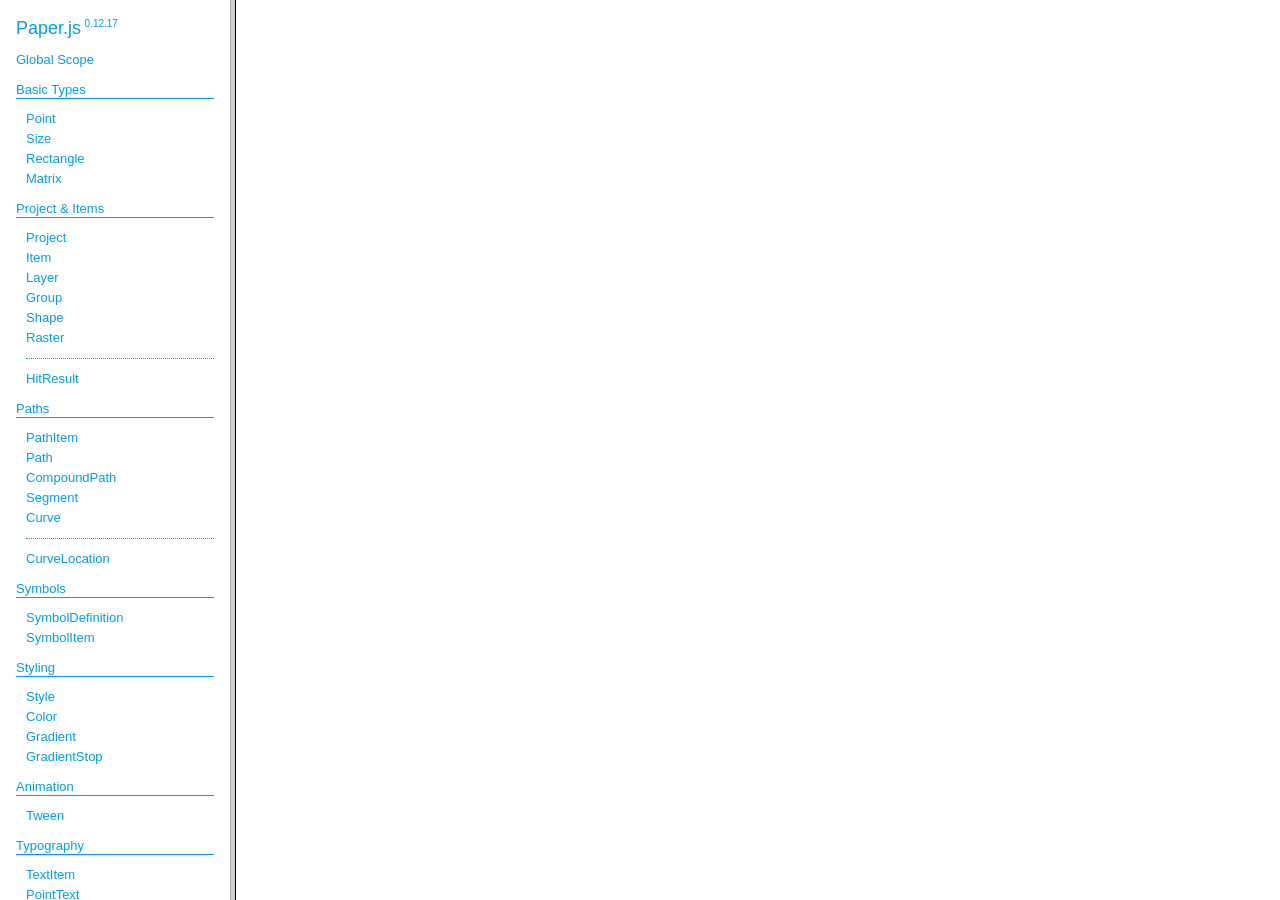
<file: code/docs/index.html>
<!DOCTYPE html>
<html>
<head>
<meta charset="UTF-8">
<title>Paper.js v0.12.17</title>
</head>
<frameset cols="230,*">
<frame src="classes/index.html" name="packageListFrame" title="All Packages">
<frame src="about:blank" name="class-frame" title="Class and interface descriptions">
</frameset>
</html>
</file>
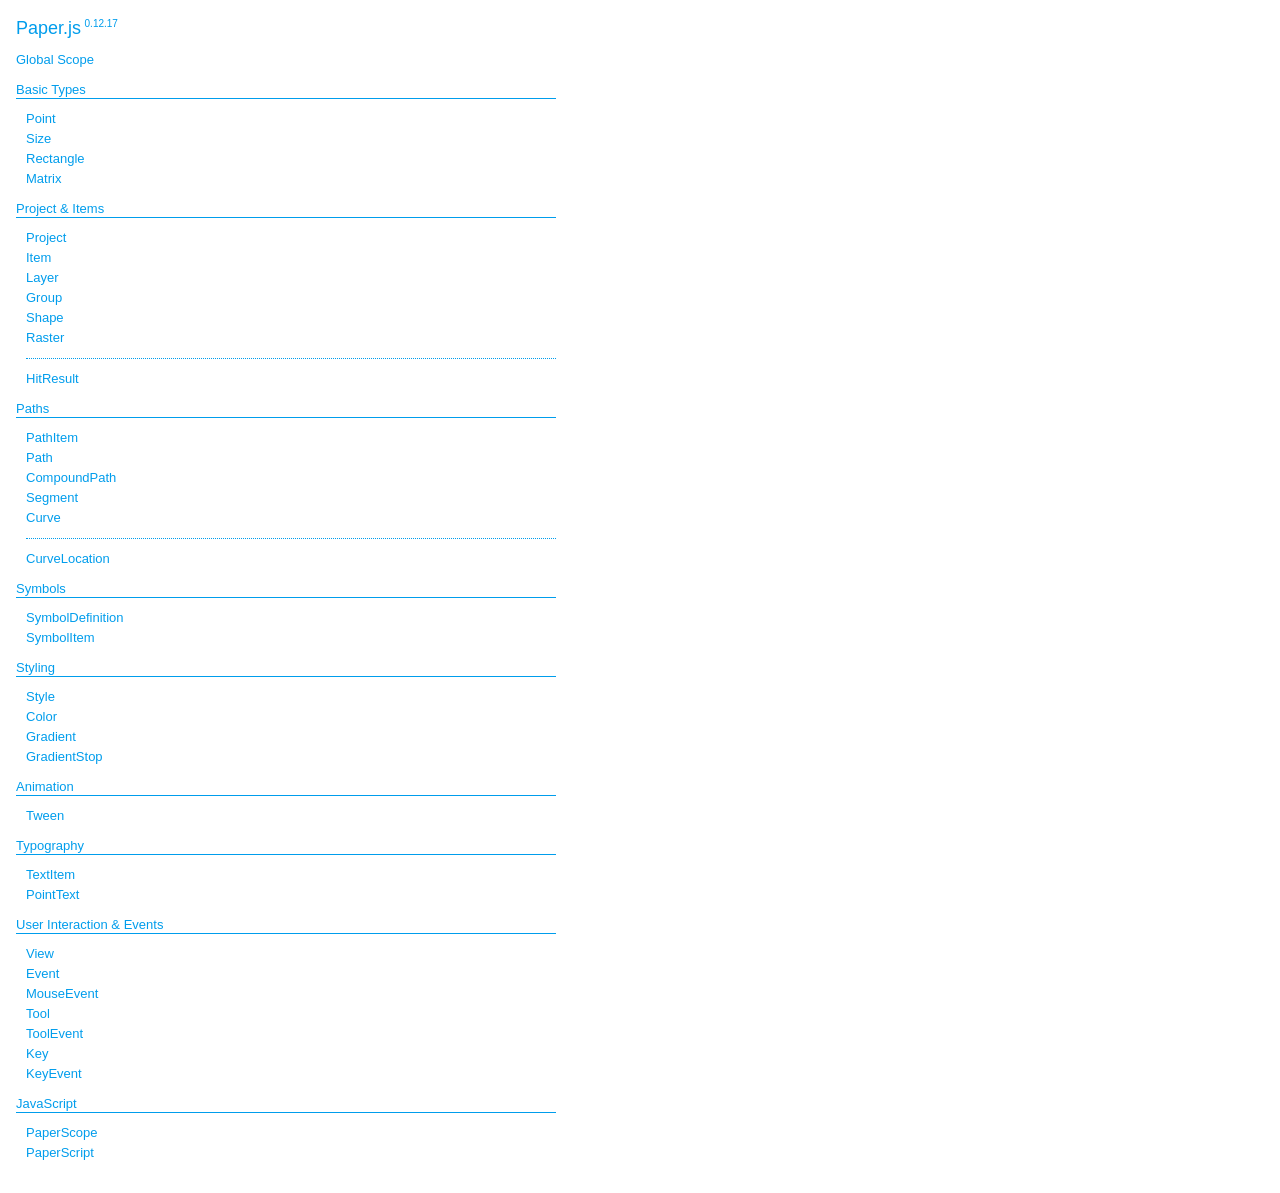
<file: code/docs/classes/index.html>
<!DOCTYPE html>
<html>
<head>
<meta charset="UTF-8">
<title>Paper.js v0.12.17</title>
<base target="class-frame">
<link href="../assets/css/docs.css" rel="stylesheet" type="text/css">
</head>
<body class="reference">
<div class="reference-index">
<h1>Paper.js<span class="version">0.12.17</span></h1>
<ul class="reference-classes"><li><a href="../classes/global.html">Global Scope</a></li>
<li>
<h2>Basic Types</h2>
<ul>
<li><a href="../classes/Point.html">Point</a></li>
<li><a href="../classes/Size.html">Size</a></li>
<li><a href="../classes/Rectangle.html">Rectangle</a></li>
<li><a href="../classes/Matrix.html">Matrix</a></li>
</ul>
<li>
<h2>Project & Items</h2>
<ul>
<li><a href="../classes/Project.html">Project</a></li>
<li><a href="../classes/Item.html">Item</a></li>
<li><a href="../classes/Layer.html">Layer</a></li>
<li><a href="../classes/Group.html">Group</a></li>
<li><a href="../classes/Shape.html">Shape</a></li>
<li><a href="../classes/Raster.html">Raster</a></li>
<li><hr /></li>
<li><a href="../classes/HitResult.html">HitResult</a></li>
</ul>
<li>
<h2>Paths</h2>
<ul>
<li><a href="../classes/PathItem.html">PathItem</a></li>
<li><a href="../classes/Path.html">Path</a></li>
<li><a href="../classes/CompoundPath.html">CompoundPath</a></li>
<li><a href="../classes/Segment.html">Segment</a></li>
<li><a href="../classes/Curve.html">Curve</a></li>
<li><hr /></li>
<li><a href="../classes/CurveLocation.html">CurveLocation</a></li>
</ul>
<li>
<h2>Symbols</h2>
<ul>
<li><a href="../classes/SymbolDefinition.html">SymbolDefinition</a></li>
<li><a href="../classes/SymbolItem.html">SymbolItem</a></li>
</ul>
<li>
<h2>Styling</h2>
<ul>
<li><a href="../classes/Style.html">Style</a></li>
<li><a href="../classes/Color.html">Color</a></li>
<li><a href="../classes/Gradient.html">Gradient</a></li>
<li><a href="../classes/GradientStop.html">GradientStop</a></li>
</ul>
<li>
<h2>Animation</h2>
<ul>
<li><a href="../classes/Tween.html">Tween</a></li>
</ul>
<li>
<h2>Typography</h2>
<ul>
<li><a href="../classes/TextItem.html">TextItem</a></li>
<li><a href="../classes/PointText.html">PointText</a></li>
</ul>
<li>
<h2>User Interaction & Events</h2>
<ul>
<li><a href="../classes/View.html">View</a></li>
<li><a href="../classes/Event.html">Event</a></li>
<li><a href="../classes/MouseEvent.html">MouseEvent</a></li>
<li><a href="../classes/Tool.html">Tool</a></li>
<li><a href="../classes/ToolEvent.html">ToolEvent</a></li>
<li><a href="../classes/Key.html">Key</a></li>
<li><a href="../classes/KeyEvent.html">KeyEvent</a></li>
</ul>
<li>
<h2>JavaScript</h2>
<ul>
<li><a href="../classes/PaperScope.html">PaperScope</a></li>
<li><a href="../classes/PaperScript.html">PaperScript</a></li>
</ul>
</ul>
</body>
</html>
</file>
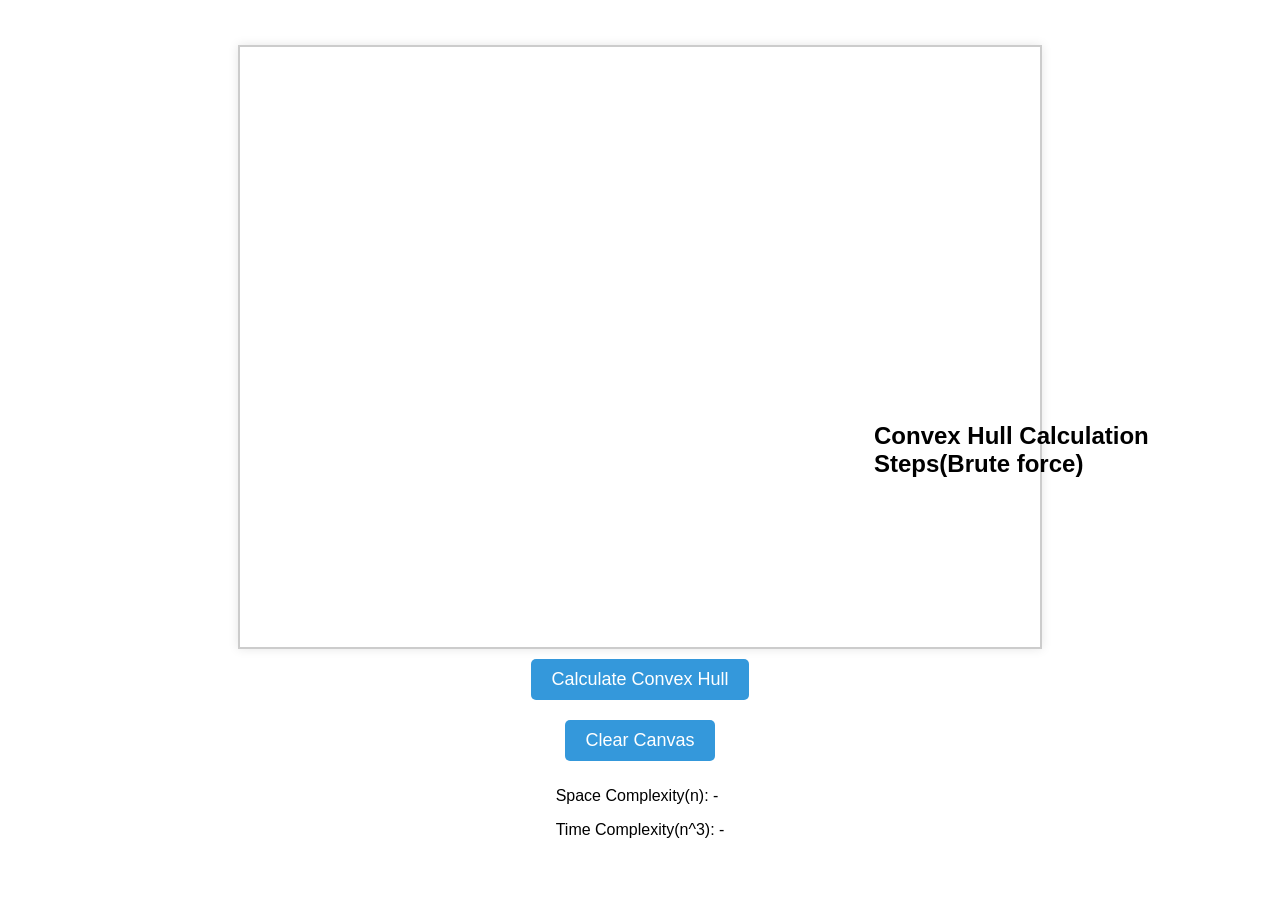
<file: code/bruteForce.html>
<!DOCTYPE html>
<html lang="en">

<head>
    <meta charset="UTF-8">
    <meta name="viewport" content="width=device-width, initial-scale=1.0">
    <title>Convex Hull Visualization</title>
    <style>
        body {
            font-family: 'Segoe UI', Tahoma, Geneva, Verdana, sans-serif;
            display: flex;
            flex-direction: column;
            align-items: center;
            justify-content: center;
            height: 100vh;
            margin: 0;
        }

        canvas {
            border: 2px solid #ccc;
            cursor: crosshair;
            box-shadow: 0 0 10px rgba(0, 0, 0, 0.1);
        }

        button {
            margin: 10px;
            padding: 10px 20px;
            font-size: 18px;
            cursor: pointer;
            border: none;
            background-color: #3498db;
            color: #fff;
            border-radius: 5px;
            transition: background-color 0.3s;
        }
        #steps {
            position: absolute;
        margin-left: 60%;
        text-align: left;
        max-width: 300px; /* Adjust the width as needed */
        padding: 10px;
    }

    ol {
        padding-left: 20px;
    }
        button:hover {
            background-color: #2980b9;
        }
    </style>
</head>

<body>
    <canvas id="myCanvas" width="800" height="600" onclick="addPoint(event)"></canvas>
    <button onclick="calculateConvexHull()">Calculate Convex Hull</button>
    <button onclick="clearCanvas()">Clear Canvas</button>
<div id="complexities">
    <p>Space Complexity(n): <span id="spaceComplexity">-</span></p>
    <p>Time Complexity(n^3): <span id="timeComplexity">-</span></p>
</div>
   <!-- Add this element inside the <body> tag, preferably below the complexities section -->
<div id="steps">
    <h2>Convex Hull Calculation Steps(Brute force)</h2>
    <ol id="stepList"></ol>
</div>

    <script>
        var canvas = document.getElementById('myCanvas');
        var ctx = canvas.getContext('2d');
        var userPoints = [];

        class Point {
            constructor(x, y) {
                this.x = x;
                this.y = y;
            }
        }

        function addPoint(event) {
            var x = event.clientX - canvas.getBoundingClientRect().left;
            var y = event.clientY - canvas.getBoundingClientRect().top;

            userPoints.push(new Point(x, y));
            visualize();
        }

        function visualize() {
            // Clear canvas
            ctx.clearRect(0, 0, canvas.width, canvas.height);

            // Draw user-input points
            ctx.fillStyle = '#3498db';
            for (var i = 0; i < userPoints.length; i++) {
                ctx.beginPath();
                ctx.arc(userPoints[i].x, userPoints[i].y, 5, 0, 2 * Math.PI);
                ctx.fill();
            }
        }

        function calculateConvexHull() {
    var startTime = performance.now();
    var convexHull = bruteForceConvexHull(userPoints);
    var endTime = performance.now();
    var spaceComplexity = convexHull.length;

    document.getElementById('spaceComplexity').innerText = spaceComplexity;
    document.getElementById('timeComplexity').innerText = (endTime - startTime).toFixed(2) + " ms";

    visualizeConvexHullWithDelay(convexHull, 1000);
}

        function visualizeConvexHullWithDelay(convexHull, delay) {
    // Clear previous steps
    document.getElementById('stepList').innerHTML = '';

    // Visualize Convex Hull on the canvas with a delay between steps
    ctx.strokeStyle = '#e74c3c'; // Red
    ctx.lineWidth = 2;

    for (var i = 0; i < convexHull.length; i++) {
        setTimeout(drawConvexHullStep, delay * i, convexHull, i);
        addStepToList(i, convexHull[i]); // Add step to the list
    }
}
function addStepToList(stepNumber, point) {
    var stepList = document.getElementById('stepList');
    var listItem = document.createElement('li');
    listItem.innerText = `Step ${stepNumber + 1}: (${point.x}, ${point.y})`;
    stepList.appendChild(listItem);
}
        function drawConvexHullStep(convexHull, step) {
            var nextIndex = (step + 1) % convexHull.length;

            // Draw the dotted line to the potential next point
            drawDottedLine(convexHull[step], convexHull[nextIndex]);

            // Draw the current point being considered
            ctx.fillStyle = '#e74c3c'; // Red
            ctx.beginPath();
            ctx.arc(convexHull[step].x, convexHull[step].y, 5, 0, 2 * Math.PI);
            ctx.fill();

            // Draw the final convex hull line
            ctx.beginPath();
            ctx.moveTo(convexHull[step].x, convexHull[step].y);
            ctx.lineTo(convexHull[nextIndex].x, convexHull[nextIndex].y);
            ctx.stroke();

            // Delay to make the visualization clear
            setTimeout(clearVisualization, 100000);
        }

        function clearVisualization() {
            visualize();
        }

        function drawDottedLine(p1, p2) {
            ctx.setLineDash([5, 5]);
            ctx.beginPath();
            ctx.moveTo(p1.x, p1.y);
            ctx.lineTo(p2.x, p2.y);
            ctx.stroke();
            ctx.setLineDash([]);
        }

        function bruteForceConvexHull(points) {
        
            var convexHull = [];

            if (points.length < 3) {
                // Convex hull is not possible with less than 3 points
                return convexHull;
            }

            // Find the leftmost point
            var startPoint = getLeftmostPoint(points);
            var currentPoint = startPoint;

            do {
                convexHull.push(currentPoint);
                var nextPoint = getNextPoint(points, currentPoint);
                currentPoint = nextPoint;
            } while (currentPoint !== startPoint);

            return convexHull;
        }

        function getLeftmostPoint(points) {
            var leftmost = points[0];

            for (var i = 1; i < points.length; i++) {
                if (points[i].x < leftmost.x) {
                    leftmost = points[i];
                }
            }

            return leftmost;
        }

        function getNextPoint(points, currentPoint) {
    var nextPoint = points[0];

    // Begin a new path outside of the loop
    ctx.beginPath();

    for (var i = 1; i < points.length; i++) {
        if (points[i] === currentPoint) {
            continue;
        }

        // Set the stroke style to the background color before drawing the dotted line
        ctx.strokeStyle = 'black';

        drawDottedLine(points[i], currentPoint);

        // Delay for visualization
        

        var orientation = getOrientation(currentPoint, nextPoint, points[i]);

        if (nextPoint === currentPoint ||
            orientation === 2 ||
            (orientation === 0 && distanceSquared(currentPoint, points[i]) > distanceSquared(currentPoint, nextPoint))) {
            nextPoint = points[i];
        }
        ctx.strokeStyle = 'white';

drawDottedLine(points[i], currentPoint);

    }

    // Close the path at the end
    ctx.closePath();
  
    return nextPoint;
}


        function getOrientation(p, q, r) {
            var val = (q.y - p.y) * (r.x - q.x) - (q.x - p.x) * (r.y - q.y);
            if (val === 0) return 0; // collinear
            return (val > 0) ? 1 : 2; // clockwise or counterclockwise
        }

        function distanceSquared(p1, p2) {
            return Math.pow(p2.x - p1.x, 2) + Math.pow(p2.y - p1.y, 2);
        }

        function clearCanvas() {
            userPoints = [];
            visualize();
        }
    </script>
</body>

</html>
</file>
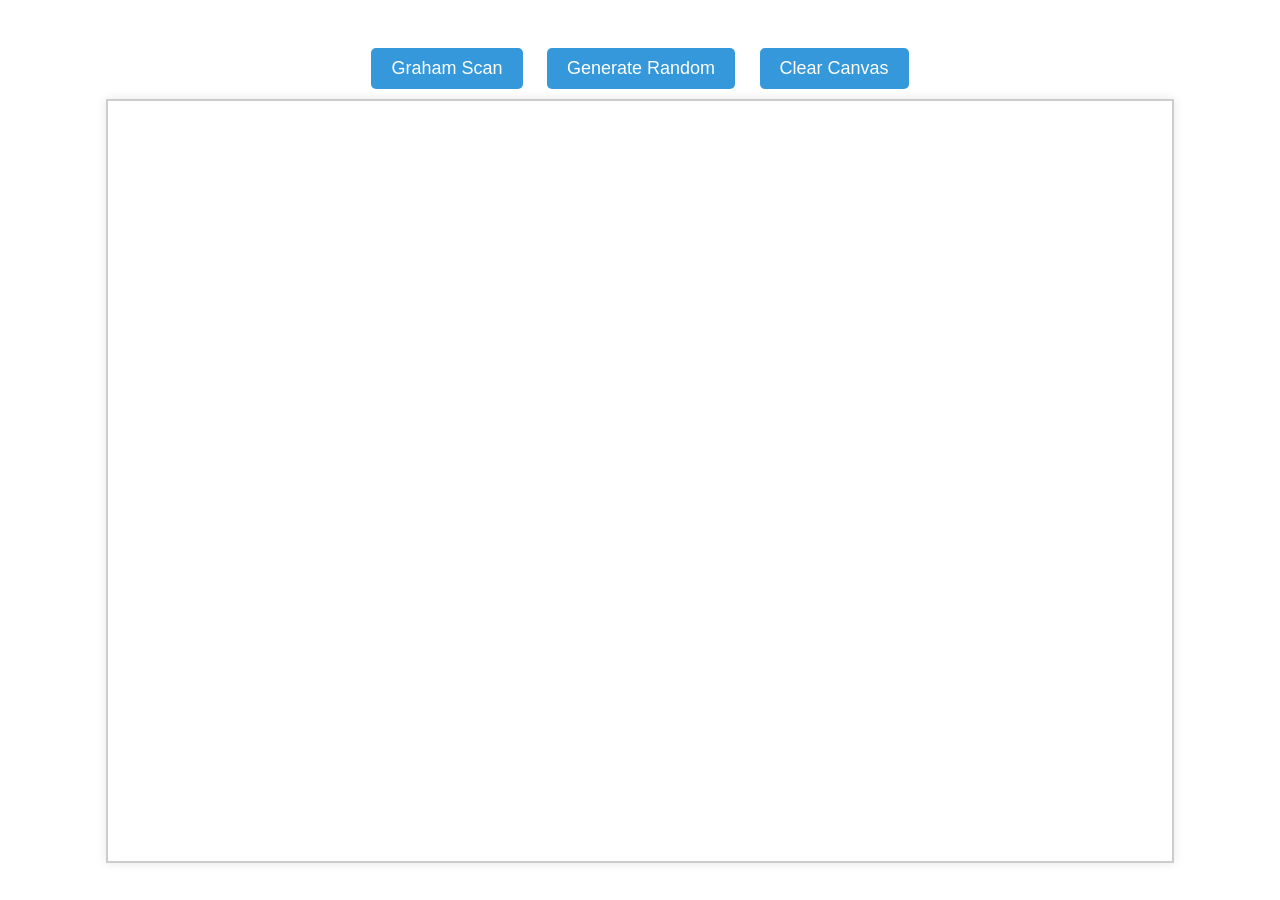
<file: code/grahamScan.html>
<!DOCTYPE html>
<html lang="en">
<head>
  <meta charset="UTF-8">
  <meta name="viewport" content="width=device-width, initial-scale=1.0">
    <title>Algorithms Project</title>
    <style type="text/css">
      body {
            font-family: 'Segoe UI', Tahoma, Geneva, Verdana, sans-serif;
            display: flex;
            flex-direction: column;
            align-items: center;
            justify-content: center;
            height: 100vh;
            margin: 0;
        }

        canvas {
            border: 2px solid #ccc;
            cursor: crosshair;
            box-shadow: 0 0 10px rgba(0, 0, 0, 0.1);
        }

        button {
            margin: 10px;
            padding: 10px 20px;
            font-size: 18px;
            cursor: pointer;
            border: none;
            background-color: #3498db;
            color: #fff;
            border-radius: 5px;
            transition: background-color 0.3s;
        }
    </style>
  <script type="text/javascript" src="./dist/paper-full.js"></script>
</head>
<body>
  <div id = "buttons">
    <button id="graham">Graham Scan</button>
    <button id="random">Generate Random</button>
    <button id="clear">Clear Canvas</button>
  </div>
    <canvas id="myCanvas" resize></canvas>
    <script src="grahamScan.js"></script>
</body>
</html>
</file>
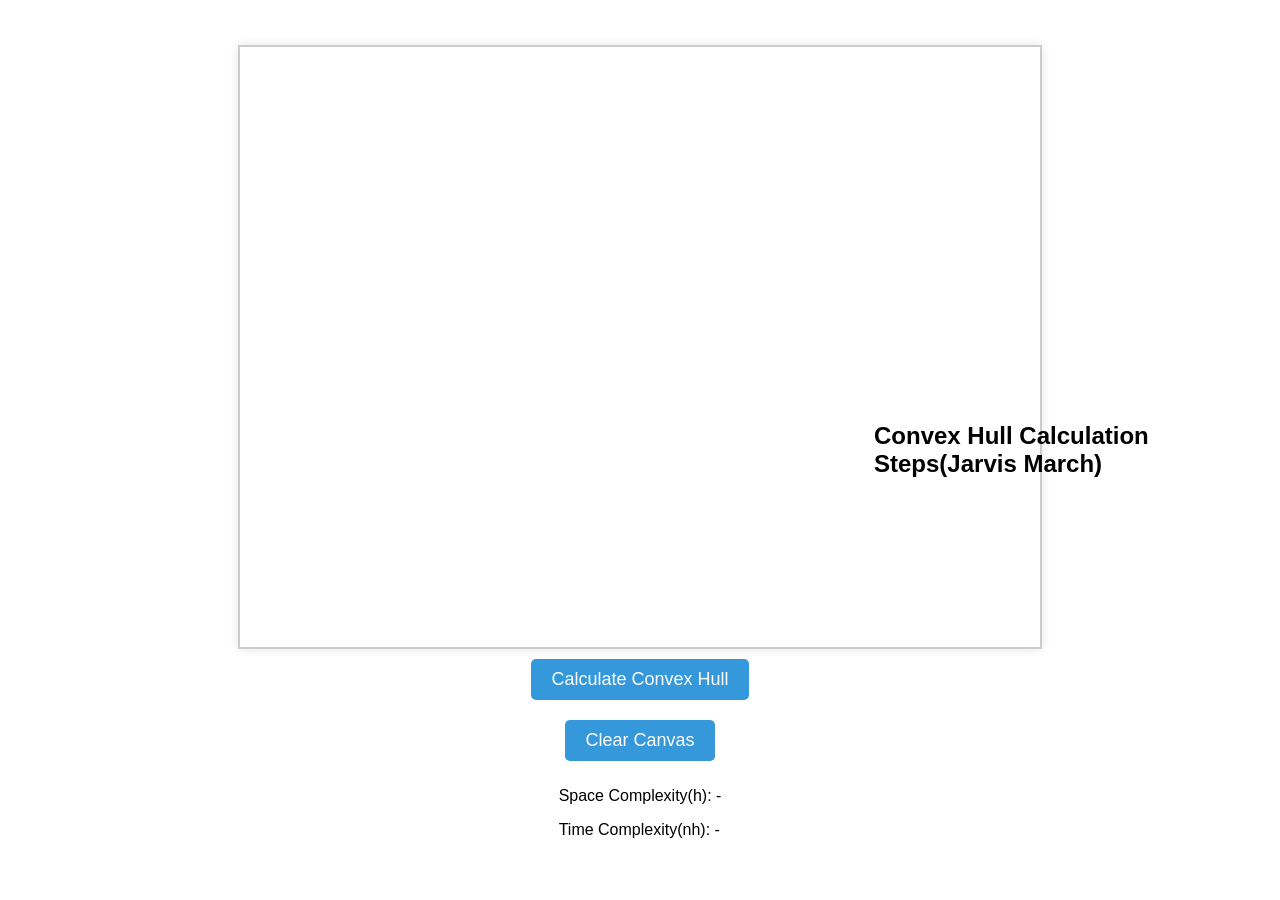
<file: code/jarvis.html>
<!DOCTYPE html>
<html lang="en">

<head>
    <meta charset="UTF-8">
    <meta name="viewport" content="width=device-width, initial-scale=1.0">
    <title>Convex Hull Visualization</title>
    <style>
        body {
            font-family: 'Segoe UI', Tahoma, Geneva, Verdana, sans-serif;
            display: flex;
            flex-direction: column;
            align-items: center;
            justify-content: center;
            height: 100vh;
            margin: 0;
        }

        canvas {
            border: 2px solid #ccc;
            cursor: crosshair;
            box-shadow: 0 0 10px rgba(0, 0, 0, 0.1);
        }

        button {
            margin: 10px;
            padding: 10px 20px;
            font-size: 18px;
            cursor: pointer;
            border: none;
            background-color: #3498db;
            color: #fff;
            border-radius: 5px;
            transition: background-color 0.3s;
        }

        #steps {
            position: absolute;
            margin-left: 60%;
            text-align: left;
            max-width: 300px; /* Adjust the width as needed */
            padding: 10px;
        }

        ol {
            padding-left: 20px;
        }

        button:hover {
            background-color: #2980b9;
        }
    </style>
</head>

<body>
    <canvas id="myCanvas" width="800" height="600" onclick="addPoint(event)"></canvas>
    <button onclick="calculateConvexHull()">Calculate Convex Hull</button>
    <button onclick="clearCanvas()">Clear Canvas</button>
    <div id="complexities">
        <p>Space Complexity(h): <span id="spaceComplexity">-</span></p>
        <p>Time Complexity(nh): <span id="timeComplexity">-</span></p>
    </div>
    <!-- Add this element inside the <body> tag, preferably below the complexities section -->
    <div id="steps">
        <h2>Convex Hull Calculation Steps(Jarvis March)</h2>
        <ol id="stepList"></ol>
    </div>

    <script>
        var canvas = document.getElementById('myCanvas');
        var ctx = canvas.getContext('2d');
        var userPoints = [];

        class Point {
            constructor(x, y) {
                this.x = x;
                this.y = y;
            }
        }

        function addPoint(event) {
            var x = event.clientX - canvas.getBoundingClientRect().left;
            var y = event.clientY - canvas.getBoundingClientRect().top;

            userPoints.push(new Point(x, y));
            visualize();
        }

        function visualize() {
            // Clear canvas
            ctx.clearRect(0, 0, canvas.width, canvas.height);

            // Draw user-input points
            ctx.fillStyle = '#3498db';
            for (var i = 0; i < userPoints.length; i++) {
                ctx.beginPath();
                ctx.arc(userPoints[i].x, userPoints[i].y, 5, 0, 2 * Math.PI);
                ctx.fill();
            }
        }

        function calculateConvexHull() {
            var startTime = performance.now();
            var convexHull = jarvisConvexHull(userPoints);
            var endTime = performance.now();
            var spaceComplexity = convexHull.length;

            document.getElementById('spaceComplexity').innerText = spaceComplexity;
            document.getElementById('timeComplexity').innerText = (endTime - startTime).toFixed(2) + " ms";

            visualizeConvexHullWithDelay(convexHull, 1000);
        }

        function visualizeConvexHullWithDelay(convexHull, delay) {
            // Clear previous steps
            document.getElementById('stepList').innerHTML = '';

            // Visualize Convex Hull on the canvas with a delay between steps
            ctx.strokeStyle = '#e74c3c'; // Red
            ctx.lineWidth = 2;

            for (var i = 0; i < convexHull.length; i++) {
                setTimeout(drawConvexHullStep, delay * i, convexHull, i);
                addStepToList(i, convexHull[i]); // Add step to the list
            }
        }

        function addStepToList(stepNumber, point) {
            var stepList = document.getElementById('stepList');
            var listItem = document.createElement('li');
            listItem.innerText = `Step ${stepNumber + 1}: (${point.x}, ${point.y})`;
            stepList.appendChild(listItem);
        }

        function drawConvexHullStep(convexHull, step) {
            var nextIndex = (step + 1) % convexHull.length;

            // Draw the dotted line to all other points
            for (var i = 0; i < convexHull.length; i++) {
                if (i !== step) {
                    drawDottedLine(convexHull[step], convexHull[i]);
                }
            }

            // Draw the current point being considered
            ctx.fillStyle = '#e74c3c'; // Red
            ctx.beginPath();
            ctx.arc(convexHull[step].x, convexHull[step].y, 5, 0, 2 * Math.PI);
            ctx.fill();

            // Highlight the point included in the convex hull
            ctx.fillStyle = '#2ecc71'; // Green
            ctx.beginPath();
            ctx.arc(convexHull[nextIndex].x, convexHull[nextIndex].y, 5, 0, 2 * Math.PI);
            ctx.fill();

            // Draw the final convex hull line with bold style only on the last step
            if (step === convexHull.length - 1) {
                ctx.strokeStyle = '#e74c3c'; // Red
                ctx.lineWidth = 4;
                for (var i = 0; i < convexHull.length; i++) {
                    var nextIndex = (i + 1) % convexHull.length;
                    ctx.beginPath();
                    ctx.moveTo(convexHull[i].x, convexHull[i].y);
                    ctx.lineTo(convexHull[nextIndex].x, convexHull[nextIndex].y);
                    ctx.stroke();
                }
                // Reset the line style
                ctx.lineWidth = 2;
            }
        }

        function clearVisualization() {
            visualize();
        }

        function drawDottedLine(p1, p2) {
            ctx.setLineDash([5, 5]);
            ctx.beginPath();
            ctx.moveTo(p1.x, p1.y);
            ctx.lineTo(p2.x, p2.y);
            ctx.stroke();
            ctx.setLineDash([]);
        }

        function jarvisConvexHull(points) {
            var n = points.length;

            if (n < 3) {
                // Convex hull is not possible with less than 3 points
                return [];
            }

            // Find the point with the largest y-coordinate as the starting point of the convex hull
            var startPoint = getSmallestAnglePoint(points);
            var convexHull = [startPoint];

            do {
                // Initialize the next point in the convex hull
                var nextPoint = points[0];

                // Iterate through all points to find the next point in the convex hull
                for (var i = 1; i < n; i++) {
                    if (points[i] === convexHull[convexHull.length - 1]) {
                        continue;
                    }

                    var orientation = getOrientation(convexHull[convexHull.length - 1], nextPoint, points[i]);

                    if (nextPoint === convexHull[convexHull.length - 1] ||
                        orientation === 2 ||
                        (orientation === 0 && distanceSquared(convexHull[convexHull.length - 1], points[i]) > distanceSquared(convexHull[convexHull.length - 1], nextPoint))) {
                        nextPoint = points[i];
                    }
                }

                // Add the next point to the convex hull
                convexHull.push(nextPoint);

            } while (convexHull[0] !== convexHull[convexHull.length - 1]); // Continue until we reach the starting point

            // Remove the duplicate starting point
            convexHull.pop();

            return convexHull;
        }

        function getSmallestAnglePoint(points) {
            var startPoint = points[0];

            for (var i = 1; i < points.length; i++) {
                if (points[i].y > startPoint.y || (points[i].y === startPoint.y && points[i].x < startPoint.x)) {
                    startPoint = points[i];
                }
            }

            return startPoint;
        }

        function getOrientation(p, q, r) {
            var val = (q.y - p.y) * (r.x - q.x) - (q.x - p.x) * (r.y - q.y);
            if (val === 0) return 0; // collinear
            return (val > 0) ? 1 : 2; // clockwise or counterclockwise
        }

        function distanceSquared(p1, p2) {
            return Math.pow(p2.x - p1.x, 2) + Math.pow(p2.y - p1.y, 2);
        }

        function clearCanvas() {
            userPoints = [];
            visualize();
        }
    </script>
</body>

</html>
</file>
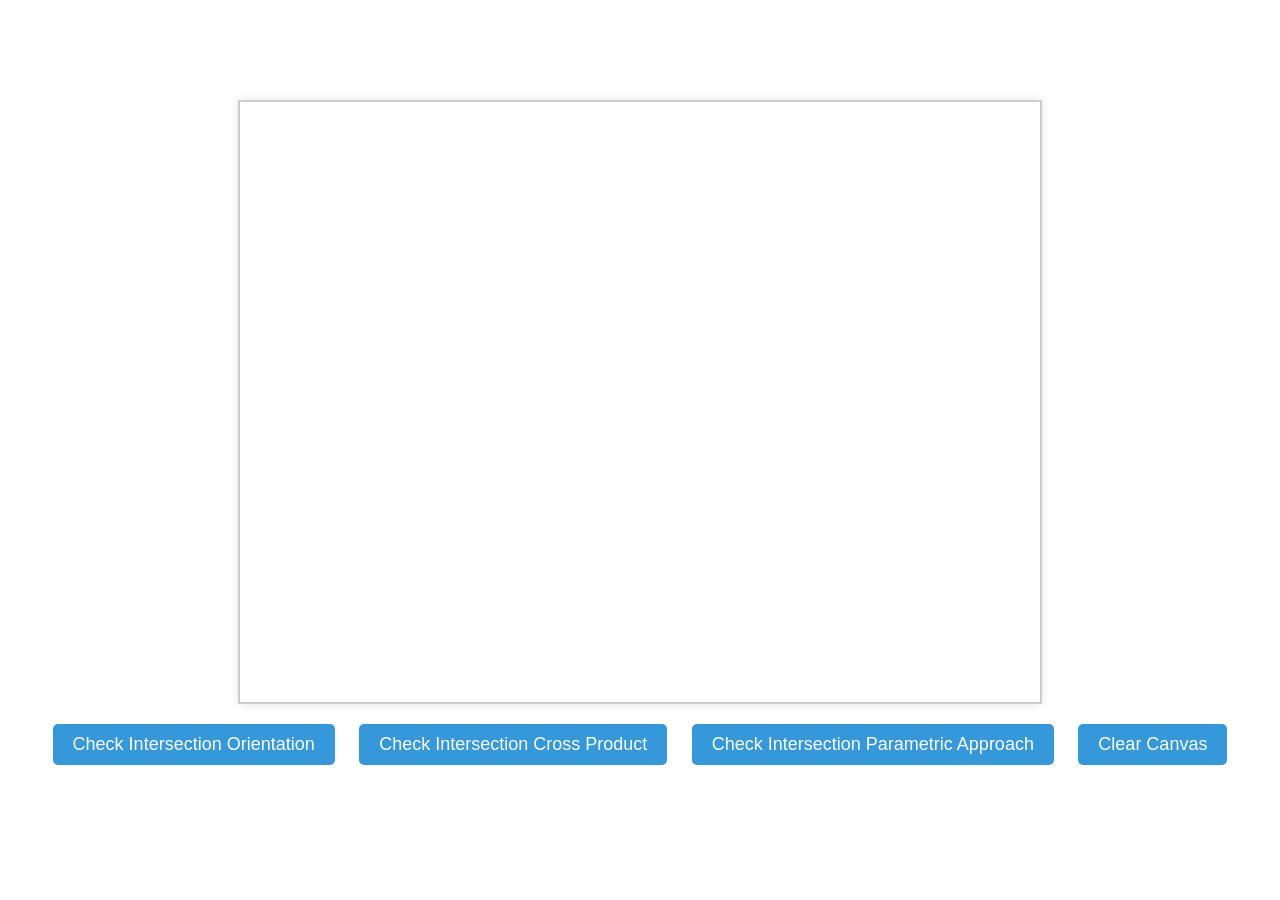
<file: code/lines.html>
<!DOCTYPE html>
<html lang="en">
<head>
    <meta charset="UTF-8">
    <meta name="viewport" content="width=device-width, initial-scale=1.0">
    <title>Line Drawer with Intersection Check</title>
    <style>
        body {
            font-family: 'Segoe UI', Tahoma, Geneva, Verdana, sans-serif;
            display: flex;
            flex-direction: column;
            align-items: center;
            justify-content: center;
            height: 100vh;
            margin: 0;
        }

        canvas {
            border: 2px solid #ccc;
            cursor: crosshair;
            box-shadow: 0 0 10px rgba(0, 0, 0, 0.1);
        }

        button {
            margin: 10px;
            padding: 10px 20px;
            font-size: 18px;
            cursor: pointer;
            border: none;
            background-color: #3498db;
            color: #fff;
            border-radius: 5px;
            transition: background-color 0.3s;
        }

        button:hover {
            background-color: #2980b9;
        }

        p {
            margin-top: 10px;
            font-size: 16px;
        }

        #intersectionResult {
            margin-top: 20px;
            padding: 10px;
            font-size: 18px;
            border: 2px solid #3498db;
            border-radius: 5px;
            display: none;
        }

        #orientationResults {
            margin-top: 20px;
            padding: 10px;
            font-size: 18px;
            border: 2px solid #f39c12;
            border-radius: 5px;
            display: none;
        }
    </style>
</head>
<body>

<canvas id="myCanvas" width="800" height="600" onclick="drawLine(event)"></canvas>
<div class="container" style="flex-direction: row-reverse; margin-top: 10px;">
    <button onclick="checkIntersection()">Check Intersection Orientation</button>
    <button onclick="checkIntersectionCrossProduct()">Check Intersection Cross Product</button>
    <button onclick="checkIntersectionParametric()">Check Intersection Parametric Approach</button>
    <button onclick="clearCanvas()">Clear Canvas</button>
</div>

<div id="intersectionResult"></div>
<div id="orientationResults"></div>
<p id="coordinates"></p>

<script>
    var canvas = document.getElementById('myCanvas');
    var ctx = canvas.getContext('2d');
    var Points = [];
    var Points1 = [];
    var linesDrawn = 0;

    // Class to represent a point in 2D space
    class Point {
        constructor(x, y) {
            this.x = x;
            this.y = y;
        }
    }

    function orientation(p, q, r) {
        let val = (q.y - p.y) * (r.x - q.x) - (q.x - p.x) * (r.y - q.y);
        if (val == 0) return 0; // collinear
        return (val > 0) ? 1 : 2; // clock or counterclockwise
    }

    function onSegment(p, q, r) {
        return (q.x <= Math.max(p.x, r.x) && q.x >= Math.min(p.x, r.x) &&
                q.y <= Math.max(p.y, r.y) && q.y >= Math.min(p.y, r.y));
    }

    // Function to check if two line segments intersect
    function doIntersect(p1, q1, p2, q2) {
        let o1 = orientation(p1, q1, p2);
        let o2 = orientation(p1, q1, q2);
        let o3 = orientation(p2, q2, p1);
        let o4 = orientation(p2, q2, q1);

        // Display orientation results
        displayOrientationResults(`Orientation Results:<br>
            o1 = ${o1}, o2 = ${o2}, o3 = ${o3}, o4 = ${o4}`);

        if ((o1 != o2 && o3 != o4) ||
            (o1 == 0 && onSegment(p1, p2, q1)) ||
            (o2 == 0 && onSegment(p1, q2, q1)) ||
            (o3 == 0 && onSegment(p2, p1, q2)) ||
            (o4 == 0 && onSegment(p2, q1, q2))) {
            return true;
        }

        return false;
    }

    function doIntersectCrossProduct(p1, q1, p2, q2) {
        function crossProduct(v1, v2) {
            return v1.x * v2.y - v1.y * v2.x;
        }

        function onSegment(p, q, r) {
            return (q.x <= Math.max(p.x, r.x) && q.x >= Math.min(p.x, r.x) &&
                    q.y <= Math.max(p.y, r.y) && q.y >= Math.min(p.y, r.y));
        }

        let v1 = { x: q1.x - p1.x, y: q1.y - p1.y };
        let v2 = { x: p2.x - p1.x, y: p2.y - p1.y };
        let v3 = { x: q2.x - p1.x, y: q2.y - p1.y };
        
        let cross1 = crossProduct(v1, v2);
        let cross2 = crossProduct(v1, v3);

        // Display cross product results
        displayOrientationResults(`Cross Product Results:<br>
            Cross Product 1 = ${cross1}, Cross Product 2 = ${cross2}`);

        // Check if cross products have opposite signs or both are zero
        if ((cross1 > 0 && cross2 < 0) || (cross1 < 0 && cross2 > 0) || (cross1 === 0 && cross2 === 0)) {
            return true;
        }

        // Check if the points are collinear and on the same segment
        if (cross1 === 0 && onSegment(p1, q1, p2)) {
            return true;
        }

        return false;
    }

    function doIntersectParametric(p1, q1, p2, q2) {
        function onSegment(p, q, r) {
            return (q.x <= Math.max(p.x, r.x) && q.x >= Math.min(p.x, r.x) &&
                    q.y <= Math.max(p.y, r.y) && q.y >= Math.min(p.y, r.y));
        }

        function computeIntersection(p1, q1, p2, q2) {
            let A1 = q1.y - p1.y;
            let B1 = p1.x - q1.x;
            let C1 = A1 * p1.x + B1 * p1.y;

            let A2 = q2.y - p2.y;
            let B2 = p2.x - q2.x;
            let C2 = A2 * p2.x + B2 * p2.y;

            let det = A1 * B2 - A2 * B1;

            if (det === 0) {
                return null; // Lines are parallel
            }

            let x = (B2 * C1 - B1 * C2) / det;
            let y = (A1 * C2 - A2 * C1) / det;

            // Check if the intersection point is within the line segments
            if (x >= Math.min(p1.x, q1.x) && x <= Math.max(p1.x, q1.x) &&
                y >= Math.min(p1.y, q1.y) && y <= Math.max(p1.y, q1.y) &&
                x >= Math.min(p2.x, q2.x) && x <= Math.max(p2.x, q2.x) &&
                y >= Math.min(p2.y, q2.y) && y <= Math.max(p2.y, q2.y)) {
                return { x, y };
            }

            return null;
        }

        let intersectionPoint = computeIntersection(p1, q1, p2, q2);

        // Display parametric approach results
        if (intersectionPoint) {
            displayOrientationResults(`Parametric Approach Results:<br>
                Intersection Detected!<br>
                Intersection Point: (${intersectionPoint.x}, ${intersectionPoint.y})`);
            return true;
        }

        return false;
    }

    function drawLine(event) {
        var x = event.clientX - canvas.getBoundingClientRect().left;
        var y = event.clientY - canvas.getBoundingClientRect().top;

        Points.push(new Point(x, y));
        Points1.push(new Point(x, y));
        ctx.beginPath();
        ctx.arc(x, y, 5, 0, 2 * Math.PI);
        ctx.fill();

        if (Points.length === 2) {
            drawSegment();
            Points = [];
        }
    }

    function drawSegment() {
        var x1 = Points[0].x;
        var y1 = Points[0].y;
        var x2 = Points[1].x;
        var y2 = Points[1].y;

        ctx.beginPath();
        ctx.moveTo(x1, y1);
        ctx.lineTo(x2, y2);
        ctx.strokeStyle = '#3498db';
        ctx.lineWidth = 2;
        ctx.stroke();

        linesDrawn++;

        var coordinatesText = `Line ${linesDrawn} Coordinates: (${x1}, ${y1}) - (${x2}, ${y2})`;
        var coordinatesElement = document.getElementById('coordinates');
        coordinatesElement.innerHTML += coordinatesText + '<br>';
    }

    function displayOrientationResults(results) {
        var orientationResultsElement = document.getElementById('orientationResults');
        orientationResultsElement.innerHTML = results;
        orientationResultsElement.style.display = 'block';
    }

    function checkIntersection() {
        if (linesDrawn >= 2) {
            var resultElement = document.getElementById('intersectionResult');
            if (doIntersect(Points1[0], Points1[1], Points1[2], Points1[3])) {
                resultElement.innerHTML = 'Intersection Detected!';
                resultElement.style.color = '#27ae60'; // Green
            } else {
                resultElement.innerHTML = 'No intersection detected!';
                resultElement.style.color = '#e74c3c'; // Red
            }
            resultElement.style.display = 'block';
        }
    }

    function checkIntersectionCrossProduct() {
        if (linesDrawn >= 2) {
            var resultElement = document.getElementById('intersectionResult');
            if (doIntersectCrossProduct(Points1[0], Points1[1], Points1[2], Points1[3])) {
                resultElement.innerHTML = 'Intersection Detected!';
                resultElement.style.color = '#27ae60'; // Green
            } else {
                resultElement.innerHTML = 'No intersection detected!';
                resultElement.style.color = '#e74c3c'; // Red
            }
            resultElement.style.display = 'block';
        }
    }

    function checkIntersectionParametric() {
        if (linesDrawn >= 2) {
            var resultElement = document.getElementById('intersectionResult');
            if (doIntersectParametric(Points1[0], Points1[1], Points1[2], Points1[3])) {
                resultElement.innerHTML = 'Intersection Detected!';
                resultElement.style.color = '#27ae60'; // Green
            } else {
                resultElement.innerHTML = 'No intersection detected!';
                resultElement.style.color = '#e74c3c'; // Red
            }
            resultElement.style.display = 'block';
        }
    }

    function clearCanvas() {
        ctx.clearRect(0, 0, canvas.width, canvas.height);
        Points = [];
        Points1 = [];
        linesDrawn = 0;
        var coordinatesElement = document.getElementById('coordinates');
        coordinatesElement.innerHTML = '';
        var resultElement = document.getElementById('intersectionResult');
        resultElement.style.display = 'none';
        var orientationResultsElement = document.getElementById('orientationResults');
        orientationResultsElement.style.display = 'none';
    }
</script>

</body>
</html>
</file>
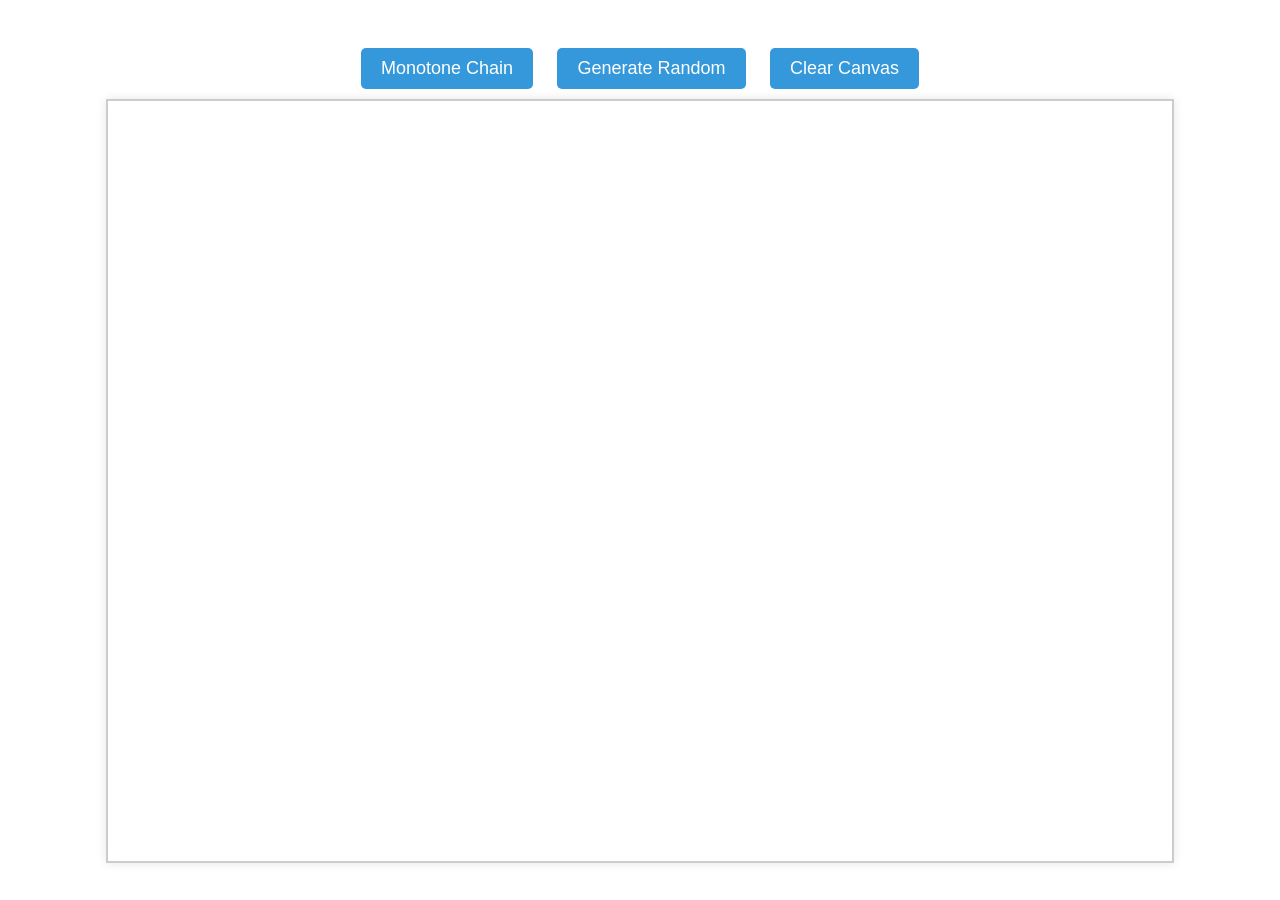
<file: code/monotoneChain.html>
<!DOCTYPE html>
<html lang="en">
<head>
  <meta charset="UTF-8">
  <meta name="viewport" content="width=device-width, initial-scale=1.0">
    <title>Algorithms Project</title>
    <style type="text/css">
      body {
            font-family: 'Segoe UI', Tahoma, Geneva, Verdana, sans-serif;
            display: flex;
            flex-direction: column;
            align-items: center;
            justify-content: center;
            height: 100vh;
            margin: 0;
        }

        canvas {
            border: 2px solid #ccc;
            cursor: crosshair;
            box-shadow: 0 0 10px rgba(0, 0, 0, 0.1);
        }

        button {
            margin: 10px;
            padding: 10px 20px;
            font-size: 18px;
            cursor: pointer;
            border: none;
            background-color: #3498db;
            color: #fff;
            border-radius: 5px;
            transition: background-color 0.3s;
        }
    </style>
  <script type="text/javascript" src="./dist/paper-full.js"></script>
</head>
<body>
  <div id = "buttons">
    <button id="monotone">Monotone Chain</button>
        <button id="random">Generate Random</button>
    <button id="clear">Clear Canvas</button>
  </div>
    <canvas id="myCanvas" resize></canvas>
    <script src="monotoneChain.js"></script>
</body>
</html>
</file>
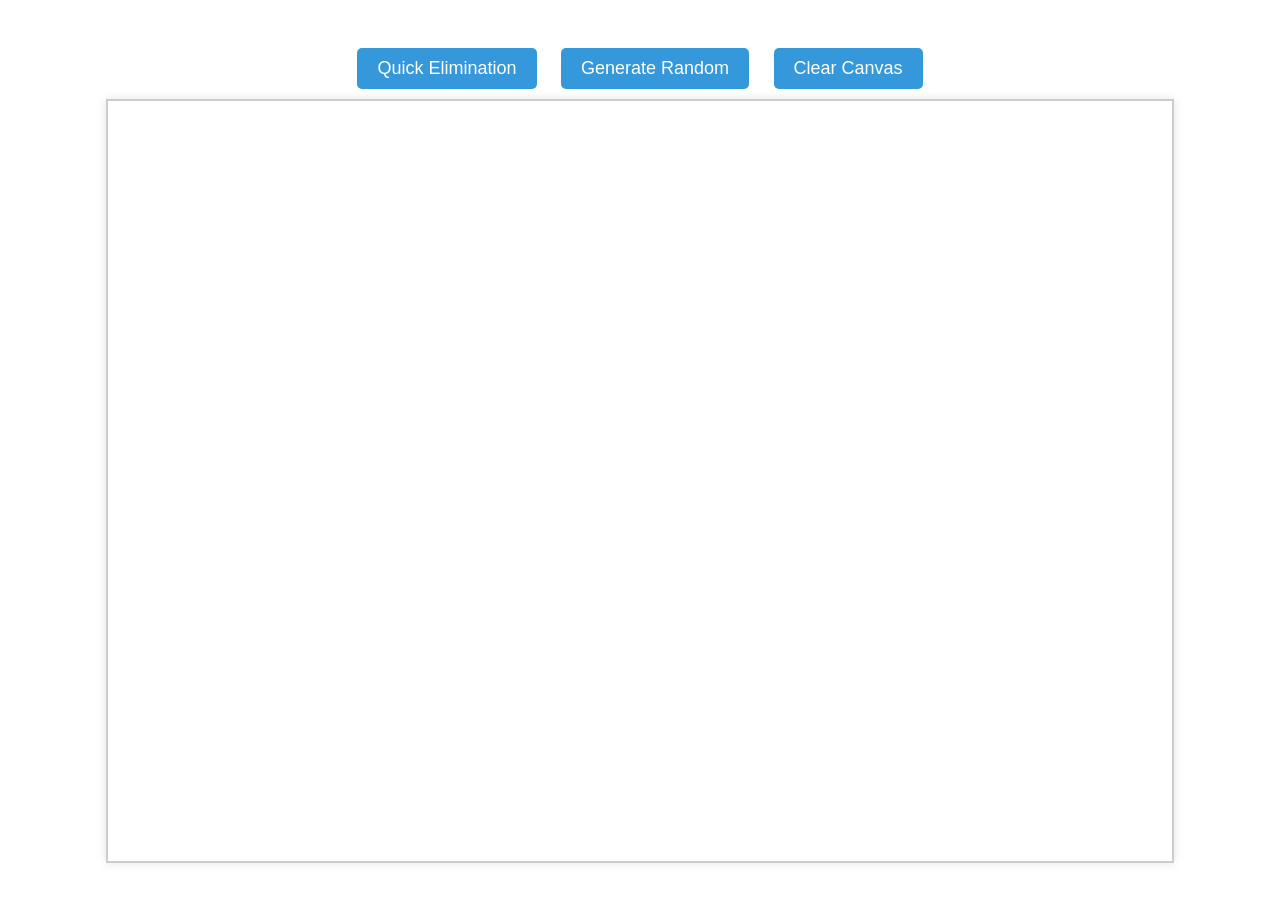
<file: code/quickHull.html>
<!DOCTYPE html>
<html lang="en">
<head>
  <meta charset="UTF-8">
  <meta name="viewport" content="width=device-width, initial-scale=1.0">
    <title>Algorithms Project</title>
    <style type="text/css">
      body {
            font-family: 'Segoe UI', Tahoma, Geneva, Verdana, sans-serif;
            display: flex;
            flex-direction: column;
            align-items: center;
            justify-content: center;
            height: 100vh;
            margin: 0;
        }

        canvas {
            border: 2px solid #ccc;
            cursor: crosshair;
            box-shadow: 0 0 10px rgba(0, 0, 0, 0.1);
        }

        button {
            margin: 10px;
            padding: 10px 20px;
            font-size: 18px;
            cursor: pointer;
            border: none;
            background-color: #3498db;
            color: #fff;
            border-radius: 5px;
            transition: background-color 0.3s;
        }
    </style>
  <script type="text/javascript" src="./dist/paper-full.js"></script>
</head>
<body>
  <div id = "buttons">
    <button id="quick">Quick Elimination</button>
        <button id="random">Generate Random</button>
    <button id="clear">Clear Canvas</button>
  </div>
    <canvas id="myCanvas" resize></canvas>
    <script src="quickHull.js"></script>
</body>
</html>
</file>
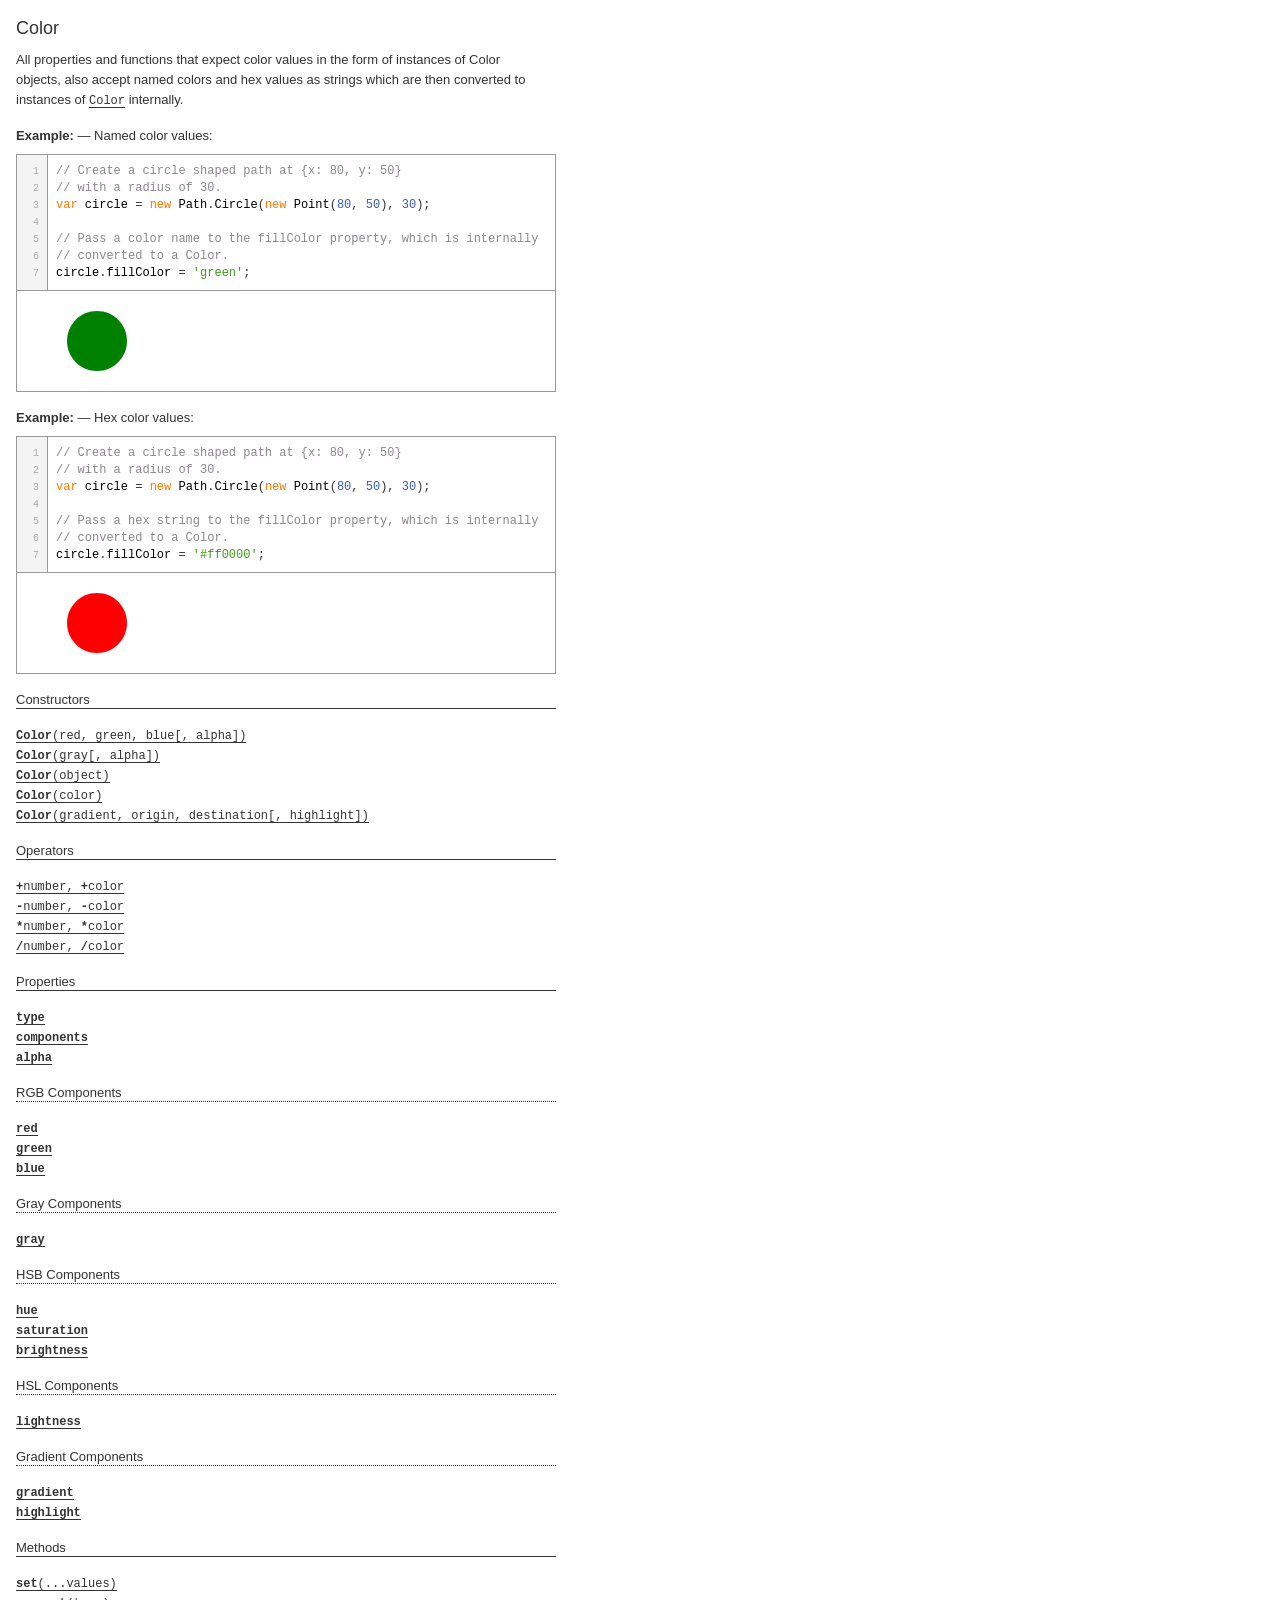
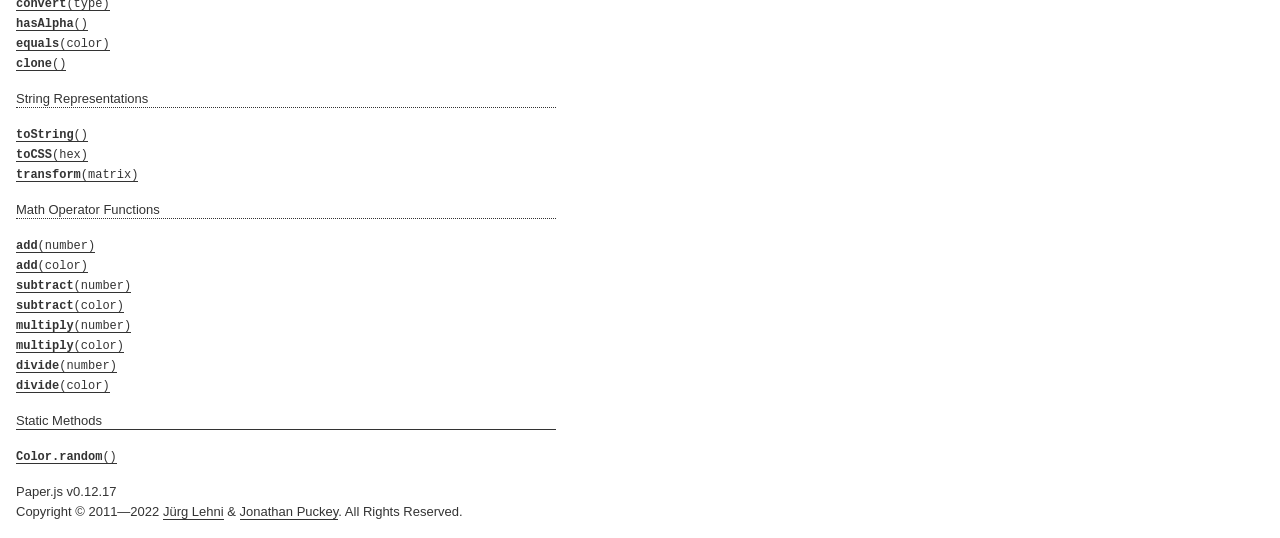
<file: code/docs/classes/Color.html>
<!DOCTYPE html>
<html>
<head>
<meta charset="UTF-8">
<title>Color</title>
<base target="class-frame">
<link href="../assets/css/docs.css" rel="stylesheet" type="text/css">
<script src="../assets/js/paper.js"></script>
<script src="../assets/js/jquery.js"></script>
<script src="../assets/js/codemirror.js"></script>
<script src="../assets/js/docs.js"></script>
</head>
<body>
<article class="reference"> 
<div class="reference-class">
<h1>Color</h1>

<p>All properties and functions that expect color values in the form of instances of Color objects, also accept named colors and hex values as strings which are then converted to instances of <a href="../classes/Color.html"><tt>Color</tt></a> internally.</p>
<h4>Example:<span class="description">Named color values:</span></h4>

<div class="paperscript split">

<div class="buttons">
<div class="button run">Run</div>
</div>

<script type="text/paperscript" canvas="canvas-0">
// Create a circle shaped path at {x: 80, y: 50}
// with a radius of 30.
var circle = new Path.Circle(new Point(80, 50), 30);

// Pass a color name to the fillColor property, which is internally
// converted to a Color.
circle.fillColor = 'green';
</script>
<div class="canvas"><canvas width="516" height="100" id="canvas-0"></canvas></div>
</div>


<h4>Example:<span class="description">Hex color values:</span></h4>

<div class="paperscript split">

<div class="buttons">
<div class="button run">Run</div>
</div>

<script type="text/paperscript" canvas="canvas-1">
// Create a circle shaped path at {x: 80, y: 50}
// with a radius of 30.
var circle = new Path.Circle(new Point(80, 50), 30);

// Pass a hex string to the fillColor property, which is internally
// converted to a Color.
circle.fillColor = '#ff0000';
</script>
<div class="canvas"><canvas width="516" height="100" id="canvas-1"></canvas></div>
</div>


</div>

<!-- =============================== constructors ========================== -->
<div class="reference-members">
	<h2>Constructors</h2>
	
		
<div id="color-red-green-blue" class="member">
<div class="member-link">
<a name="color-red-green-blue" href="#color-red-green-blue"><tt><b>Color</b>(red, green, blue[, alpha])</tt></a>
</div>
<div class="member-description hidden">
<div class="member-text">
    <p>Creates a RGB Color object.</p>
    
    
<ul class="member-list">
	<h4>Parameters:</h4>
	
	<li>
<tt>red:</tt> 
<tt>Number</tt>
&mdash;&nbsp;the amount of red in the color as a value between  <code>0</code> and <code>1</code>

</li>
	
	<li>
<tt>green:</tt> 
<tt>Number</tt>
&mdash;&nbsp;the amount of green in the color as a value  between <code>0</code> and <code>1</code>

</li>
	
	<li>
<tt>blue:</tt> 
<tt>Number</tt>
&mdash;&nbsp;the amount of blue in the color as a value  between <code>0</code> and <code>1</code>

</li>
	
	<li>
<tt>alpha:</tt> 
<tt>Number</tt>
&mdash;&nbsp;the alpha of the color as a value between <code>0</code>  and <code>1</code>
&mdash;&nbsp;optional
</li>
	
</ul>

    
	<ul class="member-list">
		<h4>Returns:</h4>
		
			<li>
<tt><a href="../classes/Color.html"><tt>Color</tt></a></tt>
</li>

		
	</ul>



    
    <h4>Example:<span class="description">Creating a RGB Color:</span></h4>

<div class="paperscript split">

<div class="buttons">
<div class="button run">Run</div>
</div>

<script type="text/paperscript" canvas="canvas-2">
// Create a circle shaped path at {x: 80, y: 50}
// with a radius of 30:
var circle = new Path.Circle(new Point(80, 50), 30);

// 100% red, 0% blue, 50% blue:
circle.fillColor = new Color(1, 0, 0.5);
</script>
<div class="canvas"><canvas width="516" height="100" id="canvas-2"></canvas></div>
</div>


</div>
</div>
</div>
	
		
<div id="color-gray" class="member">
<div class="member-link">
<a name="color-gray" href="#color-gray"><tt><b>Color</b>(gray[, alpha])</tt></a>
</div>
<div class="member-description hidden">
<div class="member-text">
    <p>Creates a gray Color object.</p>
    
    
<ul class="member-list">
	<h4>Parameters:</h4>
	
	<li>
<tt>gray:</tt> 
<tt>Number</tt>
&mdash;&nbsp;the amount of gray in the color as a value  between <code>0</code> and <code>1</code>

</li>
	
	<li>
<tt>alpha:</tt> 
<tt>Number</tt>
&mdash;&nbsp;the alpha of the color as a value between <code>0</code>  and <code>1</code>
&mdash;&nbsp;optional
</li>
	
</ul>

    
	<ul class="member-list">
		<h4>Returns:</h4>
		
			<li>
<tt><a href="../classes/Color.html"><tt>Color</tt></a></tt>
</li>

		
	</ul>



    
    <h4>Example:<span class="description">Creating a gray Color:</span></h4>

<div class="paperscript split">

<div class="buttons">
<div class="button run">Run</div>
</div>

<script type="text/paperscript" canvas="canvas-3">
// Create a circle shaped path at {x: 80, y: 50}
// with a radius of 30:
var circle = new Path.Circle(new Point(80, 50), 30);

// Create a GrayColor with 50% gray:
circle.fillColor = new Color(0.5);
</script>
<div class="canvas"><canvas width="516" height="100" id="canvas-3"></canvas></div>
</div>


</div>
</div>
</div>
	
		
<div id="color-object" class="member">
<div class="member-link">
<a name="color-object" href="#color-object"><tt><b>Color</b>(object)</tt></a>
</div>
<div class="member-description hidden">
<div class="member-text">
    <p>Creates a HSB, HSL or gradient Color object from the properties of the provided object:</p>
    <ul class="member-list">
<h4>Options:</h4>
<li><tt>hsb.hue: <tt>Number</tt></tt> &mdash; the hue of the color as a value in degrees  between <code>0</code> and <code>360</code></li>
<li><tt>hsb.saturation: <tt>Number</tt></tt> &mdash; the saturation of the color as a  value between <code>0</code> and <code>1</code></li>
<li><tt>hsb.brightness: <tt>Number</tt></tt> &mdash; the brightness of the color as a  value between <code>0</code> and <code>1</code></li>
<li><tt>hsb.alpha: <tt>Number</tt></tt> &mdash; the alpha of the color as a value between  <code>0</code> and <code>1</code></li>
<li><tt>hsl.hue: <tt>Number</tt></tt> &mdash; the hue of the color as a value in degrees  between <code>0</code> and <code>360</code></li>
<li><tt>hsl.saturation: <tt>Number</tt></tt> &mdash; the saturation of the color as a  value between <code>0</code> and <code>1</code></li>
<li><tt>hsl.lightness: <tt>Number</tt></tt> &mdash; the lightness of the color as a value  between <code>0</code> and <code>1</code><br></li>
<li><tt>hsl.alpha: <tt>Number</tt></tt> &mdash; the alpha of the color as a value between  <code>0</code> and <code>1</code></li>
<li><tt>gradient.gradient: <a href="../classes/Gradient.html"><tt>Gradient</tt></a></tt> &mdash; the gradient object that  describes the color stops and type of gradient to be used</li>
<li><tt>gradient.origin: <a href="../classes/Point.html"><tt>Point</tt></a></tt> &mdash; the origin point of the gradient</li>
<li><tt>gradient.destination: <a href="../classes/Point.html"><tt>Point</tt></a></tt> &mdash; the destination point of the  gradient</li>
<li><tt>gradient.stops: Array of <a href="../classes/GradientStop.html"><tt>GradientStop</tt></a> objects</tt> &mdash; the gradient stops describing  the gradient, as an alternative to providing a gradient object</li>
<li><tt>gradient.radial: <tt>Boolean</tt></tt> &mdash; controls whether the gradient is  radial, as an alternative to providing a gradient object</li>
</ul>
    
<ul class="member-list">
	<h4>Parameters:</h4>
	
	<li>
<tt>object:</tt> 
<tt>Object</tt>
&mdash;&nbsp;an object describing the components and properties of the color

</li>
	
</ul>

    
	<ul class="member-list">
		<h4>Returns:</h4>
		
			<li>
<tt><a href="../classes/Color.html"><tt>Color</tt></a></tt>
</li>

		
	</ul>



    
    <h4>Example:<span class="description">Creating a HSB Color:</span></h4>

<div class="paperscript split">

<div class="buttons">
<div class="button run">Run</div>
</div>

<script type="text/paperscript" canvas="canvas-4">
// Create a circle shaped path at {x: 80, y: 50}
// with a radius of 30:
var circle = new Path.Circle(new Point(80, 50), 30);

// Create an HSB Color with a hue of 90 degrees, a saturation
// 100% and a brightness of 100%:
circle.fillColor = { hue: 90, saturation: 1, brightness: 1 };
</script>
<div class="canvas"><canvas width="516" height="100" id="canvas-4"></canvas></div>
</div>


<h4>Example:<span class="description">Creating a HSL Color:</span></h4>

<div class="paperscript split">

<div class="buttons">
<div class="button run">Run</div>
</div>

<script type="text/paperscript" canvas="canvas-5">
// Create a circle shaped path at {x: 80, y: 50}
// with a radius of 30:
var circle = new Path.Circle(new Point(80, 50), 30);

// Create an HSL Color with a hue of 90 degrees, a saturation
// 100% and a lightness of 50%:
circle.fillColor = { hue: 90, saturation: 1, lightness: 0.5 };
</script>
<div class="canvas"><canvas width="516" height="100" id="canvas-5"></canvas></div>
</div>


<h4>Example:<span class="description">Creating a gradient color from an object literal:</span></h4>

<div class="paperscript split">

<div class="buttons">
<div class="button run">Run</div>
</div>

<script type="text/paperscript" canvas="canvas-6">
// Define two points which we will be using to construct
// the path and to position the gradient color:
var topLeft = view.center - [80, 80];
var bottomRight = view.center + [80, 80];

var path = new Path.Rectangle({
 topLeft: topLeft,
 bottomRight: bottomRight,
 // Fill the path with a gradient of three color stops
 // that runs between the two points we defined earlier:
 fillColor: {
     stops: ['yellow', 'red', 'blue'],
     origin: topLeft,
     destination: bottomRight
 }
});
</script>
<div class="canvas"><canvas width="516" height="200" id="canvas-6"></canvas></div>
</div>


</div>
</div>
</div>
	
		
<div id="color-color" class="member">
<div class="member-link">
<a name="color-color" href="#color-color"><tt><b>Color</b>(color)</tt></a>
</div>
<div class="member-description hidden">
<div class="member-text">
    <p>Creates a Color object from a CSS string. All common CSS color string formats are supported: - Named colors (e.g. <code>&#39;red&#39;</code>, <code>&#39;fuchsia&#39;</code>, …) - Hex strings (<code>&#39;#ffff00&#39;</code>, <code>&#39;#ff0&#39;</code>, …) - RGB strings (<code>&#39;rgb(255, 128, 0)&#39;</code>, <code>&#39;rgba(255, 128, 0, 0.5)&#39;</code>, …) - HSL strings (<code>&#39;hsl(180deg, 20%, 50%)&#39;</code>,  <code>&#39;hsla(3.14rad, 20%, 50%, 0.5)&#39;</code>, …)</p>
    
    
<ul class="member-list">
	<h4>Parameters:</h4>
	
	<li>
<tt>color:</tt> 
<tt>String</tt>
&mdash;&nbsp;the color&rsquo;s CSS string representation

</li>
	
</ul>

    
	<ul class="member-list">
		<h4>Returns:</h4>
		
			<li>
<tt><a href="../classes/Color.html"><tt>Color</tt></a></tt>
</li>

		
	</ul>



    
    <h4>Example:</h4>

<div class="paperscript split">

<div class="buttons">
<div class="button run">Run</div>
</div>

<script type="text/paperscript" canvas="canvas-7">
var circle = new Path.Circle({
    center: [80, 50],
    radius: 30,
    fillColor: new Color('rgba(255, 255, 0, 0.5)')
});
</script>
<div class="canvas"><canvas width="516" height="100" id="canvas-7"></canvas></div>
</div>


</div>
</div>
</div>
	
		
<div id="color-gradient-origin-destination" class="member">
<div class="member-link">
<a name="color-gradient-origin-destination" href="#color-gradient-origin-destination"><tt><b>Color</b>(gradient, origin, destination[, highlight])</tt></a>
</div>
<div class="member-description hidden">
<div class="member-text">
    <p>Creates a gradient Color object.</p>
    
    
<ul class="member-list">
	<h4>Parameters:</h4>
	
	<li>
<tt>gradient:</tt> 
<a href="../classes/Gradient.html"><tt>Gradient</tt></a>


</li>
	
	<li>
<tt>origin:</tt> 
<a href="../classes/Point.html"><tt>Point</tt></a>


</li>
	
	<li>
<tt>destination:</tt> 
<a href="../classes/Point.html"><tt>Point</tt></a>


</li>
	
	<li>
<tt>highlight:</tt> 
<a href="../classes/Point.html"><tt>Point</tt></a>

&mdash;&nbsp;optional
</li>
	
</ul>

    
	<ul class="member-list">
		<h4>Returns:</h4>
		
			<li>
<tt><a href="../classes/Color.html"><tt>Color</tt></a></tt>
</li>

		
	</ul>



    
    <h4>Example:<span class="description">Applying a linear gradient color containing evenly distributed color stops:</span></h4>

<div class="paperscript split">

<div class="buttons">
<div class="button run">Run</div>
</div>

<script type="text/paperscript" canvas="canvas-8">
// Define two points which we will be using to construct
// the path and to position the gradient color:
var topLeft = view.center - [80, 80];
var bottomRight = view.center + [80, 80];

// Create a rectangle shaped path between
// the topLeft and bottomRight points:
var path = new Path.Rectangle(topLeft, bottomRight);

// Create the gradient, passing it an array of colors to be converted
// to evenly distributed color stops:
var gradient = new Gradient(['yellow', 'red', 'blue']);

// Have the gradient color run between the topLeft and
// bottomRight points we defined earlier:
var gradientColor = new Color(gradient, topLeft, bottomRight);

// Set the fill color of the path to the gradient color:
path.fillColor = gradientColor;
</script>
<div class="canvas"><canvas width="516" height="200" id="canvas-8"></canvas></div>
</div>


<h4>Example:<span class="description">Applying a radial gradient color containing unevenly distributed color stops:</span></h4>

<div class="paperscript split">

<div class="buttons">
<div class="button run">Run</div>
</div>

<script type="text/paperscript" canvas="canvas-9">
// Create a circle shaped path at the center of the view
// with a radius of 80:
var path = new Path.Circle({
    center: view.center,
    radius: 80
});

// The stops array: yellow mixes with red between 0 and 15%,
// 15% to 30% is pure red, red mixes with black between 30% to 100%:
var stops = [
    ['yellow', 0],
    ['red', 0.15],
    ['red', 0.3],
    ['black', 0.9]
];

// Create a radial gradient using the color stops array:
var gradient = new Gradient(stops, true);

// We will use the center point of the circle shaped path as
// the origin point for our gradient color
var from = path.position;

// The destination point of the gradient color will be the
// center point of the path + 80pt in horizontal direction:
var to = path.position + [80, 0];

// Create the gradient color:
var gradientColor = new Color(gradient, from, to);

// Set the fill color of the path to the gradient color:
path.fillColor = gradientColor;
</script>
<div class="canvas"><canvas width="516" height="200" id="canvas-9"></canvas></div>
</div>


</div>
</div>
</div>
	
</div>



<!-- ================================ operators ============================ -->
	<div class="reference-members">
		<h2>Operators</h2>
		
			<div id="add" class="member">
<div class="member-link">
<a name="add" href="#add"><tt><tt><b>+</b>number</tt>, <tt><b>+</b>color</tt></tt></a>
</div>
<div class="member-description hidden">


	<div class="member-text">
		<p>Returns the addition of the supplied value to both coordinates of the color as a new color. The object itself is not modified!</p>
		
<ul class="member-list">
	<h4>Parameters:</h4>
	
	<li>
<tt>number:</tt> 
<tt>Number</tt>
&mdash;&nbsp;the number to add

</li>
	
</ul>

		
	<ul class="member-list">
		<h4>Returns:</h4>
		
			<li>
<tt><a href="../classes/Color.html"><tt>Color</tt></a></tt>&nbsp;&mdash;&nbsp;the addition of the color and the value as a new color
</li>

		
	</ul>



		
		<h4>Example:</h4>


<pre><code>var color = new Color(0.5, 1, 1);
var result = color + 1;
console.log(result); // { red: 1, blue: 1, green: 1 }</code></pre>

	</div>



	<div class="member-text">
		<p>Returns the addition of the supplied color to the color as a new color. The object itself is not modified!</p>
		
<ul class="member-list">
	<h4>Parameters:</h4>
	
	<li>
<tt>color:</tt> 
<a href="../classes/Color.html"><tt>Color</tt></a>
&mdash;&nbsp;the color to add

</li>
	
</ul>

		
	<ul class="member-list">
		<h4>Returns:</h4>
		
			<li>
<tt><a href="../classes/Color.html"><tt>Color</tt></a></tt>&nbsp;&mdash;&nbsp;the addition of the two colors as a new color
</li>

		
	</ul>



		
		<h4>Example:</h4>


<pre><code>var color1 = new Color(0, 1, 1);
var color2 = new Color(1, 0, 0);
var result = color1 + color2;
console.log(result); // { red: 1, blue: 1, green: 1 }</code></pre>

	</div>


</div>
</div>

		
			<div id="subtract" class="member">
<div class="member-link">
<a name="subtract" href="#subtract"><tt><tt><b>-</b>number</tt>, <tt><b>-</b>color</tt></tt></a>
</div>
<div class="member-description hidden">


	<div class="member-text">
		<p>Returns the subtraction of the supplied value to both coordinates of the color as a new color. The object itself is not modified!</p>
		
<ul class="member-list">
	<h4>Parameters:</h4>
	
	<li>
<tt>number:</tt> 
<tt>Number</tt>
&mdash;&nbsp;the number to subtract

</li>
	
</ul>

		
	<ul class="member-list">
		<h4>Returns:</h4>
		
			<li>
<tt><a href="../classes/Color.html"><tt>Color</tt></a></tt>&nbsp;&mdash;&nbsp;the subtraction of the color and the value as a new color
</li>

		
	</ul>



		
		<h4>Example:</h4>


<pre><code>var color = new Color(0.5, 1, 1);
var result = color - 1;
console.log(result); // { red: 0, blue: 0, green: 0 }</code></pre>

	</div>



	<div class="member-text">
		<p>Returns the subtraction of the supplied color to the color as a new color. The object itself is not modified!</p>
		
<ul class="member-list">
	<h4>Parameters:</h4>
	
	<li>
<tt>color:</tt> 
<a href="../classes/Color.html"><tt>Color</tt></a>
&mdash;&nbsp;the color to subtract

</li>
	
</ul>

		
	<ul class="member-list">
		<h4>Returns:</h4>
		
			<li>
<tt><a href="../classes/Color.html"><tt>Color</tt></a></tt>&nbsp;&mdash;&nbsp;the subtraction of the two colors as a new color
</li>

		
	</ul>



		
		<h4>Example:</h4>


<pre><code>var color1 = new Color(0, 1, 1);
var color2 = new Color(1, 0, 0);
var result = color1 - color2;
console.log(result); // { red: 0, blue: 1, green: 1 }</code></pre>

	</div>


</div>
</div>

		
			<div id="multiply" class="member">
<div class="member-link">
<a name="multiply" href="#multiply"><tt><tt><b>*</b>number</tt>, <tt><b>*</b>color</tt></tt></a>
</div>
<div class="member-description hidden">


	<div class="member-text">
		<p>Returns the multiplication of the supplied value to both coordinates of the color as a new color. The object itself is not modified!</p>
		
<ul class="member-list">
	<h4>Parameters:</h4>
	
	<li>
<tt>number:</tt> 
<tt>Number</tt>
&mdash;&nbsp;the number to multiply

</li>
	
</ul>

		
	<ul class="member-list">
		<h4>Returns:</h4>
		
			<li>
<tt><a href="../classes/Color.html"><tt>Color</tt></a></tt>&nbsp;&mdash;&nbsp;the multiplication of the color and the value as a new color
</li>

		
	</ul>



		
		<h4>Example:</h4>


<pre><code>var color = new Color(0.5, 1, 1);
var result = color * 0.5;
console.log(result); // { red: 0.25, blue: 0.5, green: 0.5 }</code></pre>

	</div>



	<div class="member-text">
		<p>Returns the multiplication of the supplied color to the color as a new color. The object itself is not modified!</p>
		
<ul class="member-list">
	<h4>Parameters:</h4>
	
	<li>
<tt>color:</tt> 
<a href="../classes/Color.html"><tt>Color</tt></a>
&mdash;&nbsp;the color to multiply

</li>
	
</ul>

		
	<ul class="member-list">
		<h4>Returns:</h4>
		
			<li>
<tt><a href="../classes/Color.html"><tt>Color</tt></a></tt>&nbsp;&mdash;&nbsp;the multiplication of the two colors as a new color
</li>

		
	</ul>



		
		<h4>Example:</h4>


<pre><code>var color1 = new Color(0, 1, 1);
var color2 = new Color(0.5, 0, 0.5);
var result = color1 * color2;
console.log(result); // { red: 0, blue: 0, green: 0.5 }</code></pre>

	</div>


</div>
</div>

		
			<div id="divide" class="member">
<div class="member-link">
<a name="divide" href="#divide"><tt><tt><b>/</b>number</tt>, <tt><b>/</b>color</tt></tt></a>
</div>
<div class="member-description hidden">


	<div class="member-text">
		<p>Returns the division of the supplied value to both coordinates of the color as a new color. The object itself is not modified!</p>
		
<ul class="member-list">
	<h4>Parameters:</h4>
	
	<li>
<tt>number:</tt> 
<tt>Number</tt>
&mdash;&nbsp;the number to divide

</li>
	
</ul>

		
	<ul class="member-list">
		<h4>Returns:</h4>
		
			<li>
<tt><a href="../classes/Color.html"><tt>Color</tt></a></tt>&nbsp;&mdash;&nbsp;the division of the color and the value as a new color
</li>

		
	</ul>



		
		<h4>Example:</h4>


<pre><code>var color = new Color(0.5, 1, 1);
var result = color / 2;
console.log(result); // { red: 0.25, blue: 0.5, green: 0.5 }</code></pre>

	</div>



	<div class="member-text">
		<p>Returns the division of the supplied color to the color as a new color. The object itself is not modified!</p>
		
<ul class="member-list">
	<h4>Parameters:</h4>
	
	<li>
<tt>color:</tt> 
<a href="../classes/Color.html"><tt>Color</tt></a>
&mdash;&nbsp;the color to divide

</li>
	
</ul>

		
	<ul class="member-list">
		<h4>Returns:</h4>
		
			<li>
<tt><a href="../classes/Color.html"><tt>Color</tt></a></tt>&nbsp;&mdash;&nbsp;the division of the two colors as a new color
</li>

		
	</ul>



		
		<h4>Example:</h4>


<pre><code>var color1 = new Color(0, 1, 1);
var color2 = new Color(0.5, 0, 0.5);
var result = color1 / color2;
console.log(result); // { red: 0, blue: 0, green: 1 }</code></pre>

	</div>


</div>
</div>

		
	</div>



<!-- ================================ properties =========================== -->
	<div class="reference-members">
		<h2>Properties</h2>
		
			
<div id="type" class="member">
<div class="member-link">
<a name="type" href="#type"><tt><b>type</b></tt></a>
</div>
<div class="member-description hidden">

<div class="member-text">
	<p>The type of the color as a string.</p>
	
	
	
	<ul class="member-list">
		<h4>Type:</h4>
		<li>
			<tt>String</tt>
		</li>
	</ul>
    
	
	<h4>Example:</h4>


<pre><code>var color = new Color(1, 0, 0);
console.log(color.type); // 'rgb'</code></pre>

</div>

</div>
</div>
		
			
<div id="components" class="member">
<div class="member-link">
<a name="components" href="#components"><tt><b>components</b></tt></a>
</div>
<div class="member-description hidden">

<div class="member-text">
	<p>The color components that define the color, including the alpha value if defined.</p>
	
		<p>Read only.</p>
	
	
	
	<ul class="member-list">
		<h4>Type:</h4>
		<li>
			Array of <tt>Numbers</tt>
		</li>
	</ul>
    
	
	
</div>

</div>
</div>
		
			
<div id="alpha" class="member">
<div class="member-link">
<a name="alpha" href="#alpha"><tt><b>alpha</b></tt></a>
</div>
<div class="member-description hidden">

<div class="member-text">
	<p>The color&rsquo;s alpha value as a number between <code>0</code> and <code>1</code>. All colors of the different subclasses support alpha values.</p>
	
	
	
		<ul class="member-list">
			<h4>Default:</h4>
			<li><tt>1</tt></li>
		</ul>
	
	<ul class="member-list">
		<h4>Type:</h4>
		<li>
			<tt>Number</tt>
		</li>
	</ul>
    
	
	<h4>Example:<span class="description">A filled path with a half transparent stroke:</span></h4>

<div class="paperscript split">

<div class="buttons">
<div class="button run">Run</div>
</div>

<script type="text/paperscript" canvas="canvas-10">
var circle = new Path.Circle(new Point(80, 50), 30);

// Fill the circle with red and give it a 20pt green stroke:
circle.style = {
 fillColor: 'red',
 strokeColor: 'green',
 strokeWidth: 20
};

// Make the stroke half transparent:
circle.strokeColor.alpha = 0.5;
</script>
<div class="canvas"><canvas width="516" height="100" id="canvas-10"></canvas></div>
</div>


</div>

</div>
</div>
		
			
	<h3>RGB Components</h3>

<div id="red" class="member">
<div class="member-link">
<a name="red" href="#red"><tt><b>red</b></tt></a>
</div>
<div class="member-description hidden">

<div class="member-text">
	<p>The amount of red in the color as a value between <code>0</code> and <code>1</code>.</p>
	
	
	
	<ul class="member-list">
		<h4>Type:</h4>
		<li>
			<tt>Number</tt>
		</li>
	</ul>
    
	
	<h4>Example:<span class="description">Changing the amount of red in a color:</span></h4>

<div class="paperscript split">

<div class="buttons">
<div class="button run">Run</div>
</div>

<script type="text/paperscript" canvas="canvas-11">
var circle = new Path.Circle(new Point(80, 50), 30);
circle.fillColor = 'blue';

// Blue + red = purple:
circle.fillColor.red = 1;
</script>
<div class="canvas"><canvas width="516" height="100" id="canvas-11"></canvas></div>
</div>


</div>

</div>
</div>
		
			
<div id="green" class="member">
<div class="member-link">
<a name="green" href="#green"><tt><b>green</b></tt></a>
</div>
<div class="member-description hidden">

<div class="member-text">
	<p>The amount of green in the color as a value between <code>0</code> and <code>1</code>.</p>
	
	
	
	<ul class="member-list">
		<h4>Type:</h4>
		<li>
			<tt>Number</tt>
		</li>
	</ul>
    
	
	<h4>Example:<span class="description">Changing the amount of green in a color:</span></h4>

<div class="paperscript split">

<div class="buttons">
<div class="button run">Run</div>
</div>

<script type="text/paperscript" canvas="canvas-12">
var circle = new Path.Circle(new Point(80, 50), 30);

// First we set the fill color to red:
circle.fillColor = 'red';

// Red + green = yellow:
circle.fillColor.green = 1;
</script>
<div class="canvas"><canvas width="516" height="100" id="canvas-12"></canvas></div>
</div>


</div>

</div>
</div>
		
			
<div id="blue" class="member">
<div class="member-link">
<a name="blue" href="#blue"><tt><b>blue</b></tt></a>
</div>
<div class="member-description hidden">

<div class="member-text">
	<p>The amount of blue in the color as a value between <code>0</code> and <code>1</code>.</p>
	
	
	
	<ul class="member-list">
		<h4>Type:</h4>
		<li>
			<tt>Number</tt>
		</li>
	</ul>
    
	
	<h4>Example:<span class="description">Changing the amount of blue in a color:</span></h4>

<div class="paperscript split">

<div class="buttons">
<div class="button run">Run</div>
</div>

<script type="text/paperscript" canvas="canvas-13">
var circle = new Path.Circle(new Point(80, 50), 30);

// First we set the fill color to red:
circle.fillColor = 'red';

// Red + blue = purple:
circle.fillColor.blue = 1;
</script>
<div class="canvas"><canvas width="516" height="100" id="canvas-13"></canvas></div>
</div>


</div>

</div>
</div>
		
			
	<h3>Gray Components</h3>

<div id="gray" class="member">
<div class="member-link">
<a name="gray" href="#gray"><tt><b>gray</b></tt></a>
</div>
<div class="member-description hidden">

<div class="member-text">
	<p>The amount of gray in the color as a value between <code>0</code> and <code>1</code>.</p>
	
	
	
	<ul class="member-list">
		<h4>Type:</h4>
		<li>
			<tt>Number</tt>
		</li>
	</ul>
    
	
	
</div>

</div>
</div>
		
			
	<h3>HSB Components</h3>

<div id="hue" class="member">
<div class="member-link">
<a name="hue" href="#hue"><tt><b>hue</b></tt></a>
</div>
<div class="member-description hidden">

<div class="member-text">
	<p>The hue of the color as a value in degrees between <code>0</code> and <code>360</code>.</p>
	
	
	
	<ul class="member-list">
		<h4>Type:</h4>
		<li>
			<tt>Number</tt>
		</li>
	</ul>
    
	
	<h4>Example:<span class="description">Changing the hue of a color:</span></h4>

<div class="paperscript split">

<div class="buttons">
<div class="button run">Run</div>
</div>

<script type="text/paperscript" canvas="canvas-14">
var circle = new Path.Circle(new Point(80, 50), 30);
circle.fillColor = 'red';
circle.fillColor.hue += 30;
</script>
<div class="canvas"><canvas width="516" height="100" id="canvas-14"></canvas></div>
</div>


<h4>Example:<span class="description">Hue cycling:</span></h4>

<div class="paperscript split">

<div class="buttons">
<div class="button run">Run</div>
</div>

<script type="text/paperscript" canvas="canvas-15">
// Create a rectangle shaped path, using the dimensions
// of the view:
var path = new Path.Rectangle(view.bounds);
path.fillColor = 'red';

function onFrame(event) {
 path.fillColor.hue += 0.5;
}
</script>
<div class="canvas"><canvas width="516" height="100" id="canvas-15"></canvas></div>
</div>


</div>

</div>
</div>
		
			
<div id="saturation" class="member">
<div class="member-link">
<a name="saturation" href="#saturation"><tt><b>saturation</b></tt></a>
</div>
<div class="member-description hidden">

<div class="member-text">
	<p>The saturation of the color as a value between <code>0</code> and <code>1</code>.</p>
	
	
	
	<ul class="member-list">
		<h4>Type:</h4>
		<li>
			<tt>Number</tt>
		</li>
	</ul>
    
	
	
</div>

</div>
</div>
		
			
<div id="brightness" class="member">
<div class="member-link">
<a name="brightness" href="#brightness"><tt><b>brightness</b></tt></a>
</div>
<div class="member-description hidden">

<div class="member-text">
	<p>The brightness of the color as a value between <code>0</code> and <code>1</code>.</p>
	
	
	
	<ul class="member-list">
		<h4>Type:</h4>
		<li>
			<tt>Number</tt>
		</li>
	</ul>
    
	
	
</div>

</div>
</div>
		
			
	<h3>HSL Components</h3>

<div id="lightness" class="member">
<div class="member-link">
<a name="lightness" href="#lightness"><tt><b>lightness</b></tt></a>
</div>
<div class="member-description hidden">

<div class="member-text">
	<p>The lightness of the color as a value between <code>0</code> and <code>1</code>.</p>
<p>Note that all other components are shared with HSB.</p>
	
	
	
	<ul class="member-list">
		<h4>Type:</h4>
		<li>
			<tt>Number</tt>
		</li>
	</ul>
    
	
	
</div>

</div>
</div>
		
			
	<h3>Gradient Components</h3>

<div id="gradient" class="member">
<div class="member-link">
<a name="gradient" href="#gradient"><tt><b>gradient</b></tt></a>
</div>
<div class="member-description hidden">

<div class="member-text">
	<p>The gradient object describing the type of gradient and the stops.</p>
	
	
	
	<ul class="member-list">
		<h4>Type:</h4>
		<li>
			<a href="../classes/Gradient.html"><tt>Gradient</tt></a>
		</li>
	</ul>
    
	
	
</div>

</div>
</div>
		
			
<div id="highlight" class="member">
<div class="member-link">
<a name="highlight" href="#highlight"><tt><b>highlight</b></tt></a>
</div>
<div class="member-description hidden">

<div class="member-text">
	<p>The highlight point of the gradient.</p>
	
	
	
	<ul class="member-list">
		<h4>Type:</h4>
		<li>
			<a href="../classes/Point.html"><tt>Point</tt></a>
		</li>
	</ul>
    
	
	<h4>Example:<span class="description">Create a circle shaped path at the center of the view, using 40% of the height of the view as its radius and fill it with a radial gradient color:</span></h4>

<div class="paperscript split">

<div class="buttons">
<div class="button run">Run</div>
</div>

<script type="text/paperscript" canvas="canvas-16">
var path = new Path.Circle({
 center: view.center,
 radius: view.bounds.height * 0.4
});

path.fillColor = {
 gradient: {
     stops: ['yellow', 'red', 'black'],
     radial: true
 },
 origin: path.position,
 destination: path.bounds.rightCenter
};

function onMouseMove(event) {
 // Set the origin highlight of the path's gradient color
 // to the position of the mouse:
 path.fillColor.highlight = event.point;
}
</script>
<div class="canvas"><canvas width="516" height="300" id="canvas-16"></canvas></div>
</div>


</div>

</div>
</div>
		
	</div>





<!-- ============================== methods ================================ -->
	<div class="reference-members">
		<h2>Methods</h2>
		
	
<div id="set-values" class="member">
<div class="member-link">
<a name="set-values" href="#set-values"><tt><b>set</b>(...values)</tt></a>
</div>
<div class="member-description hidden">
<div class="member-text">
	<p>Sets the color to the passed values. Note that any sequence of parameters that is supported by the various <a href="../classes/Color.html"><tt>Color</tt></a>() constructors also work for calls of <code>set()</code>.</p>
    
	
<ul class="member-list">
	<h4>Parameters:</h4>
	
	<li>
<tt>values:</tt> 
<tt>any value</tt>


</li>
	
</ul>

	
	<ul class="member-list">
		<h4>Returns:</h4>
		
			<li>
<tt><a href="../classes/Color.html"><tt>Color</tt></a></tt>
</li>

		
	</ul>



	
	
</div>
</div>
</div>

	
<div id="convert-type" class="member">
<div class="member-link">
<a name="convert-type" href="#convert-type"><tt><b>convert</b>(type)</tt></a>
</div>
<div class="member-description hidden">
<div class="member-text">
	<p>Converts the color to another type.</p>
    
	
<ul class="member-list">
	<h4>Parameters:</h4>
	
	<li>
<tt>type:</tt> 
<tt>String</tt>
&mdash;&nbsp;the color type to convert to. Possible values: <tt>&lsquo;rgb&rsquo;</tt>, <tt>&lsquo;gray&rsquo;</tt>, <tt>&lsquo;hsb&rsquo;</tt>, <tt>&lsquo;hsl&rsquo;</tt>

</li>
	
</ul>

	
	<ul class="member-list">
		<h4>Returns:</h4>
		
			<li>
<tt><a href="../classes/Color.html"><tt>Color</tt></a></tt>&nbsp;&mdash;&nbsp;the converted color as a new instance
</li>

		
	</ul>



	
	
</div>
</div>
</div>

	
<div id="hasalpha" class="member">
<div class="member-link">
<a name="hasalpha" href="#hasalpha"><tt><b>hasAlpha</b>()</tt></a>
</div>
<div class="member-description hidden">
<div class="member-text">
	<p>Checks if the color has an alpha value.</p>
    
	
	
	<ul class="member-list">
		<h4>Returns:</h4>
		
			<li>
<tt><tt>Boolean</tt></tt>&nbsp;&mdash;&nbsp;<tt>true</tt> if the color has an alpha value, <tt>false</tt> otherwise
</li>

		
	</ul>



	
	
</div>
</div>
</div>

	
<div id="equals-color" class="member">
<div class="member-link">
<a name="equals-color" href="#equals-color"><tt><b>equals</b>(color)</tt></a>
</div>
<div class="member-description hidden">
<div class="member-text">
	<p>Checks if the component color values of the color are the same as those of the supplied one.</p>
    
	
<ul class="member-list">
	<h4>Parameters:</h4>
	
	<li>
<tt>color:</tt> 
<a href="../classes/Color.html"><tt>Color</tt></a>
&mdash;&nbsp;the color to compare with

</li>
	
</ul>

	
	<ul class="member-list">
		<h4>Returns:</h4>
		
			<li>
<tt><tt>Boolean</tt></tt>&nbsp;&mdash;&nbsp;<tt>true</tt> if the colors are the same, <tt>false</tt> otherwise
</li>

		
	</ul>



	
	
</div>
</div>
</div>

	
<div id="clone" class="member">
<div class="member-link">
<a name="clone" href="#clone"><tt><b>clone</b>()</tt></a>
</div>
<div class="member-description hidden">
<div class="member-text">
	
    
	
	
	<ul class="member-list">
		<h4>Returns:</h4>
		
			<li>
<tt><a href="../classes/Color.html"><tt>Color</tt></a></tt>&nbsp;&mdash;&nbsp;a copy of the color object
</li>

		
	</ul>



	
	
</div>
</div>
</div>

	
<h3>String Representations</h3>

<div id="tostring" class="member">
<div class="member-link">
<a name="tostring" href="#tostring"><tt><b>toString</b>()</tt></a>
</div>
<div class="member-description hidden">
<div class="member-text">
	
    
	
	
	<ul class="member-list">
		<h4>Returns:</h4>
		
			<li>
<tt><tt>String</tt></tt>&nbsp;&mdash;&nbsp;a string representation of the color
</li>

		
	</ul>



	
	
</div>
</div>
</div>

	
<div id="tocss-hex" class="member">
<div class="member-link">
<a name="tocss-hex" href="#tocss-hex"><tt><b>toCSS</b>(hex)</tt></a>
</div>
<div class="member-description hidden">
<div class="member-text">
	<p>Returns the color as a CSS string.</p>
    
	
<ul class="member-list">
	<h4>Parameters:</h4>
	
	<li>
<tt>hex:</tt> 
<tt>Boolean</tt>
&mdash;&nbsp;whether to return the color in hexadecimal representation or as a CSS RGB / RGBA string.

</li>
	
</ul>

	
	<ul class="member-list">
		<h4>Returns:</h4>
		
			<li>
<tt><tt>String</tt></tt>&nbsp;&mdash;&nbsp;a CSS string representation of the color
</li>

		
	</ul>



	
	
</div>
</div>
</div>

	
<div id="transform-matrix" class="member">
<div class="member-link">
<a name="transform-matrix" href="#transform-matrix"><tt><b>transform</b>(matrix)</tt></a>
</div>
<div class="member-description hidden">
<div class="member-text">
	<p>Transform the gradient color by the specified matrix.</p>
    
	
<ul class="member-list">
	<h4>Parameters:</h4>
	
	<li>
<tt>matrix:</tt> 
<a href="../classes/Matrix.html"><tt>Matrix</tt></a>
&mdash;&nbsp;the matrix to transform the gradient color by

</li>
	
</ul>

	


	
	
</div>
</div>
</div>


		
			<h3>Math Operator Functions</h3>
			
				
	
<div id="add-number" class="member">
<div class="member-link">
<a name="add-number" href="#add-number"><tt><b>add</b>(number)</tt></a>
</div>
<div class="member-description hidden">
<div class="member-text">
	<p>Returns the addition of the supplied value to both coordinates of the color as a new color. The object itself is not modified!</p>
    
	
<ul class="member-list">
	<h4>Parameters:</h4>
	
	<li>
<tt>number:</tt> 
<tt>Number</tt>
&mdash;&nbsp;the number to add

</li>
	
</ul>

	
	<ul class="member-list">
		<h4>Returns:</h4>
		
			<li>
<tt><a href="../classes/Color.html"><tt>Color</tt></a></tt>&nbsp;&mdash;&nbsp;the addition of the color and the value as a new color
</li>

		
	</ul>



	
	<h4>Example:</h4>


<pre><code>var color = new Color(0.5, 1, 1);
var result = color + 1;
console.log(result); // { red: 1, blue: 1, green: 1 }</code></pre>

</div>
</div>
</div>

	
<div id="add-color" class="member">
<div class="member-link">
<a name="add-color" href="#add-color"><tt><b>add</b>(color)</tt></a>
</div>
<div class="member-description hidden">
<div class="member-text">
	<p>Returns the addition of the supplied color to the color as a new color. The object itself is not modified!</p>
    
	
<ul class="member-list">
	<h4>Parameters:</h4>
	
	<li>
<tt>color:</tt> 
<a href="../classes/Color.html"><tt>Color</tt></a>
&mdash;&nbsp;the color to add

</li>
	
</ul>

	
	<ul class="member-list">
		<h4>Returns:</h4>
		
			<li>
<tt><a href="../classes/Color.html"><tt>Color</tt></a></tt>&nbsp;&mdash;&nbsp;the addition of the two colors as a new color
</li>

		
	</ul>



	
	<h4>Example:</h4>


<pre><code>var color1 = new Color(0, 1, 1);
var color2 = new Color(1, 0, 0);
var result = color1 + color2;
console.log(result); // { red: 1, blue: 1, green: 1 }</code></pre>

</div>
</div>
</div>


			
				
	
<div id="subtract-number" class="member">
<div class="member-link">
<a name="subtract-number" href="#subtract-number"><tt><b>subtract</b>(number)</tt></a>
</div>
<div class="member-description hidden">
<div class="member-text">
	<p>Returns the subtraction of the supplied value to both coordinates of the color as a new color. The object itself is not modified!</p>
    
	
<ul class="member-list">
	<h4>Parameters:</h4>
	
	<li>
<tt>number:</tt> 
<tt>Number</tt>
&mdash;&nbsp;the number to subtract

</li>
	
</ul>

	
	<ul class="member-list">
		<h4>Returns:</h4>
		
			<li>
<tt><a href="../classes/Color.html"><tt>Color</tt></a></tt>&nbsp;&mdash;&nbsp;the subtraction of the color and the value as a new color
</li>

		
	</ul>



	
	<h4>Example:</h4>


<pre><code>var color = new Color(0.5, 1, 1);
var result = color - 1;
console.log(result); // { red: 0, blue: 0, green: 0 }</code></pre>

</div>
</div>
</div>

	
<div id="subtract-color" class="member">
<div class="member-link">
<a name="subtract-color" href="#subtract-color"><tt><b>subtract</b>(color)</tt></a>
</div>
<div class="member-description hidden">
<div class="member-text">
	<p>Returns the subtraction of the supplied color to the color as a new color. The object itself is not modified!</p>
    
	
<ul class="member-list">
	<h4>Parameters:</h4>
	
	<li>
<tt>color:</tt> 
<a href="../classes/Color.html"><tt>Color</tt></a>
&mdash;&nbsp;the color to subtract

</li>
	
</ul>

	
	<ul class="member-list">
		<h4>Returns:</h4>
		
			<li>
<tt><a href="../classes/Color.html"><tt>Color</tt></a></tt>&nbsp;&mdash;&nbsp;the subtraction of the two colors as a new color
</li>

		
	</ul>



	
	<h4>Example:</h4>


<pre><code>var color1 = new Color(0, 1, 1);
var color2 = new Color(1, 0, 0);
var result = color1 - color2;
console.log(result); // { red: 0, blue: 1, green: 1 }</code></pre>

</div>
</div>
</div>


			
				
	
<div id="multiply-number" class="member">
<div class="member-link">
<a name="multiply-number" href="#multiply-number"><tt><b>multiply</b>(number)</tt></a>
</div>
<div class="member-description hidden">
<div class="member-text">
	<p>Returns the multiplication of the supplied value to both coordinates of the color as a new color. The object itself is not modified!</p>
    
	
<ul class="member-list">
	<h4>Parameters:</h4>
	
	<li>
<tt>number:</tt> 
<tt>Number</tt>
&mdash;&nbsp;the number to multiply

</li>
	
</ul>

	
	<ul class="member-list">
		<h4>Returns:</h4>
		
			<li>
<tt><a href="../classes/Color.html"><tt>Color</tt></a></tt>&nbsp;&mdash;&nbsp;the multiplication of the color and the value as a new color
</li>

		
	</ul>



	
	<h4>Example:</h4>


<pre><code>var color = new Color(0.5, 1, 1);
var result = color * 0.5;
console.log(result); // { red: 0.25, blue: 0.5, green: 0.5 }</code></pre>

</div>
</div>
</div>

	
<div id="multiply-color" class="member">
<div class="member-link">
<a name="multiply-color" href="#multiply-color"><tt><b>multiply</b>(color)</tt></a>
</div>
<div class="member-description hidden">
<div class="member-text">
	<p>Returns the multiplication of the supplied color to the color as a new color. The object itself is not modified!</p>
    
	
<ul class="member-list">
	<h4>Parameters:</h4>
	
	<li>
<tt>color:</tt> 
<a href="../classes/Color.html"><tt>Color</tt></a>
&mdash;&nbsp;the color to multiply

</li>
	
</ul>

	
	<ul class="member-list">
		<h4>Returns:</h4>
		
			<li>
<tt><a href="../classes/Color.html"><tt>Color</tt></a></tt>&nbsp;&mdash;&nbsp;the multiplication of the two colors as a new color
</li>

		
	</ul>



	
	<h4>Example:</h4>


<pre><code>var color1 = new Color(0, 1, 1);
var color2 = new Color(0.5, 0, 0.5);
var result = color1 * color2;
console.log(result); // { red: 0, blue: 0, green: 0.5 }</code></pre>

</div>
</div>
</div>


			
				
	
<div id="divide-number" class="member">
<div class="member-link">
<a name="divide-number" href="#divide-number"><tt><b>divide</b>(number)</tt></a>
</div>
<div class="member-description hidden">
<div class="member-text">
	<p>Returns the division of the supplied value to both coordinates of the color as a new color. The object itself is not modified!</p>
    
	
<ul class="member-list">
	<h4>Parameters:</h4>
	
	<li>
<tt>number:</tt> 
<tt>Number</tt>
&mdash;&nbsp;the number to divide

</li>
	
</ul>

	
	<ul class="member-list">
		<h4>Returns:</h4>
		
			<li>
<tt><a href="../classes/Color.html"><tt>Color</tt></a></tt>&nbsp;&mdash;&nbsp;the division of the color and the value as a new color
</li>

		
	</ul>



	
	<h4>Example:</h4>


<pre><code>var color = new Color(0.5, 1, 1);
var result = color / 2;
console.log(result); // { red: 0.25, blue: 0.5, green: 0.5 }</code></pre>

</div>
</div>
</div>

	
<div id="divide-color" class="member">
<div class="member-link">
<a name="divide-color" href="#divide-color"><tt><b>divide</b>(color)</tt></a>
</div>
<div class="member-description hidden">
<div class="member-text">
	<p>Returns the division of the supplied color to the color as a new color. The object itself is not modified!</p>
    
	
<ul class="member-list">
	<h4>Parameters:</h4>
	
	<li>
<tt>color:</tt> 
<a href="../classes/Color.html"><tt>Color</tt></a>
&mdash;&nbsp;the color to divide

</li>
	
</ul>

	
	<ul class="member-list">
		<h4>Returns:</h4>
		
			<li>
<tt><a href="../classes/Color.html"><tt>Color</tt></a></tt>&nbsp;&mdash;&nbsp;the division of the two colors as a new color
</li>

		
	</ul>



	
	<h4>Example:</h4>


<pre><code>var color1 = new Color(0, 1, 1);
var color2 = new Color(0.5, 0, 0.5);
var result = color1 / color2;
console.log(result); // { red: 0, blue: 0, green: 1 }</code></pre>

</div>
</div>
</div>


			
		
	</div>


	<div class="reference-members">
		<h2>Static Methods</h2>
		
			
<div id="random" class="member">
<div class="member-link">
<a name="random" href="#random"><tt><b>Color.random</b>()</tt></a>
</div>
<div class="member-description hidden">
<div class="member-text">
	<p>Returns a color object with random <a href="../classes/Color.html#red"><tt>red</tt></a>, <a href="../classes/Color.html#green"><tt>green</tt></a> and <a href="../classes/Color.html#blue"><tt>blue</tt></a> values between <code>0</code> and <code>1</code>.</p>
    
	
	
	<ul class="member-list">
		<h4>Returns:</h4>
		
			<li>
<tt><a href="../classes/Color.html"><tt>Color</tt></a></tt>&nbsp;&mdash;&nbsp;the newly created color object
</li>

		
	</ul>



	
	<h4>Example:</h4>

<div class="paperscript split">

<div class="buttons">
<div class="button run">Run</div>
</div>

<script type="text/paperscript" canvas="canvas-17">
var circle = new Path.Circle(view.center, 50);
// Set a random color as circle fill color.
circle.fillColor = Color.random();
</script>
<div class="canvas"><canvas width="516" height="100" id="canvas-17"></canvas></div>
</div>


</div>
</div>
</div>
		
	</div>



<!-- =========================== copyright notice ========================== -->
<p class="footer">
Paper.js v0.12.17<br>
Copyright &#169; 2011—2022 <a href="http://www.lehni.org" target="_blank">J&uuml;rg Lehni</a> &amp; <a href="http://www.jonathanpuckey.com" target="_blank">Jonathan Puckey</a>. All Rights Reserved.</p>
<div class="content-end"></div>


</article>
</body>
</file>
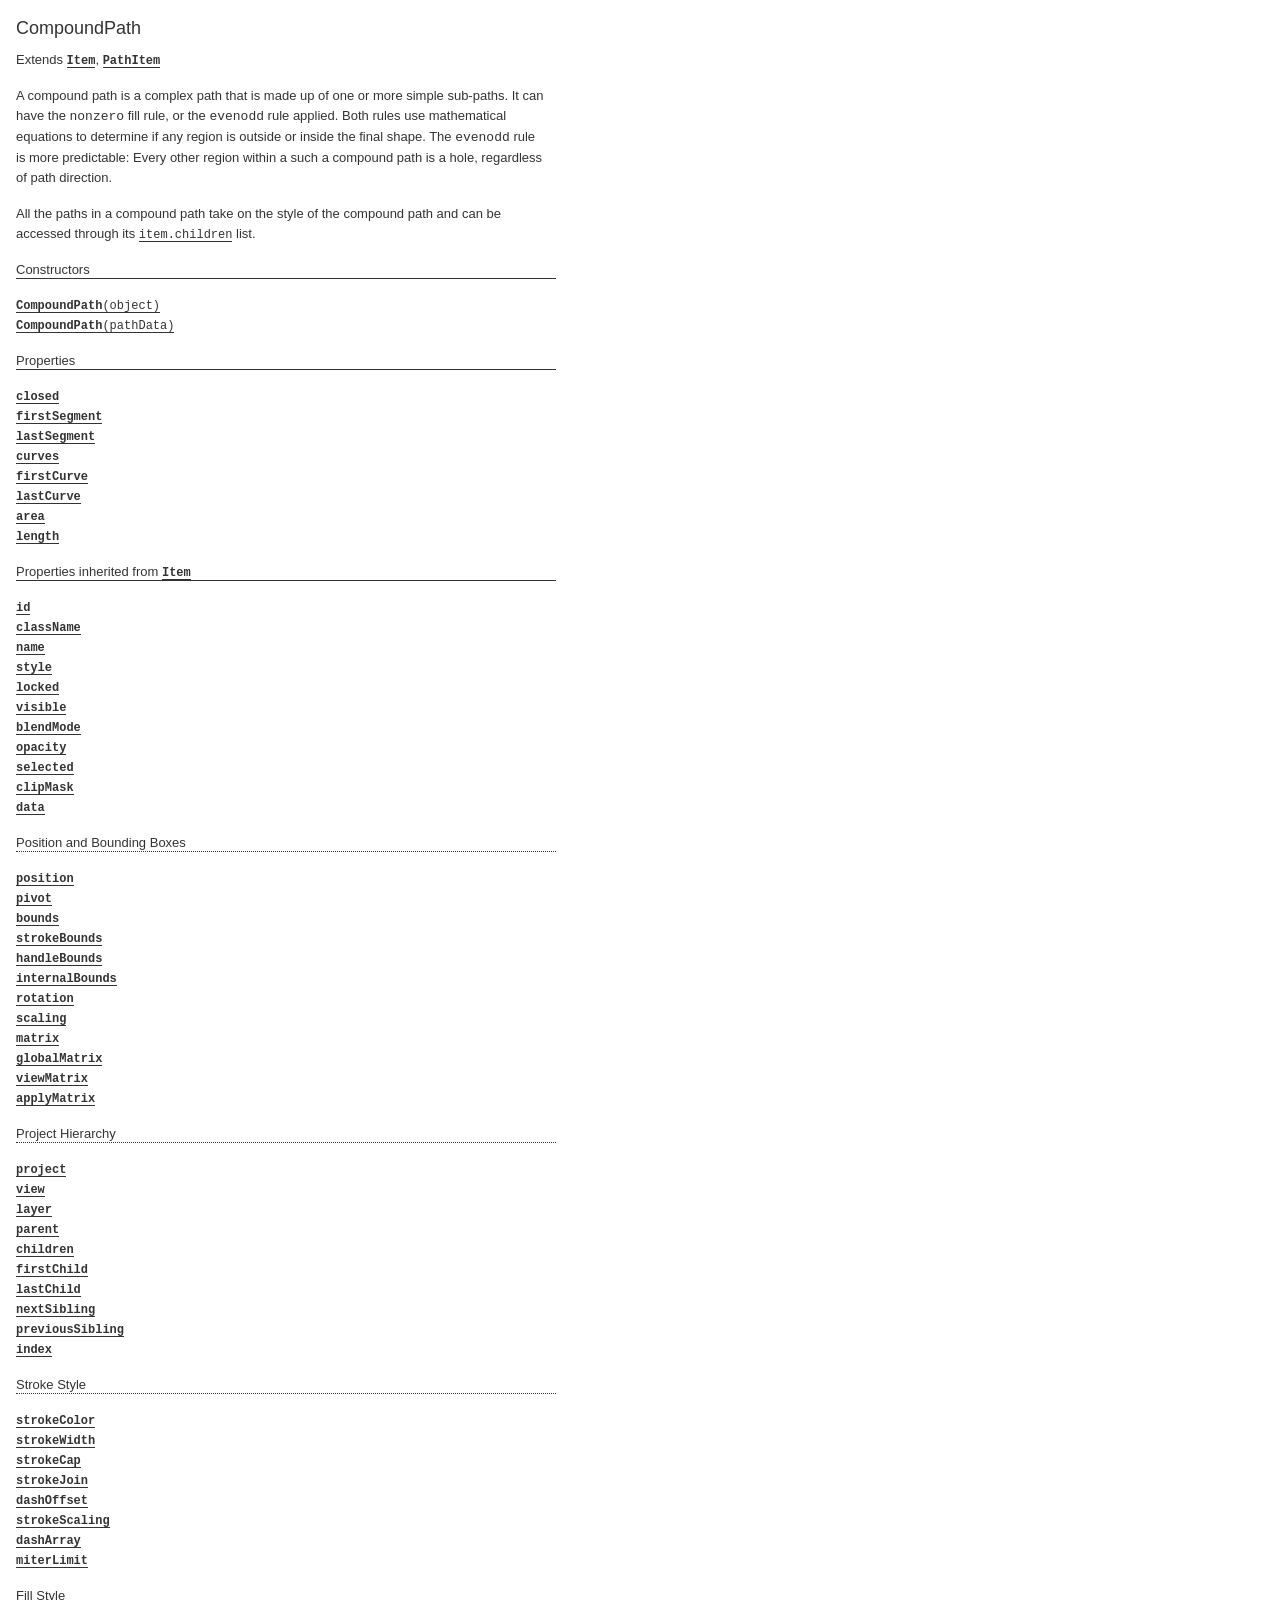
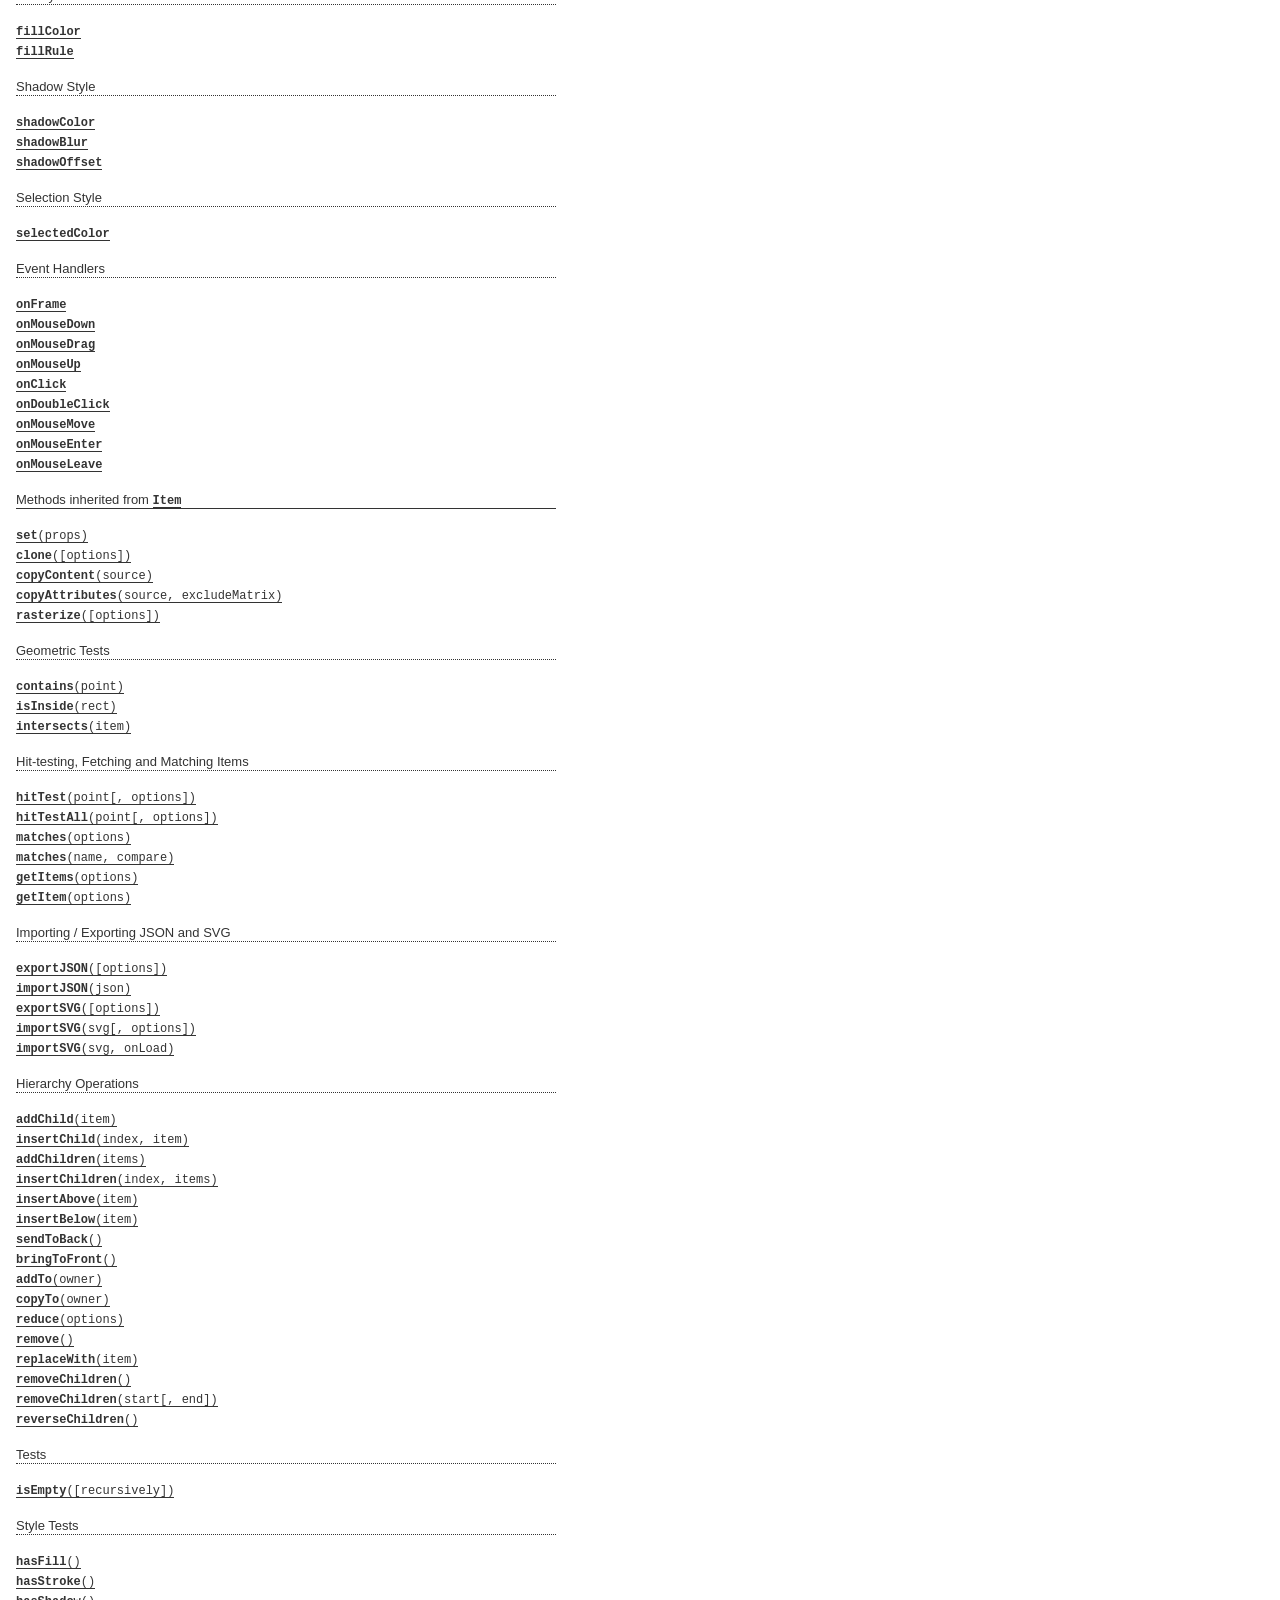
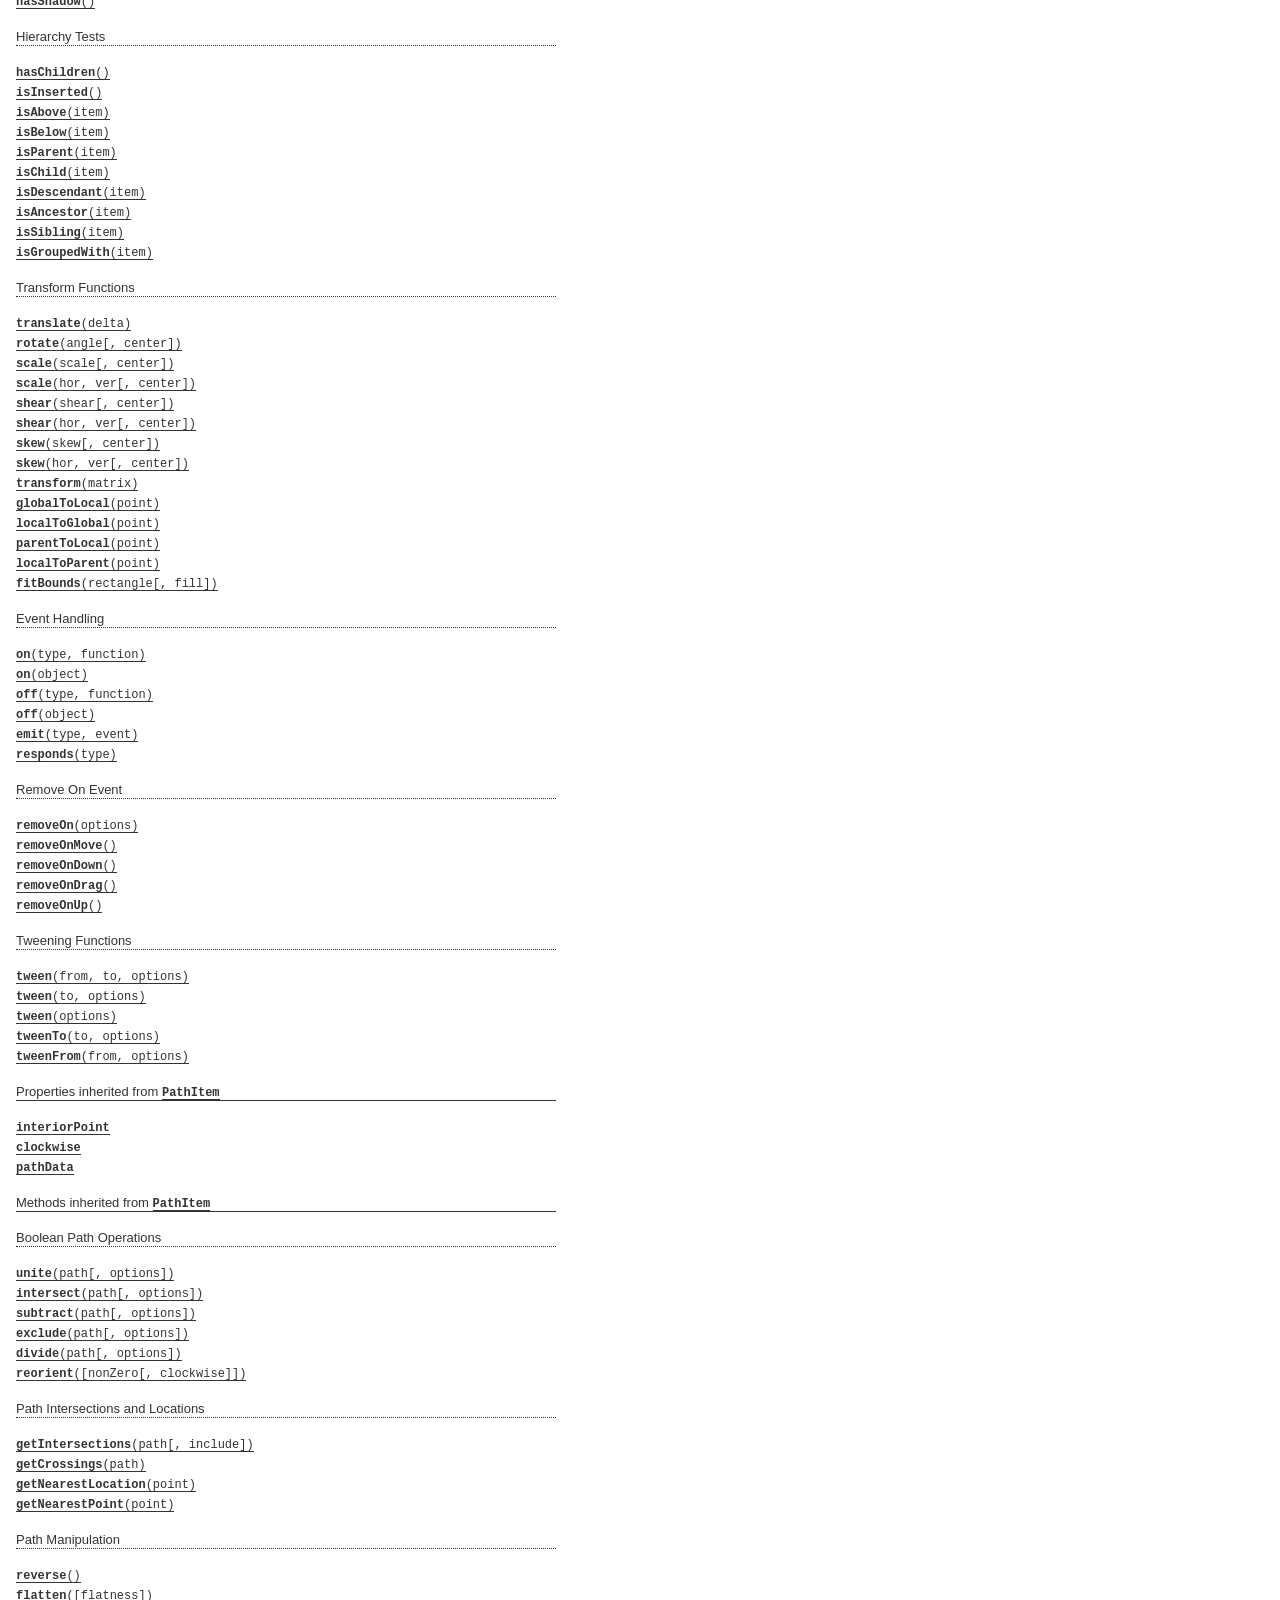
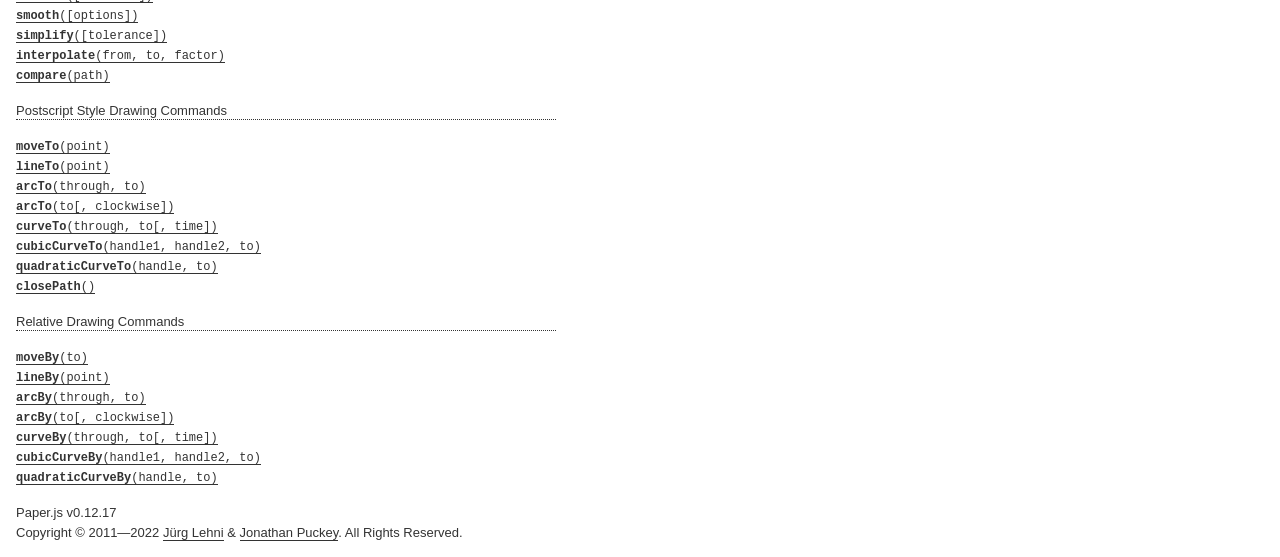
<file: code/docs/classes/CompoundPath.html>
<!DOCTYPE html>
<html>
<head>
<meta charset="UTF-8">
<title>CompoundPath</title>
<base target="class-frame">
<link href="../assets/css/docs.css" rel="stylesheet" type="text/css">
<script src="../assets/js/paper.js"></script>
<script src="../assets/js/jquery.js"></script>
<script src="../assets/js/codemirror.js"></script>
<script src="../assets/js/docs.js"></script>
</head>
<body>
<article class="reference"> 
<div class="reference-class">
<h1>CompoundPath</h1>

<p> Extends <b><a href="../classes/Item.html"><tt>Item</tt></a></b>, <b><a href="../classes/PathItem.html"><tt>PathItem</tt></a></b></p>

<p>A compound path is a complex path that is made up of one or more simple sub-paths. It can have the <code>nonzero</code> fill rule, or the <code>evenodd</code> rule applied. Both rules use mathematical equations to determine if any region is outside or inside the final shape. The <code>evenodd</code> rule is more predictable: Every other region within a such a compound path is a hole, regardless of path direction.</p>
<p>All the paths in a compound path take on the style of the compound path and can be accessed through its <a href="../classes/Item.html#children"><tt>item.children</tt></a> list.</p>

</div>

<!-- =============================== constructors ========================== -->
<div class="reference-members">
	<h2>Constructors</h2>
	
		
<div id="compoundpath-object" class="member">
<div class="member-link">
<a name="compoundpath-object" href="#compoundpath-object"><tt><b>CompoundPath</b>(object)</tt></a>
</div>
<div class="member-description hidden">
<div class="member-text">
    <p>Creates a new compound path item from an object description and places it at the top of the active layer.</p>
    
    
<ul class="member-list">
	<h4>Parameters:</h4>
	
	<li>
<tt>object:</tt> 
<tt>Object</tt>
&mdash;&nbsp;an object containing properties to be set on the  path

</li>
	
</ul>

    
	<ul class="member-list">
		<h4>Returns:</h4>
		
			<li>
<tt><a href="../classes/CompoundPath.html"><tt>CompoundPath</tt></a></tt>&nbsp;&mdash;&nbsp;the newly created path
</li>

		
	</ul>



    
    <h4>Example:</h4>

<div class="paperscript split">

<div class="buttons">
<div class="button run">Run</div>
</div>

<script type="text/paperscript" canvas="canvas-0">
var path = new CompoundPath({
    children: [
        new Path.Circle({
            center: new Point(50, 50),
            radius: 30
        }),
        new Path.Circle({
            center: new Point(50, 50),
            radius: 10
        })
    ],
    fillColor: 'black',
    selected: true
});
</script>
<div class="canvas"><canvas width="516" height="100" id="canvas-0"></canvas></div>
</div>


</div>
</div>
</div>
	
		
<div id="compoundpath-pathData" class="member">
<div class="member-link">
<a name="compoundpath-pathData" href="#compoundpath-pathData"><tt><b>CompoundPath</b>(pathData)</tt></a>
</div>
<div class="member-description hidden">
<div class="member-text">
    <p>Creates a new compound path item from SVG path-data and places it at the top of the active layer.</p>
    
    
<ul class="member-list">
	<h4>Parameters:</h4>
	
	<li>
<tt>pathData:</tt> 
<tt>String</tt>
&mdash;&nbsp;the SVG path-data that describes the geometry of this path

</li>
	
</ul>

    
	<ul class="member-list">
		<h4>Returns:</h4>
		
			<li>
<tt><a href="../classes/CompoundPath.html"><tt>CompoundPath</tt></a></tt>&nbsp;&mdash;&nbsp;the newly created path
</li>

		
	</ul>



    
    <h4>Example:</h4>

<div class="paperscript split">

<div class="buttons">
<div class="button run">Run</div>
</div>

<script type="text/paperscript" canvas="canvas-1">
var pathData = 'M20,50c0,-16.56854 13.43146,-30 30,-30c16.56854,0 30,13.43146 30,30c0,16.56854 -13.43146,30 -30,30c-16.56854,0 -30,-13.43146 -30,-30z M50,60c5.52285,0 10,-4.47715 10,-10c0,-5.52285 -4.47715,-10 -10,-10c-5.52285,0 -10,4.47715 -10,10c0,5.52285 4.47715,10 10,10z';
var path = new CompoundPath(pathData);
path.fillColor = 'black';
</script>
<div class="canvas"><canvas width="516" height="100" id="canvas-1"></canvas></div>
</div>


</div>
</div>
</div>
	
</div>





<!-- ================================ properties =========================== -->
	<div class="reference-members">
		<h2>Properties</h2>
		
			
<div id="closed" class="member">
<div class="member-link">
<a name="closed" href="#closed"><tt><b>closed</b></tt></a>
</div>
<div class="member-description hidden">

<div class="member-text">
	<p>Specifies whether the compound-path is fully closed, meaning all its contained sub-paths are closed path.</p>
	
	
	
	<ul class="member-list">
		<h4>Type:</h4>
		<li>
			<tt>Boolean</tt>
		</li>
	</ul>
    
	
	<ul class="member-list">
		<h4>See also:</h4>
		
			<li><tt><a href="../classes/Path.html#closed"><tt>path.closed</tt></a></tt></li>
		
	</ul>

	
</div>

</div>
</div>
		
			
<div id="firstsegment" class="member">
<div class="member-link">
<a name="firstsegment" href="#firstsegment"><tt><b>firstSegment</b></tt></a>
</div>
<div class="member-description hidden">

<div class="member-text">
	<p>The first Segment contained within the compound-path, a short-cut to calling <a href="../classes/Path.html#firstsegment"><tt>path.firstSegment</tt></a> on <a href="../classes/Item.html#firstchild"><tt>item.firstChild</tt></a>.</p>
	
		<p>Read only.</p>
	
	
	
	<ul class="member-list">
		<h4>Type:</h4>
		<li>
			<a href="../classes/Segment.html"><tt>Segment</tt></a>
		</li>
	</ul>
    
	
	
</div>

</div>
</div>
		
			
<div id="lastsegment" class="member">
<div class="member-link">
<a name="lastsegment" href="#lastsegment"><tt><b>lastSegment</b></tt></a>
</div>
<div class="member-description hidden">

<div class="member-text">
	<p>The last Segment contained within the compound-path, a short-cut to calling <a href="../classes/Path.html#lastsegment"><tt>path.lastSegment</tt></a> on <a href="../classes/Item.html#lastchild"><tt>item.lastChild</tt></a>.</p>
	
		<p>Read only.</p>
	
	
	
	<ul class="member-list">
		<h4>Type:</h4>
		<li>
			<a href="../classes/Segment.html"><tt>Segment</tt></a>
		</li>
	</ul>
    
	
	
</div>

</div>
</div>
		
			
<div id="curves" class="member">
<div class="member-link">
<a name="curves" href="#curves"><tt><b>curves</b></tt></a>
</div>
<div class="member-description hidden">

<div class="member-text">
	<p>All the curves contained within the compound-path, from all its child <a href="../classes/Path.html"><tt>Path</tt></a> items.</p>
	
		<p>Read only.</p>
	
	
	
	<ul class="member-list">
		<h4>Type:</h4>
		<li>
			Array of <a href="../classes/Curve.html"><tt>Curve</tt></a> objects
		</li>
	</ul>
    
	
	
</div>

</div>
</div>
		
			
<div id="firstcurve" class="member">
<div class="member-link">
<a name="firstcurve" href="#firstcurve"><tt><b>firstCurve</b></tt></a>
</div>
<div class="member-description hidden">

<div class="member-text">
	<p>The first Curve contained within the compound-path, a short-cut to calling <a href="../classes/Path.html#firstcurve"><tt>path.firstCurve</tt></a> on <a href="../classes/Item.html#firstchild"><tt>item.firstChild</tt></a>.</p>
	
		<p>Read only.</p>
	
	
	
	<ul class="member-list">
		<h4>Type:</h4>
		<li>
			<a href="../classes/Curve.html"><tt>Curve</tt></a>
		</li>
	</ul>
    
	
	
</div>

</div>
</div>
		
			
<div id="lastcurve" class="member">
<div class="member-link">
<a name="lastcurve" href="#lastcurve"><tt><b>lastCurve</b></tt></a>
</div>
<div class="member-description hidden">

<div class="member-text">
	<p>The last Curve contained within the compound-path, a short-cut to calling <a href="../classes/Path.html#lastcurve"><tt>path.lastCurve</tt></a> on <a href="../classes/Item.html#lastchild"><tt>item.lastChild</tt></a>.</p>
	
		<p>Read only.</p>
	
	
	
	<ul class="member-list">
		<h4>Type:</h4>
		<li>
			<a href="../classes/Curve.html"><tt>Curve</tt></a>
		</li>
	</ul>
    
	
	
</div>

</div>
</div>
		
			
<div id="area" class="member">
<div class="member-link">
<a name="area" href="#area"><tt><b>area</b></tt></a>
</div>
<div class="member-description hidden">

<div class="member-text">
	<p>The area that the compound-path&rsquo;s geometry is covering, calculated by getting the <a href="../classes/Path.html#area"><tt>path.area</tt></a> of each sub-path and it adding up. Note that self-intersecting paths and sub-paths of different orientation can result in areas that cancel each other out.</p>
	
		<p>Read only.</p>
	
	
	
	<ul class="member-list">
		<h4>Type:</h4>
		<li>
			<tt>Number</tt>
		</li>
	</ul>
    
	
	
</div>

</div>
</div>
		
			
<div id="length" class="member">
<div class="member-link">
<a name="length" href="#length"><tt><b>length</b></tt></a>
</div>
<div class="member-description hidden">

<div class="member-text">
	<p>The total length of all sub-paths in this compound-path, calculated by getting the <a href="../classes/Path.html#length"><tt>path.length</tt></a> of each sub-path and it adding up.</p>
	
		<p>Read only.</p>
	
	
	
	<ul class="member-list">
		<h4>Type:</h4>
		<li>
			<tt>Number</tt>
		</li>
	</ul>
    
	
	
</div>

</div>
</div>
		
	</div>








<!-- =========================== inherited properties ====================== -->
<div class="reference-members"><h2>Properties inherited from <a href="../classes/Item.html"><tt>Item</tt></a></h2>

	
<div id="id" class="member">
<div class="member-link">
<a name="id" href="#id"><tt><b>id</b></tt></a>
</div>
<div class="member-description hidden">

<div class="member-text">
	<p>The unique id of the item.</p>
	
		<p>Read only.</p>
	
	
	
	<ul class="member-list">
		<h4>Type:</h4>
		<li>
			<tt>Number</tt>
		</li>
	</ul>
    
	
	
</div>

</div>
</div>

	
<div id="classname" class="member">
<div class="member-link">
<a name="classname" href="#classname"><tt><b>className</b></tt></a>
</div>
<div class="member-description hidden">

<div class="member-text">
	<p>The class name of the item as a string.</p>
	
	
		<ul class="member-list">
			<h4>Values:</h4>
			<li><tt>'Group'</tt>, <tt>'Layer'</tt>, <tt>'Path'</tt>, <tt>'CompoundPath'</tt>, <tt>'Shape'</tt>, <tt>'Raster'</tt>, <tt>'SymbolItem'</tt>, <tt>'PointText'</tt></li>
		</ul>
	
	
	<ul class="member-list">
		<h4>Type:</h4>
		<li>
			<tt>String</tt>
		</li>
	</ul>
    
	
	
</div>

</div>
</div>

	
<div id="name" class="member">
<div class="member-link">
<a name="name" href="#name"><tt><b>name</b></tt></a>
</div>
<div class="member-description hidden">

<div class="member-text">
	<p>The name of the item. If the item has a name, it can be accessed by name through its parent&rsquo;s children list.</p>
	
	
	
	<ul class="member-list">
		<h4>Type:</h4>
		<li>
			<tt>String</tt>
		</li>
	</ul>
    
	
	<h4>Example:</h4>

<div class="paperscript split">

<div class="buttons">
<div class="button run">Run</div>
</div>

<script type="text/paperscript" canvas="canvas-2">
var path = new Path.Circle({
    center: [80, 50],
    radius: 35
});
// Set the name of the path:
path.name = 'example';

// Create a group and add path to it as a child:
var group = new Group();
group.addChild(path);

// The path can be accessed by name:
group.children['example'].fillColor = 'red';
</script>
<div class="canvas"><canvas width="516" height="100" id="canvas-2"></canvas></div>
</div>


</div>

</div>
</div>

	
<div id="style" class="member">
<div class="member-link">
<a name="style" href="#style"><tt><b>style</b></tt></a>
</div>
<div class="member-description hidden">

<div class="member-text">
	<p>The path style of the item.</p>
	
	
	
	<ul class="member-list">
		<h4>Type:</h4>
		<li>
			<a href="../classes/Style.html"><tt>Style</tt></a>
		</li>
	</ul>
    
	
	<h4>Example:<span class="description">Applying several styles to an item in one go, by passing an object to its style property:</span></h4>

<div class="paperscript split">

<div class="buttons">
<div class="button run">Run</div>
</div>

<script type="text/paperscript" canvas="canvas-3">
var circle = new Path.Circle({
    center: [80, 50],
    radius: 30
});
circle.style = {
    fillColor: 'blue',
    strokeColor: 'red',
    strokeWidth: 5
};
</script>
<div class="canvas"><canvas width="516" height="100" id="canvas-3"></canvas></div>
</div>


<h4>Example:<span class="description">Copying the style of another item:</span></h4>

<div class="paperscript split">

<div class="buttons">
<div class="button run">Run</div>
</div>

<script type="text/paperscript" canvas="canvas-4">
var path = new Path.Circle({
    center: [50, 50],
    radius: 30,
    fillColor: 'red'
});

var path2 = new Path.Circle({
    center: new Point(180, 50),
    radius: 20
});

// Copy the path style of path:
path2.style = path.style;
</script>
<div class="canvas"><canvas width="516" height="100" id="canvas-4"></canvas></div>
</div>


<h4>Example:<span class="description">Applying the same style object to multiple items:</span></h4>

<div class="paperscript split">

<div class="buttons">
<div class="button run">Run</div>
</div>

<script type="text/paperscript" canvas="canvas-5">
var myStyle = {
    fillColor: 'red',
    strokeColor: 'blue',
    strokeWidth: 4
};

var path = new Path.Circle({
    center: [50, 50],
    radius: 30
});
path.style = myStyle;

var path2 = new Path.Circle({
    center: new Point(150, 50),
    radius: 20
});
path2.style = myStyle;
</script>
<div class="canvas"><canvas width="516" height="100" id="canvas-5"></canvas></div>
</div>


</div>

</div>
</div>

	
<div id="locked" class="member">
<div class="member-link">
<a name="locked" href="#locked"><tt><b>locked</b></tt></a>
</div>
<div class="member-description hidden">

<div class="member-text">
	<p>Specifies whether the item is locked. When set to <code>true</code>, item interactions with the mouse are disabled.</p>
	
	
	
		<ul class="member-list">
			<h4>Default:</h4>
			<li><tt>false</tt></li>
		</ul>
	
	<ul class="member-list">
		<h4>Type:</h4>
		<li>
			<tt>Boolean</tt>
		</li>
	</ul>
    
	
	<h4>Example:</h4>

<div class="paperscript split">

<div class="buttons">
<div class="button run">Run</div>
</div>

<script type="text/paperscript" canvas="canvas-6">
var unlockedItem = new Path.Circle({
    center: view.center - [35, 0],
    radius: 30,
    fillColor: 'springgreen',
    onMouseDown: function() {
        this.fillColor = Color.random();
    }
});

var lockedItem = new Path.Circle({
    center: view.center + [35, 0],
    radius: 30,
    fillColor: 'crimson',
    locked: true,
    // This event won't be triggered because the item is locked.
    onMouseDown: function() {
        this.fillColor = Color.random();
    }
});

new PointText({
    content: 'Click on both circles to see which one is locked.',
    point: view.center - [0, 35],
    justification: 'center'
});
</script>
<div class="canvas"><canvas width="516" height="100" id="canvas-6"></canvas></div>
</div>


</div>

</div>
</div>

	
<div id="visible" class="member">
<div class="member-link">
<a name="visible" href="#visible"><tt><b>visible</b></tt></a>
</div>
<div class="member-description hidden">

<div class="member-text">
	<p>Specifies whether the item is visible. When set to <code>false</code>, the item won&rsquo;t be drawn.</p>
	
	
	
		<ul class="member-list">
			<h4>Default:</h4>
			<li><tt>true</tt></li>
		</ul>
	
	<ul class="member-list">
		<h4>Type:</h4>
		<li>
			<tt>Boolean</tt>
		</li>
	</ul>
    
	
	<h4>Example:<span class="description">Hiding an item:</span></h4>

<div class="paperscript split">

<div class="buttons">
<div class="button run">Run</div>
</div>

<script type="text/paperscript" canvas="canvas-7">
var path = new Path.Circle({
    center: [50, 50],
    radius: 20,
    fillColor: 'red'
});

// Hide the path:
path.visible = false;
</script>
<div class="canvas"><canvas width="516" height="100" id="canvas-7"></canvas></div>
</div>


</div>

</div>
</div>

	
<div id="blendmode" class="member">
<div class="member-link">
<a name="blendmode" href="#blendmode"><tt><b>blendMode</b></tt></a>
</div>
<div class="member-description hidden">

<div class="member-text">
	<p>The blend mode with which the item is composited onto the canvas. Both the standard canvas compositing modes, as well as the new CSS blend modes are supported. If blend-modes cannot be rendered natively, they are emulated. Be aware that emulation can have an impact on performance.</p>
	
	
		<ul class="member-list">
			<h4>Values:</h4>
			<li><tt>'normal'</tt>, <tt>'multiply'</tt>, <tt>'screen'</tt>, <tt>'overlay'</tt>, <tt>'soft-light'</tt>, <tt>'hard-
    light'</tt>, <tt>'color-dodge'</tt>, <tt>'color-burn'</tt>, <tt>'darken'</tt>, <tt>'lighten'</tt>, <tt>'difference'</tt>, <tt>'exclusion'</tt>, <tt>'hue'</tt>, <tt>'saturation'</tt>, <tt>'luminosity'</tt>, <tt>'color'</tt>, <tt>'add'</tt>, <tt>'subtract'</tt>, <tt>'average'</tt>, <tt>'pin-light'</tt>, <tt>'negation'</tt>, <tt>'source-over'</tt>, <tt>'source-in'</tt>, <tt>'source-out'</tt>, <tt>'source-atop'</tt>, <tt>'destination-over'</tt>, <tt>'destination-in'</tt>, <tt>'destination-out'</tt>, <tt>'destination-atop'</tt>, <tt>'lighter'</tt>, <tt>'darker'</tt>, <tt>'copy'</tt>, <tt>'xor'</tt></li>
		</ul>
	
	
		<ul class="member-list">
			<h4>Default:</h4>
			<li><tt>'normal'</tt></li>
		</ul>
	
	<ul class="member-list">
		<h4>Type:</h4>
		<li>
			<tt>String</tt>
		</li>
	</ul>
    
	
	<h4>Example:<span class="description">Setting an item's blend mode:</span></h4>

<div class="paperscript split">

<div class="buttons">
<div class="button run">Run</div>
</div>

<script type="text/paperscript" canvas="canvas-8">
// Create a white rectangle in the background
// with the same dimensions as the view:
var background = new Path.Rectangle(view.bounds);
background.fillColor = 'white';

var circle = new Path.Circle({
    center: [80, 50],
    radius: 35,
    fillColor: 'red'
});

var circle2 = new Path.Circle({
    center: new Point(120, 50),
    radius: 35,
    fillColor: 'blue'
});

// Set the blend mode of circle2:
circle2.blendMode = 'multiply';
</script>
<div class="canvas"><canvas width="516" height="100" id="canvas-8"></canvas></div>
</div>


</div>

</div>
</div>

	
<div id="opacity" class="member">
<div class="member-link">
<a name="opacity" href="#opacity"><tt><b>opacity</b></tt></a>
</div>
<div class="member-description hidden">

<div class="member-text">
	<p>The opacity of the item as a value between <code>0</code> and <code>1</code>.</p>
	
	
	
		<ul class="member-list">
			<h4>Default:</h4>
			<li><tt>1</tt></li>
		</ul>
	
	<ul class="member-list">
		<h4>Type:</h4>
		<li>
			<tt>Number</tt>
		</li>
	</ul>
    
	
	<h4>Example:<span class="description">Making an item 50% transparent:</span></h4>

<div class="paperscript split">

<div class="buttons">
<div class="button run">Run</div>
</div>

<script type="text/paperscript" canvas="canvas-9">
var circle = new Path.Circle({
    center: [80, 50],
    radius: 35,
    fillColor: 'red'
});

var circle2 = new Path.Circle({
    center: new Point(120, 50),
    radius: 35,
    fillColor: 'blue',
    strokeColor: 'green',
    strokeWidth: 10
});

// Make circle2 50% transparent:
circle2.opacity = 0.5;
</script>
<div class="canvas"><canvas width="516" height="100" id="canvas-9"></canvas></div>
</div>


</div>

</div>
</div>

	
<div id="selected" class="member">
<div class="member-link">
<a name="selected" href="#selected"><tt><b>selected</b></tt></a>
</div>
<div class="member-description hidden">

<div class="member-text">
	<p>Specifies whether the item is selected. This will also return <code>true</code> for <a href="../classes/Group.html"><tt>Group</tt></a> items if they are partially selected, e.g. groups containing selected or partially selected paths.</p>
<p>Paper.js draws the visual outlines of selected items on top of your project. This can be useful for debugging, as it allows you to see the construction of paths, position of path curves, individual segment points and bounding boxes of symbol and raster items.</p>
	
	
	
		<ul class="member-list">
			<h4>Default:</h4>
			<li><tt>false</tt></li>
		</ul>
	
	<ul class="member-list">
		<h4>Type:</h4>
		<li>
			<tt>Boolean</tt>
		</li>
	</ul>
    
	
	<ul class="member-list">
		<h4>See also:</h4>
		
			<li><tt><a href="../classes/Project.html#selecteditems"><tt>project.selectedItems</tt></a></tt></li>
		
			<li><tt><a href="../classes/Segment.html#selected"><tt>segment.selected</tt></a></tt></li>
		
			<li><tt><a href="../classes/Curve.html#selected"><tt>curve.selected</tt></a></tt></li>
		
			<li><tt><a href="../classes/Point.html#selected"><tt>point.selected</tt></a></tt></li>
		
	</ul>

	<h4>Example:<span class="description">Selecting an item:</span></h4>

<div class="paperscript split">

<div class="buttons">
<div class="button run">Run</div>
</div>

<script type="text/paperscript" canvas="canvas-10">
var path = new Path.Circle({
    center: [80, 50],
    radius: 35
});
path.selected = true; // Select the path
</script>
<div class="canvas"><canvas width="516" height="100" id="canvas-10"></canvas></div>
</div>


</div>

</div>
</div>

	
<div id="clipmask" class="member">
<div class="member-link">
<a name="clipmask" href="#clipmask"><tt><b>clipMask</b></tt></a>
</div>
<div class="member-description hidden">

<div class="member-text">
	<p>Specifies whether the item defines a clip mask. This can only be set on paths and compound paths, and only if the item is already contained within a clipping group.</p>
	
	
	
		<ul class="member-list">
			<h4>Default:</h4>
			<li><tt>false</tt></li>
		</ul>
	
	<ul class="member-list">
		<h4>Type:</h4>
		<li>
			<tt>Boolean</tt>
		</li>
	</ul>
    
	
	
</div>

</div>
</div>

	
<div id="data" class="member">
<div class="member-link">
<a name="data" href="#data"><tt><b>data</b></tt></a>
</div>
<div class="member-description hidden">

<div class="member-text">
	<p>A plain javascript object which can be used to store arbitrary data on the item.</p>
	
	
	
	<ul class="member-list">
		<h4>Type:</h4>
		<li>
			<tt>Object</tt>
		</li>
	</ul>
    
	
	<h4>Example:</h4>


<pre><code>var path = new Path();
path.data.remember = 'milk';</code></pre>

<h4>Example:</h4>


<pre><code>var path = new Path();
path.data.malcolm = new Point(20, 30);
console.log(path.data.malcolm.x); // 20</code></pre>

<h4>Example:</h4>


<pre><code>var path = new Path();
path.data = {
    home: 'Omicron Theta',
    found: 2338,
    pets: ['Spot']
};
console.log(path.data.pets.length); // 1</code></pre>

<h4>Example:</h4>


<pre><code>var path = new Path({
    data: {
        home: 'Omicron Theta',
        found: 2338,
        pets: ['Spot']
    }
});
console.log(path.data.pets.length); // 1</code></pre>

</div>

</div>
</div>

	
	<h3>Position and Bounding Boxes</h3>

<div id="position" class="member">
<div class="member-link">
<a name="position" href="#position"><tt><b>position</b></tt></a>
</div>
<div class="member-description hidden">

<div class="member-text">
	<p>The item&rsquo;s position within the parent item&rsquo;s coordinate system. By default, this is the <a href="../classes/Rectangle.html#center"><tt>rectangle.center</tt></a> of the item&rsquo;s <a href="../classes/Item.html#bounds"><tt>bounds</tt></a> rectangle.</p>
	
	
	
	<ul class="member-list">
		<h4>Type:</h4>
		<li>
			<a href="../classes/Point.html"><tt>Point</tt></a>
		</li>
	</ul>
    
	
	<h4>Example:<span class="description">Changing the position of a path:</span></h4>

<div class="paperscript split">

<div class="buttons">
<div class="button run">Run</div>
</div>

<script type="text/paperscript" canvas="canvas-11">
// Create a circle at position { x: 10, y: 10 }
var circle = new Path.Circle({
    center: new Point(10, 10),
    radius: 10,
    fillColor: 'red'
});

// Move the circle to { x: 20, y: 20 }
circle.position = new Point(20, 20);

// Move the circle 100 points to the right and 50 points down
circle.position += new Point(100, 50);
</script>
<div class="canvas"><canvas width="516" height="100" id="canvas-11"></canvas></div>
</div>


<h4>Example:<span class="description">Changing the x coordinate of an item's position:</span></h4>

<div class="paperscript split">

<div class="buttons">
<div class="button run">Run</div>
</div>

<script type="text/paperscript" canvas="canvas-12">
// Create a circle at position { x: 20, y: 20 }
var circle = new Path.Circle({
    center: new Point(20, 20),
    radius: 10,
    fillColor: 'red'
});

// Move the circle 100 points to the right
circle.position.x += 100;
</script>
<div class="canvas"><canvas width="516" height="100" id="canvas-12"></canvas></div>
</div>


</div>

</div>
</div>

	
<div id="pivot" class="member">
<div class="member-link">
<a name="pivot" href="#pivot"><tt><b>pivot</b></tt></a>
</div>
<div class="member-description hidden">

<div class="member-text">
	<p>The item&rsquo;s pivot point specified in the item coordinate system, defining the point around which all transformations are hinging. This is also the reference point for <a href="../classes/Item.html#position"><tt>position</tt></a>. By default, it is set to <code>null</code>, meaning the <a href="../classes/Rectangle.html#center"><tt>rectangle.center</tt></a> of the item&rsquo;s <a href="../classes/Item.html#bounds"><tt>bounds</tt></a> rectangle is used as pivot.</p>
	
	
	
		<ul class="member-list">
			<h4>Default:</h4>
			<li><tt>null</tt></li>
		</ul>
	
	<ul class="member-list">
		<h4>Type:</h4>
		<li>
			<a href="../classes/Point.html"><tt>Point</tt></a>
		</li>
	</ul>
    
	
	
</div>

</div>
</div>

	
<div id="bounds" class="member">
<div class="member-link">
<a name="bounds" href="#bounds"><tt><b>bounds</b></tt></a>
</div>
<div class="member-description hidden">

<div class="member-text">
	<p>The bounding rectangle of the item excluding stroke width.</p>
	
	
	
	<ul class="member-list">
		<h4>Type:</h4>
		<li>
			<a href="../classes/Rectangle.html"><tt>Rectangle</tt></a>
		</li>
	</ul>
    
	
	
</div>

</div>
</div>

	
<div id="strokebounds" class="member">
<div class="member-link">
<a name="strokebounds" href="#strokebounds"><tt><b>strokeBounds</b></tt></a>
</div>
<div class="member-description hidden">

<div class="member-text">
	<p>The bounding rectangle of the item including stroke width.</p>
	
	
	
	<ul class="member-list">
		<h4>Type:</h4>
		<li>
			<a href="../classes/Rectangle.html"><tt>Rectangle</tt></a>
		</li>
	</ul>
    
	
	
</div>

</div>
</div>

	
<div id="handlebounds" class="member">
<div class="member-link">
<a name="handlebounds" href="#handlebounds"><tt><b>handleBounds</b></tt></a>
</div>
<div class="member-description hidden">

<div class="member-text">
	<p>The bounding rectangle of the item including handles.</p>
	
	
	
	<ul class="member-list">
		<h4>Type:</h4>
		<li>
			<a href="../classes/Rectangle.html"><tt>Rectangle</tt></a>
		</li>
	</ul>
    
	
	
</div>

</div>
</div>

	
<div id="internalbounds" class="member">
<div class="member-link">
<a name="internalbounds" href="#internalbounds"><tt><b>internalBounds</b></tt></a>
</div>
<div class="member-description hidden">

<div class="member-text">
	<p>The bounding rectangle of the item without any matrix transformations.</p>
<p>Typical use case would be drawing a frame around the object where you want to draw something of the same size, position, rotation, and scaling, like a selection frame.</p>
	
	
	
	<ul class="member-list">
		<h4>Type:</h4>
		<li>
			<a href="../classes/Rectangle.html"><tt>Rectangle</tt></a>
		</li>
	</ul>
    
	
	
</div>

</div>
</div>

	
<div id="rotation" class="member">
<div class="member-link">
<a name="rotation" href="#rotation"><tt><b>rotation</b></tt></a>
</div>
<div class="member-description hidden">

<div class="member-text">
	<p>The current rotation angle of the item, as described by its <a href="../classes/Item.html#matrix"><tt>matrix</tt></a>. Please note that this only returns meaningful values for items with <a href="../classes/Item.html#applymatrix"><tt>applyMatrix</tt></a> set to <code>false</code>, meaning they do not directly bake transformations into their content.</p>
	
	
	
	<ul class="member-list">
		<h4>Type:</h4>
		<li>
			<tt>Number</tt>
		</li>
	</ul>
    
	
	
</div>

</div>
</div>

	
<div id="scaling" class="member">
<div class="member-link">
<a name="scaling" href="#scaling"><tt><b>scaling</b></tt></a>
</div>
<div class="member-description hidden">

<div class="member-text">
	<p>The current scale factor of the item, as described by its <a href="../classes/Item.html#matrix"><tt>matrix</tt></a>. Please note that this only returns meaningful values for items with <a href="../classes/Item.html#applymatrix"><tt>applyMatrix</tt></a> set to <code>false</code>, meaning they do not directly bake transformations into their content.</p>
	
	
	
	<ul class="member-list">
		<h4>Type:</h4>
		<li>
			<a href="../classes/Point.html"><tt>Point</tt></a>
		</li>
	</ul>
    
	
	
</div>

</div>
</div>

	
<div id="matrix" class="member">
<div class="member-link">
<a name="matrix" href="#matrix"><tt><b>matrix</b></tt></a>
</div>
<div class="member-description hidden">

<div class="member-text">
	<p>The item&rsquo;s transformation matrix, defining position and dimensions in relation to its parent item in which it is contained.</p>
	
	
	
	<ul class="member-list">
		<h4>Type:</h4>
		<li>
			<a href="../classes/Matrix.html"><tt>Matrix</tt></a>
		</li>
	</ul>
    
	
	
</div>

</div>
</div>

	
<div id="globalmatrix" class="member">
<div class="member-link">
<a name="globalmatrix" href="#globalmatrix"><tt><b>globalMatrix</b></tt></a>
</div>
<div class="member-description hidden">

<div class="member-text">
	<p>The item&rsquo;s global transformation matrix in relation to the global project coordinate space. Note that the view&rsquo;s transformations resulting from zooming and panning are not factored in.</p>
	
		<p>Read only.</p>
	
	
	
	<ul class="member-list">
		<h4>Type:</h4>
		<li>
			<a href="../classes/Matrix.html"><tt>Matrix</tt></a>
		</li>
	</ul>
    
	
	
</div>

</div>
</div>

	
<div id="viewmatrix" class="member">
<div class="member-link">
<a name="viewmatrix" href="#viewmatrix"><tt><b>viewMatrix</b></tt></a>
</div>
<div class="member-description hidden">

<div class="member-text">
	<p>The item&rsquo;s global matrix in relation to the view coordinate space. This means that the view&rsquo;s transformations resulting from zooming and panning are factored in.</p>
	
		<p>Read only.</p>
	
	
	
	<ul class="member-list">
		<h4>Type:</h4>
		<li>
			<a href="../classes/Matrix.html"><tt>Matrix</tt></a>
		</li>
	</ul>
    
	
	
</div>

</div>
</div>

	
<div id="applymatrix" class="member">
<div class="member-link">
<a name="applymatrix" href="#applymatrix"><tt><b>applyMatrix</b></tt></a>
</div>
<div class="member-description hidden">

<div class="member-text">
	<p>Controls whether the transformations applied to the item (e.g. through <a href="../classes/Item.html#transform-matrix"><tt>transform(matrix)</tt></a>, <a href="../classes/Item.html#rotate-angle"><tt>rotate(angle)</tt></a>, <a href="../classes/Item.html#scale-scale"><tt>scale(scale)</tt></a>, etc.) are stored in its <a href="../classes/Item.html#matrix"><tt>matrix</tt></a> property, or whether they are directly applied to its contents or children (passed on to the segments in <a href="../classes/Path.html"><tt>Path</tt></a> items, the children of <a href="../classes/Group.html"><tt>Group</tt></a> items, etc.).</p>
	
	
	
		<ul class="member-list">
			<h4>Default:</h4>
			<li><tt>true</tt></li>
		</ul>
	
	<ul class="member-list">
		<h4>Type:</h4>
		<li>
			<tt>Boolean</tt>
		</li>
	</ul>
    
	
	
</div>

</div>
</div>

	
	<h3>Project Hierarchy</h3>

<div id="project" class="member">
<div class="member-link">
<a name="project" href="#project"><tt><b>project</b></tt></a>
</div>
<div class="member-description hidden">

<div class="member-text">
	<p>The project that this item belongs to.</p>
	
		<p>Read only.</p>
	
	
	
	<ul class="member-list">
		<h4>Type:</h4>
		<li>
			<a href="../classes/Project.html"><tt>Project</tt></a>
		</li>
	</ul>
    
	
	
</div>

</div>
</div>

	
<div id="view" class="member">
<div class="member-link">
<a name="view" href="#view"><tt><b>view</b></tt></a>
</div>
<div class="member-description hidden">

<div class="member-text">
	<p>The view that this item belongs to.</p>
	
		<p>Read only.</p>
	
	
	
	<ul class="member-list">
		<h4>Type:</h4>
		<li>
			<a href="../classes/View.html"><tt>View</tt></a>
		</li>
	</ul>
    
	
	
</div>

</div>
</div>

	
<div id="layer" class="member">
<div class="member-link">
<a name="layer" href="#layer"><tt><b>layer</b></tt></a>
</div>
<div class="member-description hidden">

<div class="member-text">
	<p>The layer that this item is contained within.</p>
	
		<p>Read only.</p>
	
	
	
	<ul class="member-list">
		<h4>Type:</h4>
		<li>
			<a href="../classes/Layer.html"><tt>Layer</tt></a>
		</li>
	</ul>
    
	
	
</div>

</div>
</div>

	
<div id="parent" class="member">
<div class="member-link">
<a name="parent" href="#parent"><tt><b>parent</b></tt></a>
</div>
<div class="member-description hidden">

<div class="member-text">
	<p>The item that this item is contained within.</p>
	
	
	
	<ul class="member-list">
		<h4>Type:</h4>
		<li>
			<a href="../classes/Item.html"><tt>Item</tt></a>
		</li>
	</ul>
    
	
	<h4>Example:</h4>


<pre><code>var path = new Path();

// New items are placed in the active layer:
console.log(path.parent == project.activeLayer); // true

var group = new Group();
group.addChild(path);

// Now the parent of the path has become the group:
console.log(path.parent == group); // true</code></pre>

<h4>Example:<span class="description">Setting the parent of the item to another item</span></h4>


<pre><code>var path = new Path();

// New items are placed in the active layer:
console.log(path.parent == project.activeLayer); // true

var group = new Group();
path.parent = group;

// Now the parent of the path has become the group:
console.log(path.parent == group); // true

// The path is now contained in the children list of group:
console.log(group.children[0] == path); // true</code></pre>

<h4>Example:<span class="description">Setting the parent of an item in the constructor</span></h4>


<pre><code>var group = new Group();

var path = new Path({
    parent: group
});

// The parent of the path is the group:
console.log(path.parent == group); // true

// The path is contained in the children list of group:
console.log(group.children[0] == path); // true</code></pre>

</div>

</div>
</div>

	
<div id="children" class="member">
<div class="member-link">
<a name="children" href="#children"><tt><b>children</b></tt></a>
</div>
<div class="member-description hidden">

<div class="member-text">
	<p>The children items contained within this item. Items that define a <a href="../classes/Item.html#name"><tt>name</tt></a> can also be accessed by name.</p>
<p><b>Please note:</b> The children array should not be modified directly using array functions. To remove single items from the children list, use <a href="../classes/Item.html#remove"><tt>item.remove</tt></a>(), to remove all items from the children list, use <a href="../classes/Item.html#removechildren"><tt>item.removeChildren</tt></a>(). To add items to the children list, use <a href="../classes/Item.html#addchild-item"><tt>item.addChild(item)</tt></a> or <a href="../classes/Item.html#insertchild-index-item"><tt>item.insertChild(index, item)</tt></a>.</p>
	
	
	
	<ul class="member-list">
		<h4>Type:</h4>
		<li>
			Array of <a href="../classes/Item.html"><tt>Item</tt></a> objects
		</li>
	</ul>
    
	
	<h4>Example:<span class="description">Accessing items in the children array:</span></h4>

<div class="paperscript split">

<div class="buttons">
<div class="button run">Run</div>
</div>

<script type="text/paperscript" canvas="canvas-13">
var path = new Path.Circle({
    center: [80, 50],
    radius: 35
});

// Create a group and move the path into it:
var group = new Group();
group.addChild(path);

// Access the path through the group's children array:
group.children[0].fillColor = 'red';
</script>
<div class="canvas"><canvas width="516" height="100" id="canvas-13"></canvas></div>
</div>


<h4>Example:<span class="description">Accessing children by name:</span></h4>

<div class="paperscript split">

<div class="buttons">
<div class="button run">Run</div>
</div>

<script type="text/paperscript" canvas="canvas-14">
var path = new Path.Circle({
    center: [80, 50],
    radius: 35
});
// Set the name of the path:
path.name = 'example';

// Create a group and move the path into it:
var group = new Group();
group.addChild(path);

// The path can be accessed by name:
group.children['example'].fillColor = 'orange';
</script>
<div class="canvas"><canvas width="516" height="100" id="canvas-14"></canvas></div>
</div>


<h4>Example:<span class="description">Passing an array of items to item.children:</span></h4>

<div class="paperscript split">

<div class="buttons">
<div class="button run">Run</div>
</div>

<script type="text/paperscript" canvas="canvas-15">
var path = new Path.Circle({
    center: [80, 50],
    radius: 35
});

var group = new Group();
group.children = [path];

// The path is the first child of the group:
group.firstChild.fillColor = 'green';
</script>
<div class="canvas"><canvas width="516" height="100" id="canvas-15"></canvas></div>
</div>


</div>

</div>
</div>

	
<div id="firstchild" class="member">
<div class="member-link">
<a name="firstchild" href="#firstchild"><tt><b>firstChild</b></tt></a>
</div>
<div class="member-description hidden">

<div class="member-text">
	<p>The first item contained within this item. This is a shortcut for accessing <code>item.children[0]</code>.</p>
	
		<p>Read only.</p>
	
	
	
	<ul class="member-list">
		<h4>Type:</h4>
		<li>
			<a href="../classes/Item.html"><tt>Item</tt></a>
		</li>
	</ul>
    
	
	
</div>

</div>
</div>

	
<div id="lastchild" class="member">
<div class="member-link">
<a name="lastchild" href="#lastchild"><tt><b>lastChild</b></tt></a>
</div>
<div class="member-description hidden">

<div class="member-text">
	<p>The last item contained within this item.This is a shortcut for accessing <code>item.children[item.children.length - 1]</code>.</p>
	
		<p>Read only.</p>
	
	
	
	<ul class="member-list">
		<h4>Type:</h4>
		<li>
			<a href="../classes/Item.html"><tt>Item</tt></a>
		</li>
	</ul>
    
	
	
</div>

</div>
</div>

	
<div id="nextsibling" class="member">
<div class="member-link">
<a name="nextsibling" href="#nextsibling"><tt><b>nextSibling</b></tt></a>
</div>
<div class="member-description hidden">

<div class="member-text">
	<p>The next item on the same level as this item.</p>
	
		<p>Read only.</p>
	
	
	
	<ul class="member-list">
		<h4>Type:</h4>
		<li>
			<a href="../classes/Item.html"><tt>Item</tt></a>
		</li>
	</ul>
    
	
	
</div>

</div>
</div>

	
<div id="previoussibling" class="member">
<div class="member-link">
<a name="previoussibling" href="#previoussibling"><tt><b>previousSibling</b></tt></a>
</div>
<div class="member-description hidden">

<div class="member-text">
	<p>The previous item on the same level as this item.</p>
	
		<p>Read only.</p>
	
	
	
	<ul class="member-list">
		<h4>Type:</h4>
		<li>
			<a href="../classes/Item.html"><tt>Item</tt></a>
		</li>
	</ul>
    
	
	
</div>

</div>
</div>

	
<div id="index" class="member">
<div class="member-link">
<a name="index" href="#index"><tt><b>index</b></tt></a>
</div>
<div class="member-description hidden">

<div class="member-text">
	<p>The index of this item within the list of its parent&rsquo;s children.</p>
	
		<p>Read only.</p>
	
	
	
	<ul class="member-list">
		<h4>Type:</h4>
		<li>
			<tt>Number</tt>
		</li>
	</ul>
    
	
	
</div>

</div>
</div>

	
	<h3>Stroke Style</h3>

<div id="strokecolor" class="member">
<div class="member-link">
<a name="strokecolor" href="#strokecolor"><tt><b>strokeColor</b></tt></a>
</div>
<div class="member-description hidden">

<div class="member-text">
	<p>The color of the stroke.</p>
	
	
	
	<ul class="member-list">
		<h4>Type:</h4>
		<li>
			<a href="../classes/Color.html"><tt>Color</tt></a>⟋<tt>null</tt>
		</li>
	</ul>
    
	
	<h4>Example:<span class="description">Setting the stroke color of a path:</span></h4>

<div class="paperscript split">

<div class="buttons">
<div class="button run">Run</div>
</div>

<script type="text/paperscript" canvas="canvas-16">
// Create a circle shaped path at { x: 80, y: 50 }
// with a radius of 35:
var circle = new Path.Circle({
    center: [80, 50],
    radius: 35
});

// Set its stroke color to RGB red:
circle.strokeColor = new Color(1, 0, 0);
</script>
<div class="canvas"><canvas width="516" height="100" id="canvas-16"></canvas></div>
</div>


</div>

</div>
</div>

	
<div id="strokewidth" class="member">
<div class="member-link">
<a name="strokewidth" href="#strokewidth"><tt><b>strokeWidth</b></tt></a>
</div>
<div class="member-description hidden">

<div class="member-text">
	<p>The width of the stroke.</p>
	
	
	
	<ul class="member-list">
		<h4>Type:</h4>
		<li>
			<tt>Number</tt>
		</li>
	</ul>
    
	
	<h4>Example:<span class="description">Setting an item's stroke width:</span></h4>

<div class="paperscript split">

<div class="buttons">
<div class="button run">Run</div>
</div>

<script type="text/paperscript" canvas="canvas-17">
// Create a circle shaped path at { x: 80, y: 50 }
// with a radius of 35:
var circle = new Path.Circle({
    center: [80, 50],
    radius: 35,
    strokeColor: 'red'
});

// Set its stroke width to 10:
circle.strokeWidth = 10;
</script>
<div class="canvas"><canvas width="516" height="100" id="canvas-17"></canvas></div>
</div>


</div>

</div>
</div>

	
<div id="strokecap" class="member">
<div class="member-link">
<a name="strokecap" href="#strokecap"><tt><b>strokeCap</b></tt></a>
</div>
<div class="member-description hidden">

<div class="member-text">
	<p>The shape to be used at the beginning and end of open <a href="../classes/Path.html"><tt>Path</tt></a> items, when they have a stroke.</p>
	
	
		<ul class="member-list">
			<h4>Values:</h4>
			<li><tt>'round'</tt>, <tt>'square'</tt>, <tt>'butt'</tt></li>
		</ul>
	
	
		<ul class="member-list">
			<h4>Default:</h4>
			<li><tt>'butt'</tt></li>
		</ul>
	
	<ul class="member-list">
		<h4>Type:</h4>
		<li>
			<tt>String</tt>
		</li>
	</ul>
    
	
	<h4>Example:<span class="description">A look at the different stroke caps:</span></h4>

<div class="paperscript split">

<div class="buttons">
<div class="button run">Run</div>
</div>

<script type="text/paperscript" canvas="canvas-18">
var line = new Path({
    segments: [[80, 50], [420, 50]],
    strokeColor: 'black',
    strokeWidth: 20,
    selected: true
});

// Set the stroke cap of the line to be round:
line.strokeCap = 'round';

// Copy the path and set its stroke cap to be square:
var line2 = line.clone();
line2.position.y += 50;
line2.strokeCap = 'square';

// Make another copy and set its stroke cap to be butt:
var line2 = line.clone();
line2.position.y += 100;
line2.strokeCap = 'butt';
</script>
<div class="canvas"><canvas width="516" height="200" id="canvas-18"></canvas></div>
</div>


</div>

</div>
</div>

	
<div id="strokejoin" class="member">
<div class="member-link">
<a name="strokejoin" href="#strokejoin"><tt><b>strokeJoin</b></tt></a>
</div>
<div class="member-description hidden">

<div class="member-text">
	<p>The shape to be used at the segments and corners of <a href="../classes/Path.html"><tt>Path</tt></a> items when they have a stroke.</p>
	
	
		<ul class="member-list">
			<h4>Values:</h4>
			<li><tt>'miter'</tt>, <tt>'round'</tt>, <tt>'bevel'</tt></li>
		</ul>
	
	
		<ul class="member-list">
			<h4>Default:</h4>
			<li><tt>'miter'</tt></li>
		</ul>
	
	<ul class="member-list">
		<h4>Type:</h4>
		<li>
			<tt>String</tt>
		</li>
	</ul>
    
	
	<h4>Example:<span class="description">A look at the different stroke joins:</span></h4>

<div class="paperscript split">

<div class="buttons">
<div class="button run">Run</div>
</div>

<script type="text/paperscript" canvas="canvas-19">
var path = new Path({
    segments: [[80, 100], [120, 40], [160, 100]],
    strokeColor: 'black',
    strokeWidth: 20,
    // Select the path, in order to see where the stroke is formed:
    selected: true
});

var path2 = path.clone();
path2.position.x += path2.bounds.width * 1.5;
path2.strokeJoin = 'round';

var path3 = path2.clone();
path3.position.x += path3.bounds.width * 1.5;
path3.strokeJoin = 'bevel';
</script>
<div class="canvas"><canvas width="516" height="120" id="canvas-19"></canvas></div>
</div>


</div>

</div>
</div>

	
<div id="dashoffset" class="member">
<div class="member-link">
<a name="dashoffset" href="#dashoffset"><tt><b>dashOffset</b></tt></a>
</div>
<div class="member-description hidden">

<div class="member-text">
	<p>The dash offset of the stroke.</p>
	
	
	
		<ul class="member-list">
			<h4>Default:</h4>
			<li><tt>0</tt></li>
		</ul>
	
	<ul class="member-list">
		<h4>Type:</h4>
		<li>
			<tt>Number</tt>
		</li>
	</ul>
    
	
	
</div>

</div>
</div>

	
<div id="strokescaling" class="member">
<div class="member-link">
<a name="strokescaling" href="#strokescaling"><tt><b>strokeScaling</b></tt></a>
</div>
<div class="member-description hidden">

<div class="member-text">
	<p>Specifies whether the stroke is to be drawn taking the current affine transformation into account (the default behavior), or whether it should appear as a non-scaling stroke.</p>
	
	
	
		<ul class="member-list">
			<h4>Default:</h4>
			<li><tt>true</tt></li>
		</ul>
	
	<ul class="member-list">
		<h4>Type:</h4>
		<li>
			<tt>Boolean</tt>
		</li>
	</ul>
    
	
	
</div>

</div>
</div>

	
<div id="dasharray" class="member">
<div class="member-link">
<a name="dasharray" href="#dasharray"><tt><b>dashArray</b></tt></a>
</div>
<div class="member-description hidden">

<div class="member-text">
	<p>Specifies an array containing the dash and gap lengths of the stroke.</p>
	
	
	
		<ul class="member-list">
			<h4>Default:</h4>
			<li><tt>[]</tt></li>
		</ul>
	
	<ul class="member-list">
		<h4>Type:</h4>
		<li>
			Array of <tt>Numbers</tt>
		</li>
	</ul>
    
	
	<h4>Example:</h4>

<div class="paperscript split">

<div class="buttons">
<div class="button run">Run</div>
</div>

<script type="text/paperscript" canvas="canvas-20">
var path = new Path.Circle({
    center: [80, 50],
    radius: 40,
    strokeWidth: 2,
    strokeColor: 'black'
});

// Set the dashed stroke to [10pt dash, 4pt gap]:
path.dashArray = [10, 4];
</script>
<div class="canvas"><canvas width="516" height="100" id="canvas-20"></canvas></div>
</div>


</div>

</div>
</div>

	
<div id="miterlimit" class="member">
<div class="member-link">
<a name="miterlimit" href="#miterlimit"><tt><b>miterLimit</b></tt></a>
</div>
<div class="member-description hidden">

<div class="member-text">
	<p>The miter limit of the stroke. When two line segments meet at a sharp angle and miter joins have been specified for <a href="../classes/Item.html#strokejoin"><tt>item.strokeJoin</tt></a>, it is possible for the miter to extend far beyond the <a href="../classes/Item.html#strokewidth"><tt>item.strokeWidth</tt></a> of the path. The miterLimit imposes a limit on the ratio of the miter length to the <a href="../classes/Item.html#strokewidth"><tt>item.strokeWidth</tt></a>.</p>
	
	
	
		<ul class="member-list">
			<h4>Default:</h4>
			<li><tt>10</tt></li>
		</ul>
	
	<ul class="member-list">
		<h4>Type:</h4>
		<li>
			<tt>Number</tt>
		</li>
	</ul>
    
	
	
</div>

</div>
</div>

	
	<h3>Fill Style</h3>

<div id="fillcolor" class="member">
<div class="member-link">
<a name="fillcolor" href="#fillcolor"><tt><b>fillColor</b></tt></a>
</div>
<div class="member-description hidden">

<div class="member-text">
	<p>The fill color of the item.</p>
	
	
	
	<ul class="member-list">
		<h4>Type:</h4>
		<li>
			<a href="../classes/Color.html"><tt>Color</tt></a>⟋<tt>null</tt>
		</li>
	</ul>
    
	
	<h4>Example:<span class="description">Setting the fill color of a path to red:</span></h4>

<div class="paperscript split">

<div class="buttons">
<div class="button run">Run</div>
</div>

<script type="text/paperscript" canvas="canvas-21">
// Create a circle shaped path at { x: 80, y: 50 }
// with a radius of 35:
var circle = new Path.Circle({
    center: [80, 50],
    radius: 35
});

// Set the fill color of the circle to RGB red:
circle.fillColor = new Color(1, 0, 0);
</script>
<div class="canvas"><canvas width="516" height="100" id="canvas-21"></canvas></div>
</div>


</div>

</div>
</div>

	
<div id="fillrule" class="member">
<div class="member-link">
<a name="fillrule" href="#fillrule"><tt><b>fillRule</b></tt></a>
</div>
<div class="member-description hidden">

<div class="member-text">
	<p>The fill-rule with which the shape gets filled. Please note that only modern browsers support fill-rules other than <code>&#39;nonzero&#39;</code>.</p>
	
	
		<ul class="member-list">
			<h4>Values:</h4>
			<li><tt>'nonzero'</tt>, <tt>'evenodd'</tt></li>
		</ul>
	
	
		<ul class="member-list">
			<h4>Default:</h4>
			<li><tt>'nonzero'</tt></li>
		</ul>
	
	<ul class="member-list">
		<h4>Type:</h4>
		<li>
			<tt>String</tt>
		</li>
	</ul>
    
	
	
</div>

</div>
</div>

	
	<h3>Shadow Style</h3>

<div id="shadowcolor" class="member">
<div class="member-link">
<a name="shadowcolor" href="#shadowcolor"><tt><b>shadowColor</b></tt></a>
</div>
<div class="member-description hidden">

<div class="member-text">
	<p>The shadow color.</p>
	
	
	
	<ul class="member-list">
		<h4>Type:</h4>
		<li>
			<a href="../classes/Color.html"><tt>Color</tt></a>⟋<tt>null</tt>
		</li>
	</ul>
    
	
	<h4>Example:<span class="description">Creating a circle with a black shadow:</span></h4>

<div class="paperscript split">

<div class="buttons">
<div class="button run">Run</div>
</div>

<script type="text/paperscript" canvas="canvas-22">
var circle = new Path.Circle({
    center: [80, 50],
    radius: 35,
    fillColor: 'white',
    // Set the shadow color of the circle to RGB black:
    shadowColor: new Color(0, 0, 0),
    // Set the shadow blur radius to 12:
    shadowBlur: 12,
    // Offset the shadow by { x: 5, y: 5 }
    shadowOffset: new Point(5, 5)
});
</script>
<div class="canvas"><canvas width="516" height="100" id="canvas-22"></canvas></div>
</div>


</div>

</div>
</div>

	
<div id="shadowblur" class="member">
<div class="member-link">
<a name="shadowblur" href="#shadowblur"><tt><b>shadowBlur</b></tt></a>
</div>
<div class="member-description hidden">

<div class="member-text">
	<p>The shadow&rsquo;s blur radius.</p>
	
	
	
		<ul class="member-list">
			<h4>Default:</h4>
			<li><tt>0</tt></li>
		</ul>
	
	<ul class="member-list">
		<h4>Type:</h4>
		<li>
			<tt>Number</tt>
		</li>
	</ul>
    
	
	
</div>

</div>
</div>

	
<div id="shadowoffset" class="member">
<div class="member-link">
<a name="shadowoffset" href="#shadowoffset"><tt><b>shadowOffset</b></tt></a>
</div>
<div class="member-description hidden">

<div class="member-text">
	<p>The shadow&rsquo;s offset.</p>
	
	
	
		<ul class="member-list">
			<h4>Default:</h4>
			<li><tt>0</tt></li>
		</ul>
	
	<ul class="member-list">
		<h4>Type:</h4>
		<li>
			<a href="../classes/Point.html"><tt>Point</tt></a>
		</li>
	</ul>
    
	
	
</div>

</div>
</div>

	
	<h3>Selection Style</h3>

<div id="selectedcolor" class="member">
<div class="member-link">
<a name="selectedcolor" href="#selectedcolor"><tt><b>selectedColor</b></tt></a>
</div>
<div class="member-description hidden">

<div class="member-text">
	<p>The color the item is highlighted with when selected. If the item does not specify its own color, the color defined by its layer is used instead.</p>
	
	
	
	<ul class="member-list">
		<h4>Type:</h4>
		<li>
			<a href="../classes/Color.html"><tt>Color</tt></a>⟋<tt>null</tt>
		</li>
	</ul>
    
	
	
</div>

</div>
</div>

	
	<h3>Event Handlers</h3>

<div id="onframe" class="member">
<div class="member-link">
<a name="onframe" href="#onframe"><tt><b>onFrame</b></tt></a>
</div>
<div class="member-description hidden">

<div class="member-text">
	<p>Item level handler function to be called on each frame of an animation. The function receives an event object which contains information about the frame event:</p>
	
	
	
	<ul class="member-list">
		<h4>Type:</h4>
		<li>
			<tt>Function</tt>⟋<tt>null</tt>
		</li>
	</ul>
    <ul class="member-list">
<h4>Options:</h4>
<li><tt>event.count: <tt>Number</tt></tt> &mdash; the number of times the frame event was  fired</li>
<li><tt>event.time: <tt>Number</tt></tt> &mdash; the total amount of time passed since the  first frame event in seconds</li>
<li><tt>event.delta: <tt>Number</tt></tt> &mdash; the time passed in seconds since the last  frame event</li>
</ul>
	
	<ul class="member-list">
		<h4>See also:</h4>
		
			<li><tt><a href="../classes/View.html#onframe"><tt>view.onFrame</tt></a></tt></li>
		
	</ul>

	<h4>Example:<span class="description">Creating an animation:</span></h4>

<div class="paperscript split">

<div class="buttons">
<div class="button run">Run</div>
</div>

<script type="text/paperscript" canvas="canvas-23">
// Create a rectangle shaped path with its top left point at:
// {x: 50, y: 25} and a size of {width: 50, height: 50}
var path = new Path.Rectangle(new Point(50, 25), new Size(50, 50));
path.fillColor = 'black';

path.onFrame = function(event) {
    // Every frame, rotate the path by 3 degrees:
    this.rotate(3);
}
</script>
<div class="canvas"><canvas width="516" height="100" id="canvas-23"></canvas></div>
</div>


</div>

</div>
</div>

	
<div id="onmousedown" class="member">
<div class="member-link">
<a name="onmousedown" href="#onmousedown"><tt><b>onMouseDown</b></tt></a>
</div>
<div class="member-description hidden">

<div class="member-text">
	<p>The function to be called when the mouse button is pushed down on the item. The function receives a <a href="../classes/MouseEvent.html"><tt>MouseEvent</tt></a> object which contains information about the mouse event. Note that such mouse events bubble up the scene graph hierarchy and will reach the view, unless they are stopped with <a href="../classes/Event.html#stoppropagation"><tt>event.stopPropagation</tt></a>() or by returning <code>false</code> from the handler.</p>
	
	
	
	<ul class="member-list">
		<h4>Type:</h4>
		<li>
			<tt>Function</tt>⟋<tt>null</tt>
		</li>
	</ul>
    
	
	<ul class="member-list">
		<h4>See also:</h4>
		
			<li><tt><a href="../classes/View.html#onmousedown"><tt>view.onMouseDown</tt></a></tt></li>
		
	</ul>

	<h4>Example:<span class="description">Press the mouse button down on the circle shaped path, to make it red:</span></h4>

<div class="paperscript split">

<div class="buttons">
<div class="button run">Run</div>
</div>

<script type="text/paperscript" canvas="canvas-24">
// Create a circle shaped path at the center of the view:
var path = new Path.Circle({
    center: view.center,
    radius: 25,
    fillColor: 'black'
});

// When the mouse is pressed on the item,
// set its fill color to red:
path.onMouseDown = function(event) {
    this.fillColor = 'red';
}
</script>
<div class="canvas"><canvas width="516" height="100" id="canvas-24"></canvas></div>
</div>


<h4>Example:<span class="description">Press the mouse on the circle shaped paths to remove them:</span></h4>

<div class="paperscript split">

<div class="buttons">
<div class="button run">Run</div>
</div>

<script type="text/paperscript" canvas="canvas-25">
// Loop 30 times:
for (var i = 0; i < 30; i++) {
    // Create a circle shaped path at a random position
    // in the view:
    var path = new Path.Circle({
        center: Point.random() * view.size,
        radius: 25,
        fillColor: 'black',
        strokeColor: 'white'
    });

    // When the mouse is pressed on the item, remove it:
    path.onMouseDown = function(event) {
        this.remove();
    }
}
</script>
<div class="canvas"><canvas width="516" height="100" id="canvas-25"></canvas></div>
</div>


</div>

</div>
</div>

	
<div id="onmousedrag" class="member">
<div class="member-link">
<a name="onmousedrag" href="#onmousedrag"><tt><b>onMouseDrag</b></tt></a>
</div>
<div class="member-description hidden">

<div class="member-text">
	<p>The function to be called when the mouse position changes while the mouse is being dragged over the item. The function receives a <a href="../classes/MouseEvent.html"><tt>MouseEvent</tt></a> object which contains information about the mouse event. Note that such mouse events bubble up the scene graph hierarchy and will reach the view, unless they are stopped with <a href="../classes/Event.html#stoppropagation"><tt>event.stopPropagation</tt></a>() or by returning <code>false</code> from the handler.</p>
	
	
	
	<ul class="member-list">
		<h4>Type:</h4>
		<li>
			<tt>Function</tt>⟋<tt>null</tt>
		</li>
	</ul>
    
	
	<ul class="member-list">
		<h4>See also:</h4>
		
			<li><tt><a href="../classes/View.html#onmousedrag"><tt>view.onMouseDrag</tt></a></tt></li>
		
	</ul>

	<h4>Example:<span class="description">Press and drag the mouse on the blue circle to move it:</span></h4>

<div class="paperscript split">

<div class="buttons">
<div class="button run">Run</div>
</div>

<script type="text/paperscript" canvas="canvas-26">
// Create a circle shaped path at the center of the view:
var path = new Path.Circle({
    center: view.center,
    radius: 50,
    fillColor: 'blue'
});

// Install a drag event handler that moves the path along.
path.onMouseDrag = function(event) {
    path.position += event.delta;
}
</script>
<div class="canvas"><canvas width="516" height="240" id="canvas-26"></canvas></div>
</div>


</div>

</div>
</div>

	
<div id="onmouseup" class="member">
<div class="member-link">
<a name="onmouseup" href="#onmouseup"><tt><b>onMouseUp</b></tt></a>
</div>
<div class="member-description hidden">

<div class="member-text">
	<p>The function to be called when the mouse button is released over the item. The function receives a <a href="../classes/MouseEvent.html"><tt>MouseEvent</tt></a> object which contains information about the mouse event. Note that such mouse events bubble up the scene graph hierarchy and will reach the view, unless they are stopped with <a href="../classes/Event.html#stoppropagation"><tt>event.stopPropagation</tt></a>() or by returning <code>false</code> from the handler.</p>
	
	
	
	<ul class="member-list">
		<h4>Type:</h4>
		<li>
			<tt>Function</tt>⟋<tt>null</tt>
		</li>
	</ul>
    
	
	<ul class="member-list">
		<h4>See also:</h4>
		
			<li><tt><a href="../classes/View.html#onmouseup"><tt>view.onMouseUp</tt></a></tt></li>
		
	</ul>

	<h4>Example:<span class="description">Release the mouse button over the circle shaped path, to make it red:</span></h4>

<div class="paperscript split">

<div class="buttons">
<div class="button run">Run</div>
</div>

<script type="text/paperscript" canvas="canvas-27">
// Create a circle shaped path at the center of the view:
var path = new Path.Circle({
    center: view.center,
    radius: 25,
    fillColor: 'black'
});

// When the mouse is released over the item,
// set its fill color to red:
path.onMouseUp = function(event) {
    this.fillColor = 'red';
}
</script>
<div class="canvas"><canvas width="516" height="100" id="canvas-27"></canvas></div>
</div>


</div>

</div>
</div>

	
<div id="onclick" class="member">
<div class="member-link">
<a name="onclick" href="#onclick"><tt><b>onClick</b></tt></a>
</div>
<div class="member-description hidden">

<div class="member-text">
	<p>The function to be called when the mouse clicks on the item. The function receives a <a href="../classes/MouseEvent.html"><tt>MouseEvent</tt></a> object which contains information about the mouse event. Note that such mouse events bubble up the scene graph hierarchy and will reach the view, unless they are stopped with <a href="../classes/Event.html#stoppropagation"><tt>event.stopPropagation</tt></a>() or by returning <code>false</code> from the handler.</p>
	
	
	
	<ul class="member-list">
		<h4>Type:</h4>
		<li>
			<tt>Function</tt>⟋<tt>null</tt>
		</li>
	</ul>
    
	
	<ul class="member-list">
		<h4>See also:</h4>
		
			<li><tt><a href="../classes/View.html#onclick"><tt>view.onClick</tt></a></tt></li>
		
	</ul>

	<h4>Example:<span class="description">Click on the circle shaped path, to make it red:</span></h4>

<div class="paperscript split">

<div class="buttons">
<div class="button run">Run</div>
</div>

<script type="text/paperscript" canvas="canvas-28">
// Create a circle shaped path at the center of the view:
var path = new Path.Circle({
    center: view.center,
    radius: 25,
    fillColor: 'black'
});

// When the mouse is clicked on the item,
// set its fill color to red:
path.onClick = function(event) {
    this.fillColor = 'red';
}
</script>
<div class="canvas"><canvas width="516" height="100" id="canvas-28"></canvas></div>
</div>


<h4>Example:<span class="description">Click on the circle shaped paths to remove them:</span></h4>

<div class="paperscript split">

<div class="buttons">
<div class="button run">Run</div>
</div>

<script type="text/paperscript" canvas="canvas-29">
// Loop 30 times:
for (var i = 0; i < 30; i++) {
    // Create a circle shaped path at a random position
    // in the view:
    var path = new Path.Circle({
        center: Point.random() * view.size,
        radius: 25,
        fillColor: 'black',
        strokeColor: 'white'
    });

    // When the mouse clicks on the item, remove it:
    path.onClick = function(event) {
        this.remove();
    }
}
</script>
<div class="canvas"><canvas width="516" height="100" id="canvas-29"></canvas></div>
</div>


</div>

</div>
</div>

	
<div id="ondoubleclick" class="member">
<div class="member-link">
<a name="ondoubleclick" href="#ondoubleclick"><tt><b>onDoubleClick</b></tt></a>
</div>
<div class="member-description hidden">

<div class="member-text">
	<p>The function to be called when the mouse double clicks on the item. The function receives a <a href="../classes/MouseEvent.html"><tt>MouseEvent</tt></a> object which contains information about the mouse event. Note that such mouse events bubble up the scene graph hierarchy and will reach the view, unless they are stopped with <a href="../classes/Event.html#stoppropagation"><tt>event.stopPropagation</tt></a>() or by returning <code>false</code> from the handler.</p>
	
	
	
	<ul class="member-list">
		<h4>Type:</h4>
		<li>
			<tt>Function</tt>⟋<tt>null</tt>
		</li>
	</ul>
    
	
	<ul class="member-list">
		<h4>See also:</h4>
		
			<li><tt><a href="../classes/View.html#ondoubleclick"><tt>view.onDoubleClick</tt></a></tt></li>
		
	</ul>

	<h4>Example:<span class="description">Double click on the circle shaped path, to make it red:</span></h4>

<div class="paperscript split">

<div class="buttons">
<div class="button run">Run</div>
</div>

<script type="text/paperscript" canvas="canvas-30">
// Create a circle shaped path at the center of the view:
var path = new Path.Circle({
    center: view.center,
    radius: 25,
    fillColor: 'black'
});

// When the mouse is double clicked on the item,
// set its fill color to red:
path.onDoubleClick = function(event) {
    this.fillColor = 'red';
}
</script>
<div class="canvas"><canvas width="516" height="100" id="canvas-30"></canvas></div>
</div>


<h4>Example:<span class="description">Double click on the circle shaped paths to remove them:</span></h4>

<div class="paperscript split">

<div class="buttons">
<div class="button run">Run</div>
</div>

<script type="text/paperscript" canvas="canvas-31">
// Loop 30 times:
for (var i = 0; i < 30; i++) {
    // Create a circle shaped path at a random position
    // in the view:
    var path = new Path.Circle({
        center: Point.random() * view.size,
        radius: 25,
        fillColor: 'black',
        strokeColor: 'white'
    });

    // When the mouse is double clicked on the item, remove it:
    path.onDoubleClick = function(event) {
        this.remove();
    }
}
</script>
<div class="canvas"><canvas width="516" height="100" id="canvas-31"></canvas></div>
</div>


</div>

</div>
</div>

	
<div id="onmousemove" class="member">
<div class="member-link">
<a name="onmousemove" href="#onmousemove"><tt><b>onMouseMove</b></tt></a>
</div>
<div class="member-description hidden">

<div class="member-text">
	<p>The function to be called repeatedly while the mouse moves over the item. The function receives a <a href="../classes/MouseEvent.html"><tt>MouseEvent</tt></a> object which contains information about the mouse event. Note that such mouse events bubble up the scene graph hierarchy and will reach the view, unless they are stopped with <a href="../classes/Event.html#stoppropagation"><tt>event.stopPropagation</tt></a>() or by returning <code>false</code> from the handler.</p>
	
	
	
	<ul class="member-list">
		<h4>Type:</h4>
		<li>
			<tt>Function</tt>⟋<tt>null</tt>
		</li>
	</ul>
    
	
	<ul class="member-list">
		<h4>See also:</h4>
		
			<li><tt><a href="../classes/View.html#onmousemove"><tt>view.onMouseMove</tt></a></tt></li>
		
	</ul>

	<h4>Example:<span class="description">Move over the circle shaped path, to change its opacity:</span></h4>

<div class="paperscript split">

<div class="buttons">
<div class="button run">Run</div>
</div>

<script type="text/paperscript" canvas="canvas-32">
// Create a circle shaped path at the center of the view:
    var path = new Path.Circle({
    center: view.center,
    radius: 25,
    fillColor: 'black'
    });

// When the mouse moves on top of the item, set its opacity
// to a random value between 0 and 1:
path.onMouseMove = function(event) {
    this.opacity = Math.random();
}
</script>
<div class="canvas"><canvas width="516" height="100" id="canvas-32"></canvas></div>
</div>


</div>

</div>
</div>

	
<div id="onmouseenter" class="member">
<div class="member-link">
<a name="onmouseenter" href="#onmouseenter"><tt><b>onMouseEnter</b></tt></a>
</div>
<div class="member-description hidden">

<div class="member-text">
	<p>The function to be called when the mouse moves over the item. This function will only be called again, once the mouse moved outside of the item first. The function receives a <a href="../classes/MouseEvent.html"><tt>MouseEvent</tt></a> object which contains information about the mouse event. Note that such mouse events bubble up the scene graph hierarchy and will reach the view, unless they are stopped with <a href="../classes/Event.html#stoppropagation"><tt>event.stopPropagation</tt></a>() or by returning <code>false</code> from the handler.</p>
	
	
	
	<ul class="member-list">
		<h4>Type:</h4>
		<li>
			<tt>Function</tt>⟋<tt>null</tt>
		</li>
	</ul>
    
	
	<ul class="member-list">
		<h4>See also:</h4>
		
			<li><tt><a href="../classes/View.html#onmouseenter"><tt>view.onMouseEnter</tt></a></tt></li>
		
	</ul>

	<h4>Example:<span class="description">When you move the mouse over the item, its fill color is set to red. When you move the mouse outside again, its fill color is set back to black.</span></h4>

<div class="paperscript split">

<div class="buttons">
<div class="button run">Run</div>
</div>

<script type="text/paperscript" canvas="canvas-33">
// Create a circle shaped path at the center of the view:
var path = new Path.Circle({
    center: view.center,
    radius: 25,
    fillColor: 'black'
});

// When the mouse enters the item, set its fill color to red:
path.onMouseEnter = function(event) {
    this.fillColor = 'red';
}

// When the mouse leaves the item, set its fill color to black:
path.onMouseLeave = function(event) {
    this.fillColor = 'black';
}
</script>
<div class="canvas"><canvas width="516" height="100" id="canvas-33"></canvas></div>
</div>


<h4>Example:<span class="description">When you click the mouse, you create new circle shaped items. When you move the mouse over the item, its fill color is set to red. When you move the mouse outside again, its fill color is set back to black.</span></h4>

<div class="paperscript split">

<div class="buttons">
<div class="button run">Run</div>
</div>

<script type="text/paperscript" canvas="canvas-34">
function enter(event) {
    this.fillColor = 'red';
}

function leave(event) {
    this.fillColor = 'black';
}

// When the mouse is pressed:
function onMouseDown(event) {
    // Create a circle shaped path at the position of the mouse:
    var path = new Path.Circle(event.point, 25);
    path.fillColor = 'black';

    // When the mouse enters the item, set its fill color to red:
    path.onMouseEnter = enter;

    // When the mouse leaves the item, set its fill color to black:
    path.onMouseLeave = leave;
}
</script>
<div class="canvas"><canvas width="516" height="100" id="canvas-34"></canvas></div>
</div>


</div>

</div>
</div>

	
<div id="onmouseleave" class="member">
<div class="member-link">
<a name="onmouseleave" href="#onmouseleave"><tt><b>onMouseLeave</b></tt></a>
</div>
<div class="member-description hidden">

<div class="member-text">
	<p>The function to be called when the mouse moves out of the item. The function receives a <a href="../classes/MouseEvent.html"><tt>MouseEvent</tt></a> object which contains information about the mouse event. Note that such mouse events bubble up the scene graph hierarchy and will reach the view, unless they are stopped with <a href="../classes/Event.html#stoppropagation"><tt>event.stopPropagation</tt></a>() or by returning <code>false</code> from the handler.</p>
	
	
	
	<ul class="member-list">
		<h4>Type:</h4>
		<li>
			<tt>Function</tt>⟋<tt>null</tt>
		</li>
	</ul>
    
	
	<ul class="member-list">
		<h4>See also:</h4>
		
			<li><tt><a href="../classes/View.html#onmouseleave"><tt>view.onMouseLeave</tt></a></tt></li>
		
	</ul>

	<h4>Example:<span class="description">Move the mouse over the circle shaped path and then move it out of it again to set its fill color to red:</span></h4>

<div class="paperscript split">

<div class="buttons">
<div class="button run">Run</div>
</div>

<script type="text/paperscript" canvas="canvas-35">
// Create a circle shaped path at the center of the view:
var path = new Path.Circle({
    center: view.center,
    radius: 25,
    fillColor: 'black'
});

// When the mouse leaves the item, set its fill color to red:
path.onMouseLeave = function(event) {
    this.fillColor = 'red';
}
</script>
<div class="canvas"><canvas width="516" height="100" id="canvas-35"></canvas></div>
</div>


</div>

</div>
</div>

</div>


<!-- =========================== inherited methods ========================= -->
<div class="reference-members"><h2>Methods inherited from <a href="../classes/Item.html"><tt>Item</tt></a></h2>

	
<div id="set-props" class="member">
<div class="member-link">
<a name="set-props" href="#set-props"><tt><b>set</b>(props)</tt></a>
</div>
<div class="member-description hidden">
<div class="member-text">
	<p>Sets the properties of the passed object literal on this item to the values defined in the object literal, if the item has property of the given name (or a setter defined for it).</p>
    
	
<ul class="member-list">
	<h4>Parameters:</h4>
	
	<li>
<tt>props:</tt> 
<tt>Object</tt>


</li>
	
</ul>

	
	<ul class="member-list">
		<h4>Returns:</h4>
		
			<li>
<tt><a href="../classes/Item.html"><tt>Item</tt></a></tt>&nbsp;&mdash;&nbsp;the item itself
</li>

		
	</ul>



	
	<h4>Example:<span class="description">Setting properties through an object literal</span></h4>

<div class="paperscript split">

<div class="buttons">
<div class="button run">Run</div>
</div>

<script type="text/paperscript" canvas="canvas-36">
var circle = new Path.Circle({
    center: [80, 50],
    radius: 35
});

circle.set({
    strokeColor: 'red',
    strokeWidth: 10,
    fillColor: 'black',
    selected: true
});
</script>
<div class="canvas"><canvas width="516" height="100" id="canvas-36"></canvas></div>
</div>


</div>
</div>
</div>

	
<div id="clone" class="member">
<div class="member-link">
<a name="clone" href="#clone"><tt><b>clone</b>([options])</tt></a>
</div>
<div class="member-description hidden">
<div class="member-text">
	<p>Clones the item within the same project and places the copy above the item.</p>
    <ul class="member-list">
<h4>Options:</h4>
<li><tt>insert: undefined</tt> &mdash; specifies whether the copy should be  inserted into the scene graph. When set to <code>true</code>, it is inserted  above the original &mdash;&nbsp;default: <tt>true</tt></li>
<li><tt>deep: undefined</tt> &mdash; specifies whether the item&rsquo;s children should also be  cloned &mdash;&nbsp;default: <tt>true</tt></li>
</ul>
	
<ul class="member-list">
	<h4>Parameters:</h4>
	
	<li>
<tt>options:</tt> 
<tt>Object</tt>

&mdash;&nbsp;optional, default: <tt>{ insert: true, deep: true }</tt>
</li>
	
</ul>

	
	<ul class="member-list">
		<h4>Returns:</h4>
		
			<li>
<tt><a href="../classes/Item.html"><tt>Item</tt></a></tt>&nbsp;&mdash;&nbsp;the newly cloned item
</li>

		
	</ul>



	
	<h4>Example:<span class="description">Cloning items:</span></h4>

<div class="paperscript split">

<div class="buttons">
<div class="button run">Run</div>
</div>

<script type="text/paperscript" canvas="canvas-37">
var circle = new Path.Circle({
    center: [50, 50],
    radius: 10,
    fillColor: 'red'
});

// Make 20 copies of the circle:
for (var i = 0; i < 20; i++) {
    var copy = circle.clone();

    // Distribute the copies horizontally, so we can see them:
    copy.position.x += i * copy.bounds.width;
}
</script>
<div class="canvas"><canvas width="516" height="100" id="canvas-37"></canvas></div>
</div>


</div>
</div>
</div>

	
<div id="copycontent-source" class="member">
<div class="member-link">
<a name="copycontent-source" href="#copycontent-source"><tt><b>copyContent</b>(source)</tt></a>
</div>
<div class="member-description hidden">
<div class="member-text">
	<p>Copies the content of the specified item over to this item.</p>
    
	
<ul class="member-list">
	<h4>Parameters:</h4>
	
	<li>
<tt>source:</tt> 
<a href="../classes/Item.html"><tt>Item</tt></a>
&mdash;&nbsp;the item to copy the content from

</li>
	
</ul>

	


	
	
</div>
</div>
</div>

	
<div id="copyattributes-source-excludeMatrix" class="member">
<div class="member-link">
<a name="copyattributes-source-excludeMatrix" href="#copyattributes-source-excludeMatrix"><tt><b>copyAttributes</b>(source, excludeMatrix)</tt></a>
</div>
<div class="member-description hidden">
<div class="member-text">
	<p>Copies all attributes of the specified item over to this item. This includes its style, visibility, matrix, pivot, blend-mode, opacity, selection state, data, name, etc.</p>
    
	
<ul class="member-list">
	<h4>Parameters:</h4>
	
	<li>
<tt>source:</tt> 
<a href="../classes/Item.html"><tt>Item</tt></a>
&mdash;&nbsp;the item to copy the attributes from

</li>
	
	<li>
<tt>excludeMatrix:</tt> 
<tt>Boolean</tt>
&mdash;&nbsp;whether to exclude the transformation matrix when copying all attributes

</li>
	
</ul>

	


	
	
</div>
</div>
</div>

	
<div id="rasterize" class="member">
<div class="member-link">
<a name="rasterize" href="#rasterize"><tt><b>rasterize</b>([options])</tt></a>
</div>
<div class="member-description hidden">
<div class="member-text">
	<p>Rasterizes the item into a newly created Raster object. The item itself is not removed after rasterization.</p>
    <ul class="member-list">
<h4>Options:</h4>
<li><tt>resolution: <tt>Number</tt></tt> &mdash; the desired resolution to  be used when rasterizing, in pixels per inch (DPI). If not specified,  the value of <code>view.resolution</code> is used by default. &mdash;&nbsp;default: <tt>view.resolution</tt></li>
<li><tt>raster: <a href="../classes/Raster.html"><tt>Raster</tt></a></tt> &mdash; specifies a raster to be reused when  rasterizing. If the raster has the desired size already, then the  underlying canvas is reused and no new memory needs to be allocated.  If no raster is provided, a new raster item is created and returned  instead. &mdash;&nbsp;default: <tt>null</tt></li>
<li><tt>insert: <tt>Boolean</tt></tt> &mdash; specifies whether the raster should be  inserted into the scene graph. When set to <code>true</code>, it is inserted  above the rasterized item. &mdash;&nbsp;default: <tt>true</tt></li>
</ul>
	
<ul class="member-list">
	<h4>Parameters:</h4>
	
	<li>
<tt>options:</tt> 
<tt>Object</tt>
&mdash;&nbsp;the rasterization options
&mdash;&nbsp;optional, default: <tt>{}</tt>
</li>
	
</ul>

	
	<ul class="member-list">
		<h4>Returns:</h4>
		
			<li>
<tt><a href="../classes/Raster.html"><tt>Raster</tt></a></tt>&nbsp;&mdash;&nbsp;the reused raster or the newly created raster item
</li>

		
	</ul>



	
	<h4>Example:<span class="description">Rasterizing an item:</span></h4>

<div class="paperscript split">

<div class="buttons">
<div class="button run">Run</div>
</div>

<script type="text/paperscript" canvas="canvas-38">
var circle = new Path.Circle({
    center: [50, 50],
    radius: 5,
    fillColor: 'red'
});

// Create a rasterized version of the path:
var raster = circle.rasterize();

// Move it 100pt to the right:
raster.position.x += 100;

// Scale the path and the raster by 300%, so we can compare them:
circle.scale(5);
raster.scale(5);
</script>
<div class="canvas"><canvas width="516" height="100" id="canvas-38"></canvas></div>
</div>


</div>
</div>
</div>

	
<h3>Geometric Tests</h3>

<div id="contains-point" class="member">
<div class="member-link">
<a name="contains-point" href="#contains-point"><tt><b>contains</b>(point)</tt></a>
</div>
<div class="member-description hidden">
<div class="member-text">
	<p>Checks whether the item&rsquo;s geometry contains the given point.</p>
    
	
<ul class="member-list">
	<h4>Parameters:</h4>
	
	<li>
<tt>point:</tt> 
<a href="../classes/Point.html"><tt>Point</tt></a>
&mdash;&nbsp;the point to check for

</li>
	
</ul>

	
	<ul class="member-list">
		<h4>Returns:</h4>
		
			<li>
<tt><tt>Boolean</tt></tt>
</li>

		
	</ul>



	
	<h4>Example:<span class="description">Click within and outside the star below Create a star shaped path:</span></h4>

<div class="paperscript split">

<div class="buttons">
<div class="button run">Run</div>
</div>

<script type="text/paperscript" canvas="canvas-39">
var path = new Path.Star({
    center: [50, 50],
    points: 12,
    radius1: 20,
    radius2: 40,
    fillColor: 'black'
});

// Whenever the user presses the mouse:
function onMouseDown(event) {
    // If the position of the mouse is within the path,
    // set its fill color to red, otherwise set it to
    // black:
    if (path.contains(event.point)) {
        path.fillColor = 'red';
    } else {
        path.fillColor = 'black';
    }
}
</script>
<div class="canvas"><canvas width="516" height="100" id="canvas-39"></canvas></div>
</div>


</div>
</div>
</div>

	
<div id="isinside-rect" class="member">
<div class="member-link">
<a name="isinside-rect" href="#isinside-rect"><tt><b>isInside</b>(rect)</tt></a>
</div>
<div class="member-description hidden">
<div class="member-text">
	
    
	
<ul class="member-list">
	<h4>Parameters:</h4>
	
	<li>
<tt>rect:</tt> 
<a href="../classes/Rectangle.html"><tt>Rectangle</tt></a>
&mdash;&nbsp;the rectangle to check against

</li>
	
</ul>

	
	<ul class="member-list">
		<h4>Returns:</h4>
		
			<li>
<tt><tt>Boolean</tt></tt>
</li>

		
	</ul>



	
	
</div>
</div>
</div>

	
<div id="intersects-item" class="member">
<div class="member-link">
<a name="intersects-item" href="#intersects-item"><tt><b>intersects</b>(item)</tt></a>
</div>
<div class="member-description hidden">
<div class="member-text">
	
    
	
<ul class="member-list">
	<h4>Parameters:</h4>
	
	<li>
<tt>item:</tt> 
<a href="../classes/Item.html"><tt>Item</tt></a>
&mdash;&nbsp;the item to check against

</li>
	
</ul>

	
	<ul class="member-list">
		<h4>Returns:</h4>
		
			<li>
<tt><tt>Boolean</tt></tt>
</li>

		
	</ul>



	
	
</div>
</div>
</div>

	
<h3>Hit-testing, Fetching and Matching Items</h3>

<div id="hittest-point" class="member">
<div class="member-link">
<a name="hittest-point" href="#hittest-point"><tt><b>hitTest</b>(point[, options])</tt></a>
</div>
<div class="member-description hidden">
<div class="member-text">
	<p>Performs a hit-test on the item and its children (if it is a <a href="../classes/Group.html"><tt>Group</tt></a> or <a href="../classes/Layer.html"><tt>Layer</tt></a>) at the location of the specified point, returning the first found hit.</p>
<p>The options object allows you to control the specifics of the hit- test and may contain a combination of the following values:</p>
    <ul class="member-list">
<h4>Options:</h4>
<li><tt>options.tolerance: <tt>Number</tt></tt> &mdash; the tolerance of the hit-test &mdash;&nbsp;default: <tt><a href="../classes/PaperScope.html#settings"><tt>paperScope.settings</tt></a>.hitTolerance</tt></li>
<li><tt>options.class: <tt>Function</tt></tt> &mdash; only hit-test against a specific item  class, or any of its sub-classes, by providing the constructor  function against which an <code>instanceof</code> check is performed:  <tt>Group</tt>, <tt>Layer</tt>, <tt>Path</tt>, <tt>CompoundPath</tt>, <tt>Shape</tt>, <tt>Raster</tt>, <tt>SymbolItem</tt>, <tt>PointText</tt>, &hellip;</li>
<li><tt>options.match: <tt>Function</tt></tt> &mdash; a match function to be called for each  found hit result: Return <code>true</code> to return the result, <code>false</code> to keep  searching</li>
<li><tt>options.fill: <tt>Boolean</tt></tt> &mdash; hit-test the fill of items &mdash;&nbsp;default: <tt>true</tt></li>
<li><tt>options.stroke: <tt>Boolean</tt></tt> &mdash; hit-test the stroke of path  items, taking into account the setting of stroke color and width &mdash;&nbsp;default: <tt>true</tt></li>
<li><tt>options.segments: <tt>Boolean</tt></tt> &mdash; hit-test for <a href="../classes/Segment.html#point"><tt>segment.point</tt></a> of <a href="../classes/Path.html"><tt>Path</tt></a> items &mdash;&nbsp;default: <tt>true</tt></li>
<li><tt>options.curves: <tt>Boolean</tt></tt> &mdash; hit-test the curves of path items,  without taking the stroke color or width into account</li>
<li><tt>options.handles: <tt>Boolean</tt></tt> &mdash; hit-test for the handles (<a href="../classes/Segment.html#handlein"><tt>segment.handleIn</tt></a> / <a href="../classes/Segment.html#handleout"><tt>segment.handleOut</tt></a>) of path segments.</li>
<li><tt>options.ends: <tt>Boolean</tt></tt> &mdash; only hit-test for the first or last  segment points of open path items</li>
<li><tt>options.position: <tt>Boolean</tt></tt> &mdash; hit-test the <a href="../classes/Item.html#position"><tt>item.position</tt></a> of  of items, which depends on the setting of <a href="../classes/Item.html#pivot"><tt>item.pivot</tt></a></li>
<li><tt>options.center: <tt>Boolean</tt></tt> &mdash; hit-test the <a href="../classes/Rectangle.html#center"><tt>rectangle.center</tt></a> of  the bounding rectangle of items (<a href="../classes/Item.html#bounds"><tt>item.bounds</tt></a>)</li>
<li><tt>options.bounds: <tt>Boolean</tt></tt> &mdash; hit-test the corners and side-centers of  the bounding rectangle of items (<a href="../classes/Item.html#bounds"><tt>item.bounds</tt></a>)</li>
<li><tt>options.guides: <tt>Boolean</tt></tt> &mdash; hit-test items that have <tt>Item#guide</tt> set to <code>true</code></li>
<li><tt>options.selected: <tt>Boolean</tt></tt> &mdash; only hit selected items</li>
</ul>
	
<ul class="member-list">
	<h4>Parameters:</h4>
	
	<li>
<tt>point:</tt> 
<a href="../classes/Point.html"><tt>Point</tt></a>
&mdash;&nbsp;the point where the hit-test should be performed  (in global coordinates system).

</li>
	
	<li>
<tt>options:</tt> 
<tt>Object</tt>

&mdash;&nbsp;optional, default: <tt>{ fill: true, stroke: true, segments: true,  tolerance: settings.hitTolerance }</tt>
</li>
	
</ul>

	
	<ul class="member-list">
		<h4>Returns:</h4>
		
			<li>
<tt><a href="../classes/HitResult.html"><tt>HitResult</tt></a></tt>&nbsp;&mdash;&nbsp;a hit result object describing what exactly was hit  or <code>null</code> if nothing was hit
</li>

		
	</ul>



	
	
</div>
</div>
</div>

	
<div id="hittestall-point" class="member">
<div class="member-link">
<a name="hittestall-point" href="#hittestall-point"><tt><b>hitTestAll</b>(point[, options])</tt></a>
</div>
<div class="member-description hidden">
<div class="member-text">
	<p>Performs a hit-test on the item and its children (if it is a <a href="../classes/Group.html"><tt>Group</tt></a> or <a href="../classes/Layer.html"><tt>Layer</tt></a>) at the location of the specified point, returning all found hits.</p>
<p>The options object allows you to control the specifics of the hit- test. See <a href="../classes/Item.html#hittest-point"><tt>hitTest(point[, options])</tt></a> for a list of all options.</p>
    
	
<ul class="member-list">
	<h4>Parameters:</h4>
	
	<li>
<tt>point:</tt> 
<a href="../classes/Point.html"><tt>Point</tt></a>
&mdash;&nbsp;the point where the hit-test should be performed  (in global coordinates system).

</li>
	
	<li>
<tt>options:</tt> 
<tt>Object</tt>

&mdash;&nbsp;optional, default: <tt>{ fill: true, stroke: true, segments: true,  tolerance: settings.hitTolerance }</tt>
</li>
	
</ul>

	
	<ul class="member-list">
		<h4>Returns:</h4>
		
			<li>
<tt>Array of <a href="../classes/HitResult.html"><tt>HitResult</tt></a> objects</tt>&nbsp;&mdash;&nbsp;hit result objects for all hits, describing what  exactly was hit or <code>null</code> if nothing was hit
</li>

		
	</ul>



	
	<ul class="member-list">
		<h4>See also:</h4>
		
			<li><tt><a href="../classes/Item.html#hittest-point"><tt>hitTest(point[, options])</tt></a>;</tt></li>
		
	</ul>

	
</div>
</div>
</div>

	
<div id="matches-options" class="member">
<div class="member-link">
<a name="matches-options" href="#matches-options"><tt><b>matches</b>(options)</tt></a>
</div>
<div class="member-description hidden">
<div class="member-text">
	<p>Checks whether the item matches the criteria described by the given object, by iterating over all of its properties and matching against their values through <a href="../classes/Item.html#matches-name-compare"><tt>matches(name, compare)</tt></a>.</p>
<p>See <a href="../classes/Project.html#getitems-options"><tt>project.getItems(options)</tt></a> for a selection of illustrated examples.</p>
    
	
<ul class="member-list">
	<h4>Parameters:</h4>
	
	<li>
<tt>options:</tt> 
<tt>Object</tt>⟋<tt>Function</tt>
&mdash;&nbsp;the criteria to match against

</li>
	
</ul>

	
	<ul class="member-list">
		<h4>Returns:</h4>
		
			<li>
<tt><tt>Boolean</tt></tt>&nbsp;&mdash;&nbsp;<tt>true</tt> if the item matches all the criteria, <tt>false</tt> otherwise
</li>

		
	</ul>



	
	<ul class="member-list">
		<h4>See also:</h4>
		
			<li><tt><a href="../classes/Item.html#getitems-options"><tt>getItems(options)</tt></a></tt></li>
		
	</ul>

	
</div>
</div>
</div>

	
<div id="matches-name-compare" class="member">
<div class="member-link">
<a name="matches-name-compare" href="#matches-name-compare"><tt><b>matches</b>(name, compare)</tt></a>
</div>
<div class="member-description hidden">
<div class="member-text">
	<p>Checks whether the item matches the given criteria. Extended matching is possible by providing a compare function or a regular expression. Matching points, colors only work as a comparison of the full object, not partial matching (e.g. only providing the x-coordinate to match all points with that x-value). Partial matching does work for <a href="../classes/Item.html#data"><tt>item.data</tt></a>.</p>
<p>See <a href="../classes/Project.html#getitems-options"><tt>project.getItems(options)</tt></a> for a selection of illustrated examples.</p>
    
	
<ul class="member-list">
	<h4>Parameters:</h4>
	
	<li>
<tt>name:</tt> 
<tt>String</tt>
&mdash;&nbsp;the name of the state to match against

</li>
	
	<li>
<tt>compare:</tt> 
<tt>Object</tt>
&mdash;&nbsp;the value, function or regular expression to compare against

</li>
	
</ul>

	
	<ul class="member-list">
		<h4>Returns:</h4>
		
			<li>
<tt><tt>Boolean</tt></tt>&nbsp;&mdash;&nbsp;<tt>true</tt> if the item matches the state, <tt>false</tt> otherwise
</li>

		
	</ul>



	
	<ul class="member-list">
		<h4>See also:</h4>
		
			<li><tt><a href="../classes/Item.html#getitems-options"><tt>getItems(options)</tt></a></tt></li>
		
	</ul>

	
</div>
</div>
</div>

	
<div id="getitems-options" class="member">
<div class="member-link">
<a name="getitems-options" href="#getitems-options"><tt><b>getItems</b>(options)</tt></a>
</div>
<div class="member-description hidden">
<div class="member-text">
	<p>Fetch the descendants (children or children of children) of this item that match the properties in the specified object. Extended matching is possible by providing a compare function or regular expression. Matching points, colors only work as a comparison of the full object, not partial matching (e.g. only providing the x- coordinate to match all points with that x-value). Partial matching does work for <a href="../classes/Item.html#data"><tt>item.data</tt></a>.</p>
<p>Matching items against a rectangular area is also possible, by setting either <code>options.inside</code> or <code>options.overlapping</code> to a rectangle describing the area in which the items either have to be fully or partly contained.</p>
<p>See <a href="../classes/Project.html#getitems-options"><tt>project.getItems(options)</tt></a> for a selection of illustrated examples.</p>
    <ul class="member-list">
<h4>Options:</h4>
<li><tt>options.recursive: <tt>Boolean</tt></tt> &mdash; whether to loop recursively  through all children, or stop at the current level &mdash;&nbsp;default: <tt>true</tt></li>
<li><tt>options.match: <tt>Function</tt></tt> &mdash; a match function to be called for each  item, allowing the definition of more flexible item checks that are  not bound to properties. If no other match properties are defined,  this function can also be passed instead of the <code>options</code> object</li>
<li><tt>options.class: <tt>Function</tt></tt> &mdash; the constructor function of the item  type to match against</li>
<li><tt>options.inside: <a href="../classes/Rectangle.html"><tt>Rectangle</tt></a></tt> &mdash; the rectangle in which the items need  to be fully contained</li>
<li><tt>options.overlapping: <a href="../classes/Rectangle.html"><tt>Rectangle</tt></a></tt> &mdash; the rectangle with which the  items need to at least partly overlap</li>
</ul>
	
<ul class="member-list">
	<h4>Parameters:</h4>
	
	<li>
<tt>options:</tt> 
<tt>Object</tt>⟋<tt>Function</tt>
&mdash;&nbsp;the criteria to match against

</li>
	
</ul>

	
	<ul class="member-list">
		<h4>Returns:</h4>
		
			<li>
<tt>Array of <a href="../classes/Item.html"><tt>Item</tt></a> objects</tt>&nbsp;&mdash;&nbsp;the list of matching descendant items
</li>

		
	</ul>



	
	<ul class="member-list">
		<h4>See also:</h4>
		
			<li><tt><a href="../classes/Item.html#matches-options"><tt>matches(options)</tt></a></tt></li>
		
	</ul>

	
</div>
</div>
</div>

	
<div id="getitem-options" class="member">
<div class="member-link">
<a name="getitem-options" href="#getitem-options"><tt><b>getItem</b>(options)</tt></a>
</div>
<div class="member-description hidden">
<div class="member-text">
	<p>Fetch the first descendant (child or child of child) of this item that matches the properties in the specified object. Extended matching is possible by providing a compare function or regular expression. Matching points, colors only work as a comparison of the full object, not partial matching (e.g. only providing the x- coordinate to match all points with that x-value). Partial matching does work for <a href="../classes/Item.html#data"><tt>item.data</tt></a>. See <a href="../classes/Project.html#getitems-match"><tt>project.getItems(match)</tt></a> for a selection of illustrated examples.</p>
    
	
<ul class="member-list">
	<h4>Parameters:</h4>
	
	<li>
<tt>options:</tt> 
<tt>Object</tt>⟋<tt>Function</tt>
&mdash;&nbsp;the criteria to match against

</li>
	
</ul>

	
	<ul class="member-list">
		<h4>Returns:</h4>
		
			<li>
<tt><a href="../classes/Item.html"><tt>Item</tt></a></tt>&nbsp;&mdash;&nbsp;the first descendant item matching the given criteria
</li>

		
	</ul>



	
	<ul class="member-list">
		<h4>See also:</h4>
		
			<li><tt><a href="../classes/Item.html#getitems-options"><tt>getItems(options)</tt></a></tt></li>
		
	</ul>

	
</div>
</div>
</div>

	
<h3>Importing / Exporting JSON and SVG</h3>

<div id="exportjson" class="member">
<div class="member-link">
<a name="exportjson" href="#exportjson"><tt><b>exportJSON</b>([options])</tt></a>
</div>
<div class="member-description hidden">
<div class="member-text">
	<p>Exports (serializes) the item with its content and child items to a JSON data string.</p>
    <ul class="member-list">
<h4>Options:</h4>
<li><tt>options.asString: <tt>Boolean</tt></tt> &mdash; whether the JSON is returned as  a <code>Object</code> or a <code>String</code> &mdash;&nbsp;default: <tt>true</tt></li>
<li><tt>options.precision: <tt>Number</tt></tt> &mdash; the amount of fractional digits in  numbers used in JSON data &mdash;&nbsp;default: <tt>5</tt></li>
</ul>
	
<ul class="member-list">
	<h4>Parameters:</h4>
	
	<li>
<tt>options:</tt> 
<tt>Object</tt>
&mdash;&nbsp;the serialization options
&mdash;&nbsp;optional
</li>
	
</ul>

	
	<ul class="member-list">
		<h4>Returns:</h4>
		
			<li>
<tt><tt>String</tt></tt>&nbsp;&mdash;&nbsp;the exported JSON data
</li>

		
	</ul>



	
	
</div>
</div>
</div>

	
<div id="importjson-json" class="member">
<div class="member-link">
<a name="importjson-json" href="#importjson-json"><tt><b>importJSON</b>(json)</tt></a>
</div>
<div class="member-description hidden">
<div class="member-text">
	<p>Imports (deserializes) the stored JSON data into this item. If the data describes an item of the same class or a parent class of the item, the data is imported into the item itself. If not, the imported item is added to this item&rsquo;s <a href="../classes/Item.html#children"><tt>item.children</tt></a> list. Note that not all type of items can have children.</p>
    
	
<ul class="member-list">
	<h4>Parameters:</h4>
	
	<li>
<tt>json:</tt> 
<tt>String</tt>
&mdash;&nbsp;the JSON data to import from

</li>
	
</ul>

	
	<ul class="member-list">
		<h4>Returns:</h4>
		
			<li>
<tt><a href="../classes/Item.html"><tt>Item</tt></a></tt>
</li>

		
	</ul>



	
	
</div>
</div>
</div>

	
<div id="exportsvg" class="member">
<div class="member-link">
<a name="exportsvg" href="#exportsvg"><tt><b>exportSVG</b>([options])</tt></a>
</div>
<div class="member-description hidden">
<div class="member-text">
	<p>Exports the item with its content and child items as an SVG DOM.</p>
    <ul class="member-list">
<h4>Options:</h4>
<li><tt>options.bounds: <tt>String</tt>⟋<a href="../classes/Rectangle.html"><tt>Rectangle</tt></a></tt> &mdash; the bounds of the area  to export, either as a string (<tt>&lsquo;view&rsquo;</tt>, <tt>content&rsquo;</tt>), or a  <a href="../classes/Rectangle.html"><tt>Rectangle</tt></a> object: <code>&#39;view&#39;</code> uses the view bounds,  <code>&#39;content&#39;</code> uses the stroke bounds of all content &mdash;&nbsp;default: <tt>&lsquo;view&rsquo;</tt></li>
<li><tt>options.matrix: <a href="../classes/Matrix.html"><tt>Matrix</tt></a></tt> &mdash; the matrix with which  to transform the exported content: If <code>options.bounds</code> is set to  <code>&#39;view&#39;</code>, <code>paper.view.matrix</code> is used, for all other settings of  <code>options.bounds</code> the identity matrix is used. &mdash;&nbsp;default: <tt>paper.view.matrix</tt></li>
<li><tt>options.asString: <tt>Boolean</tt></tt> &mdash; whether a SVG node or a  <code>String</code> is to be returned &mdash;&nbsp;default: <tt>false</tt></li>
<li><tt>options.precision: <tt>Number</tt></tt> &mdash; the amount of fractional digits in  numbers used in SVG data &mdash;&nbsp;default: <tt>5</tt></li>
<li><tt>options.matchShapes: <tt>Boolean</tt></tt> &mdash; whether path items should  tried to be converted to SVG shape items (rect, circle, ellipse,  line, polyline, polygon), if their geometries match &mdash;&nbsp;default: <tt>false</tt></li>
<li><tt>options.embedImages: <tt>Boolean</tt></tt> &mdash; whether raster images should  be embedded as base64 data inlined in the xlink:href attribute, or  kept as a link to their external URL. &mdash;&nbsp;default: <tt>true</tt></li>
</ul>
	
<ul class="member-list">
	<h4>Parameters:</h4>
	
	<li>
<tt>options:</tt> 
<tt>Object</tt>
&mdash;&nbsp;the export options
&mdash;&nbsp;optional
</li>
	
</ul>

	
	<ul class="member-list">
		<h4>Returns:</h4>
		
			<li>
<tt><tt>SVGElement</tt>⟋<tt>String</tt></tt>&nbsp;&mdash;&nbsp;the item converted to an SVG node or a <code>String</code> depending on <code>option.asString</code> value
</li>

		
	</ul>



	
	
</div>
</div>
</div>

	
<div id="importsvg-svg" class="member">
<div class="member-link">
<a name="importsvg-svg" href="#importsvg-svg"><tt><b>importSVG</b>(svg[, options])</tt></a>
</div>
<div class="member-description hidden">
<div class="member-text">
	<p>Converts the provided SVG content into Paper.js items and adds them to the this item&rsquo;s children list. Note that the item is not cleared first. You can call <a href="../classes/Item.html#removechildren"><tt>item.removeChildren</tt></a>() to do so.</p>
    <ul class="member-list">
<h4>Options:</h4>
<li><tt>options.expandShapes: <tt>Boolean</tt></tt> &mdash; whether imported shape  items should be expanded to path items &mdash;&nbsp;default: <tt>false</tt></li>
<li><tt>options.onLoad: <tt>Function</tt></tt> &mdash; the callback function to call once the  SVG content is loaded from the given URL receiving two arguments: the  converted <code>item</code> and the original <code>svg</code> data as a string. Only  required when loading from external resources.</li>
<li><tt>options.onError: <tt>Function</tt></tt> &mdash; the callback function to call if an  error occurs during loading. Only required when loading from external  resources.</li>
<li><tt>options.insert: <tt>Boolean</tt></tt> &mdash; whether the imported items should  be added to the item that <code>importSVG()</code> is called on &mdash;&nbsp;default: <tt>true</tt></li>
<li><tt>options.applyMatrix: <tt>Boolean</tt></tt> &mdash; whether the imported items should have their transformation  matrices applied to their contents or not &mdash;&nbsp;default: <tt><a href="../classes/PaperScope.html#settings"><tt>paperScope.settings</tt></a>.applyMatrix</tt></li>
</ul>
	
<ul class="member-list">
	<h4>Parameters:</h4>
	
	<li>
<tt>svg:</tt> 
<tt>SVGElement</tt>⟋<tt>String</tt>
&mdash;&nbsp;the SVG content to import, either as a SVG  DOM node, a string containing SVG content, or a string describing the  URL of the SVG file to fetch.

</li>
	
	<li>
<tt>options:</tt> 
<tt>Object</tt>
&mdash;&nbsp;the import options
&mdash;&nbsp;optional
</li>
	
</ul>

	
	<ul class="member-list">
		<h4>Returns:</h4>
		
			<li>
<tt><a href="../classes/Item.html"><tt>Item</tt></a></tt>&nbsp;&mdash;&nbsp;the newly created Paper.js item containing the converted  SVG content
</li>

		
	</ul>



	
	
</div>
</div>
</div>

	
<div id="importsvg-svg-onLoad" class="member">
<div class="member-link">
<a name="importsvg-svg-onLoad" href="#importsvg-svg-onLoad"><tt><b>importSVG</b>(svg, onLoad)</tt></a>
</div>
<div class="member-description hidden">
<div class="member-text">
	<p>Imports the provided external SVG file, converts it into Paper.js items and adds them to the this item&rsquo;s children list. Note that the item is not cleared first. You can call <a href="../classes/Item.html#removechildren"><tt>item.removeChildren</tt></a>() to do so.</p>
    
	
<ul class="member-list">
	<h4>Parameters:</h4>
	
	<li>
<tt>svg:</tt> 
<tt>SVGElement</tt>⟋<tt>String</tt>
&mdash;&nbsp;the URL of the SVG file to fetch.

</li>
	
	<li>
<tt>onLoad:</tt> 
<tt>Function</tt>
&mdash;&nbsp;the callback function to call once the SVG  content is loaded from the given URL receiving two arguments: the  converted <code>item</code> and the original <code>svg</code> data as a string. Only  required when loading from external files.

</li>
	
</ul>

	
	<ul class="member-list">
		<h4>Returns:</h4>
		
			<li>
<tt><a href="../classes/Item.html"><tt>Item</tt></a></tt>&nbsp;&mdash;&nbsp;the newly created Paper.js item containing the converted  SVG content
</li>

		
	</ul>



	
	
</div>
</div>
</div>

	
<h3>Hierarchy Operations</h3>

<div id="addchild-item" class="member">
<div class="member-link">
<a name="addchild-item" href="#addchild-item"><tt><b>addChild</b>(item)</tt></a>
</div>
<div class="member-description hidden">
<div class="member-text">
	<p>Adds the specified item as a child of this item at the end of the its <a href="../classes/Item.html#children"><tt>children</tt></a> list. You can use this function for groups, compound paths and layers.</p>
    
	
<ul class="member-list">
	<h4>Parameters:</h4>
	
	<li>
<tt>item:</tt> 
<a href="../classes/Item.html"><tt>Item</tt></a>
&mdash;&nbsp;the item to be added as a child

</li>
	
</ul>

	
	<ul class="member-list">
		<h4>Returns:</h4>
		
			<li>
<tt><a href="../classes/Item.html"><tt>Item</tt></a></tt>&nbsp;&mdash;&nbsp;the added item, or <code>null</code> if adding was not possible
</li>

		
	</ul>



	
	
</div>
</div>
</div>

	
<div id="insertchild-index-item" class="member">
<div class="member-link">
<a name="insertchild-index-item" href="#insertchild-index-item"><tt><b>insertChild</b>(index, item)</tt></a>
</div>
<div class="member-description hidden">
<div class="member-text">
	<p>Inserts the specified item as a child of this item at the specified index in its <a href="../classes/Item.html#children"><tt>children</tt></a> list. You can use this function for groups, compound paths and layers.</p>
    
	
<ul class="member-list">
	<h4>Parameters:</h4>
	
	<li>
<tt>index:</tt> 
<tt>Number</tt>
&mdash;&nbsp;the index at which to insert the item

</li>
	
	<li>
<tt>item:</tt> 
<a href="../classes/Item.html"><tt>Item</tt></a>
&mdash;&nbsp;the item to be inserted as a child

</li>
	
</ul>

	
	<ul class="member-list">
		<h4>Returns:</h4>
		
			<li>
<tt><a href="../classes/Item.html"><tt>Item</tt></a></tt>&nbsp;&mdash;&nbsp;the inserted item, or <code>null</code> if inserting was not possible
</li>

		
	</ul>



	
	
</div>
</div>
</div>

	
<div id="addchildren-items" class="member">
<div class="member-link">
<a name="addchildren-items" href="#addchildren-items"><tt><b>addChildren</b>(items)</tt></a>
</div>
<div class="member-description hidden">
<div class="member-text">
	<p>Adds the specified items as children of this item at the end of the its children list. You can use this function for groups, compound paths and layers.</p>
    
	
<ul class="member-list">
	<h4>Parameters:</h4>
	
	<li>
<tt>items:</tt> 
Array of <a href="../classes/Item.html"><tt>Item</tt></a> objects
&mdash;&nbsp;the items to be added as children

</li>
	
</ul>

	
	<ul class="member-list">
		<h4>Returns:</h4>
		
			<li>
<tt>Array of <a href="../classes/Item.html"><tt>Item</tt></a> objects</tt>&nbsp;&mdash;&nbsp;the added items, or <code>null</code> if adding was not possible
</li>

		
	</ul>



	
	
</div>
</div>
</div>

	
<div id="insertchildren-index-items" class="member">
<div class="member-link">
<a name="insertchildren-index-items" href="#insertchildren-index-items"><tt><b>insertChildren</b>(index, items)</tt></a>
</div>
<div class="member-description hidden">
<div class="member-text">
	<p>Inserts the specified items as children of this item at the specified index in its <a href="../classes/Item.html#children"><tt>children</tt></a> list. You can use this function for groups, compound paths and layers.</p>
    
	
<ul class="member-list">
	<h4>Parameters:</h4>
	
	<li>
<tt>index:</tt> 
<tt>Number</tt>


</li>
	
	<li>
<tt>items:</tt> 
Array of <a href="../classes/Item.html"><tt>Item</tt></a> objects
&mdash;&nbsp;the items to be appended as children

</li>
	
</ul>

	
	<ul class="member-list">
		<h4>Returns:</h4>
		
			<li>
<tt>Array of <a href="../classes/Item.html"><tt>Item</tt></a> objects</tt>&nbsp;&mdash;&nbsp;the inserted items, or <code>null</code> if inserted was not  possible
</li>

		
	</ul>



	
	
</div>
</div>
</div>

	
<div id="insertabove-item" class="member">
<div class="member-link">
<a name="insertabove-item" href="#insertabove-item"><tt><b>insertAbove</b>(item)</tt></a>
</div>
<div class="member-description hidden">
<div class="member-text">
	<p>Inserts this item above the specified item.</p>
    
	
<ul class="member-list">
	<h4>Parameters:</h4>
	
	<li>
<tt>item:</tt> 
<a href="../classes/Item.html"><tt>Item</tt></a>
&mdash;&nbsp;the item above which it should be inserted

</li>
	
</ul>

	
	<ul class="member-list">
		<h4>Returns:</h4>
		
			<li>
<tt><a href="../classes/Item.html"><tt>Item</tt></a></tt>&nbsp;&mdash;&nbsp;the inserted item, or <code>null</code> if inserting was not possible
</li>

		
	</ul>



	
	
</div>
</div>
</div>

	
<div id="insertbelow-item" class="member">
<div class="member-link">
<a name="insertbelow-item" href="#insertbelow-item"><tt><b>insertBelow</b>(item)</tt></a>
</div>
<div class="member-description hidden">
<div class="member-text">
	<p>Inserts this item below the specified item.</p>
    
	
<ul class="member-list">
	<h4>Parameters:</h4>
	
	<li>
<tt>item:</tt> 
<a href="../classes/Item.html"><tt>Item</tt></a>
&mdash;&nbsp;the item below which it should be inserted

</li>
	
</ul>

	
	<ul class="member-list">
		<h4>Returns:</h4>
		
			<li>
<tt><a href="../classes/Item.html"><tt>Item</tt></a></tt>&nbsp;&mdash;&nbsp;the inserted item, or <code>null</code> if inserting was not possible
</li>

		
	</ul>



	
	
</div>
</div>
</div>

	
<div id="sendtoback" class="member">
<div class="member-link">
<a name="sendtoback" href="#sendtoback"><tt><b>sendToBack</b>()</tt></a>
</div>
<div class="member-description hidden">
<div class="member-text">
	<p>Sends this item to the back of all other items within the same parent.</p>
    
	
	


	
	
</div>
</div>
</div>

	
<div id="bringtofront" class="member">
<div class="member-link">
<a name="bringtofront" href="#bringtofront"><tt><b>bringToFront</b>()</tt></a>
</div>
<div class="member-description hidden">
<div class="member-text">
	<p>Brings this item to the front of all other items within the same parent.</p>
    
	
	


	
	
</div>
</div>
</div>

	
<div id="addto-owner" class="member">
<div class="member-link">
<a name="addto-owner" href="#addto-owner"><tt><b>addTo</b>(owner)</tt></a>
</div>
<div class="member-description hidden">
<div class="member-text">
	<p>Adds it to the specified owner, which can be either a <a href="../classes/Item.html"><tt>Item</tt></a> or a <a href="../classes/Project.html"><tt>Project</tt></a>.</p>
    
	
<ul class="member-list">
	<h4>Parameters:</h4>
	
	<li>
<tt>owner:</tt> 
<a href="../classes/Project.html"><tt>Project</tt></a>⟋<a href="../classes/Layer.html"><tt>Layer</tt></a>⟋<a href="../classes/Group.html"><tt>Group</tt></a>⟋<a href="../classes/CompoundPath.html"><tt>CompoundPath</tt></a>
&mdash;&nbsp;the item or project to add the item to

</li>
	
</ul>

	
	<ul class="member-list">
		<h4>Returns:</h4>
		
			<li>
<tt><a href="../classes/Item.html"><tt>Item</tt></a></tt>&nbsp;&mdash;&nbsp;the item itself, if it was successfully added
</li>

		
	</ul>



	
	
</div>
</div>
</div>

	
<div id="copyto-owner" class="member">
<div class="member-link">
<a name="copyto-owner" href="#copyto-owner"><tt><b>copyTo</b>(owner)</tt></a>
</div>
<div class="member-description hidden">
<div class="member-text">
	<p>Clones the item and adds it to the specified owner, which can be either a <a href="../classes/Item.html"><tt>Item</tt></a> or a <a href="../classes/Project.html"><tt>Project</tt></a>.</p>
    
	
<ul class="member-list">
	<h4>Parameters:</h4>
	
	<li>
<tt>owner:</tt> 
<a href="../classes/Project.html"><tt>Project</tt></a>⟋<a href="../classes/Layer.html"><tt>Layer</tt></a>⟋<a href="../classes/Group.html"><tt>Group</tt></a>⟋<a href="../classes/CompoundPath.html"><tt>CompoundPath</tt></a>
&mdash;&nbsp;the item or project to copy the item to

</li>
	
</ul>

	
	<ul class="member-list">
		<h4>Returns:</h4>
		
			<li>
<tt><a href="../classes/Item.html"><tt>Item</tt></a></tt>&nbsp;&mdash;&nbsp;the new copy of the item, if it was successfully added
</li>

		
	</ul>



	
	
</div>
</div>
</div>

	
<div id="reduce-options" class="member">
<div class="member-link">
<a name="reduce-options" href="#reduce-options"><tt><b>reduce</b>(options)</tt></a>
</div>
<div class="member-description hidden">
<div class="member-text">
	<p>If this is a group, layer or compound-path with only one child-item, the child-item is moved outside and the parent is erased. Otherwise, the item itself is returned unmodified.</p>
    
	
<ul class="member-list">
	<h4>Parameters:</h4>
	
	<li>
<tt>options:</tt> 



</li>
	
</ul>

	
	<ul class="member-list">
		<h4>Returns:</h4>
		
			<li>
<tt><a href="../classes/Item.html"><tt>Item</tt></a></tt>&nbsp;&mdash;&nbsp;the reduced item
</li>

		
	</ul>



	
	
</div>
</div>
</div>

	
<div id="remove" class="member">
<div class="member-link">
<a name="remove" href="#remove"><tt><b>remove</b>()</tt></a>
</div>
<div class="member-description hidden">
<div class="member-text">
	<p>Removes the item and all its children from the project. The item is not destroyed and can be inserted again after removal.</p>
    
	
	
	<ul class="member-list">
		<h4>Returns:</h4>
		
			<li>
<tt><tt>Boolean</tt></tt>&nbsp;&mdash;&nbsp;<tt>true</tt> if the item was removed, <tt>false</tt> otherwise
</li>

		
	</ul>



	
	
</div>
</div>
</div>

	
<div id="replacewith-item" class="member">
<div class="member-link">
<a name="replacewith-item" href="#replacewith-item"><tt><b>replaceWith</b>(item)</tt></a>
</div>
<div class="member-description hidden">
<div class="member-text">
	<p>Replaces this item with the provided new item which will takes its place in the project hierarchy instead.</p>
    
	
<ul class="member-list">
	<h4>Parameters:</h4>
	
	<li>
<tt>item:</tt> 
<a href="../classes/Item.html"><tt>Item</tt></a>
&mdash;&nbsp;the item that will replace this item

</li>
	
</ul>

	
	<ul class="member-list">
		<h4>Returns:</h4>
		
			<li>
<tt><tt>Boolean</tt></tt>&nbsp;&mdash;&nbsp;<tt>true</tt> if the item was replaced, <tt>false</tt> otherwise
</li>

		
	</ul>



	
	
</div>
</div>
</div>

	
<div id="removechildren" class="member">
<div class="member-link">
<a name="removechildren" href="#removechildren"><tt><b>removeChildren</b>()</tt></a>
</div>
<div class="member-description hidden">
<div class="member-text">
	<p>Removes all of the item&rsquo;s <a href="../classes/Item.html#children"><tt>children</tt></a> (if any).</p>
    
	
	
	<ul class="member-list">
		<h4>Returns:</h4>
		
			<li>
<tt>Array of <a href="../classes/Item.html"><tt>Item</tt></a> objects</tt>&nbsp;&mdash;&nbsp;an array containing the removed items
</li>

		
	</ul>



	
	
</div>
</div>
</div>

	
<div id="removechildren-start" class="member">
<div class="member-link">
<a name="removechildren-start" href="#removechildren-start"><tt><b>removeChildren</b>(start[, end])</tt></a>
</div>
<div class="member-description hidden">
<div class="member-text">
	<p>Removes the children from the specified <code>start</code> index to and excluding the <code>end</code> index from the parent&rsquo;s <a href="../classes/Item.html#children"><tt>children</tt></a> array.</p>
    
	
<ul class="member-list">
	<h4>Parameters:</h4>
	
	<li>
<tt>start:</tt> 
<tt>Number</tt>
&mdash;&nbsp;the beginning index, inclusive

</li>
	
	<li>
<tt>end:</tt> 
<tt>Number</tt>
&mdash;&nbsp;the ending index, exclusive
&mdash;&nbsp;optional, default: <tt>children.length</tt>
</li>
	
</ul>

	
	<ul class="member-list">
		<h4>Returns:</h4>
		
			<li>
<tt>Array of <a href="../classes/Item.html"><tt>Item</tt></a> objects</tt>&nbsp;&mdash;&nbsp;an array containing the removed items
</li>

		
	</ul>



	
	
</div>
</div>
</div>

	
<div id="reversechildren" class="member">
<div class="member-link">
<a name="reversechildren" href="#reversechildren"><tt><b>reverseChildren</b>()</tt></a>
</div>
<div class="member-description hidden">
<div class="member-text">
	<p>Reverses the order of the item&rsquo;s children</p>
    
	
	


	
	
</div>
</div>
</div>

	
<h3>Tests</h3>

<div id="isempty" class="member">
<div class="member-link">
<a name="isempty" href="#isempty"><tt><b>isEmpty</b>([recursively])</tt></a>
</div>
<div class="member-description hidden">
<div class="member-text">
	<p>Specifies whether the item has any content or not. The meaning of what content is differs from type to type. For example, a <a href="../classes/Group.html"><tt>Group</tt></a> with no children, a <a href="../classes/TextItem.html"><tt>TextItem</tt></a> with no text content and a <a href="../classes/Path.html"><tt>Path</tt></a> with no segments all are considered empty.</p>
    
	
<ul class="member-list">
	<h4>Parameters:</h4>
	
	<li>
<tt>recursively:</tt> 
<tt>Boolean</tt>
&mdash;&nbsp;whether an item with children should be considered empty if all its descendants are empty
&mdash;&nbsp;optional, default: <tt>false</tt>
</li>
	
</ul>

	
	<ul class="member-list">
		<h4>Returns:</h4>
		
			<li>
<tt><tt>Boolean</tt></tt>
</li>

		
	</ul>



	
	
</div>
</div>
</div>

	
<h3>Style Tests</h3>

<div id="hasfill" class="member">
<div class="member-link">
<a name="hasfill" href="#hasfill"><tt><b>hasFill</b>()</tt></a>
</div>
<div class="member-description hidden">
<div class="member-text">
	<p>Checks whether the item has a fill.</p>
    
	
	
	<ul class="member-list">
		<h4>Returns:</h4>
		
			<li>
<tt><tt>Boolean</tt></tt>&nbsp;&mdash;&nbsp;<tt>true</tt> if the item has a fill, <tt>false</tt> otherwise
</li>

		
	</ul>



	
	
</div>
</div>
</div>

	
<div id="hasstroke" class="member">
<div class="member-link">
<a name="hasstroke" href="#hasstroke"><tt><b>hasStroke</b>()</tt></a>
</div>
<div class="member-description hidden">
<div class="member-text">
	<p>Checks whether the item has a stroke.</p>
    
	
	
	<ul class="member-list">
		<h4>Returns:</h4>
		
			<li>
<tt><tt>Boolean</tt></tt>&nbsp;&mdash;&nbsp;<tt>true</tt> if the item has a stroke, <tt>false</tt> otherwise
</li>

		
	</ul>



	
	
</div>
</div>
</div>

	
<div id="hasshadow" class="member">
<div class="member-link">
<a name="hasshadow" href="#hasshadow"><tt><b>hasShadow</b>()</tt></a>
</div>
<div class="member-description hidden">
<div class="member-text">
	<p>Checks whether the item has a shadow.</p>
    
	
	
	<ul class="member-list">
		<h4>Returns:</h4>
		
			<li>
<tt><tt>Boolean</tt></tt>&nbsp;&mdash;&nbsp;<tt>true</tt> if the item has a shadow, <tt>false</tt> otherwise
</li>

		
	</ul>



	
	
</div>
</div>
</div>

	
<h3>Hierarchy Tests</h3>

<div id="haschildren" class="member">
<div class="member-link">
<a name="haschildren" href="#haschildren"><tt><b>hasChildren</b>()</tt></a>
</div>
<div class="member-description hidden">
<div class="member-text">
	<p>Checks if the item contains any children items.</p>
    
	
	
	<ul class="member-list">
		<h4>Returns:</h4>
		
			<li>
<tt><tt>Boolean</tt></tt>&nbsp;&mdash;&nbsp;<tt>true</tt> it has one or more children, <tt>false</tt> otherwise
</li>

		
	</ul>



	
	
</div>
</div>
</div>

	
<div id="isinserted" class="member">
<div class="member-link">
<a name="isinserted" href="#isinserted"><tt><b>isInserted</b>()</tt></a>
</div>
<div class="member-description hidden">
<div class="member-text">
	<p>Checks whether the item and all its parents are inserted into scene graph or not.</p>
    
	
	
	<ul class="member-list">
		<h4>Returns:</h4>
		
			<li>
<tt><tt>Boolean</tt></tt>&nbsp;&mdash;&nbsp;<tt>true</tt> if the item is inserted into the scene graph, <tt>false</tt> otherwise
</li>

		
	</ul>



	
	
</div>
</div>
</div>

	
<div id="isabove-item" class="member">
<div class="member-link">
<a name="isabove-item" href="#isabove-item"><tt><b>isAbove</b>(item)</tt></a>
</div>
<div class="member-description hidden">
<div class="member-text">
	<p>Checks if this item is above the specified item in the stacking order of the project.</p>
    
	
<ul class="member-list">
	<h4>Parameters:</h4>
	
	<li>
<tt>item:</tt> 
<a href="../classes/Item.html"><tt>Item</tt></a>
&mdash;&nbsp;the item to check against

</li>
	
</ul>

	
	<ul class="member-list">
		<h4>Returns:</h4>
		
			<li>
<tt><tt>Boolean</tt></tt>&nbsp;&mdash;&nbsp;<tt>true</tt> if it is above the specified item, <tt>false</tt> otherwise
</li>

		
	</ul>



	
	
</div>
</div>
</div>

	
<div id="isbelow-item" class="member">
<div class="member-link">
<a name="isbelow-item" href="#isbelow-item"><tt><b>isBelow</b>(item)</tt></a>
</div>
<div class="member-description hidden">
<div class="member-text">
	<p>Checks if the item is below the specified item in the stacking order of the project.</p>
    
	
<ul class="member-list">
	<h4>Parameters:</h4>
	
	<li>
<tt>item:</tt> 
<a href="../classes/Item.html"><tt>Item</tt></a>
&mdash;&nbsp;the item to check against

</li>
	
</ul>

	
	<ul class="member-list">
		<h4>Returns:</h4>
		
			<li>
<tt><tt>Boolean</tt></tt>&nbsp;&mdash;&nbsp;<tt>true</tt> if it is below the specified item, <tt>false</tt> otherwise
</li>

		
	</ul>



	
	
</div>
</div>
</div>

	
<div id="isparent-item" class="member">
<div class="member-link">
<a name="isparent-item" href="#isparent-item"><tt><b>isParent</b>(item)</tt></a>
</div>
<div class="member-description hidden">
<div class="member-text">
	<p>Checks whether the specified item is the parent of the item.</p>
    
	
<ul class="member-list">
	<h4>Parameters:</h4>
	
	<li>
<tt>item:</tt> 
<a href="../classes/Item.html"><tt>Item</tt></a>
&mdash;&nbsp;the item to check against

</li>
	
</ul>

	
	<ul class="member-list">
		<h4>Returns:</h4>
		
			<li>
<tt><tt>Boolean</tt></tt>&nbsp;&mdash;&nbsp;<tt>true</tt> if it is the parent of the item, <tt>false</tt> otherwise
</li>

		
	</ul>



	
	
</div>
</div>
</div>

	
<div id="ischild-item" class="member">
<div class="member-link">
<a name="ischild-item" href="#ischild-item"><tt><b>isChild</b>(item)</tt></a>
</div>
<div class="member-description hidden">
<div class="member-text">
	<p>Checks whether the specified item is a child of the item.</p>
    
	
<ul class="member-list">
	<h4>Parameters:</h4>
	
	<li>
<tt>item:</tt> 
<a href="../classes/Item.html"><tt>Item</tt></a>
&mdash;&nbsp;the item to check against

</li>
	
</ul>

	
	<ul class="member-list">
		<h4>Returns:</h4>
		
			<li>
<tt><tt>Boolean</tt></tt>&nbsp;&mdash;&nbsp;<tt>true</tt> it is a child of the item, <tt>false</tt> otherwise
</li>

		
	</ul>



	
	
</div>
</div>
</div>

	
<div id="isdescendant-item" class="member">
<div class="member-link">
<a name="isdescendant-item" href="#isdescendant-item"><tt><b>isDescendant</b>(item)</tt></a>
</div>
<div class="member-description hidden">
<div class="member-text">
	<p>Checks if the item is contained within the specified item.</p>
    
	
<ul class="member-list">
	<h4>Parameters:</h4>
	
	<li>
<tt>item:</tt> 
<a href="../classes/Item.html"><tt>Item</tt></a>
&mdash;&nbsp;the item to check against

</li>
	
</ul>

	
	<ul class="member-list">
		<h4>Returns:</h4>
		
			<li>
<tt><tt>Boolean</tt></tt>&nbsp;&mdash;&nbsp;<tt>true</tt> if it is inside the specified item, <tt>false</tt> otherwise
</li>

		
	</ul>



	
	
</div>
</div>
</div>

	
<div id="isancestor-item" class="member">
<div class="member-link">
<a name="isancestor-item" href="#isancestor-item"><tt><b>isAncestor</b>(item)</tt></a>
</div>
<div class="member-description hidden">
<div class="member-text">
	<p>Checks if the item is an ancestor of the specified item.</p>
    
	
<ul class="member-list">
	<h4>Parameters:</h4>
	
	<li>
<tt>item:</tt> 
<a href="../classes/Item.html"><tt>Item</tt></a>
&mdash;&nbsp;the item to check against

</li>
	
</ul>

	
	<ul class="member-list">
		<h4>Returns:</h4>
		
			<li>
<tt><tt>Boolean</tt></tt>&nbsp;&mdash;&nbsp;<tt>true</tt> if the item is an ancestor of the specified item, <tt>false</tt> otherwise
</li>

		
	</ul>



	
	
</div>
</div>
</div>

	
<div id="issibling-item" class="member">
<div class="member-link">
<a name="issibling-item" href="#issibling-item"><tt><b>isSibling</b>(item)</tt></a>
</div>
<div class="member-description hidden">
<div class="member-text">
	<p>Checks if the item is an a sibling of the specified item.</p>
    
	
<ul class="member-list">
	<h4>Parameters:</h4>
	
	<li>
<tt>item:</tt> 
<a href="../classes/Item.html"><tt>Item</tt></a>
&mdash;&nbsp;the item to check against

</li>
	
</ul>

	
	<ul class="member-list">
		<h4>Returns:</h4>
		
			<li>
<tt><tt>Boolean</tt></tt>&nbsp;&mdash;&nbsp;<tt>true</tt> if the item is aa sibling of the specified item, <tt>false</tt> otherwise
</li>

		
	</ul>



	
	
</div>
</div>
</div>

	
<div id="isgroupedwith-item" class="member">
<div class="member-link">
<a name="isgroupedwith-item" href="#isgroupedwith-item"><tt><b>isGroupedWith</b>(item)</tt></a>
</div>
<div class="member-description hidden">
<div class="member-text">
	<p>Checks whether the item is grouped with the specified item.</p>
    
	
<ul class="member-list">
	<h4>Parameters:</h4>
	
	<li>
<tt>item:</tt> 
<a href="../classes/Item.html"><tt>Item</tt></a>


</li>
	
</ul>

	
	<ul class="member-list">
		<h4>Returns:</h4>
		
			<li>
<tt><tt>Boolean</tt></tt>&nbsp;&mdash;&nbsp;<tt>true</tt> if the items are grouped together, <tt>false</tt> otherwise
</li>

		
	</ul>



	
	
</div>
</div>
</div>

	
<h3>Transform Functions</h3>

<div id="translate-delta" class="member">
<div class="member-link">
<a name="translate-delta" href="#translate-delta"><tt><b>translate</b>(delta)</tt></a>
</div>
<div class="member-description hidden">
<div class="member-text">
	<p>Translates (moves) the item by the given offset views.</p>
    
	
<ul class="member-list">
	<h4>Parameters:</h4>
	
	<li>
<tt>delta:</tt> 
<a href="../classes/Point.html"><tt>Point</tt></a>
&mdash;&nbsp;the offset to translate the item by

</li>
	
</ul>

	


	
	
</div>
</div>
</div>

	
<div id="rotate-angle" class="member">
<div class="member-link">
<a name="rotate-angle" href="#rotate-angle"><tt><b>rotate</b>(angle[, center])</tt></a>
</div>
<div class="member-description hidden">
<div class="member-text">
	<p>Rotates the item by a given angle around the given center point.</p>
<p>Angles are oriented clockwise and measured in degrees.</p>
    
	
<ul class="member-list">
	<h4>Parameters:</h4>
	
	<li>
<tt>angle:</tt> 
<tt>Number</tt>
&mdash;&nbsp;the rotation angle

</li>
	
	<li>
<tt>center:</tt> 
<a href="../classes/Point.html"><tt>Point</tt></a>

&mdash;&nbsp;optional, default: <tt><a href="../classes/Item.html#position"><tt>item.position</tt></a></tt>
</li>
	
</ul>

	


	
	<ul class="member-list">
		<h4>See also:</h4>
		
			<li><tt><a href="../classes/Matrix.html#rotate-angle"><tt>matrix.rotate(angle[, center])</tt></a></tt></li>
		
	</ul>

	<h4>Example:<span class="description">Rotating an item:</span></h4>

<div class="paperscript split">

<div class="buttons">
<div class="button run">Run</div>
</div>

<script type="text/paperscript" canvas="canvas-40">
// Create a rectangle shaped path with its top left
// point at {x: 80, y: 25} and a size of {width: 50, height: 50}:
var path = new Path.Rectangle(new Point(80, 25), new Size(50, 50));
path.fillColor = 'black';

// Rotate the path by 30 degrees:
path.rotate(30);
</script>
<div class="canvas"><canvas width="516" height="100" id="canvas-40"></canvas></div>
</div>


<h4>Example:<span class="description">Rotating an item around a specific point:</span></h4>

<div class="paperscript split">

<div class="buttons">
<div class="button run">Run</div>
</div>

<script type="text/paperscript" canvas="canvas-41">
// Create a rectangle shaped path with its top left
// point at {x: 175, y: 50} and a size of {width: 100, height: 100}:
var topLeft = new Point(175, 50);
var size = new Size(100, 100);
var path = new Path.Rectangle(topLeft, size);
path.fillColor = 'black';

// Draw a circle shaped path in the center of the view,
// to show the rotation point:
var circle = new Path.Circle({
    center: view.center,
    radius: 5,
    fillColor: 'white'
});

// Each frame rotate the path 3 degrees around the center point
// of the view:
function onFrame(event) {
    path.rotate(3, view.center);
}
</script>
<div class="canvas"><canvas width="516" height="200" id="canvas-41"></canvas></div>
</div>


</div>
</div>
</div>

	
<div id="scale-scale" class="member">
<div class="member-link">
<a name="scale-scale" href="#scale-scale"><tt><b>scale</b>(scale[, center])</tt></a>
</div>
<div class="member-description hidden">
<div class="member-text">
	<p>Scales the item by the given value from its center point, or optionally from a supplied point.</p>
    
	
<ul class="member-list">
	<h4>Parameters:</h4>
	
	<li>
<tt>scale:</tt> 
<tt>Number</tt>
&mdash;&nbsp;the scale factor

</li>
	
	<li>
<tt>center:</tt> 
<a href="../classes/Point.html"><tt>Point</tt></a>

&mdash;&nbsp;optional, default: <tt><a href="../classes/Item.html#position"><tt>item.position</tt></a></tt>
</li>
	
</ul>

	


	
	<h4>Example:<span class="description">Scaling an item from its center point:</span></h4>

<div class="paperscript split">

<div class="buttons">
<div class="button run">Run</div>
</div>

<script type="text/paperscript" canvas="canvas-42">
// Create a circle shaped path at { x: 80, y: 50 }
// with a radius of 20:
var circle = new Path.Circle({
    center: [80, 50],
    radius: 20,
    fillColor: 'red'
});

// Scale the path by 150% from its center point
circle.scale(1.5);
</script>
<div class="canvas"><canvas width="516" height="100" id="canvas-42"></canvas></div>
</div>


<h4>Example:<span class="description">Scaling an item from a specific point:</span></h4>

<div class="paperscript split">

<div class="buttons">
<div class="button run">Run</div>
</div>

<script type="text/paperscript" canvas="canvas-43">
// Create a circle shaped path at { x: 80, y: 50 }
// with a radius of 20:
var circle = new Path.Circle({
    center: [80, 50],
    radius: 20,
    fillColor: 'red'
});

// Scale the path 150% from its bottom left corner
circle.scale(1.5, circle.bounds.bottomLeft);
</script>
<div class="canvas"><canvas width="516" height="100" id="canvas-43"></canvas></div>
</div>


</div>
</div>
</div>

	
<div id="scale-hor-ver" class="member">
<div class="member-link">
<a name="scale-hor-ver" href="#scale-hor-ver"><tt><b>scale</b>(hor, ver[, center])</tt></a>
</div>
<div class="member-description hidden">
<div class="member-text">
	<p>Scales the item by the given values from its center point, or optionally from a supplied point.</p>
    
	
<ul class="member-list">
	<h4>Parameters:</h4>
	
	<li>
<tt>hor:</tt> 
<tt>Number</tt>
&mdash;&nbsp;the horizontal scale factor

</li>
	
	<li>
<tt>ver:</tt> 
<tt>Number</tt>
&mdash;&nbsp;the vertical scale factor

</li>
	
	<li>
<tt>center:</tt> 
<a href="../classes/Point.html"><tt>Point</tt></a>

&mdash;&nbsp;optional, default: <tt><a href="../classes/Item.html#position"><tt>item.position</tt></a></tt>
</li>
	
</ul>

	


	
	<h4>Example:<span class="description">Scaling an item horizontally by 300%:</span></h4>

<div class="paperscript split">

<div class="buttons">
<div class="button run">Run</div>
</div>

<script type="text/paperscript" canvas="canvas-44">
// Create a circle shaped path at { x: 100, y: 50 }
// with a radius of 20:
var circle = new Path.Circle({
    center: [100, 50],
    radius: 20,
    fillColor: 'red'
});

// Scale the path horizontally by 300%
circle.scale(3, 1);
</script>
<div class="canvas"><canvas width="516" height="100" id="canvas-44"></canvas></div>
</div>


</div>
</div>
</div>

	
<div id="shear-shear" class="member">
<div class="member-link">
<a name="shear-shear" href="#shear-shear"><tt><b>shear</b>(shear[, center])</tt></a>
</div>
<div class="member-description hidden">
<div class="member-text">
	<p>Shears the item by the given value from its center point, or optionally by a supplied point.</p>
    
	
<ul class="member-list">
	<h4>Parameters:</h4>
	
	<li>
<tt>shear:</tt> 
<a href="../classes/Point.html"><tt>Point</tt></a>
&mdash;&nbsp;the horizontal and vertical shear factors as a point

</li>
	
	<li>
<tt>center:</tt> 
<a href="../classes/Point.html"><tt>Point</tt></a>

&mdash;&nbsp;optional, default: <tt><a href="../classes/Item.html#position"><tt>item.position</tt></a></tt>
</li>
	
</ul>

	


	
	<ul class="member-list">
		<h4>See also:</h4>
		
			<li><tt><a href="../classes/Matrix.html#shear-shear"><tt>matrix.shear(shear[, center])</tt></a></tt></li>
		
	</ul>

	
</div>
</div>
</div>

	
<div id="shear-hor-ver" class="member">
<div class="member-link">
<a name="shear-hor-ver" href="#shear-hor-ver"><tt><b>shear</b>(hor, ver[, center])</tt></a>
</div>
<div class="member-description hidden">
<div class="member-text">
	<p>Shears the item by the given values from its center point, or optionally by a supplied point.</p>
    
	
<ul class="member-list">
	<h4>Parameters:</h4>
	
	<li>
<tt>hor:</tt> 
<tt>Number</tt>
&mdash;&nbsp;the horizontal shear factor

</li>
	
	<li>
<tt>ver:</tt> 
<tt>Number</tt>
&mdash;&nbsp;the vertical shear factor

</li>
	
	<li>
<tt>center:</tt> 
<a href="../classes/Point.html"><tt>Point</tt></a>

&mdash;&nbsp;optional, default: <tt><a href="../classes/Item.html#position"><tt>item.position</tt></a></tt>
</li>
	
</ul>

	


	
	<ul class="member-list">
		<h4>See also:</h4>
		
			<li><tt><a href="../classes/Matrix.html#shear-hor-ver"><tt>matrix.shear(hor, ver[, center])</tt></a></tt></li>
		
	</ul>

	
</div>
</div>
</div>

	
<div id="skew-skew" class="member">
<div class="member-link">
<a name="skew-skew" href="#skew-skew"><tt><b>skew</b>(skew[, center])</tt></a>
</div>
<div class="member-description hidden">
<div class="member-text">
	<p>Skews the item by the given angles from its center point, or optionally by a supplied point.</p>
    
	
<ul class="member-list">
	<h4>Parameters:</h4>
	
	<li>
<tt>skew:</tt> 
<a href="../classes/Point.html"><tt>Point</tt></a>
&mdash;&nbsp;the horizontal and vertical skew angles in degrees

</li>
	
	<li>
<tt>center:</tt> 
<a href="../classes/Point.html"><tt>Point</tt></a>

&mdash;&nbsp;optional, default: <tt><a href="../classes/Item.html#position"><tt>item.position</tt></a></tt>
</li>
	
</ul>

	


	
	<ul class="member-list">
		<h4>See also:</h4>
		
			<li><tt><a href="../classes/Matrix.html#shear-skew"><tt>matrix.shear(skew[, center])</tt></a></tt></li>
		
	</ul>

	
</div>
</div>
</div>

	
<div id="skew-hor-ver" class="member">
<div class="member-link">
<a name="skew-hor-ver" href="#skew-hor-ver"><tt><b>skew</b>(hor, ver[, center])</tt></a>
</div>
<div class="member-description hidden">
<div class="member-text">
	<p>Skews the item by the given angles from its center point, or optionally by a supplied point.</p>
    
	
<ul class="member-list">
	<h4>Parameters:</h4>
	
	<li>
<tt>hor:</tt> 
<tt>Number</tt>
&mdash;&nbsp;the horizontal skew angle in degrees

</li>
	
	<li>
<tt>ver:</tt> 
<tt>Number</tt>
&mdash;&nbsp;the vertical sskew angle in degrees

</li>
	
	<li>
<tt>center:</tt> 
<a href="../classes/Point.html"><tt>Point</tt></a>

&mdash;&nbsp;optional, default: <tt><a href="../classes/Item.html#position"><tt>item.position</tt></a></tt>
</li>
	
</ul>

	


	
	<ul class="member-list">
		<h4>See also:</h4>
		
			<li><tt><a href="../classes/Matrix.html#shear-hor-ver"><tt>matrix.shear(hor, ver[, center])</tt></a></tt></li>
		
	</ul>

	
</div>
</div>
</div>

	
<div id="transform-matrix" class="member">
<div class="member-link">
<a name="transform-matrix" href="#transform-matrix"><tt><b>transform</b>(matrix)</tt></a>
</div>
<div class="member-description hidden">
<div class="member-text">
	<p>Transform the item.</p>
    
	
<ul class="member-list">
	<h4>Parameters:</h4>
	
	<li>
<tt>matrix:</tt> 
<a href="../classes/Matrix.html"><tt>Matrix</tt></a>
&mdash;&nbsp;the matrix by which the item shall be transformed

</li>
	
</ul>

	


	
	
</div>
</div>
</div>

	
<div id="globaltolocal-point" class="member">
<div class="member-link">
<a name="globaltolocal-point" href="#globaltolocal-point"><tt><b>globalToLocal</b>(point)</tt></a>
</div>
<div class="member-description hidden">
<div class="member-text">
	<p>Converts the specified point from global project coordinate space to the item&rsquo;s own local coordinate space.</p>
    
	
<ul class="member-list">
	<h4>Parameters:</h4>
	
	<li>
<tt>point:</tt> 
<a href="../classes/Point.html"><tt>Point</tt></a>
&mdash;&nbsp;the point to be transformed

</li>
	
</ul>

	
	<ul class="member-list">
		<h4>Returns:</h4>
		
			<li>
<tt><a href="../classes/Point.html"><tt>Point</tt></a></tt>&nbsp;&mdash;&nbsp;the transformed point as a new instance
</li>

		
	</ul>



	
	
</div>
</div>
</div>

	
<div id="localtoglobal-point" class="member">
<div class="member-link">
<a name="localtoglobal-point" href="#localtoglobal-point"><tt><b>localToGlobal</b>(point)</tt></a>
</div>
<div class="member-description hidden">
<div class="member-text">
	<p>Converts the specified point from the item&rsquo;s own local coordinate space to the global project coordinate space.</p>
    
	
<ul class="member-list">
	<h4>Parameters:</h4>
	
	<li>
<tt>point:</tt> 
<a href="../classes/Point.html"><tt>Point</tt></a>
&mdash;&nbsp;the point to be transformed

</li>
	
</ul>

	
	<ul class="member-list">
		<h4>Returns:</h4>
		
			<li>
<tt><a href="../classes/Point.html"><tt>Point</tt></a></tt>&nbsp;&mdash;&nbsp;the transformed point as a new instance
</li>

		
	</ul>



	
	
</div>
</div>
</div>

	
<div id="parenttolocal-point" class="member">
<div class="member-link">
<a name="parenttolocal-point" href="#parenttolocal-point"><tt><b>parentToLocal</b>(point)</tt></a>
</div>
<div class="member-description hidden">
<div class="member-text">
	<p>Converts the specified point from the parent&rsquo;s coordinate space to item&rsquo;s own local coordinate space.</p>
    
	
<ul class="member-list">
	<h4>Parameters:</h4>
	
	<li>
<tt>point:</tt> 
<a href="../classes/Point.html"><tt>Point</tt></a>
&mdash;&nbsp;the point to be transformed

</li>
	
</ul>

	
	<ul class="member-list">
		<h4>Returns:</h4>
		
			<li>
<tt><a href="../classes/Point.html"><tt>Point</tt></a></tt>&nbsp;&mdash;&nbsp;the transformed point as a new instance
</li>

		
	</ul>



	
	
</div>
</div>
</div>

	
<div id="localtoparent-point" class="member">
<div class="member-link">
<a name="localtoparent-point" href="#localtoparent-point"><tt><b>localToParent</b>(point)</tt></a>
</div>
<div class="member-description hidden">
<div class="member-text">
	<p>Converts the specified point from the item&rsquo;s own local coordinate space to the parent&rsquo;s coordinate space.</p>
    
	
<ul class="member-list">
	<h4>Parameters:</h4>
	
	<li>
<tt>point:</tt> 
<a href="../classes/Point.html"><tt>Point</tt></a>
&mdash;&nbsp;the point to be transformed

</li>
	
</ul>

	
	<ul class="member-list">
		<h4>Returns:</h4>
		
			<li>
<tt><a href="../classes/Point.html"><tt>Point</tt></a></tt>&nbsp;&mdash;&nbsp;the transformed point as a new instance
</li>

		
	</ul>



	
	
</div>
</div>
</div>

	
<div id="fitbounds-rectangle" class="member">
<div class="member-link">
<a name="fitbounds-rectangle" href="#fitbounds-rectangle"><tt><b>fitBounds</b>(rectangle[, fill])</tt></a>
</div>
<div class="member-description hidden">
<div class="member-text">
	<p>Transform the item so that its <a href="../classes/Item.html#bounds"><tt>bounds</tt></a> fit within the specified rectangle, without changing its aspect ratio.</p>
    
	
<ul class="member-list">
	<h4>Parameters:</h4>
	
	<li>
<tt>rectangle:</tt> 
<a href="../classes/Rectangle.html"><tt>Rectangle</tt></a>


</li>
	
	<li>
<tt>fill:</tt> 
<tt>Boolean</tt>

&mdash;&nbsp;optional, default: <tt>false</tt>
</li>
	
</ul>

	


	
	<h4>Example:<span class="description">Fitting an item to the bounding rectangle of another item's bounding rectangle:</span></h4>

<div class="paperscript split">

<div class="buttons">
<div class="button run">Run</div>
</div>

<script type="text/paperscript" canvas="canvas-45">
// Create a rectangle shaped path with its top left corner
// at {x: 80, y: 25} and a size of {width: 75, height: 50}:
var path = new Path.Rectangle({
    point: [80, 25],
    size: [75, 50],
    fillColor: 'black'
});

// Create a circle shaped path with its center at {x: 80, y: 50}
// and a radius of 30.
var circlePath = new Path.Circle({
    center: [80, 50],
    radius: 30,
    fillColor: 'red'
});

// Fit the circlePath to the bounding rectangle of
// the rectangular path:
circlePath.fitBounds(path.bounds);
</script>
<div class="canvas"><canvas width="516" height="100" id="canvas-45"></canvas></div>
</div>


<h4>Example:<span class="description">Fitting an item to the bounding rectangle of another item's bounding rectangle with the fill parameter set to true:</span></h4>

<div class="paperscript split">

<div class="buttons">
<div class="button run">Run</div>
</div>

<script type="text/paperscript" canvas="canvas-46">
// Create a rectangle shaped path with its top left corner
// at {x: 80, y: 25} and a size of {width: 75, height: 50}:
var path = new Path.Rectangle({
    point: [80, 25],
    size: [75, 50],
    fillColor: 'black'
});

// Create a circle shaped path with its center at {x: 80, y: 50}
// and a radius of 30.
var circlePath = new Path.Circle({
    center: [80, 50],
    radius: 30,
    fillColor: 'red'
});

// Fit the circlePath to the bounding rectangle of
// the rectangular path:
circlePath.fitBounds(path.bounds, true);
</script>
<div class="canvas"><canvas width="516" height="100" id="canvas-46"></canvas></div>
</div>


<h4>Example:<span class="description">Fitting an item to the bounding rectangle of the view</span></h4>

<div class="paperscript split">

<div class="buttons">
<div class="button run">Run</div>
</div>

<script type="text/paperscript" canvas="canvas-47">
var path = new Path.Circle({
    center: [80, 50],
    radius: 30,
    fillColor: 'red'
});

// Fit the path to the bounding rectangle of the view:
path.fitBounds(view.bounds);
</script>
<div class="canvas"><canvas width="516" height="200" id="canvas-47"></canvas></div>
</div>


</div>
</div>
</div>

	
<h3>Event Handling</h3>

<div id="on-type-function" class="member">
<div class="member-link">
<a name="on-type-function" href="#on-type-function"><tt><b>on</b>(type, function)</tt></a>
</div>
<div class="member-description hidden">
<div class="member-text">
	<p>Attaches an event handler to the item.</p>
    
	
<ul class="member-list">
	<h4>Parameters:</h4>
	
	<li>
<tt>type:</tt> 
<tt>String</tt>
&mdash;&nbsp;the type of event: <tt>&lsquo;frame&rsquo;</tt>, <tt>mousedown&rsquo;</tt>, <tt>&lsquo;mouseup&rsquo;</tt>, <tt>&lsquo;mousedrag&rsquo;</tt>, <tt>&lsquo;click&rsquo;</tt>, <tt>&lsquo;doubleclick&rsquo;</tt>, <tt>&lsquo;mousemove&rsquo;</tt>, <tt>&lsquo;mouseenter&rsquo;</tt>, <tt>&lsquo;mouseleave&rsquo;</tt>

</li>
	
	<li>
<tt>function:</tt> 
<tt>Function</tt>
&mdash;&nbsp;the function to be called when the event  occurs, receiving a <a href="../classes/MouseEvent.html"><tt>MouseEvent</tt></a> or <a href="../classes/Event.html"><tt>Event</tt></a> object as its  sole argument

</li>
	
</ul>

	
	<ul class="member-list">
		<h4>Returns:</h4>
		
			<li>
<tt><a href="../classes/Item.html"><tt>Item</tt></a></tt>&nbsp;&mdash;&nbsp;this item itself, so calls can be chained
</li>

		
	</ul>



	
	<h4>Example:<span class="description">Change the fill color of the path to red when the mouse enters its shape and back to black again, when it leaves its shape.</span></h4>

<div class="paperscript split">

<div class="buttons">
<div class="button run">Run</div>
</div>

<script type="text/paperscript" canvas="canvas-48">
// Create a circle shaped path at the center of the view:
var path = new Path.Circle({
    center: view.center,
    radius: 25,
    fillColor: 'black'
});

// When the mouse enters the item, set its fill color to red:
path.on('mouseenter', function() {
    this.fillColor = 'red';
});

// When the mouse leaves the item, set its fill color to black:
path.on('mouseleave', function() {
    this.fillColor = 'black';
});
</script>
<div class="canvas"><canvas width="516" height="100" id="canvas-48"></canvas></div>
</div>


</div>
</div>
</div>

	
<div id="on-object" class="member">
<div class="member-link">
<a name="on-object" href="#on-object"><tt><b>on</b>(object)</tt></a>
</div>
<div class="member-description hidden">
<div class="member-text">
	<p>Attaches one or more event handlers to the item.</p>
    
	
<ul class="member-list">
	<h4>Parameters:</h4>
	
	<li>
<tt>object:</tt> 
<tt>Object</tt>
&mdash;&nbsp;an object containing one or more of the following  properties: <tt>frame</tt>, <tt>mousedown</tt>, <tt>mouseup</tt>, <tt>mousedrag</tt>, <tt>click</tt>, <tt>doubleclick</tt>, <tt>mousemove</tt>, <tt>mouseenter</tt>, <tt>mouseleave</tt>

</li>
	
</ul>

	
	<ul class="member-list">
		<h4>Returns:</h4>
		
			<li>
<tt><a href="../classes/Item.html"><tt>Item</tt></a></tt>&nbsp;&mdash;&nbsp;this item itself, so calls can be chained
</li>

		
	</ul>



	
	<h4>Example:<span class="description">Change the fill color of the path to red when the mouse enters its shape and back to black again, when it leaves its shape.</span></h4>

<div class="paperscript split">

<div class="buttons">
<div class="button run">Run</div>
</div>

<script type="text/paperscript" canvas="canvas-49">
// Create a circle shaped path at the center of the view:
var path = new Path.Circle({
    center: view.center,
    radius: 25
});
path.fillColor = 'black';

// When the mouse enters the item, set its fill color to red:
path.on({
    mouseenter: function(event) {
        this.fillColor = 'red';
    },
    mouseleave: function(event) {
        this.fillColor = 'black';
    }
});
</script>
<div class="canvas"><canvas width="516" height="100" id="canvas-49"></canvas></div>
</div>


<h4>Example:<span class="description">When you click the mouse, you create new circle shaped items. When you move the mouse over the item, its fill color is set to red. When you move the mouse outside again, its fill color is set black.</span></h4>

<div class="paperscript split">

<div class="buttons">
<div class="button run">Run</div>
</div>

<script type="text/paperscript" canvas="canvas-50">
var pathHandlers = {
    mouseenter: function(event) {
        this.fillColor = 'red';
    },
    mouseleave: function(event) {
        this.fillColor = 'black';
    }
}

// When the mouse is pressed:
function onMouseDown(event) {
    // Create a circle shaped path at the position of the mouse:
    var path = new Path.Circle({
        center: event.point,
        radius: 25,
        fillColor: 'black'
    });

    // Attach the handers inside the object literal to the path:
    path.on(pathHandlers);
}
</script>
<div class="canvas"><canvas width="516" height="100" id="canvas-50"></canvas></div>
</div>


</div>
</div>
</div>

	
<div id="off-type-function" class="member">
<div class="member-link">
<a name="off-type-function" href="#off-type-function"><tt><b>off</b>(type, function)</tt></a>
</div>
<div class="member-description hidden">
<div class="member-text">
	<p>Detach an event handler from the item.</p>
    
	
<ul class="member-list">
	<h4>Parameters:</h4>
	
	<li>
<tt>type:</tt> 
<tt>String</tt>
&mdash;&nbsp;the type of event: <tt>&lsquo;frame&rsquo;</tt>, <tt>mousedown&rsquo;</tt>, <tt>&lsquo;mouseup&rsquo;</tt>, <tt>&lsquo;mousedrag&rsquo;</tt>, <tt>&lsquo;click&rsquo;</tt>, <tt>&lsquo;doubleclick&rsquo;</tt>, <tt>&lsquo;mousemove&rsquo;</tt>, <tt>&lsquo;mouseenter&rsquo;</tt>, <tt>&lsquo;mouseleave&rsquo;</tt>

</li>
	
	<li>
<tt>function:</tt> 
<tt>Function</tt>
&mdash;&nbsp;the function to be detached

</li>
	
</ul>

	
	<ul class="member-list">
		<h4>Returns:</h4>
		
			<li>
<tt><a href="../classes/Item.html"><tt>Item</tt></a></tt>&nbsp;&mdash;&nbsp;this item itself, so calls can be chained
</li>

		
	</ul>



	
	
</div>
</div>
</div>

	
<div id="off-object" class="member">
<div class="member-link">
<a name="off-object" href="#off-object"><tt><b>off</b>(object)</tt></a>
</div>
<div class="member-description hidden">
<div class="member-text">
	<p>Detach one or more event handlers to the item.</p>
    
	
<ul class="member-list">
	<h4>Parameters:</h4>
	
	<li>
<tt>object:</tt> 
<tt>Object</tt>
&mdash;&nbsp;an object containing one or more of the following  properties: <tt>frame</tt>, <tt>mousedown</tt>, <tt>mouseup</tt>, <tt>mousedrag</tt>, <tt>click</tt>, <tt>doubleclick</tt>, <tt>mousemove</tt>, <tt>mouseenter</tt>, <tt>mouseleave</tt>

</li>
	
</ul>

	
	<ul class="member-list">
		<h4>Returns:</h4>
		
			<li>
<tt><a href="../classes/Item.html"><tt>Item</tt></a></tt>&nbsp;&mdash;&nbsp;this item itself, so calls can be chained
</li>

		
	</ul>



	
	
</div>
</div>
</div>

	
<div id="emit-type-event" class="member">
<div class="member-link">
<a name="emit-type-event" href="#emit-type-event"><tt><b>emit</b>(type, event)</tt></a>
</div>
<div class="member-description hidden">
<div class="member-text">
	<p>Emit an event on the item.</p>
    
	
<ul class="member-list">
	<h4>Parameters:</h4>
	
	<li>
<tt>type:</tt> 
<tt>String</tt>
&mdash;&nbsp;the type of event: <tt>&lsquo;frame&rsquo;</tt>, <tt>mousedown&rsquo;</tt>, <tt>&lsquo;mouseup&rsquo;</tt>, <tt>&lsquo;mousedrag&rsquo;</tt>, <tt>&lsquo;click&rsquo;</tt>, <tt>&lsquo;doubleclick&rsquo;</tt>, <tt>&lsquo;mousemove&rsquo;</tt>, <tt>&lsquo;mouseenter&rsquo;</tt>, <tt>&lsquo;mouseleave&rsquo;</tt>

</li>
	
	<li>
<tt>event:</tt> 
<tt>Object</tt>
&mdash;&nbsp;an object literal containing properties describing the event

</li>
	
</ul>

	
	<ul class="member-list">
		<h4>Returns:</h4>
		
			<li>
<tt><tt>Boolean</tt></tt>&nbsp;&mdash;&nbsp;<tt>true</tt> if the event had listeners, <tt>false</tt> otherwise
</li>

		
	</ul>



	
	
</div>
</div>
</div>

	
<div id="responds-type" class="member">
<div class="member-link">
<a name="responds-type" href="#responds-type"><tt><b>responds</b>(type)</tt></a>
</div>
<div class="member-description hidden">
<div class="member-text">
	<p>Check if the item has one or more event handlers of the specified type.</p>
    
	
<ul class="member-list">
	<h4>Parameters:</h4>
	
	<li>
<tt>type:</tt> 
<tt>String</tt>
&mdash;&nbsp;the type of event: <tt>&lsquo;frame&rsquo;</tt>, <tt>mousedown&rsquo;</tt>, <tt>&lsquo;mouseup&rsquo;</tt>, <tt>&lsquo;mousedrag&rsquo;</tt>, <tt>&lsquo;click&rsquo;</tt>, <tt>&lsquo;doubleclick&rsquo;</tt>, <tt>&lsquo;mousemove&rsquo;</tt>, <tt>&lsquo;mouseenter&rsquo;</tt>, <tt>&lsquo;mouseleave&rsquo;</tt>

</li>
	
</ul>

	
	<ul class="member-list">
		<h4>Returns:</h4>
		
			<li>
<tt><tt>Boolean</tt></tt>&nbsp;&mdash;&nbsp;<tt>true</tt> if the item has one or more event handlers of the specified type, <tt>false</tt> otherwise
</li>

		
	</ul>



	
	
</div>
</div>
</div>

	
<h3>Remove On Event</h3>

<div id="removeon-options" class="member">
<div class="member-link">
<a name="removeon-options" href="#removeon-options"><tt><b>removeOn</b>(options)</tt></a>
</div>
<div class="member-description hidden">
<div class="member-text">
	<p>Removes the item when the events specified in the passed options object occur.</p>
    <ul class="member-list">
<h4>Options:</h4>
<li><tt>options.move: undefined</tt> &mdash; {Boolean) remove the item when the next <a href="../classes/Tool.html#onmousemove"><tt>tool.onMouseMove</tt></a> event is fired.</li>
<li><tt>options.drag: undefined</tt> &mdash; {Boolena) remove the item when the next <a href="../classes/Tool.html#onmousedrag"><tt>tool.onMouseDrag</tt></a> event is fired.</li>
<li><tt>options.down: undefined</tt> &mdash; {Boolean) remove the item when the next <a href="../classes/Tool.html#onmousedown"><tt>tool.onMouseDown</tt></a> event is fired.</li>
<li><tt>options.up: undefined</tt> &mdash; {Boolean) remove the item when the next <a href="../classes/Tool.html#onmouseup"><tt>tool.onMouseUp</tt></a> event is fired.</li>
</ul>
	
<ul class="member-list">
	<h4>Parameters:</h4>
	
	<li>
<tt>options:</tt> 
<tt>Object</tt>


</li>
	
</ul>

	


	
	<h4>Example:<span class="description">Click and drag below:</span></h4>

<div class="paperscript split">

<div class="buttons">
<div class="button run">Run</div>
</div>

<script type="text/paperscript" canvas="canvas-51">
function onMouseDrag(event) {
    // Create a circle shaped path at the mouse position,
    // with a radius of 10:
    var path = new Path.Circle({
        center: event.point,
        radius: 10,
        fillColor: 'black'
    });

    // Remove the path on the next onMouseDrag or onMouseDown event:
    path.removeOn({
        drag: true,
        down: true
    });
}
</script>
<div class="canvas"><canvas width="516" height="200" id="canvas-51"></canvas></div>
</div>


</div>
</div>
</div>

	
<div id="removeonmove" class="member">
<div class="member-link">
<a name="removeonmove" href="#removeonmove"><tt><b>removeOnMove</b>()</tt></a>
</div>
<div class="member-description hidden">
<div class="member-text">
	<p>Removes the item when the next <a href="../classes/Tool.html#onmousemove"><tt>tool.onMouseMove</tt></a> event is fired.</p>
    
	
	


	
	<h4>Example:<span class="description">Move your mouse below:</span></h4>

<div class="paperscript split">

<div class="buttons">
<div class="button run">Run</div>
</div>

<script type="text/paperscript" canvas="canvas-52">
function onMouseMove(event) {
    // Create a circle shaped path at the mouse position,
    // with a radius of 10:
    var path = new Path.Circle({
        center: event.point,
        radius: 10,
        fillColor: 'black'
    });

    // On the next move event, automatically remove the path:
    path.removeOnMove();
}
</script>
<div class="canvas"><canvas width="516" height="200" id="canvas-52"></canvas></div>
</div>


</div>
</div>
</div>

	
<div id="removeondown" class="member">
<div class="member-link">
<a name="removeondown" href="#removeondown"><tt><b>removeOnDown</b>()</tt></a>
</div>
<div class="member-description hidden">
<div class="member-text">
	<p>Removes the item when the next <a href="../classes/Tool.html#onmousedown"><tt>tool.onMouseDown</tt></a> event is fired.</p>
    
	
	


	
	<h4>Example:<span class="description">Click a few times below:</span></h4>

<div class="paperscript split">

<div class="buttons">
<div class="button run">Run</div>
</div>

<script type="text/paperscript" canvas="canvas-53">
function onMouseDown(event) {
    // Create a circle shaped path at the mouse position,
    // with a radius of 10:
    var path = new Path.Circle({
        center: event.point,
        radius: 10,
        fillColor: 'black'
    });

    // Remove the path, next time the mouse is pressed:
    path.removeOnDown();
}
</script>
<div class="canvas"><canvas width="516" height="200" id="canvas-53"></canvas></div>
</div>


</div>
</div>
</div>

	
<div id="removeondrag" class="member">
<div class="member-link">
<a name="removeondrag" href="#removeondrag"><tt><b>removeOnDrag</b>()</tt></a>
</div>
<div class="member-description hidden">
<div class="member-text">
	<p>Removes the item when the next <a href="../classes/Tool.html#onmousedrag"><tt>tool.onMouseDrag</tt></a> event is fired.</p>
    
	
	


	
	<h4>Example:<span class="description">Click and drag below:</span></h4>

<div class="paperscript split">

<div class="buttons">
<div class="button run">Run</div>
</div>

<script type="text/paperscript" canvas="canvas-54">
function onMouseDrag(event) {
    // Create a circle shaped path at the mouse position,
    // with a radius of 10:
    var path = new Path.Circle({
        center: event.point,
        radius: 10,
        fillColor: 'black'
    });

    // On the next drag event, automatically remove the path:
    path.removeOnDrag();
}
</script>
<div class="canvas"><canvas width="516" height="200" id="canvas-54"></canvas></div>
</div>


</div>
</div>
</div>

	
<div id="removeonup" class="member">
<div class="member-link">
<a name="removeonup" href="#removeonup"><tt><b>removeOnUp</b>()</tt></a>
</div>
<div class="member-description hidden">
<div class="member-text">
	<p>Removes the item when the next <a href="../classes/Tool.html#onmouseup"><tt>tool.onMouseUp</tt></a> event is fired.</p>
    
	
	


	
	<h4>Example:<span class="description">Click a few times below:</span></h4>

<div class="paperscript split">

<div class="buttons">
<div class="button run">Run</div>
</div>

<script type="text/paperscript" canvas="canvas-55">
function onMouseDown(event) {
    // Create a circle shaped path at the mouse position,
    // with a radius of 10:
    var path = new Path.Circle({
        center: event.point,
        radius: 10,
        fillColor: 'black'
    });

    // Remove the path, when the mouse is released:
    path.removeOnUp();
}
</script>
<div class="canvas"><canvas width="516" height="200" id="canvas-55"></canvas></div>
</div>


</div>
</div>
</div>

	
<h3>Tweening Functions</h3>

<div id="tween-from-to-options" class="member">
<div class="member-link">
<a name="tween-from-to-options" href="#tween-from-to-options"><tt><b>tween</b>(from, to, options)</tt></a>
</div>
<div class="member-description hidden">
<div class="member-text">
	<p>Tween item between two states.</p>
    <ul class="member-list">
<h4>Options:</h4>
<li><tt>options.duration: <tt>Number</tt></tt> &mdash; the duration of the tweening</li>
<li><tt>options.easing: <tt>Function</tt>⟋<tt>String</tt></tt> &mdash; an easing function or the type of the easing: <tt>&lsquo;linear&rsquo; &lsquo;easeInQuad&rsquo; &lsquo;easeOutQuad&rsquo; &lsquo;easeInOutQuad&rsquo; &lsquo;easeInCubic&rsquo; &lsquo;easeOutCubic&rsquo; &lsquo;easeInOutCubic&rsquo; &lsquo;easeInQuart&rsquo; &lsquo;easeOutQuart&rsquo; &lsquo;easeInOutQuart&rsquo; &lsquo;easeInQuint&rsquo; &lsquo;easeOutQuint&rsquo; &lsquo;easeInOutQuint&rsquo;</tt> &mdash;&nbsp;default: <tt>&lsquo;linear&rsquo;</tt></li>
<li><tt>options.start: <tt>Boolean</tt></tt> &mdash; whether to start tweening automatically &mdash;&nbsp;default: <tt>true</tt></li>
</ul>
	
<ul class="member-list">
	<h4>Parameters:</h4>
	
	<li>
<tt>from:</tt> 
<tt>Object</tt>
&mdash;&nbsp;the state at the start of the tweening

</li>
	
	<li>
<tt>to:</tt> 
<tt>Object</tt>
&mdash;&nbsp;the state at the end of the tweening

</li>
	
	<li>
<tt>options:</tt> 
<tt>Object</tt>⟋<tt>Number</tt>
&mdash;&nbsp;the options or the duration

</li>
	
</ul>

	
	<ul class="member-list">
		<h4>Returns:</h4>
		
			<li>
<tt><a href="../classes/Tween.html"><tt>Tween</tt></a></tt>
</li>

		
	</ul>



	
	<h4>Example:<span class="description">Tween fillColor:</span></h4>

<div class="paperscript split">

<div class="buttons">
<div class="button run">Run</div>
</div>

<script type="text/paperscript" canvas="canvas-56">
var path = new Path.Circle({
    radius: view.bounds.height * 0.4,
    center: view.center
});
path.tween(
    { fillColor: 'blue' },
    { fillColor: 'red' },
    3000
);
</script>
<div class="canvas"><canvas width="516" height="100" id="canvas-56"></canvas></div>
</div>


<h4>Example:<span class="description">Tween rotation:</span></h4>

<div class="paperscript split">

<div class="buttons">
<div class="button run">Run</div>
</div>

<script type="text/paperscript" canvas="canvas-57">
var path = new Shape.Rectangle({
    fillColor: 'red',
    center: [50, view.center.y],
    size: [60, 60]
});
path.tween({
    rotation: 180,
    'position.x': view.bounds.width - 50,
    'fillColor.hue': '+= 90'
}, {
    easing: 'easeInOutCubic',
    duration: 2000
});
</script>
<div class="canvas"><canvas width="516" height="100" id="canvas-57"></canvas></div>
</div>


</div>
</div>
</div>

	
<div id="tween-to-options" class="member">
<div class="member-link">
<a name="tween-to-options" href="#tween-to-options"><tt><b>tween</b>(to, options)</tt></a>
</div>
<div class="member-description hidden">
<div class="member-text">
	<p>Tween item to a state.</p>
    
	
<ul class="member-list">
	<h4>Parameters:</h4>
	
	<li>
<tt>to:</tt> 
<tt>Object</tt>
&mdash;&nbsp;the state at the end of the tweening

</li>
	
	<li>
<tt>options:</tt> 
<tt>Object</tt>⟋<tt>Number</tt>
&mdash;&nbsp;the options or the duration

</li>
	
</ul>

	
	<ul class="member-list">
		<h4>Returns:</h4>
		
			<li>
<tt><a href="../classes/Tween.html"><tt>Tween</tt></a></tt>
</li>

		
	</ul>



	
	<ul class="member-list">
		<h4>See also:</h4>
		
			<li><tt><a href="../classes/Item.html#tween-from-to-options"><tt>item.tween(from, to, options)</tt></a></tt></li>
		
	</ul>

	<h4>Example:<span class="description">Tween a nested property with relative values</span></h4>

<div class="paperscript split">

<div class="buttons">
<div class="button run">Run</div>
</div>

<script type="text/paperscript" canvas="canvas-58">
var path = new Path.Rectangle({
    size: [100, 100],
    position: view.center,
    fillColor: 'red',
});

var delta = { x: path.bounds.width / 2, y: 0 };

path.tween({
    'segments[1].point': ['+=', delta],
    'segments[2].point.x': '-= 50'
}, 3000);
</script>
<div class="canvas"><canvas width="516" height="200" id="canvas-58"></canvas></div>
</div>


</div>
</div>
</div>

	
<div id="tween-options" class="member">
<div class="member-link">
<a name="tween-options" href="#tween-options"><tt><b>tween</b>(options)</tt></a>
</div>
<div class="member-description hidden">
<div class="member-text">
	<p>Tween item.</p>
    
	
<ul class="member-list">
	<h4>Parameters:</h4>
	
	<li>
<tt>options:</tt> 
<tt>Object</tt>⟋<tt>Number</tt>
&mdash;&nbsp;the options or the duration

</li>
	
</ul>

	
	<ul class="member-list">
		<h4>Returns:</h4>
		
			<li>
<tt><a href="../classes/Tween.html"><tt>Tween</tt></a></tt>
</li>

		
	</ul>



	
	<ul class="member-list">
		<h4>See also:</h4>
		
			<li><tt><a href="../classes/Item.html#tween-from-to-options"><tt>item.tween(from, to, options)</tt></a></tt></li>
		
	</ul>

	<h4>Example:<span class="description">Start an empty tween and just use the update callback:</span></h4>

<div class="paperscript split">

<div class="buttons">
<div class="button run">Run</div>
</div>

<script type="text/paperscript" canvas="canvas-59">
var path = new Path.Circle({
    fillColor: 'blue',
    radius: view.bounds.height * 0.4,
    center: view.center,
});
var pathFrom = path.clone({ insert: false })
var pathTo = new Path.Rectangle({
    position: view.center,
    rectangle: path.bounds,
    insert: false
});
path.tween(2000).onUpdate = function(event) {
    path.interpolate(pathFrom, pathTo, event.factor)
};
</script>
<div class="canvas"><canvas width="516" height="100" id="canvas-59"></canvas></div>
</div>


</div>
</div>
</div>

	
<div id="tweento-to-options" class="member">
<div class="member-link">
<a name="tweento-to-options" href="#tweento-to-options"><tt><b>tweenTo</b>(to, options)</tt></a>
</div>
<div class="member-description hidden">
<div class="member-text">
	<p>Tween item to a state.</p>
    
	
<ul class="member-list">
	<h4>Parameters:</h4>
	
	<li>
<tt>to:</tt> 
<tt>Object</tt>
&mdash;&nbsp;the state at the end of the tweening

</li>
	
	<li>
<tt>options:</tt> 
<tt>Object</tt>⟋<tt>Number</tt>
&mdash;&nbsp;the options or the duration

</li>
	
</ul>

	
	<ul class="member-list">
		<h4>Returns:</h4>
		
			<li>
<tt><a href="../classes/Tween.html"><tt>Tween</tt></a></tt>
</li>

		
	</ul>



	
	<ul class="member-list">
		<h4>See also:</h4>
		
			<li><tt><a href="../classes/Item.html#tween-to-options"><tt>item.tween(to, options)</tt></a></tt></li>
		
	</ul>

	
</div>
</div>
</div>

	
<div id="tweenfrom-from-options" class="member">
<div class="member-link">
<a name="tweenfrom-from-options" href="#tweenfrom-from-options"><tt><b>tweenFrom</b>(from, options)</tt></a>
</div>
<div class="member-description hidden">
<div class="member-text">
	<p>Tween item from a state to its state before the tweening.</p>
    
	
<ul class="member-list">
	<h4>Parameters:</h4>
	
	<li>
<tt>from:</tt> 
<tt>Object</tt>
&mdash;&nbsp;the state at the start of the tweening

</li>
	
	<li>
<tt>options:</tt> 
<tt>Object</tt>⟋<tt>Number</tt>
&mdash;&nbsp;the options or the duration

</li>
	
</ul>

	
	<ul class="member-list">
		<h4>Returns:</h4>
		
			<li>
<tt><a href="../classes/Tween.html"><tt>Tween</tt></a></tt>
</li>

		
	</ul>



	
	<ul class="member-list">
		<h4>See also:</h4>
		
			<li><tt><a href="../classes/Item.html#tween-from-to-options"><tt>item.tween(from, to, options)</tt></a></tt></li>
		
	</ul>

	<h4>Example:<span class="description">Tween fillColor from red to the path's initial fillColor:</span></h4>

<div class="paperscript split">

<div class="buttons">
<div class="button run">Run</div>
</div>

<script type="text/paperscript" canvas="canvas-60">
var path = new Path.Circle({
    fillColor: 'blue',
    radius: view.bounds.height * 0.4,
    center: view.center
});
path.tweenFrom({ fillColor: 'red' }, { duration: 1000 });
</script>
<div class="canvas"><canvas width="516" height="100" id="canvas-60"></canvas></div>
</div>


</div>
</div>
</div>

</div>



<!-- =========================== inherited properties ====================== -->
<div class="reference-members"><h2>Properties inherited from <a href="../classes/PathItem.html"><tt>PathItem</tt></a></h2>

	
<div id="interiorpoint" class="member">
<div class="member-link">
<a name="interiorpoint" href="#interiorpoint"><tt><b>interiorPoint</b></tt></a>
</div>
<div class="member-description hidden">

<div class="member-text">
	<p>Returns a point that is guaranteed to be inside the path.</p>
	
		<p>Read only.</p>
	
	
	
	<ul class="member-list">
		<h4>Type:</h4>
		<li>
			<a href="../classes/Point.html"><tt>Point</tt></a>
		</li>
	</ul>
    
	
	
</div>

</div>
</div>

	
<div id="clockwise" class="member">
<div class="member-link">
<a name="clockwise" href="#clockwise"><tt><b>clockwise</b></tt></a>
</div>
<div class="member-description hidden">

<div class="member-text">
	<p>Specifies whether the path as a whole is oriented clock-wise, by looking at the path&rsquo;s area. Note that self-intersecting paths and sub-paths of different orientation can result in areas that cancel each other out.</p>
	
	
	
	<ul class="member-list">
		<h4>Type:</h4>
		<li>
			<tt>Boolean</tt>
		</li>
	</ul>
    
	
	<ul class="member-list">
		<h4>See also:</h4>
		
			<li><tt><a href="../classes/Path.html#area"><tt>path.area</tt></a></tt></li>
		
			<li><tt><a href="../classes/CompoundPath.html#area"><tt>compoundPath.area</tt></a></tt></li>
		
	</ul>

	
</div>

</div>
</div>

	
<div id="pathdata" class="member">
<div class="member-link">
<a name="pathdata" href="#pathdata"><tt><b>pathData</b></tt></a>
</div>
<div class="member-description hidden">

<div class="member-text">
	<p>The path&rsquo;s geometry, formatted as SVG style path data.</p>
	
	
	
	<ul class="member-list">
		<h4>Type:</h4>
		<li>
			<tt>String</tt>
		</li>
	</ul>
    
	
	
</div>

</div>
</div>

</div>


<!-- =========================== inherited methods ========================= -->
<div class="reference-members"><h2>Methods inherited from <a href="../classes/PathItem.html"><tt>PathItem</tt></a></h2>

	
<h3>Boolean Path Operations</h3>

<div id="unite-path" class="member">
<div class="member-link">
<a name="unite-path" href="#unite-path"><tt><b>unite</b>(path[, options])</tt></a>
</div>
<div class="member-description hidden">
<div class="member-text">
	<p>Unites the geometry of the specified path with this path&rsquo;s geometry and returns the result as a new path item.</p>
    <ul class="member-list">
<h4>Options:</h4>
<li><tt>options.insert: <tt>Boolean</tt></tt> &mdash; whether the resulting item  should be inserted back into the scene graph, above both paths  involved in the operation &mdash;&nbsp;default: <tt>true</tt></li>
</ul>
	
<ul class="member-list">
	<h4>Parameters:</h4>
	
	<li>
<tt>path:</tt> 
<a href="../classes/PathItem.html"><tt>PathItem</tt></a>
&mdash;&nbsp;the path to unite with

</li>
	
	<li>
<tt>options:</tt> 
<tt>Object</tt>
&mdash;&nbsp;the boolean operation options
&mdash;&nbsp;optional
</li>
	
</ul>

	
	<ul class="member-list">
		<h4>Returns:</h4>
		
			<li>
<tt><a href="../classes/PathItem.html"><tt>PathItem</tt></a></tt>&nbsp;&mdash;&nbsp;the resulting path item
</li>

		
	</ul>



	
	
</div>
</div>
</div>

	
<div id="intersect-path" class="member">
<div class="member-link">
<a name="intersect-path" href="#intersect-path"><tt><b>intersect</b>(path[, options])</tt></a>
</div>
<div class="member-description hidden">
<div class="member-text">
	<p>Intersects the geometry of the specified path with this path&rsquo;s geometry and returns the result as a new path item.</p>
    <ul class="member-list">
<h4>Options:</h4>
<li><tt>options.insert: <tt>Boolean</tt></tt> &mdash; whether the resulting item  should be inserted back into the scene graph, above both paths  involved in the operation &mdash;&nbsp;default: <tt>true</tt></li>
<li><tt>options.trace: <tt>Boolean</tt></tt> &mdash; whether the tracing method is  used, treating both paths as areas when determining which parts  of the paths are to be kept in the result, or whether the first  path is only to be split at intersections, keeping the parts of  the curves that intersect with the area of the second path. &mdash;&nbsp;default: <tt>true</tt></li>
</ul>
	
<ul class="member-list">
	<h4>Parameters:</h4>
	
	<li>
<tt>path:</tt> 
<a href="../classes/PathItem.html"><tt>PathItem</tt></a>
&mdash;&nbsp;the path to intersect with

</li>
	
	<li>
<tt>options:</tt> 
<tt>Object</tt>
&mdash;&nbsp;the boolean operation options
&mdash;&nbsp;optional
</li>
	
</ul>

	
	<ul class="member-list">
		<h4>Returns:</h4>
		
			<li>
<tt><a href="../classes/PathItem.html"><tt>PathItem</tt></a></tt>&nbsp;&mdash;&nbsp;the resulting path item
</li>

		
	</ul>



	
	
</div>
</div>
</div>

	
<div id="subtract-path" class="member">
<div class="member-link">
<a name="subtract-path" href="#subtract-path"><tt><b>subtract</b>(path[, options])</tt></a>
</div>
<div class="member-description hidden">
<div class="member-text">
	<p>Subtracts the geometry of the specified path from this path&rsquo;s geometry and returns the result as a new path item.</p>
    <ul class="member-list">
<h4>Options:</h4>
<li><tt>options.insert: <tt>Boolean</tt></tt> &mdash; whether the resulting item  should be inserted back into the scene graph, above both paths  involved in the operation &mdash;&nbsp;default: <tt>true</tt></li>
<li><tt>options.trace: <tt>Boolean</tt></tt> &mdash; whether the tracing method is  used, treating both paths as areas when determining which parts  of the paths are to be kept in the result, or whether the first  path is only to be split at intersections, removing the parts of  the curves that intersect with the area of the second path. &mdash;&nbsp;default: <tt>true</tt></li>
</ul>
	
<ul class="member-list">
	<h4>Parameters:</h4>
	
	<li>
<tt>path:</tt> 
<a href="../classes/PathItem.html"><tt>PathItem</tt></a>
&mdash;&nbsp;the path to subtract

</li>
	
	<li>
<tt>options:</tt> 
<tt>Object</tt>
&mdash;&nbsp;the boolean operation options
&mdash;&nbsp;optional
</li>
	
</ul>

	
	<ul class="member-list">
		<h4>Returns:</h4>
		
			<li>
<tt><a href="../classes/PathItem.html"><tt>PathItem</tt></a></tt>&nbsp;&mdash;&nbsp;the resulting path item
</li>

		
	</ul>



	
	
</div>
</div>
</div>

	
<div id="exclude-path" class="member">
<div class="member-link">
<a name="exclude-path" href="#exclude-path"><tt><b>exclude</b>(path[, options])</tt></a>
</div>
<div class="member-description hidden">
<div class="member-text">
	<p>Excludes the intersection of the geometry of the specified path with this path&rsquo;s geometry and returns the result as a new path item.</p>
    <ul class="member-list">
<h4>Options:</h4>
<li><tt>options.insert: <tt>Boolean</tt></tt> &mdash; whether the resulting item  should be inserted back into the scene graph, above both paths  involved in the operation &mdash;&nbsp;default: <tt>true</tt></li>
</ul>
	
<ul class="member-list">
	<h4>Parameters:</h4>
	
	<li>
<tt>path:</tt> 
<a href="../classes/PathItem.html"><tt>PathItem</tt></a>
&mdash;&nbsp;the path to exclude the intersection of

</li>
	
	<li>
<tt>options:</tt> 
<tt>Object</tt>
&mdash;&nbsp;the boolean operation options
&mdash;&nbsp;optional
</li>
	
</ul>

	
	<ul class="member-list">
		<h4>Returns:</h4>
		
			<li>
<tt><a href="../classes/PathItem.html"><tt>PathItem</tt></a></tt>&nbsp;&mdash;&nbsp;the resulting path item
</li>

		
	</ul>



	
	
</div>
</div>
</div>

	
<div id="divide-path" class="member">
<div class="member-link">
<a name="divide-path" href="#divide-path"><tt><b>divide</b>(path[, options])</tt></a>
</div>
<div class="member-description hidden">
<div class="member-text">
	<p>Splits the geometry of this path along the geometry of the specified path returns the result as a new group item. This is equivalent to calling <a href="../classes/PathItem.html#subtract-path"><tt>subtract(path)</tt></a> and <a href="../classes/PathItem.html#intersect-path"><tt>intersect(path)</tt></a> and putting the results into a new group.</p>
    <ul class="member-list">
<h4>Options:</h4>
<li><tt>options.insert: <tt>Boolean</tt></tt> &mdash; whether the resulting item  should be inserted back into the scene graph, above both paths  involved in the operation &mdash;&nbsp;default: <tt>true</tt></li>
<li><tt>options.trace: <tt>Boolean</tt></tt> &mdash; whether the tracing method is  used, treating both paths as areas when determining which parts  of the paths are to be kept in the result, or whether the first  path is only to be split at intersections. &mdash;&nbsp;default: <tt>true</tt></li>
</ul>
	
<ul class="member-list">
	<h4>Parameters:</h4>
	
	<li>
<tt>path:</tt> 
<a href="../classes/PathItem.html"><tt>PathItem</tt></a>
&mdash;&nbsp;the path to divide by

</li>
	
	<li>
<tt>options:</tt> 
<tt>Object</tt>
&mdash;&nbsp;the boolean operation options
&mdash;&nbsp;optional
</li>
	
</ul>

	
	<ul class="member-list">
		<h4>Returns:</h4>
		
			<li>
<tt><a href="../classes/PathItem.html"><tt>PathItem</tt></a></tt>&nbsp;&mdash;&nbsp;the resulting path item
</li>

		
	</ul>



	
	
</div>
</div>
</div>

	
<div id="reorient" class="member">
<div class="member-link">
<a name="reorient" href="#reorient"><tt><b>reorient</b>([nonZero[, clockwise]])</tt></a>
</div>
<div class="member-description hidden">
<div class="member-text">
	<p>Fixes the orientation of the sub-paths of a compound-path, assuming that non of its sub-paths intersect, by reorienting them so that they are of different winding direction than their containing paths, except for disjoint sub-paths, i.e. islands, which are oriented so that they have the same winding direction as the the biggest path.</p>
    
	
<ul class="member-list">
	<h4>Parameters:</h4>
	
	<li>
<tt>nonZero:</tt> 
<tt>Boolean</tt>
&mdash;&nbsp;controls if the non-zero fill-rule  is to be applied, by counting the winding of each nested path and  discarding sub-paths that do not contribute to the final result
&mdash;&nbsp;optional, default: <tt>false</tt>
</li>
	
	<li>
<tt>clockwise:</tt> 
<tt>Boolean</tt>
&mdash;&nbsp;if provided, the orientation of the root  paths will be set to the orientation specified by <code>clockwise</code>,  otherwise the orientation of the largest root child is used.
&mdash;&nbsp;optional
</li>
	
</ul>

	
	<ul class="member-list">
		<h4>Returns:</h4>
		
			<li>
<tt><a href="../classes/PathItem.html"><tt>PathItem</tt></a></tt>&nbsp;&mdash;&nbsp;a reference to the item itself, reoriented
</li>

		
	</ul>



	
	
</div>
</div>
</div>

	
<h3>Path Intersections and Locations</h3>

<div id="getintersections-path" class="member">
<div class="member-link">
<a name="getintersections-path" href="#getintersections-path"><tt><b>getIntersections</b>(path[, include])</tt></a>
</div>
<div class="member-description hidden">
<div class="member-text">
	<p>Returns all intersections between two <a href="../classes/PathItem.html"><tt>PathItem</tt></a> items as an array of <a href="../classes/CurveLocation.html"><tt>CurveLocation</tt></a> objects. <a href="../classes/CompoundPath.html"><tt>CompoundPath</tt></a> items are also supported.</p>
    
	
<ul class="member-list">
	<h4>Parameters:</h4>
	
	<li>
<tt>path:</tt> 
<a href="../classes/PathItem.html"><tt>PathItem</tt></a>
&mdash;&nbsp;the other item to find the intersections with

</li>
	
	<li>
<tt>include:</tt> 
<tt>Function</tt>
&mdash;&nbsp;a callback function that can be used to  filter out undesired locations right while they are collected. When  defined, it shall return <tt>true</tt> to include a location, <tt>false</tt> otherwise.
&mdash;&nbsp;optional
</li>
	
</ul>

	
	<ul class="member-list">
		<h4>Returns:</h4>
		
			<li>
<tt>Array of <a href="../classes/CurveLocation.html"><tt>CurveLocation</tt></a> objects</tt>&nbsp;&mdash;&nbsp;the locations of all intersection between the  paths
</li>

		
	</ul>



	
	<ul class="member-list">
		<h4>See also:</h4>
		
			<li><tt><a href="../classes/PathItem.html#getcrossings-path"><tt>getCrossings(path)</tt></a></tt></li>
		
	</ul>

	<h4>Example:<span class="description">Finding the intersections between two paths</span></h4>

<div class="paperscript split">

<div class="buttons">
<div class="button run">Run</div>
</div>

<script type="text/paperscript" canvas="canvas-61">
var path = new Path.Rectangle(new Point(30, 25), new Size(50, 50));
path.strokeColor = 'black';

var secondPath = path.clone();
var intersectionGroup = new Group();

function onFrame(event) {
    secondPath.rotate(1);

    var intersections = path.getIntersections(secondPath);
    intersectionGroup.removeChildren();

    for (var i = 0; i < intersections.length; i++) {
        var intersectionPath = new Path.Circle({
            center: intersections[i].point,
            radius: 4,
            fillColor: 'red',
            parent: intersectionGroup
        });
    }
}
</script>
<div class="canvas"><canvas width="516" height="100" id="canvas-61"></canvas></div>
</div>


</div>
</div>
</div>

	
<div id="getcrossings-path" class="member">
<div class="member-link">
<a name="getcrossings-path" href="#getcrossings-path"><tt><b>getCrossings</b>(path)</tt></a>
</div>
<div class="member-description hidden">
<div class="member-text">
	<p>Returns all crossings between two <a href="../classes/PathItem.html"><tt>PathItem</tt></a> items as an array of <a href="../classes/CurveLocation.html"><tt>CurveLocation</tt></a> objects. <a href="../classes/CompoundPath.html"><tt>CompoundPath</tt></a> items are also supported. Crossings are intersections where the paths actually are crossing each other, as opposed to simply touching.</p>
    
	
<ul class="member-list">
	<h4>Parameters:</h4>
	
	<li>
<tt>path:</tt> 
<a href="../classes/PathItem.html"><tt>PathItem</tt></a>
&mdash;&nbsp;the other item to find the crossings with

</li>
	
</ul>

	
	<ul class="member-list">
		<h4>Returns:</h4>
		
			<li>
<tt>Array of <a href="../classes/CurveLocation.html"><tt>CurveLocation</tt></a> objects</tt>&nbsp;&mdash;&nbsp;the locations of all crossings between the  paths
</li>

		
	</ul>



	
	<ul class="member-list">
		<h4>See also:</h4>
		
			<li><tt><a href="../classes/PathItem.html#getintersections-path"><tt>getIntersections(path)</tt></a></tt></li>
		
	</ul>

	
</div>
</div>
</div>

	
<div id="getnearestlocation-point" class="member">
<div class="member-link">
<a name="getnearestlocation-point" href="#getnearestlocation-point"><tt><b>getNearestLocation</b>(point)</tt></a>
</div>
<div class="member-description hidden">
<div class="member-text">
	<p>Returns the nearest location on the path item to the specified point.</p>
    
	
<ul class="member-list">
	<h4>Parameters:</h4>
	
	<li>
<tt>point:</tt> 
<a href="../classes/Point.html"><tt>Point</tt></a>
&mdash;&nbsp;the point for which we search the nearest location

</li>
	
</ul>

	
	<ul class="member-list">
		<h4>Returns:</h4>
		
			<li>
<tt><a href="../classes/CurveLocation.html"><tt>CurveLocation</tt></a></tt>&nbsp;&mdash;&nbsp;the location on the path that&rsquo;s the closest to the specified point
</li>

		
	</ul>



	
	
</div>
</div>
</div>

	
<div id="getnearestpoint-point" class="member">
<div class="member-link">
<a name="getnearestpoint-point" href="#getnearestpoint-point"><tt><b>getNearestPoint</b>(point)</tt></a>
</div>
<div class="member-description hidden">
<div class="member-text">
	<p>Returns the nearest point on the path item to the specified point.</p>
    
	
<ul class="member-list">
	<h4>Parameters:</h4>
	
	<li>
<tt>point:</tt> 
<a href="../classes/Point.html"><tt>Point</tt></a>
&mdash;&nbsp;the point for which we search the nearest point

</li>
	
</ul>

	
	<ul class="member-list">
		<h4>Returns:</h4>
		
			<li>
<tt><a href="../classes/Point.html"><tt>Point</tt></a></tt>&nbsp;&mdash;&nbsp;the point on the path that&rsquo;s the closest to the specified point
</li>

		
	</ul>



	
	<h4>Example:</h4>

<div class="paperscript split">

<div class="buttons">
<div class="button run">Run</div>
</div>

<script type="text/paperscript" canvas="canvas-62">
var star = new Path.Star({
    center: view.center,
    points: 10,
    radius1: 30,
    radius2: 60,
    strokeColor: 'black'
});

var circle = new Path.Circle({
    center: view.center,
    radius: 3,
    fillColor: 'red'
});

function onMouseMove(event) {
    // Get the nearest point from the mouse position
    // to the star shaped path:
    var nearestPoint = star.getNearestPoint(event.point);

    // Move the red circle to the nearest point:
    circle.position = nearestPoint;
}
</script>
<div class="canvas"><canvas width="516" height="200" id="canvas-62"></canvas></div>
</div>


</div>
</div>
</div>

	
<h3>Path Manipulation</h3>

<div id="reverse" class="member">
<div class="member-link">
<a name="reverse" href="#reverse"><tt><b>reverse</b>()</tt></a>
</div>
<div class="member-description hidden">
<div class="member-text">
	<p>Reverses the orientation of the path item. When called on <a href="../classes/CompoundPath.html"><tt>CompoundPath</tt></a> items, each of the nested paths is reversed. On <a href="../classes/Path.html"><tt>Path</tt></a> items, the sequence of <a href="../classes/Path.html#segments"><tt>path.segments</tt></a> is reversed.</p>
    
	
	


	
	
</div>
</div>
</div>

	
<div id="flatten" class="member">
<div class="member-link">
<a name="flatten" href="#flatten"><tt><b>flatten</b>([flatness])</tt></a>
</div>
<div class="member-description hidden">
<div class="member-text">
	<p>Flattens the curves in path items to a sequence of straight lines, by subdividing them enough times until the specified maximum error is met.</p>
    
	
<ul class="member-list">
	<h4>Parameters:</h4>
	
	<li>
<tt>flatness:</tt> 
<tt>Number</tt>
&mdash;&nbsp;the maximum error between the flattened  lines and the original curves
&mdash;&nbsp;optional, default: <tt>0.25</tt>
</li>
	
</ul>

	


	
	<h4>Example:<span class="description">Flattening a circle shaped path:</span></h4>

<div class="paperscript split">

<div class="buttons">
<div class="button run">Run</div>
</div>

<script type="text/paperscript" canvas="canvas-63">
// Create a circle shaped path at { x: 80, y: 50 }
// with a radius of 35:
var path = new Path.Circle({
    center: [80, 50],
    radius: 35
});

// Select the path, so we can inspect its segments:
path.selected = true;

// Create a copy of the path and move it by 150 points:
var copy = path.clone();
copy.position.x += 150;

// Flatten the copied path, with a maximum error of 4 points:
copy.flatten(4);
</script>
<div class="canvas"><canvas width="516" height="100" id="canvas-63"></canvas></div>
</div>


</div>
</div>
</div>

	
<div id="smooth" class="member">
<div class="member-link">
<a name="smooth" href="#smooth"><tt><b>smooth</b>([options])</tt></a>
</div>
<div class="member-description hidden">
<div class="member-text">
	<p>Smooths the path item without changing the amount of segments in the path or moving the segments&rsquo; locations, by smoothing and adjusting the angle and length of the segments&rsquo; handles based on the position and distance of neighboring segments.</p>
<p>Smoothing works both for open paths and closed paths, and can be applied to the full path, as well as a sub-range of it. If a range is defined using the <code>options.from</code> and <code>options.to</code> properties, only the curve handles inside that range are touched. If one or both limits of the range are specified in negative indices, the indices are wrapped around the end of the curve. That way, a smoothing range in a close path can even wrap around the connection between the last and the first segment.</p>
<p>Four different smoothing methods are available:</p>
<ul>
  <li>
    <p><code>&#39;continuous&#39;</code> smooths the path item by adjusting its curve handles so that the first and second derivatives of all involved curves are continuous across their boundaries.</p>
    <p>This method tends to result in the smoothest results, but does not allow for further parametrization of the handles.</p>
  </li>
  <li>
  <p><code>&#39;asymmetric&#39;</code> is based on the same principle as <code>&#39;continuous&#39;</code> but uses different factors so that the result is asymmetric. This used to the only method available until v0.10.0, and is currently still the default when no method is specified, for reasons of backward compatibility. It will eventually be removed.</p></li>
  <li>
    <p><code>&#39;catmull-rom&#39;</code> uses the Catmull-Rom spline to smooth the segment.</p>
    <p>The optionally passed factor controls the knot parametrization of the algorithm:</p>
    <ul>
      <li><code>0.0</code>: the standard, uniform Catmull-Rom spline</li>
      <li><code>0.5</code>: the centripetal Catmull-Rom spline, guaranteeing no self-intersections</li>
      <li><code>1.0</code>: the chordal Catmull-Rom spline</li>
    </ul>
  </li>
  <li>
    <p><code>&#39;geometric&#39;</code> use a simple heuristic and empiric geometric method to smooth the segment&rsquo;s handles. The handles were weighted, meaning that big differences in distances between the segments will lead to probably undesired results.</p>
    <p>The optionally passed factor defines the tension parameter (<code>0…1</code>), controlling the amount of smoothing as a factor by which to scale each handle.</p>
  </li>
</ul>
    <ul class="member-list">
<h4>Options:</h4>
<li><tt>options.type: <tt>String</tt></tt> &mdash; the type of smoothing  method: <tt>&lsquo;continuous&rsquo;</tt>, <tt>&lsquo;asymmetric&rsquo;</tt>, <tt>&lsquo;catmull-rom&rsquo;</tt>, <tt>&lsquo;geometric&rsquo;</tt> &mdash;&nbsp;default: <tt>&lsquo;asymmetric&rsquo;</tt></li>
<li><tt>options.factor: <tt>Number</tt></tt> &mdash; the factor parameterizing the smoothing  method — default: <code>0.5</code> for <code>&#39;catmull-rom&#39;</code>, <code>0.4</code> for <code>&#39;geometric&#39;</code></li>
<li><tt>options.from: <tt>Number</tt>⟋<a href="../classes/Segment.html"><tt>Segment</tt></a>⟋<a href="../classes/Curve.html"><tt>Curve</tt></a></tt> &mdash; the segment or curve at which  to start smoothing, if not the full path shall be smoothed  (inclusive). This can either be a segment index, or a segment or  curve object that is part of the path. If the passed number is  negative, the index is wrapped around the end of the path.</li>
<li><tt>options.to: <tt>Number</tt>⟋<a href="../classes/Segment.html"><tt>Segment</tt></a>⟋<a href="../classes/Curve.html"><tt>Curve</tt></a></tt> &mdash; the segment or curve to which  the handles of the path shall be processed (inclusive). This can  either be a segment index, or a segment or curve object that is part  of the path. If the passed number is negative, the index is wrapped  around the end of the path.</li>
</ul>
	
<ul class="member-list">
	<h4>Parameters:</h4>
	
	<li>
<tt>options:</tt> 
<tt>Object</tt>
&mdash;&nbsp;the smoothing options
&mdash;&nbsp;optional
</li>
	
</ul>

	


	
	<ul class="member-list">
		<h4>See also:</h4>
		
			<li><tt><a href="../classes/Segment.html#smooth"><tt>segment.smooth([options])</tt></a></tt></li>
		
	</ul>

	<h4>Example:<span class="description">Smoothing a closed shape:</span></h4>

<div class="paperscript split">

<div class="buttons">
<div class="button run">Run</div>
</div>

<script type="text/paperscript" canvas="canvas-64">
// Create a rectangular path with its top-left point at
// {x: 30, y: 25} and a size of {width: 50, height: 50}:
var path = new Path.Rectangle({
    point: [30, 25],
    size: [50, 50],
    strokeColor: 'black',
});

// Select the path, so we can see its handles:
path.fullySelected = true;

// Create a copy of the path and move it 100 to the right:
var copy = path.clone();
copy.position.x += 100;

// Smooth the segments of the copy:
copy.smooth({ type: 'continuous' });
</script>
<div class="canvas"><canvas width="516" height="100" id="canvas-64"></canvas></div>
</div>


<h4>Example:</h4>

<div class="paperscript split">

<div class="buttons">
<div class="button run">Run</div>
</div>

<script type="text/paperscript" canvas="canvas-65">
var path = new Path();
path.strokeColor = 'black';

path.add(new Point(30, 50));

var y = 5;
var x = 3;

for (var i = 0; i < 28; i++) {
    y *= -1.1;
    x *= 1.1;
    path.lineBy(x, y);
}

// Create a copy of the path and move it 100 down:
var copy = path.clone();
copy.position.y += 120;

// Select the path, so we can see its handles:
copy.fullySelected = true;

// Smooth the path using centripetal Catmull-Rom splines:
copy.smooth({ type: 'catmull-rom', factor: 0.5 });
</script>
<div class="canvas"><canvas width="516" height="220" id="canvas-65"></canvas></div>
</div>


<h4>Example:<span class="description">Smoothing ranges of paths, using segments, curves or indices:</span></h4>

<div class="paperscript split">

<div class="buttons">
<div class="button run">Run</div>
</div>

<script type="text/paperscript" canvas="canvas-66">
// Create 5 rectangles, next to each other:
var paths = [];
for (var i = 0; i < 5; i++) {
    paths.push(new Path.Rectangle({
        point: [30 + i * 100, 30],
        size: [50, 50],
        fullySelected: true
    }));
}
// Smooth a range, using segments:
paths[1].smooth({
    type: 'continuous',
    from: paths[1].segments[0],
    to: paths[1].segments[2]
});

// Smooth a range, using curves:
paths[2].smooth({
    type: 'continuous',
    from: paths[2].curves[0],
    to: paths[2].curves[1]
});

// Smooth a range, using indices:
paths[3].smooth({ type: 'continuous', from: 0, to: 2 });

// Smooth a range, using negative indices:
paths[4].smooth({ type: 'continuous', from: -1, to: 1 });
</script>
<div class="canvas"><canvas width="516" height="110" id="canvas-66"></canvas></div>
</div>


</div>
</div>
</div>

	
<div id="simplify" class="member">
<div class="member-link">
<a name="simplify" href="#simplify"><tt><b>simplify</b>([tolerance])</tt></a>
</div>
<div class="member-description hidden">
<div class="member-text">
	<p>Fits a sequence of as few curves as possible through the path&rsquo;s anchor points, ignoring the path items&rsquo;s curve-handles, with an allowed maximum error. When called on <a href="../classes/CompoundPath.html"><tt>CompoundPath</tt></a> items, each of the nested paths is simplified. On <a href="../classes/Path.html"><tt>Path</tt></a> items, the <a href="../classes/Path.html#segments"><tt>path.segments</tt></a> array is processed and replaced by the resulting sequence of fitted curves.</p>
<p>This method can be used to process and simplify the point data received from a mouse or touch device.</p>
    
	
<ul class="member-list">
	<h4>Parameters:</h4>
	
	<li>
<tt>tolerance:</tt> 
<tt>Number</tt>
&mdash;&nbsp;the allowed maximum error when fitting  the curves through the segment points
&mdash;&nbsp;optional, default: <tt>2.5</tt>
</li>
	
</ul>

	
	<ul class="member-list">
		<h4>Returns:</h4>
		
			<li>
<tt><tt>Boolean</tt></tt>&nbsp;&mdash;&nbsp;<tt>true</tt> if the method was capable of fitting curves  through the path&rsquo;s segment points, <tt>false</tt> otherwise
</li>

		
	</ul>



	
	<h4>Example:<span class="description">Click and drag below to draw to draw a line, when you release the mouse, the is made smooth using path.simplify():</span></h4>

<div class="paperscript split">

<div class="buttons">
<div class="button run">Run</div>
</div>

<script type="text/paperscript" canvas="canvas-67">
var path;
function onMouseDown(event) {
    // If we already made a path before, deselect it:
    if (path) {
        path.selected = false;
    }

    // Create a new path and add the position of the mouse
    // as its first segment. Select it, so we can see the
    // segment points:
    path = new Path({
        segments: [event.point],
        strokeColor: 'black',
        selected: true
    });
}

function onMouseDrag(event) {
    // On every drag event, add a segment to the path
    // at the position of the mouse:
    path.add(event.point);
}

function onMouseUp(event) {
    // When the mouse is released, simplify the path:
    path.simplify();
    path.selected = true;
}
</script>
<div class="canvas"><canvas width="516" height="300" id="canvas-67"></canvas></div>
</div>


</div>
</div>
</div>

	
<div id="interpolate-from-to-factor" class="member">
<div class="member-link">
<a name="interpolate-from-to-factor" href="#interpolate-from-to-factor"><tt><b>interpolate</b>(from, to, factor)</tt></a>
</div>
<div class="member-description hidden">
<div class="member-text">
	<p>Interpolates between the two specified path items and uses the result as the geometry for this path item. The number of children and segments in the two paths involved in the operation should be the same.</p>
    
	
<ul class="member-list">
	<h4>Parameters:</h4>
	
	<li>
<tt>from:</tt> 
<a href="../classes/PathItem.html"><tt>PathItem</tt></a>
&mdash;&nbsp;the path item defining the geometry when <code>factor</code>  is <code>0</code>

</li>
	
	<li>
<tt>to:</tt> 
<a href="../classes/PathItem.html"><tt>PathItem</tt></a>
&mdash;&nbsp;the path item defining the geometry when <code>factor</code>  is <code>1</code>

</li>
	
	<li>
<tt>factor:</tt> 
<tt>Number</tt>
&mdash;&nbsp;the interpolation coefficient, typically between  <code>0</code> and <code>1</code>, but extrapolation is possible too

</li>
	
</ul>

	


	
	
</div>
</div>
</div>

	
<div id="compare-path" class="member">
<div class="member-link">
<a name="compare-path" href="#compare-path"><tt><b>compare</b>(path)</tt></a>
</div>
<div class="member-description hidden">
<div class="member-text">
	<p>Compares the geometry of two paths to see if they describe the same shape, detecting cases where paths start in different segments or even use different amounts of curves to describe the same shape, as long as their orientation is the same, and their segments and handles really result in the same visual appearance of curves.</p>
    
	
<ul class="member-list">
	<h4>Parameters:</h4>
	
	<li>
<tt>path:</tt> 
<a href="../classes/PathItem.html"><tt>PathItem</tt></a>
&mdash;&nbsp;the path to compare this path&rsquo;s geometry with

</li>
	
</ul>

	
	<ul class="member-list">
		<h4>Returns:</h4>
		
			<li>
<tt><tt>Boolean</tt></tt>&nbsp;&mdash;&nbsp;<tt>true</tt> if two paths describe the same shape, <tt>false</tt> otherwise
</li>

		
	</ul>



	
	
</div>
</div>
</div>

	
<h3>Postscript Style Drawing Commands</h3>

<div id="moveto-point" class="member">
<div class="member-link">
<a name="moveto-point" href="#moveto-point"><tt><b>moveTo</b>(point)</tt></a>
</div>
<div class="member-description hidden">
<div class="member-text">
	<p>On a normal empty <a href="../classes/Path.html"><tt>Path</tt></a>, the point is simply added as the path&rsquo;s first segment. If called on a <a href="../classes/CompoundPath.html"><tt>CompoundPath</tt></a>, a new <a href="../classes/Path.html"><tt>Path</tt></a> is created as a child and the point is added as its first segment.</p>
    
	
<ul class="member-list">
	<h4>Parameters:</h4>
	
	<li>
<tt>point:</tt> 
<a href="../classes/Point.html"><tt>Point</tt></a>
&mdash;&nbsp;the point in which to start the path

</li>
	
</ul>

	


	
	
</div>
</div>
</div>

	
<div id="lineto-point" class="member">
<div class="member-link">
<a name="lineto-point" href="#lineto-point"><tt><b>lineTo</b>(point)</tt></a>
</div>
<div class="member-description hidden">
<div class="member-text">
	<p>Adds a straight curve to the path, from the the last segment in the path to the specified point.</p>
    
	
<ul class="member-list">
	<h4>Parameters:</h4>
	
	<li>
<tt>point:</tt> 
<a href="../classes/Point.html"><tt>Point</tt></a>
&mdash;&nbsp;the destination point of the newly added straight  curve

</li>
	
</ul>

	


	
	
</div>
</div>
</div>

	
<div id="arcto-through-to" class="member">
<div class="member-link">
<a name="arcto-through-to" href="#arcto-through-to"><tt><b>arcTo</b>(through, to)</tt></a>
</div>
<div class="member-description hidden">
<div class="member-text">
	<p>Adds an arc from the position of the last segment in the path, passing through the specified <code>through</code> point, to the specified <code>to</code> point, by adding one or more segments to the path.</p>
    
	
<ul class="member-list">
	<h4>Parameters:</h4>
	
	<li>
<tt>through:</tt> 
<a href="../classes/Point.html"><tt>Point</tt></a>
&mdash;&nbsp;the point where the arc should pass through

</li>
	
	<li>
<tt>to:</tt> 
<a href="../classes/Point.html"><tt>Point</tt></a>
&mdash;&nbsp;the point where the arc should end

</li>
	
</ul>

	


	
	<h4>Example:</h4>

<div class="paperscript split">

<div class="buttons">
<div class="button run">Run</div>
</div>

<script type="text/paperscript" canvas="canvas-68">
var path = new Path();
path.strokeColor = 'black';

var firstPoint = new Point(30, 75);
path.add(firstPoint);

// The point through which we will create the arc:
var throughPoint = new Point(40, 40);

// The point at which the arc will end:
var toPoint = new Point(130, 75);

// Draw an arc through 'throughPoint' to 'toPoint'
path.arcTo(throughPoint, toPoint);

// Add a red circle shaped path at the position of 'throughPoint':
var circle = new Path.Circle(throughPoint, 3);
circle.fillColor = 'red';
</script>
<div class="canvas"><canvas width="516" height="100" id="canvas-68"></canvas></div>
</div>


<h4>Example:<span class="description">Interactive example. Click and drag in the view below:</span></h4>

<div class="paperscript split">

<div class="buttons">
<div class="button run">Run</div>
</div>

<script type="text/paperscript" canvas="canvas-69">
var myPath;
function onMouseDrag(event) {
    // If we created a path before, remove it:
    if (myPath) {
        myPath.remove();
    }

    // Create a new path and add a segment point to it
    // at {x: 150, y: 150):
    myPath = new Path();
    myPath.add(150, 150);

    // Draw an arc through the position of the mouse to 'toPoint'
    var toPoint = new Point(350, 150);
    myPath.arcTo(event.point, toPoint);

    // Select the path, so we can see its segments:
    myPath.selected = true;
}

// When the mouse is released, deselect the path
// and fill it with black.
function onMouseUp(event) {
    myPath.selected = false;
    myPath.fillColor = 'black';
}
</script>
<div class="canvas"><canvas width="516" height="300" id="canvas-69"></canvas></div>
</div>


</div>
</div>
</div>

	
<div id="arcto-to" class="member">
<div class="member-link">
<a name="arcto-to" href="#arcto-to"><tt><b>arcTo</b>(to[, clockwise])</tt></a>
</div>
<div class="member-description hidden">
<div class="member-text">
	<p>Adds an arc from the position of the last segment in the path to the specified point, by adding one or more segments to the path.</p>
    
	
<ul class="member-list">
	<h4>Parameters:</h4>
	
	<li>
<tt>to:</tt> 
<a href="../classes/Point.html"><tt>Point</tt></a>
&mdash;&nbsp;the point where the arc should end

</li>
	
	<li>
<tt>clockwise:</tt> 
<tt>Boolean</tt>
&mdash;&nbsp;specifies whether the arc should be  drawn in clockwise direction
&mdash;&nbsp;optional, default: <tt>true</tt>
</li>
	
</ul>

	


	
	<h4>Example:</h4>

<div class="paperscript split">

<div class="buttons">
<div class="button run">Run</div>
</div>

<script type="text/paperscript" canvas="canvas-70">
var path = new Path();
path.strokeColor = 'black';

path.add(new Point(30, 75));
path.arcTo(new Point(130, 75));

var path2 = new Path();
path2.strokeColor = 'red';
path2.add(new Point(180, 25));

// To draw an arc in anticlockwise direction,
// we pass `false` as the second argument to arcTo:
path2.arcTo(new Point(280, 25), false);
</script>
<div class="canvas"><canvas width="516" height="100" id="canvas-70"></canvas></div>
</div>


<h4>Example:<span class="description">Interactive example. Click and drag in the view below:</span></h4>

<div class="paperscript split">

<div class="buttons">
<div class="button run">Run</div>
</div>

<script type="text/paperscript" canvas="canvas-71">
var myPath;

// The mouse has to move at least 20 points before
// the next mouse drag event is fired:
tool.minDistance = 20;

// When the user clicks, create a new path and add
// the current mouse position to it as its first segment:
function onMouseDown(event) {
    myPath = new Path();
    myPath.strokeColor = 'black';
    myPath.add(event.point);
}

// On each mouse drag event, draw an arc to the current
// position of the mouse:
function onMouseDrag(event) {
    myPath.arcTo(event.point);
}
</script>
<div class="canvas"><canvas width="516" height="300" id="canvas-71"></canvas></div>
</div>


</div>
</div>
</div>

	
<div id="curveto-through-to" class="member">
<div class="member-link">
<a name="curveto-through-to" href="#curveto-through-to"><tt><b>curveTo</b>(through, to[, time])</tt></a>
</div>
<div class="member-description hidden">
<div class="member-text">
	<p>Adds a curve from the last segment in the path through the specified <code>through</code> point, to the specified destination point by adding one segment to the path.</p>
    
	
<ul class="member-list">
	<h4>Parameters:</h4>
	
	<li>
<tt>through:</tt> 
<a href="../classes/Point.html"><tt>Point</tt></a>
&mdash;&nbsp;the point through which the curve should pass

</li>
	
	<li>
<tt>to:</tt> 
<a href="../classes/Point.html"><tt>Point</tt></a>
&mdash;&nbsp;the destination point of the newly added curve

</li>
	
	<li>
<tt>time:</tt> 
<tt>Number</tt>
&mdash;&nbsp;the curve-time parameter at which the  <code>through</code> point is to be located
&mdash;&nbsp;optional, default: <tt>0.5</tt>
</li>
	
</ul>

	


	
	<h4>Example:<span class="description">Interactive example. Move your mouse around the view below:</span></h4>

<div class="paperscript split">

<div class="buttons">
<div class="button run">Run</div>
</div>

<script type="text/paperscript" canvas="canvas-72">
var myPath;
function onMouseMove(event) {
    // If we created a path before, remove it:
    if (myPath) {
        myPath.remove();
    }

    // Create a new path and add a segment point to it
    // at {x: 150, y: 150):
    myPath = new Path();
    myPath.add(150, 150);

    // Draw a curve through the position of the mouse to 'toPoint'
    var toPoint = new Point(350, 150);
    myPath.curveTo(event.point, toPoint);

    // Select the path, so we can see its segments:
    myPath.selected = true;
}
</script>
<div class="canvas"><canvas width="516" height="300" id="canvas-72"></canvas></div>
</div>


</div>
</div>
</div>

	
<div id="cubiccurveto-handle1-handle2-to" class="member">
<div class="member-link">
<a name="cubiccurveto-handle1-handle2-to" href="#cubiccurveto-handle1-handle2-to"><tt><b>cubicCurveTo</b>(handle1, handle2, to)</tt></a>
</div>
<div class="member-description hidden">
<div class="member-text">
	<p>Adds a cubic bezier curve to the path, from the last segment to the specified destination point, with the curve itself defined by two specified handles.</p>
    
	
<ul class="member-list">
	<h4>Parameters:</h4>
	
	<li>
<tt>handle1:</tt> 
<a href="../classes/Point.html"><tt>Point</tt></a>
&mdash;&nbsp;the location of the first handle of the newly  added curve in absolute coordinates, out of which the relative values  for <a href="../classes/Segment.html#handleout"><tt>segment.handleOut</tt></a> of its first segment are calculated

</li>
	
	<li>
<tt>handle2:</tt> 
<a href="../classes/Point.html"><tt>Point</tt></a>
&mdash;&nbsp;the location of the second handle of the newly  added curve in absolute coordinates, out of which the relative values  for <a href="../classes/Segment.html#handlein"><tt>segment.handleIn</tt></a> of its second segment are calculated

</li>
	
	<li>
<tt>to:</tt> 
<a href="../classes/Point.html"><tt>Point</tt></a>
&mdash;&nbsp;the destination point of the newly added curve

</li>
	
</ul>

	


	
	
</div>
</div>
</div>

	
<div id="quadraticcurveto-handle-to" class="member">
<div class="member-link">
<a name="quadraticcurveto-handle-to" href="#quadraticcurveto-handle-to"><tt><b>quadraticCurveTo</b>(handle, to)</tt></a>
</div>
<div class="member-description hidden">
<div class="member-text">
	<p>Adds a quadratic bezier curve to the path, from the last segment to the specified destination point, with the curve itself defined by the specified handle.</p>
<p>Note that Paper.js only stores cubic curves, so the handle is actually converted.</p>
    
	
<ul class="member-list">
	<h4>Parameters:</h4>
	
	<li>
<tt>handle:</tt> 
<a href="../classes/Point.html"><tt>Point</tt></a>
&mdash;&nbsp;the location of the handle of the newly added  quadratic curve in absolute coordinates, out of which the relative  values for <a href="../classes/Segment.html#handleout"><tt>segment.handleOut</tt></a> of the resulting cubic curve&rsquo;s  first segment and <a href="../classes/Segment.html#handlein"><tt>segment.handleIn</tt></a> of its second segment are  calculated

</li>
	
	<li>
<tt>to:</tt> 
<a href="../classes/Point.html"><tt>Point</tt></a>
&mdash;&nbsp;the destination point of the newly added curve

</li>
	
</ul>

	


	
	
</div>
</div>
</div>

	
<div id="closepath" class="member">
<div class="member-link">
<a name="closepath" href="#closepath"><tt><b>closePath</b>()</tt></a>
</div>
<div class="member-description hidden">
<div class="member-text">
	<p>Closes the path. When closed, Paper.js connects the first and last segment of the path with an additional curve. The difference to setting <a href="../classes/Path.html#closed"><tt>path.closed</tt></a> to <code>true</code> is that this will also merge the first segment with the last if they lie in the same location.</p>
    
	
	


	
	<ul class="member-list">
		<h4>See also:</h4>
		
			<li><tt><a href="../classes/Path.html#closed"><tt>path.closed</tt></a></tt></li>
		
	</ul>

	
</div>
</div>
</div>

	
<h3>Relative Drawing Commands</h3>

<div id="moveby-to" class="member">
<div class="member-link">
<a name="moveby-to" href="#moveby-to"><tt><b>moveBy</b>(to)</tt></a>
</div>
<div class="member-description hidden">
<div class="member-text">
	<p>If called on a <a href="../classes/CompoundPath.html"><tt>CompoundPath</tt></a>, a new <a href="../classes/Path.html"><tt>Path</tt></a> is created as a child and a point is added as its first segment relative to the position of the last segment of the current path.</p>
    
	
<ul class="member-list">
	<h4>Parameters:</h4>
	
	<li>
<tt>to:</tt> 
<a href="../classes/Point.html"><tt>Point</tt></a>


</li>
	
</ul>

	


	
	
</div>
</div>
</div>

	
<div id="lineby-point" class="member">
<div class="member-link">
<a name="lineby-point" href="#lineby-point"><tt><b>lineBy</b>(point)</tt></a>
</div>
<div class="member-description hidden">
<div class="member-text">
	<p>Adds a straight curve to the path, from the the last segment in the path to the <code>to</code> vector specified relatively to it.</p>
    
	
<ul class="member-list">
	<h4>Parameters:</h4>
	
	<li>
<tt>point:</tt> 
<a href="../classes/Point.html"><tt>Point</tt></a>
&mdash;&nbsp;the vector describing the destination of the newly  added straight curve

</li>
	
</ul>

	


	
	<h4>Example:</h4>

<div class="paperscript split">

<div class="buttons">
<div class="button run">Run</div>
</div>

<script type="text/paperscript" canvas="canvas-73">
var path = new Path();
path.strokeColor = 'black';

// Add a segment at {x: 50, y: 50}
path.add(25, 25);

// Add a segment relative to the last segment of the path.
// 50 in x direction and 0 in y direction, becomes {x: 75, y: 25}
path.lineBy(50, 0);

// 0 in x direction and 50 in y direction, becomes {x: 75, y: 75}
path.lineBy(0, 50);
</script>
<div class="canvas"><canvas width="516" height="100" id="canvas-73"></canvas></div>
</div>


<h4>Example:<span class="description">Drawing a spiral using lineBy:</span></h4>

<div class="paperscript split">

<div class="buttons">
<div class="button run">Run</div>
</div>

<script type="text/paperscript" canvas="canvas-74">
var path = new Path();
path.strokeColor = 'black';

// Add the first segment at {x: 50, y: 50}
path.add(view.center);

// Loop 500 times:
for (var i = 0; i < 500; i++) {
    // Create a vector with an ever increasing length
    // and an angle in increments of 45 degrees
    var vector = new Point({
        angle: i * 45,
        length: i / 2
    });
    // Add the vector relatively to the last segment point:
    path.lineBy(vector);
}

// Smooth the handles of the path:
path.smooth();

// Uncomment the following line and click on 'run' to see
// the construction of the path:
// path.selected = true;
</script>
<div class="canvas"><canvas width="516" height="300" id="canvas-74"></canvas></div>
</div>


</div>
</div>
</div>

	
<div id="arcby-through-to" class="member">
<div class="member-link">
<a name="arcby-through-to" href="#arcby-through-to"><tt><b>arcBy</b>(through, to)</tt></a>
</div>
<div class="member-description hidden">
<div class="member-text">
	<p>Adds an arc from the position of the last segment in the path, passing through the specified <code>through</code> vector, to the specified <code>to</code> vector, all specified relatively to it by these given vectors, by adding one or more segments to the path.</p>
    
	
<ul class="member-list">
	<h4>Parameters:</h4>
	
	<li>
<tt>through:</tt> 
<a href="../classes/Point.html"><tt>Point</tt></a>
&mdash;&nbsp;the vector where the arc should pass through

</li>
	
	<li>
<tt>to:</tt> 
<a href="../classes/Point.html"><tt>Point</tt></a>
&mdash;&nbsp;the vector where the arc should end

</li>
	
</ul>

	


	
	
</div>
</div>
</div>

	
<div id="arcby-to" class="member">
<div class="member-link">
<a name="arcby-to" href="#arcby-to"><tt><b>arcBy</b>(to[, clockwise])</tt></a>
</div>
<div class="member-description hidden">
<div class="member-text">
	<p>Adds an arc from the position of the last segment in the path to the <code>to</code> vector specified relatively to it, by adding one or more segments to the path.</p>
    
	
<ul class="member-list">
	<h4>Parameters:</h4>
	
	<li>
<tt>to:</tt> 
<a href="../classes/Point.html"><tt>Point</tt></a>
&mdash;&nbsp;the vector where the arc should end

</li>
	
	<li>
<tt>clockwise:</tt> 
<tt>Boolean</tt>
&mdash;&nbsp;specifies whether the arc should be  drawn in clockwise direction
&mdash;&nbsp;optional, default: <tt>true</tt>
</li>
	
</ul>

	


	
	
</div>
</div>
</div>

	
<div id="curveby-through-to" class="member">
<div class="member-link">
<a name="curveby-through-to" href="#curveby-through-to"><tt><b>curveBy</b>(through, to[, time])</tt></a>
</div>
<div class="member-description hidden">
<div class="member-text">
	<p>Adds a curve from the last segment in the path through the specified <code>through</code> vector, to the specified <code>to</code> vector, all specified relatively to it by these given vectors, by adding one segment to the path.</p>
    
	
<ul class="member-list">
	<h4>Parameters:</h4>
	
	<li>
<tt>through:</tt> 
<a href="../classes/Point.html"><tt>Point</tt></a>
&mdash;&nbsp;the vector through which the curve should pass

</li>
	
	<li>
<tt>to:</tt> 
<a href="../classes/Point.html"><tt>Point</tt></a>
&mdash;&nbsp;the destination vector of the newly added curve

</li>
	
	<li>
<tt>time:</tt> 
<tt>Number</tt>
&mdash;&nbsp;the curve-time parameter at which the  <code>through</code> point is to be located
&mdash;&nbsp;optional, default: <tt>0.5</tt>
</li>
	
</ul>

	


	
	
</div>
</div>
</div>

	
<div id="cubiccurveby-handle1-handle2-to" class="member">
<div class="member-link">
<a name="cubiccurveby-handle1-handle2-to" href="#cubiccurveby-handle1-handle2-to"><tt><b>cubicCurveBy</b>(handle1, handle2, to)</tt></a>
</div>
<div class="member-description hidden">
<div class="member-text">
	<p>Adds a cubic bezier curve to the path, from the last segment to the to the specified <code>to</code> vector, with the curve itself defined by two specified handles.</p>
    
	
<ul class="member-list">
	<h4>Parameters:</h4>
	
	<li>
<tt>handle1:</tt> 
<a href="../classes/Point.html"><tt>Point</tt></a>
&mdash;&nbsp;the location of the first handle of the newly  added curve

</li>
	
	<li>
<tt>handle2:</tt> 
<a href="../classes/Point.html"><tt>Point</tt></a>
&mdash;&nbsp;the location of the second handle of the newly  added curve

</li>
	
	<li>
<tt>to:</tt> 
<a href="../classes/Point.html"><tt>Point</tt></a>
&mdash;&nbsp;the destination point of the newly added curve

</li>
	
</ul>

	


	
	
</div>
</div>
</div>

	
<div id="quadraticcurveby-handle-to" class="member">
<div class="member-link">
<a name="quadraticcurveby-handle-to" href="#quadraticcurveby-handle-to"><tt><b>quadraticCurveBy</b>(handle, to)</tt></a>
</div>
<div class="member-description hidden">
<div class="member-text">
	<p>Adds a quadratic bezier curve to the path, from the last segment to the specified destination point, with the curve itself defined by the specified handle.</p>
<p>Note that Paper.js only stores cubic curves, so the handle is actually converted.</p>
    
	
<ul class="member-list">
	<h4>Parameters:</h4>
	
	<li>
<tt>handle:</tt> 
<a href="../classes/Point.html"><tt>Point</tt></a>
&mdash;&nbsp;the handle of the newly added quadratic curve out  of which the values for <a href="../classes/Segment.html#handleout"><tt>segment.handleOut</tt></a> of the resulting  cubic curve&rsquo;s first segment and <a href="../classes/Segment.html#handlein"><tt>segment.handleIn</tt></a> of its  second segment are calculated

</li>
	
	<li>
<tt>to:</tt> 
<a href="../classes/Point.html"><tt>Point</tt></a>
&mdash;&nbsp;the destination point of the newly added curve

</li>
	
</ul>

	


	
	
</div>
</div>
</div>

</div>



<!-- =========================== copyright notice ========================== -->
<p class="footer">
Paper.js v0.12.17<br>
Copyright &#169; 2011—2022 <a href="http://www.lehni.org" target="_blank">J&uuml;rg Lehni</a> &amp; <a href="http://www.jonathanpuckey.com" target="_blank">Jonathan Puckey</a>. All Rights Reserved.</p>
<div class="content-end"></div>


</article>
</body>
</file>
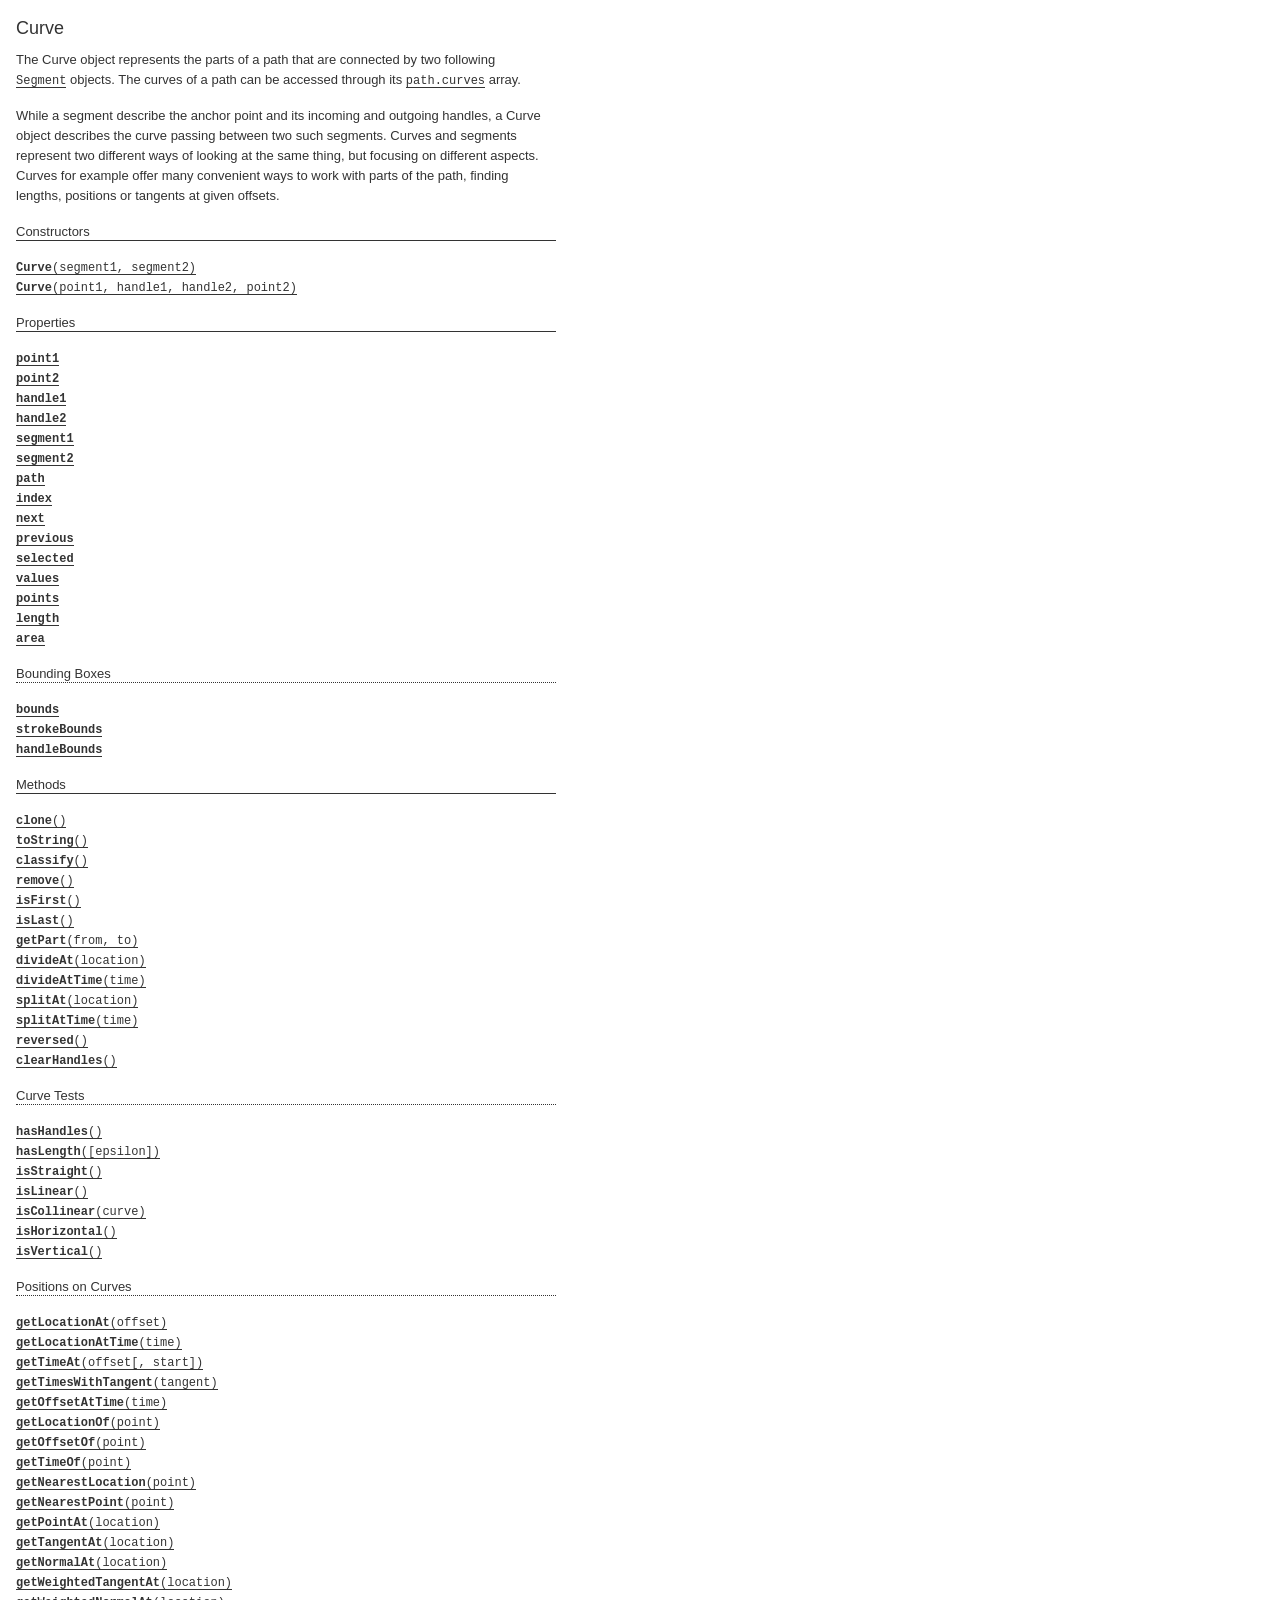
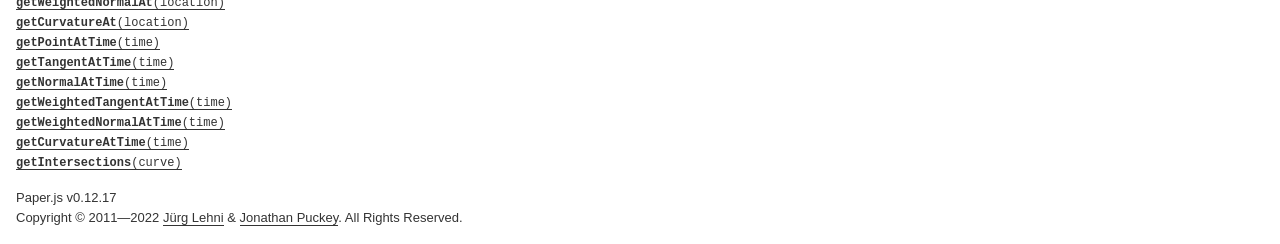
<file: code/docs/classes/Curve.html>
<!DOCTYPE html>
<html>
<head>
<meta charset="UTF-8">
<title>Curve</title>
<base target="class-frame">
<link href="../assets/css/docs.css" rel="stylesheet" type="text/css">
<script src="../assets/js/paper.js"></script>
<script src="../assets/js/jquery.js"></script>
<script src="../assets/js/codemirror.js"></script>
<script src="../assets/js/docs.js"></script>
</head>
<body>
<article class="reference"> 
<div class="reference-class">
<h1>Curve</h1>

<p>The Curve object represents the parts of a path that are connected by two following <a href="../classes/Segment.html"><tt>Segment</tt></a> objects. The curves of a path can be accessed through its <a href="../classes/Path.html#curves"><tt>path.curves</tt></a> array.</p>
<p>While a segment describe the anchor point and its incoming and outgoing handles, a Curve object describes the curve passing between two such segments. Curves and segments represent two different ways of looking at the same thing, but focusing on different aspects. Curves for example offer many convenient ways to work with parts of the path, finding lengths, positions or tangents at given offsets.</p>

</div>

<!-- =============================== constructors ========================== -->
<div class="reference-members">
	<h2>Constructors</h2>
	
		
<div id="curve-segment1-segment2" class="member">
<div class="member-link">
<a name="curve-segment1-segment2" href="#curve-segment1-segment2"><tt><b>Curve</b>(segment1, segment2)</tt></a>
</div>
<div class="member-description hidden">
<div class="member-text">
    <p>Creates a new curve object.</p>
    
    
<ul class="member-list">
	<h4>Parameters:</h4>
	
	<li>
<tt>segment1:</tt> 
<a href="../classes/Segment.html"><tt>Segment</tt></a>


</li>
	
	<li>
<tt>segment2:</tt> 
<a href="../classes/Segment.html"><tt>Segment</tt></a>


</li>
	
</ul>

    
	<ul class="member-list">
		<h4>Returns:</h4>
		
			<li>
<tt><a href="../classes/Curve.html"><tt>Curve</tt></a></tt>
</li>

		
	</ul>



    
    
</div>
</div>
</div>
	
		
<div id="curve-point1-handle1-handle2-point2" class="member">
<div class="member-link">
<a name="curve-point1-handle1-handle2-point2" href="#curve-point1-handle1-handle2-point2"><tt><b>Curve</b>(point1, handle1, handle2, point2)</tt></a>
</div>
<div class="member-description hidden">
<div class="member-text">
    <p>Creates a new curve object.</p>
    
    
<ul class="member-list">
	<h4>Parameters:</h4>
	
	<li>
<tt>point1:</tt> 
<a href="../classes/Point.html"><tt>Point</tt></a>


</li>
	
	<li>
<tt>handle1:</tt> 
<a href="../classes/Point.html"><tt>Point</tt></a>


</li>
	
	<li>
<tt>handle2:</tt> 
<a href="../classes/Point.html"><tt>Point</tt></a>


</li>
	
	<li>
<tt>point2:</tt> 
<a href="../classes/Point.html"><tt>Point</tt></a>


</li>
	
</ul>

    
	<ul class="member-list">
		<h4>Returns:</h4>
		
			<li>
<tt><a href="../classes/Curve.html"><tt>Curve</tt></a></tt>
</li>

		
	</ul>



    
    
</div>
</div>
</div>
	
</div>





<!-- ================================ properties =========================== -->
	<div class="reference-members">
		<h2>Properties</h2>
		
			
<div id="point1" class="member">
<div class="member-link">
<a name="point1" href="#point1"><tt><b>point1</b></tt></a>
</div>
<div class="member-description hidden">

<div class="member-text">
	<p>The first anchor point of the curve.</p>
	
	
	
	<ul class="member-list">
		<h4>Type:</h4>
		<li>
			<a href="../classes/Point.html"><tt>Point</tt></a>
		</li>
	</ul>
    
	
	
</div>

</div>
</div>
		
			
<div id="point2" class="member">
<div class="member-link">
<a name="point2" href="#point2"><tt><b>point2</b></tt></a>
</div>
<div class="member-description hidden">

<div class="member-text">
	<p>The second anchor point of the curve.</p>
	
	
	
	<ul class="member-list">
		<h4>Type:</h4>
		<li>
			<a href="../classes/Point.html"><tt>Point</tt></a>
		</li>
	</ul>
    
	
	
</div>

</div>
</div>
		
			
<div id="handle1" class="member">
<div class="member-link">
<a name="handle1" href="#handle1"><tt><b>handle1</b></tt></a>
</div>
<div class="member-description hidden">

<div class="member-text">
	<p>The handle point that describes the tangent in the first anchor point.</p>
	
	
	
	<ul class="member-list">
		<h4>Type:</h4>
		<li>
			<a href="../classes/Point.html"><tt>Point</tt></a>
		</li>
	</ul>
    
	
	
</div>

</div>
</div>
		
			
<div id="handle2" class="member">
<div class="member-link">
<a name="handle2" href="#handle2"><tt><b>handle2</b></tt></a>
</div>
<div class="member-description hidden">

<div class="member-text">
	<p>The handle point that describes the tangent in the second anchor point.</p>
	
	
	
	<ul class="member-list">
		<h4>Type:</h4>
		<li>
			<a href="../classes/Point.html"><tt>Point</tt></a>
		</li>
	</ul>
    
	
	
</div>

</div>
</div>
		
			
<div id="segment1" class="member">
<div class="member-link">
<a name="segment1" href="#segment1"><tt><b>segment1</b></tt></a>
</div>
<div class="member-description hidden">

<div class="member-text">
	<p>The first segment of the curve.</p>
	
		<p>Read only.</p>
	
	
	
	<ul class="member-list">
		<h4>Type:</h4>
		<li>
			<a href="../classes/Segment.html"><tt>Segment</tt></a>
		</li>
	</ul>
    
	
	
</div>

</div>
</div>
		
			
<div id="segment2" class="member">
<div class="member-link">
<a name="segment2" href="#segment2"><tt><b>segment2</b></tt></a>
</div>
<div class="member-description hidden">

<div class="member-text">
	<p>The second segment of the curve.</p>
	
		<p>Read only.</p>
	
	
	
	<ul class="member-list">
		<h4>Type:</h4>
		<li>
			<a href="../classes/Segment.html"><tt>Segment</tt></a>
		</li>
	</ul>
    
	
	
</div>

</div>
</div>
		
			
<div id="path" class="member">
<div class="member-link">
<a name="path" href="#path"><tt><b>path</b></tt></a>
</div>
<div class="member-description hidden">

<div class="member-text">
	<p>The path that the curve belongs to.</p>
	
		<p>Read only.</p>
	
	
	
	<ul class="member-list">
		<h4>Type:</h4>
		<li>
			<a href="../classes/Path.html"><tt>Path</tt></a>
		</li>
	</ul>
    
	
	
</div>

</div>
</div>
		
			
<div id="index" class="member">
<div class="member-link">
<a name="index" href="#index"><tt><b>index</b></tt></a>
</div>
<div class="member-description hidden">

<div class="member-text">
	<p>The index of the curve in the <a href="../classes/Path.html#curves"><tt>path.curves</tt></a> array.</p>
	
		<p>Read only.</p>
	
	
	
	<ul class="member-list">
		<h4>Type:</h4>
		<li>
			<tt>Number</tt>
		</li>
	</ul>
    
	
	
</div>

</div>
</div>
		
			
<div id="next" class="member">
<div class="member-link">
<a name="next" href="#next"><tt><b>next</b></tt></a>
</div>
<div class="member-description hidden">

<div class="member-text">
	<p>The next curve in the <a href="../classes/Path.html#curves"><tt>path.curves</tt></a> array that the curve belongs to.</p>
	
		<p>Read only.</p>
	
	
	
	<ul class="member-list">
		<h4>Type:</h4>
		<li>
			<a href="../classes/Curve.html"><tt>Curve</tt></a>
		</li>
	</ul>
    
	
	
</div>

</div>
</div>
		
			
<div id="previous" class="member">
<div class="member-link">
<a name="previous" href="#previous"><tt><b>previous</b></tt></a>
</div>
<div class="member-description hidden">

<div class="member-text">
	<p>The previous curve in the <a href="../classes/Path.html#curves"><tt>path.curves</tt></a> array that the curve belongs to.</p>
	
		<p>Read only.</p>
	
	
	
	<ul class="member-list">
		<h4>Type:</h4>
		<li>
			<a href="../classes/Curve.html"><tt>Curve</tt></a>
		</li>
	</ul>
    
	
	
</div>

</div>
</div>
		
			
<div id="selected" class="member">
<div class="member-link">
<a name="selected" href="#selected"><tt><b>selected</b></tt></a>
</div>
<div class="member-description hidden">

<div class="member-text">
	<p>Specifies whether the points and handles of the curve are selected.</p>
	
	
	
	<ul class="member-list">
		<h4>Type:</h4>
		<li>
			<tt>Boolean</tt>
		</li>
	</ul>
    
	
	
</div>

</div>
</div>
		
			
<div id="values-matrix" class="member">
<div class="member-link">
<a name="values-matrix" href="#values-matrix"><tt><b>values</b></tt></a>
</div>
<div class="member-description hidden">

<div class="member-text">
	<p>An array of 8 float values, describing this curve&rsquo;s geometry in four absolute x/y pairs (point1, handle1, handle2, point2). This format is used internally for efficient processing of curve geometries, e.g. when calculating intersections or bounds.</p>
<p>Note that the handles are converted to absolute coordinates.</p>
	
		<p>Read only.</p>
	
	
	
	<ul class="member-list">
		<h4>Type:</h4>
		<li>
			Array of <tt>Numbers</tt>
		</li>
	</ul>
    
	
	
</div>

</div>
</div>
		
			
<div id="points" class="member">
<div class="member-link">
<a name="points" href="#points"><tt><b>points</b></tt></a>
</div>
<div class="member-description hidden">

<div class="member-text">
	<p>An array of 4 point objects, describing this curve&rsquo;s geometry in absolute coordinates (point1, handle1, handle2, point2).</p>
<p>Note that the handles are converted to absolute coordinates.</p>
	
		<p>Read only.</p>
	
	
	
	<ul class="member-list">
		<h4>Type:</h4>
		<li>
			Array of <a href="../classes/Point.html"><tt>Point</tt></a> objects
		</li>
	</ul>
    
	
	
</div>

</div>
</div>
		
			
<div id="length" class="member">
<div class="member-link">
<a name="length" href="#length"><tt><b>length</b></tt></a>
</div>
<div class="member-description hidden">

<div class="member-text">
	<p>The approximated length of the curve.</p>
	
		<p>Read only.</p>
	
	
	
	<ul class="member-list">
		<h4>Type:</h4>
		<li>
			<tt>Number</tt>
		</li>
	</ul>
    
	
	
</div>

</div>
</div>
		
			
<div id="area" class="member">
<div class="member-link">
<a name="area" href="#area"><tt><b>area</b></tt></a>
</div>
<div class="member-description hidden">

<div class="member-text">
	<p>The area that the curve&rsquo;s geometry is covering.</p>
	
		<p>Read only.</p>
	
	
	
	<ul class="member-list">
		<h4>Type:</h4>
		<li>
			<tt>Number</tt>
		</li>
	</ul>
    
	
	
</div>

</div>
</div>
		
			
	<h3>Bounding Boxes</h3>

<div id="bounds" class="member">
<div class="member-link">
<a name="bounds" href="#bounds"><tt><b>bounds</b></tt></a>
</div>
<div class="member-description hidden">

<div class="member-text">
	<p>The bounding rectangle of the curve excluding stroke width.</p>
	
	
	
	<ul class="member-list">
		<h4>Type:</h4>
		<li>
			<a href="../classes/Rectangle.html"><tt>Rectangle</tt></a>
		</li>
	</ul>
    
	
	
</div>

</div>
</div>
		
			
<div id="strokebounds" class="member">
<div class="member-link">
<a name="strokebounds" href="#strokebounds"><tt><b>strokeBounds</b></tt></a>
</div>
<div class="member-description hidden">

<div class="member-text">
	<p>The bounding rectangle of the curve including stroke width.</p>
	
	
	
	<ul class="member-list">
		<h4>Type:</h4>
		<li>
			<a href="../classes/Rectangle.html"><tt>Rectangle</tt></a>
		</li>
	</ul>
    
	
	
</div>

</div>
</div>
		
			
<div id="handlebounds" class="member">
<div class="member-link">
<a name="handlebounds" href="#handlebounds"><tt><b>handleBounds</b></tt></a>
</div>
<div class="member-description hidden">

<div class="member-text">
	<p>The bounding rectangle of the curve including handles.</p>
	
	
	
	<ul class="member-list">
		<h4>Type:</h4>
		<li>
			<a href="../classes/Rectangle.html"><tt>Rectangle</tt></a>
		</li>
	</ul>
    
	
	
</div>

</div>
</div>
		
	</div>





<!-- ============================== methods ================================ -->
	<div class="reference-members">
		<h2>Methods</h2>
		
	
<div id="clone" class="member">
<div class="member-link">
<a name="clone" href="#clone"><tt><b>clone</b>()</tt></a>
</div>
<div class="member-description hidden">
<div class="member-text">
	<p>Returns a copy of the curve.</p>
    
	
	
	<ul class="member-list">
		<h4>Returns:</h4>
		
			<li>
<tt><a href="../classes/Curve.html"><tt>Curve</tt></a></tt>
</li>

		
	</ul>



	
	
</div>
</div>
</div>

	
<div id="tostring" class="member">
<div class="member-link">
<a name="tostring" href="#tostring"><tt><b>toString</b>()</tt></a>
</div>
<div class="member-description hidden">
<div class="member-text">
	
    
	
	
	<ul class="member-list">
		<h4>Returns:</h4>
		
			<li>
<tt><tt>String</tt></tt>&nbsp;&mdash;&nbsp;a string representation of the curve
</li>

		
	</ul>



	
	
</div>
</div>
</div>

	
<div id="classify" class="member">
<div class="member-link">
<a name="classify" href="#classify"><tt><b>classify</b>()</tt></a>
</div>
<div class="member-description hidden">
<div class="member-text">
	<p>Determines the type of cubic Bézier curve via discriminant classification, as well as the curve-time parameters of the associated points of inflection, loops, cusps, etc.</p>
    
	
	
	<ul class="member-list">
		<h4>Returns:</h4>
		
			<li>
<tt><tt>Object</tt></tt>&nbsp;&mdash;&nbsp;the curve classification information as an object, see  options
</li>

		
	</ul>

<ul class="member-list">
<li><tt>info.type: <tt>String</tt></tt> &mdash; the type of Bézier curve, possible values are:  <tt>&lsquo;line&rsquo;</tt>, <tt>&lsquo;quadratic&rsquo;</tt>, <tt>&lsquo;serpentine&rsquo;</tt>, <tt>&lsquo;cusp&rsquo;</tt>, <tt>&lsquo;loop&rsquo;</tt>, <tt>&lsquo;arch&rsquo;</tt></li>
<li><tt>info.roots: Array of <tt>Numbers</tt></tt> &mdash; the curve-time parameters of the  associated points of inflection for serpentine curves, loops, cusps,  etc</li>
</ul>

	
	
</div>
</div>
</div>

	
<div id="remove" class="member">
<div class="member-link">
<a name="remove" href="#remove"><tt><b>remove</b>()</tt></a>
</div>
<div class="member-description hidden">
<div class="member-text">
	<p>Removes the curve from the path that it belongs to, by removing its second segment and merging its handle with the first segment.</p>
    
	
	
	<ul class="member-list">
		<h4>Returns:</h4>
		
			<li>
<tt><tt>Boolean</tt></tt>&nbsp;&mdash;&nbsp;<tt>true</tt> if the curve was removed, <tt>false</tt> otherwise
</li>

		
	</ul>



	
	
</div>
</div>
</div>

	
<div id="isfirst" class="member">
<div class="member-link">
<a name="isfirst" href="#isfirst"><tt><b>isFirst</b>()</tt></a>
</div>
<div class="member-description hidden">
<div class="member-text">
	<p>Checks if the this is the first curve in the <a href="../classes/Path.html#curves"><tt>path.curves</tt></a> array.</p>
    
	
	
	<ul class="member-list">
		<h4>Returns:</h4>
		
			<li>
<tt><tt>Boolean</tt></tt>&nbsp;&mdash;&nbsp;<tt>true</tt> if this is the first curve, <tt>false</tt> otherwise
</li>

		
	</ul>



	
	
</div>
</div>
</div>

	
<div id="islast" class="member">
<div class="member-link">
<a name="islast" href="#islast"><tt><b>isLast</b>()</tt></a>
</div>
<div class="member-description hidden">
<div class="member-text">
	<p>Checks if the this is the last curve in the <a href="../classes/Path.html#curves"><tt>path.curves</tt></a> array.</p>
    
	
	
	<ul class="member-list">
		<h4>Returns:</h4>
		
			<li>
<tt><tt>Boolean</tt></tt>&nbsp;&mdash;&nbsp;<tt>true</tt> if this is the last curve, <tt>false</tt> otherwise
</li>

		
	</ul>



	
	
</div>
</div>
</div>

	
<div id="getpart-from-to" class="member">
<div class="member-link">
<a name="getpart-from-to" href="#getpart-from-to"><tt><b>getPart</b>(from, to)</tt></a>
</div>
<div class="member-description hidden">
<div class="member-text">
	<p>Creates a new curve as a sub-curve from this curve, its range defined by the given curve-time parameters. If <code>from</code> is larger than <code>to</code>, then the resulting curve will have its direction reversed.</p>
    
	
<ul class="member-list">
	<h4>Parameters:</h4>
	
	<li>
<tt>from:</tt> 
<tt>Number</tt>
&mdash;&nbsp;the curve-time parameter at which the sub-curve starts

</li>
	
	<li>
<tt>to:</tt> 
<tt>Number</tt>
&mdash;&nbsp;the curve-time parameter at which the sub-curve ends

</li>
	
</ul>

	
	<ul class="member-list">
		<h4>Returns:</h4>
		
			<li>
<tt><a href="../classes/Curve.html"><tt>Curve</tt></a></tt>&nbsp;&mdash;&nbsp;the newly create sub-curve
</li>

		
	</ul>



	
	
</div>
</div>
</div>

	
<div id="divideat-location" class="member">
<div class="member-link">
<a name="divideat-location" href="#divideat-location"><tt><b>divideAt</b>(location)</tt></a>
</div>
<div class="member-description hidden">
<div class="member-text">
	<p>Divides the curve into two curves at the given offset or location. The curve itself is modified and becomes the first part, the second part is returned as a new curve. If the curve belongs to a path item, a new segment is inserted into the path at the given location, and the second part becomes a part of the path as well.</p>
    
	
<ul class="member-list">
	<h4>Parameters:</h4>
	
	<li>
<tt>location:</tt> 
<tt>Number</tt>⟋<a href="../classes/CurveLocation.html"><tt>CurveLocation</tt></a>
&mdash;&nbsp;the offset or location on the  curve at which to divide

</li>
	
</ul>

	
	<ul class="member-list">
		<h4>Returns:</h4>
		
			<li>
<tt><a href="../classes/Curve.html"><tt>Curve</tt></a></tt>&nbsp;&mdash;&nbsp;the second part of the divided curve if the location is  valid, {code null} otherwise
</li>

		
	</ul>



	
	<ul class="member-list">
		<h4>See also:</h4>
		
			<li><tt><a href="../classes/Curve.html#divideattime-time"><tt>divideAtTime(time)</tt></a></tt></li>
		
	</ul>

	
</div>
</div>
</div>

	
<div id="divideattime-time" class="member">
<div class="member-link">
<a name="divideattime-time" href="#divideattime-time"><tt><b>divideAtTime</b>(time)</tt></a>
</div>
<div class="member-description hidden">
<div class="member-text">
	<p>Divides the curve into two curves at the given curve-time parameter. The curve itself is modified and becomes the first part, the second part is returned as a new curve. If the modified curve belongs to a path item, the second part is also added to the path.</p>
    
	
<ul class="member-list">
	<h4>Parameters:</h4>
	
	<li>
<tt>time:</tt> 
<tt>Number</tt>
&mdash;&nbsp;the curve-time parameter on the curve at which to  divide

</li>
	
</ul>

	
	<ul class="member-list">
		<h4>Returns:</h4>
		
			<li>
<tt><a href="../classes/Curve.html"><tt>Curve</tt></a></tt>&nbsp;&mdash;&nbsp;the second part of the divided curve, if the offset is  within the valid range, {code null} otherwise.
</li>

		
	</ul>



	
	<ul class="member-list">
		<h4>See also:</h4>
		
			<li><tt><a href="../classes/Curve.html#divideat-offset"><tt>divideAt(offset)</tt></a></tt></li>
		
	</ul>

	
</div>
</div>
</div>

	
<div id="splitat-location" class="member">
<div class="member-link">
<a name="splitat-location" href="#splitat-location"><tt><b>splitAt</b>(location)</tt></a>
</div>
<div class="member-description hidden">
<div class="member-text">
	<p>Splits the path this curve belongs to at the given offset. After splitting, the path will be open. If the path was open already, splitting will result in two paths.</p>
    
	
<ul class="member-list">
	<h4>Parameters:</h4>
	
	<li>
<tt>location:</tt> 
<tt>Number</tt>⟋<a href="../classes/CurveLocation.html"><tt>CurveLocation</tt></a>
&mdash;&nbsp;the offset or location on the  curve at which to split

</li>
	
</ul>

	
	<ul class="member-list">
		<h4>Returns:</h4>
		
			<li>
<tt><a href="../classes/Path.html"><tt>Path</tt></a></tt>&nbsp;&mdash;&nbsp;the newly created path after splitting, if any
</li>

		
	</ul>



	
	<ul class="member-list">
		<h4>See also:</h4>
		
			<li><tt><a href="../classes/Path.html#splitat-offset"><tt>path.splitAt(offset)</tt></a></tt></li>
		
	</ul>

	
</div>
</div>
</div>

	
<div id="splitattime-time" class="member">
<div class="member-link">
<a name="splitattime-time" href="#splitattime-time"><tt><b>splitAtTime</b>(time)</tt></a>
</div>
<div class="member-description hidden">
<div class="member-text">
	<p>Splits the path this curve belongs to at the given offset. After splitting, the path will be open. If the path was open already, splitting will result in two paths.</p>
    
	
<ul class="member-list">
	<h4>Parameters:</h4>
	
	<li>
<tt>time:</tt> 
<tt>Number</tt>
&mdash;&nbsp;the curve-time parameter on the curve at which to  split

</li>
	
</ul>

	
	<ul class="member-list">
		<h4>Returns:</h4>
		
			<li>
<tt><a href="../classes/Path.html"><tt>Path</tt></a></tt>&nbsp;&mdash;&nbsp;the newly created path after splitting, if any
</li>

		
	</ul>



	
	<ul class="member-list">
		<h4>See also:</h4>
		
			<li><tt><a href="../classes/Path.html#splitat-offset"><tt>path.splitAt(offset)</tt></a></tt></li>
		
	</ul>

	
</div>
</div>
</div>

	
<div id="reversed" class="member">
<div class="member-link">
<a name="reversed" href="#reversed"><tt><b>reversed</b>()</tt></a>
</div>
<div class="member-description hidden">
<div class="member-text">
	<p>Returns a reversed version of the curve, without modifying the curve itself.</p>
    
	
	
	<ul class="member-list">
		<h4>Returns:</h4>
		
			<li>
<tt><a href="../classes/Curve.html"><tt>Curve</tt></a></tt>&nbsp;&mdash;&nbsp;a reversed version of the curve
</li>

		
	</ul>



	
	
</div>
</div>
</div>

	
<div id="clearhandles" class="member">
<div class="member-link">
<a name="clearhandles" href="#clearhandles"><tt><b>clearHandles</b>()</tt></a>
</div>
<div class="member-description hidden">
<div class="member-text">
	<p>Clears the curve&rsquo;s handles by setting their coordinates to zero, turning the curve into a straight line.</p>
    
	
	


	
	
</div>
</div>
</div>

	
<h3>Curve Tests</h3>

<div id="hashandles" class="member">
<div class="member-link">
<a name="hashandles" href="#hashandles"><tt><b>hasHandles</b>()</tt></a>
</div>
<div class="member-description hidden">
<div class="member-text">
	<p>Checks if this curve has any curve handles set.</p>
    
	
	
	<ul class="member-list">
		<h4>Returns:</h4>
		
			<li>
<tt><tt>Boolean</tt></tt>&nbsp;&mdash;&nbsp;<tt>true</tt> if the curve has handles set, <tt>false</tt> otherwise
</li>

		
	</ul>



	
	<ul class="member-list">
		<h4>See also:</h4>
		
			<li><tt><a href="../classes/Curve.html#handle1"><tt>curve.handle1</tt></a></tt></li>
		
			<li><tt><a href="../classes/Curve.html#handle2"><tt>curve.handle2</tt></a></tt></li>
		
			<li><tt><a href="../classes/Segment.html#hashandles"><tt>segment.hasHandles</tt></a>()</tt></li>
		
			<li><tt><a href="../classes/Path.html#hashandles"><tt>path.hasHandles</tt></a>()</tt></li>
		
	</ul>

	
</div>
</div>
</div>

	
<div id="haslength" class="member">
<div class="member-link">
<a name="haslength" href="#haslength"><tt><b>hasLength</b>([epsilon])</tt></a>
</div>
<div class="member-description hidden">
<div class="member-text">
	<p>Checks if this curve has any length.</p>
    
	
<ul class="member-list">
	<h4>Parameters:</h4>
	
	<li>
<tt>epsilon:</tt> 
<tt>Number</tt>
&mdash;&nbsp;the epsilon against which to compare the  curve&rsquo;s length
&mdash;&nbsp;optional, default: <tt>0</tt>
</li>
	
</ul>

	
	<ul class="member-list">
		<h4>Returns:</h4>
		
			<li>
<tt><tt>Boolean</tt></tt>&nbsp;&mdash;&nbsp;<tt>true</tt> if the curve is longer than the given epsilon, <tt>false</tt> otherwise
</li>

		
	</ul>



	
	
</div>
</div>
</div>

	
<div id="isstraight" class="member">
<div class="member-link">
<a name="isstraight" href="#isstraight"><tt><b>isStraight</b>()</tt></a>
</div>
<div class="member-description hidden">
<div class="member-text">
	<p>Checks if this curve appears as a straight line. This can mean that it has no handles defined, or that the handles run collinear with the line that connects the curve&rsquo;s start and end point, not falling outside of the line.</p>
    
	
	
	<ul class="member-list">
		<h4>Returns:</h4>
		
			<li>
<tt><tt>Boolean</tt></tt>&nbsp;&mdash;&nbsp;<tt>true</tt> if the curve is straight, <tt>false</tt> otherwise
</li>

		
	</ul>



	
	
</div>
</div>
</div>

	
<div id="islinear" class="member">
<div class="member-link">
<a name="islinear" href="#islinear"><tt><b>isLinear</b>()</tt></a>
</div>
<div class="member-description hidden">
<div class="member-text">
	<p>Checks if this curve is parametrically linear, meaning that it is straight and its handles are positioned at 1/3 and 2/3 of the total length of the curve.</p>
    
	
	
	<ul class="member-list">
		<h4>Returns:</h4>
		
			<li>
<tt><tt>Boolean</tt></tt>&nbsp;&mdash;&nbsp;<tt>true</tt> if the curve is parametrically linear, <tt>false</tt> otherwise
</li>

		
	</ul>



	
	
</div>
</div>
</div>

	
<div id="iscollinear-curve" class="member">
<div class="member-link">
<a name="iscollinear-curve" href="#iscollinear-curve"><tt><b>isCollinear</b>(curve)</tt></a>
</div>
<div class="member-description hidden">
<div class="member-text">
	<p>Checks if the the two curves describe straight lines that are collinear, meaning they run in parallel.</p>
    
	
<ul class="member-list">
	<h4>Parameters:</h4>
	
	<li>
<tt>curve:</tt> 
<a href="../classes/Curve.html"><tt>Curve</tt></a>
&mdash;&nbsp;the other curve to check against

</li>
	
</ul>

	
	<ul class="member-list">
		<h4>Returns:</h4>
		
			<li>
<tt><tt>Boolean</tt></tt>&nbsp;&mdash;&nbsp;<tt>true</tt> if the two lines are collinear, <tt>false</tt> otherwise
</li>

		
	</ul>



	
	
</div>
</div>
</div>

	
<div id="ishorizontal" class="member">
<div class="member-link">
<a name="ishorizontal" href="#ishorizontal"><tt><b>isHorizontal</b>()</tt></a>
</div>
<div class="member-description hidden">
<div class="member-text">
	<p>Checks if the curve is a straight horizontal line.</p>
    
	
	
	<ul class="member-list">
		<h4>Returns:</h4>
		
			<li>
<tt><tt>Boolean</tt></tt>&nbsp;&mdash;&nbsp;<tt>true</tt> if the line is horizontal, <tt>false</tt> otherwise
</li>

		
	</ul>



	
	
</div>
</div>
</div>

	
<div id="isvertical" class="member">
<div class="member-link">
<a name="isvertical" href="#isvertical"><tt><b>isVertical</b>()</tt></a>
</div>
<div class="member-description hidden">
<div class="member-text">
	<p>Checks if the curve is a straight vertical line.</p>
    
	
	
	<ul class="member-list">
		<h4>Returns:</h4>
		
			<li>
<tt><tt>Boolean</tt></tt>&nbsp;&mdash;&nbsp;<tt>true</tt> if the line is vertical, <tt>false</tt> otherwise
</li>

		
	</ul>



	
	
</div>
</div>
</div>

	
<h3>Positions on Curves</h3>

<div id="getlocationat-offset" class="member">
<div class="member-link">
<a name="getlocationat-offset" href="#getlocationat-offset"><tt><b>getLocationAt</b>(offset)</tt></a>
</div>
<div class="member-description hidden">
<div class="member-text">
	<p>Calculates the curve location at the specified offset on the curve.</p>
    
	
<ul class="member-list">
	<h4>Parameters:</h4>
	
	<li>
<tt>offset:</tt> 
<tt>Number</tt>
&mdash;&nbsp;the offset on the curve

</li>
	
</ul>

	
	<ul class="member-list">
		<h4>Returns:</h4>
		
			<li>
<tt><a href="../classes/CurveLocation.html"><tt>CurveLocation</tt></a></tt>&nbsp;&mdash;&nbsp;the curve location at the specified the offset
</li>

		
	</ul>



	
	
</div>
</div>
</div>

	
<div id="getlocationattime-time" class="member">
<div class="member-link">
<a name="getlocationattime-time" href="#getlocationattime-time"><tt><b>getLocationAtTime</b>(time)</tt></a>
</div>
<div class="member-description hidden">
<div class="member-text">
	<p>Calculates the curve location at the specified curve-time parameter on the curve.</p>
    
	
<ul class="member-list">
	<h4>Parameters:</h4>
	
	<li>
<tt>time:</tt> 
<tt>Number</tt>
&mdash;&nbsp;the curve-time parameter on the curve

</li>
	
</ul>

	
	<ul class="member-list">
		<h4>Returns:</h4>
		
			<li>
<tt><a href="../classes/CurveLocation.html"><tt>CurveLocation</tt></a></tt>&nbsp;&mdash;&nbsp;the curve location at the specified the location
</li>

		
	</ul>



	
	
</div>
</div>
</div>

	
<div id="gettimeat-offset" class="member">
<div class="member-link">
<a name="gettimeat-offset" href="#gettimeat-offset"><tt><b>getTimeAt</b>(offset[, start])</tt></a>
</div>
<div class="member-description hidden">
<div class="member-text">
	<p>Calculates the curve-time parameter of the specified offset on the path, relative to the provided start parameter. If offset is a negative value, the parameter is searched to the left of the start parameter. If no start parameter is provided, a default of <code>0</code> for positive values of <code>offset</code> and <code>1</code> for negative values of <code>offset</code>.</p>
    
	
<ul class="member-list">
	<h4>Parameters:</h4>
	
	<li>
<tt>offset:</tt> 
<tt>Number</tt>
&mdash;&nbsp;the offset at which to find the curve-time, in  curve length units

</li>
	
	<li>
<tt>start:</tt> 
<tt>Number</tt>
&mdash;&nbsp;the curve-time in relation to which the offset is  determined
&mdash;&nbsp;optional
</li>
	
</ul>

	
	<ul class="member-list">
		<h4>Returns:</h4>
		
			<li>
<tt><tt>Number</tt></tt>&nbsp;&mdash;&nbsp;the curve-time parameter at the specified location
</li>

		
	</ul>



	
	
</div>
</div>
</div>

	
<div id="gettimeswithtangent-tangent" class="member">
<div class="member-link">
<a name="gettimeswithtangent-tangent" href="#gettimeswithtangent-tangent"><tt><b>getTimesWithTangent</b>(tangent)</tt></a>
</div>
<div class="member-description hidden">
<div class="member-text">
	<p>Calculates the curve-time parameters where the curve is tangential to provided tangent. Note that tangents at the start or end are included.</p>
    
	
<ul class="member-list">
	<h4>Parameters:</h4>
	
	<li>
<tt>tangent:</tt> 
<a href="../classes/Point.html"><tt>Point</tt></a>
&mdash;&nbsp;the tangent to which the curve must be tangential

</li>
	
</ul>

	
	<ul class="member-list">
		<h4>Returns:</h4>
		
			<li>
<tt>Array of <tt>Numbers</tt></tt>&nbsp;&mdash;&nbsp;at most two curve-time parameters, where the curve is tangential to the given tangent
</li>

		
	</ul>



	
	
</div>
</div>
</div>

	
<div id="getoffsetattime-time" class="member">
<div class="member-link">
<a name="getoffsetattime-time" href="#getoffsetattime-time"><tt><b>getOffsetAtTime</b>(time)</tt></a>
</div>
<div class="member-description hidden">
<div class="member-text">
	<p>Calculates the curve offset at the specified curve-time parameter on the curve.</p>
    
	
<ul class="member-list">
	<h4>Parameters:</h4>
	
	<li>
<tt>time:</tt> 
<tt>Number</tt>
&mdash;&nbsp;the curve-time parameter on the curve

</li>
	
</ul>

	
	<ul class="member-list">
		<h4>Returns:</h4>
		
			<li>
<tt><tt>Number</tt></tt>&nbsp;&mdash;&nbsp;the curve offset at the specified the location
</li>

		
	</ul>



	
	
</div>
</div>
</div>

	
<div id="getlocationof-point" class="member">
<div class="member-link">
<a name="getlocationof-point" href="#getlocationof-point"><tt><b>getLocationOf</b>(point)</tt></a>
</div>
<div class="member-description hidden">
<div class="member-text">
	<p>Returns the curve location of the specified point if it lies on the curve, <code>null</code> otherwise.</p>
    
	
<ul class="member-list">
	<h4>Parameters:</h4>
	
	<li>
<tt>point:</tt> 
<a href="../classes/Point.html"><tt>Point</tt></a>
&mdash;&nbsp;the point on the curve

</li>
	
</ul>

	
	<ul class="member-list">
		<h4>Returns:</h4>
		
			<li>
<tt><a href="../classes/CurveLocation.html"><tt>CurveLocation</tt></a></tt>&nbsp;&mdash;&nbsp;the curve location of the specified point
</li>

		
	</ul>



	
	
</div>
</div>
</div>

	
<div id="getoffsetof-point" class="member">
<div class="member-link">
<a name="getoffsetof-point" href="#getoffsetof-point"><tt><b>getOffsetOf</b>(point)</tt></a>
</div>
<div class="member-description hidden">
<div class="member-text">
	<p>Returns the length of the path from its beginning up to up to the specified point if it lies on the path, <code>null</code> otherwise.</p>
    
	
<ul class="member-list">
	<h4>Parameters:</h4>
	
	<li>
<tt>point:</tt> 
<a href="../classes/Point.html"><tt>Point</tt></a>
&mdash;&nbsp;the point on the path

</li>
	
</ul>

	
	<ul class="member-list">
		<h4>Returns:</h4>
		
			<li>
<tt><tt>Number</tt></tt>&nbsp;&mdash;&nbsp;the length of the path up to the specified point
</li>

		
	</ul>



	
	
</div>
</div>
</div>

	
<div id="gettimeof-point" class="member">
<div class="member-link">
<a name="gettimeof-point" href="#gettimeof-point"><tt><b>getTimeOf</b>(point)</tt></a>
</div>
<div class="member-description hidden">
<div class="member-text">
	<p>Returns the curve-time parameter of the specified point if it lies on the curve, <code>null</code> otherwise. Note that if there is more than one possible solution in a self-intersecting curve, the first found result is returned.</p>
    
	
<ul class="member-list">
	<h4>Parameters:</h4>
	
	<li>
<tt>point:</tt> 
<a href="../classes/Point.html"><tt>Point</tt></a>
&mdash;&nbsp;the point on the curve

</li>
	
</ul>

	
	<ul class="member-list">
		<h4>Returns:</h4>
		
			<li>
<tt><tt>Number</tt></tt>&nbsp;&mdash;&nbsp;the curve-time parameter of the specified point
</li>

		
	</ul>



	
	
</div>
</div>
</div>

	
<div id="getnearestlocation-point" class="member">
<div class="member-link">
<a name="getnearestlocation-point" href="#getnearestlocation-point"><tt><b>getNearestLocation</b>(point)</tt></a>
</div>
<div class="member-description hidden">
<div class="member-text">
	<p>Returns the nearest location on the curve to the specified point.</p>
    
	
<ul class="member-list">
	<h4>Parameters:</h4>
	
	<li>
<tt>point:</tt> 
<a href="../classes/Point.html"><tt>Point</tt></a>
&mdash;&nbsp;the point for which we search the nearest location

</li>
	
</ul>

	
	<ul class="member-list">
		<h4>Returns:</h4>
		
			<li>
<tt><a href="../classes/CurveLocation.html"><tt>CurveLocation</tt></a></tt>&nbsp;&mdash;&nbsp;the location on the curve that&rsquo;s the closest to the specified point
</li>

		
	</ul>



	
	
</div>
</div>
</div>

	
<div id="getnearestpoint-point" class="member">
<div class="member-link">
<a name="getnearestpoint-point" href="#getnearestpoint-point"><tt><b>getNearestPoint</b>(point)</tt></a>
</div>
<div class="member-description hidden">
<div class="member-text">
	<p>Returns the nearest point on the curve to the specified point.</p>
    
	
<ul class="member-list">
	<h4>Parameters:</h4>
	
	<li>
<tt>point:</tt> 
<a href="../classes/Point.html"><tt>Point</tt></a>
&mdash;&nbsp;the point for which we search the nearest point

</li>
	
</ul>

	
	<ul class="member-list">
		<h4>Returns:</h4>
		
			<li>
<tt><a href="../classes/Point.html"><tt>Point</tt></a></tt>&nbsp;&mdash;&nbsp;the point on the curve that&rsquo;s the closest to the specified point
</li>

		
	</ul>



	
	
</div>
</div>
</div>

	
<div id="getpointat-location" class="member">
<div class="member-link">
<a name="getpointat-location" href="#getpointat-location"><tt><b>getPointAt</b>(location)</tt></a>
</div>
<div class="member-description hidden">
<div class="member-text">
	<p>Calculates the point on the curve at the given location.</p>
    
	
<ul class="member-list">
	<h4>Parameters:</h4>
	
	<li>
<tt>location:</tt> 
<tt>Number</tt>⟋<a href="../classes/CurveLocation.html"><tt>CurveLocation</tt></a>
&mdash;&nbsp;the offset or location on the  curve

</li>
	
</ul>

	
	<ul class="member-list">
		<h4>Returns:</h4>
		
			<li>
<tt><a href="../classes/Point.html"><tt>Point</tt></a></tt>&nbsp;&mdash;&nbsp;the point on the curve at the given location
</li>

		
	</ul>



	
	
</div>
</div>
</div>

	
<div id="gettangentat-location" class="member">
<div class="member-link">
<a name="gettangentat-location" href="#gettangentat-location"><tt><b>getTangentAt</b>(location)</tt></a>
</div>
<div class="member-description hidden">
<div class="member-text">
	<p>Calculates the normalized tangent vector of the curve at the given location.</p>
    
	
<ul class="member-list">
	<h4>Parameters:</h4>
	
	<li>
<tt>location:</tt> 
<tt>Number</tt>⟋<a href="../classes/CurveLocation.html"><tt>CurveLocation</tt></a>
&mdash;&nbsp;the offset or location on the  curve

</li>
	
</ul>

	
	<ul class="member-list">
		<h4>Returns:</h4>
		
			<li>
<tt><a href="../classes/Point.html"><tt>Point</tt></a></tt>&nbsp;&mdash;&nbsp;the normalized tangent of the curve at the given location
</li>

		
	</ul>



	
	
</div>
</div>
</div>

	
<div id="getnormalat-location" class="member">
<div class="member-link">
<a name="getnormalat-location" href="#getnormalat-location"><tt><b>getNormalAt</b>(location)</tt></a>
</div>
<div class="member-description hidden">
<div class="member-text">
	<p>Calculates the normal vector of the curve at the given location.</p>
    
	
<ul class="member-list">
	<h4>Parameters:</h4>
	
	<li>
<tt>location:</tt> 
<tt>Number</tt>⟋<a href="../classes/CurveLocation.html"><tt>CurveLocation</tt></a>
&mdash;&nbsp;the offset or location on the  curve

</li>
	
</ul>

	
	<ul class="member-list">
		<h4>Returns:</h4>
		
			<li>
<tt><a href="../classes/Point.html"><tt>Point</tt></a></tt>&nbsp;&mdash;&nbsp;the normal of the curve at the given location
</li>

		
	</ul>



	
	
</div>
</div>
</div>

	
<div id="getweightedtangentat-location" class="member">
<div class="member-link">
<a name="getweightedtangentat-location" href="#getweightedtangentat-location"><tt><b>getWeightedTangentAt</b>(location)</tt></a>
</div>
<div class="member-description hidden">
<div class="member-text">
	<p>Calculates the weighted tangent vector of the curve at the given location, its length reflecting the curve velocity at that location.</p>
    
	
<ul class="member-list">
	<h4>Parameters:</h4>
	
	<li>
<tt>location:</tt> 
<tt>Number</tt>⟋<a href="../classes/CurveLocation.html"><tt>CurveLocation</tt></a>
&mdash;&nbsp;the offset or location on the  curve

</li>
	
</ul>

	
	<ul class="member-list">
		<h4>Returns:</h4>
		
			<li>
<tt><a href="../classes/Point.html"><tt>Point</tt></a></tt>&nbsp;&mdash;&nbsp;the weighted tangent of the curve at the given location
</li>

		
	</ul>



	
	
</div>
</div>
</div>

	
<div id="getweightednormalat-location" class="member">
<div class="member-link">
<a name="getweightednormalat-location" href="#getweightednormalat-location"><tt><b>getWeightedNormalAt</b>(location)</tt></a>
</div>
<div class="member-description hidden">
<div class="member-text">
	<p>Calculates the weighted normal vector of the curve at the given location, its length reflecting the curve velocity at that location.</p>
    
	
<ul class="member-list">
	<h4>Parameters:</h4>
	
	<li>
<tt>location:</tt> 
<tt>Number</tt>⟋<a href="../classes/CurveLocation.html"><tt>CurveLocation</tt></a>
&mdash;&nbsp;the offset or location on the  curve

</li>
	
</ul>

	
	<ul class="member-list">
		<h4>Returns:</h4>
		
			<li>
<tt><a href="../classes/Point.html"><tt>Point</tt></a></tt>&nbsp;&mdash;&nbsp;the weighted normal of the curve at the given location
</li>

		
	</ul>



	
	
</div>
</div>
</div>

	
<div id="getcurvatureat-location" class="member">
<div class="member-link">
<a name="getcurvatureat-location" href="#getcurvatureat-location"><tt><b>getCurvatureAt</b>(location)</tt></a>
</div>
<div class="member-description hidden">
<div class="member-text">
	<p>Calculates the curvature of the curve at the given location. Curvatures indicate how sharply a curve changes direction. A straight line has zero curvature, where as a circle has a constant curvature. The curve&rsquo;s radius at the given location is the reciprocal value of its curvature.</p>
    
	
<ul class="member-list">
	<h4>Parameters:</h4>
	
	<li>
<tt>location:</tt> 
<tt>Number</tt>⟋<a href="../classes/CurveLocation.html"><tt>CurveLocation</tt></a>
&mdash;&nbsp;the offset or location on the  curve

</li>
	
</ul>

	
	<ul class="member-list">
		<h4>Returns:</h4>
		
			<li>
<tt><tt>Number</tt></tt>&nbsp;&mdash;&nbsp;the curvature of the curve at the given location
</li>

		
	</ul>



	
	
</div>
</div>
</div>

	
<div id="getpointattime-time" class="member">
<div class="member-link">
<a name="getpointattime-time" href="#getpointattime-time"><tt><b>getPointAtTime</b>(time)</tt></a>
</div>
<div class="member-description hidden">
<div class="member-text">
	<p>Calculates the point on the curve at the given location.</p>
    
	
<ul class="member-list">
	<h4>Parameters:</h4>
	
	<li>
<tt>time:</tt> 
<tt>Number</tt>
&mdash;&nbsp;the curve-time parameter on the curve

</li>
	
</ul>

	
	<ul class="member-list">
		<h4>Returns:</h4>
		
			<li>
<tt><a href="../classes/Point.html"><tt>Point</tt></a></tt>&nbsp;&mdash;&nbsp;the point on the curve at the given location
</li>

		
	</ul>



	
	
</div>
</div>
</div>

	
<div id="gettangentattime-time" class="member">
<div class="member-link">
<a name="gettangentattime-time" href="#gettangentattime-time"><tt><b>getTangentAtTime</b>(time)</tt></a>
</div>
<div class="member-description hidden">
<div class="member-text">
	<p>Calculates the normalized tangent vector of the curve at the given location.</p>
    
	
<ul class="member-list">
	<h4>Parameters:</h4>
	
	<li>
<tt>time:</tt> 
<tt>Number</tt>
&mdash;&nbsp;the curve-time parameter on the curve

</li>
	
</ul>

	
	<ul class="member-list">
		<h4>Returns:</h4>
		
			<li>
<tt><a href="../classes/Point.html"><tt>Point</tt></a></tt>&nbsp;&mdash;&nbsp;the normalized tangent of the curve at the given location
</li>

		
	</ul>



	
	
</div>
</div>
</div>

	
<div id="getnormalattime-time" class="member">
<div class="member-link">
<a name="getnormalattime-time" href="#getnormalattime-time"><tt><b>getNormalAtTime</b>(time)</tt></a>
</div>
<div class="member-description hidden">
<div class="member-text">
	<p>Calculates the normal vector of the curve at the given location.</p>
    
	
<ul class="member-list">
	<h4>Parameters:</h4>
	
	<li>
<tt>time:</tt> 
<tt>Number</tt>
&mdash;&nbsp;the curve-time parameter on the curve

</li>
	
</ul>

	
	<ul class="member-list">
		<h4>Returns:</h4>
		
			<li>
<tt><a href="../classes/Point.html"><tt>Point</tt></a></tt>&nbsp;&mdash;&nbsp;the normal of the curve at the given location
</li>

		
	</ul>



	
	
</div>
</div>
</div>

	
<div id="getweightedtangentattime-time" class="member">
<div class="member-link">
<a name="getweightedtangentattime-time" href="#getweightedtangentattime-time"><tt><b>getWeightedTangentAtTime</b>(time)</tt></a>
</div>
<div class="member-description hidden">
<div class="member-text">
	<p>Calculates the weighted tangent vector of the curve at the given location, its length reflecting the curve velocity at that location.</p>
    
	
<ul class="member-list">
	<h4>Parameters:</h4>
	
	<li>
<tt>time:</tt> 
<tt>Number</tt>
&mdash;&nbsp;the curve-time parameter on the curve

</li>
	
</ul>

	
	<ul class="member-list">
		<h4>Returns:</h4>
		
			<li>
<tt><a href="../classes/Point.html"><tt>Point</tt></a></tt>&nbsp;&mdash;&nbsp;the weighted tangent of the curve at the given location
</li>

		
	</ul>



	
	
</div>
</div>
</div>

	
<div id="getweightednormalattime-time" class="member">
<div class="member-link">
<a name="getweightednormalattime-time" href="#getweightednormalattime-time"><tt><b>getWeightedNormalAtTime</b>(time)</tt></a>
</div>
<div class="member-description hidden">
<div class="member-text">
	<p>Calculates the weighted normal vector of the curve at the given location, its length reflecting the curve velocity at that location.</p>
    
	
<ul class="member-list">
	<h4>Parameters:</h4>
	
	<li>
<tt>time:</tt> 
<tt>Number</tt>
&mdash;&nbsp;the curve-time parameter on the curve

</li>
	
</ul>

	
	<ul class="member-list">
		<h4>Returns:</h4>
		
			<li>
<tt><a href="../classes/Point.html"><tt>Point</tt></a></tt>&nbsp;&mdash;&nbsp;the weighted normal of the curve at the given location
</li>

		
	</ul>



	
	
</div>
</div>
</div>

	
<div id="getcurvatureattime-time" class="member">
<div class="member-link">
<a name="getcurvatureattime-time" href="#getcurvatureattime-time"><tt><b>getCurvatureAtTime</b>(time)</tt></a>
</div>
<div class="member-description hidden">
<div class="member-text">
	<p>Calculates the curvature of the curve at the given location. Curvatures indicate how sharply a curve changes direction. A straight line has zero curvature, where as a circle has a constant curvature. The curve&rsquo;s radius at the given location is the reciprocal value of its curvature.</p>
    
	
<ul class="member-list">
	<h4>Parameters:</h4>
	
	<li>
<tt>time:</tt> 
<tt>Number</tt>
&mdash;&nbsp;the curve-time parameter on the curve

</li>
	
</ul>

	
	<ul class="member-list">
		<h4>Returns:</h4>
		
			<li>
<tt><tt>Number</tt></tt>&nbsp;&mdash;&nbsp;the curvature of the curve at the given location
</li>

		
	</ul>



	
	
</div>
</div>
</div>

	
<div id="getintersections-curve" class="member">
<div class="member-link">
<a name="getintersections-curve" href="#getintersections-curve"><tt><b>getIntersections</b>(curve)</tt></a>
</div>
<div class="member-description hidden">
<div class="member-text">
	<p>Returns all intersections between two <a href="../classes/Curve.html"><tt>Curve</tt></a> objects as an array of <a href="../classes/CurveLocation.html"><tt>CurveLocation</tt></a> objects.</p>
    
	
<ul class="member-list">
	<h4>Parameters:</h4>
	
	<li>
<tt>curve:</tt> 
<a href="../classes/Curve.html"><tt>Curve</tt></a>
&mdash;&nbsp;the other curve to find the intersections with  (if the curve itself or <code>null</code> is passed, the self intersection  of the curve is returned, if it exists)

</li>
	
</ul>

	
	<ul class="member-list">
		<h4>Returns:</h4>
		
			<li>
<tt>Array of <a href="../classes/CurveLocation.html"><tt>CurveLocation</tt></a> objects</tt>&nbsp;&mdash;&nbsp;the locations of all intersections between  the curves
</li>

		
	</ul>



	
	
</div>
</div>
</div>


		
	</div>




<!-- =========================== copyright notice ========================== -->
<p class="footer">
Paper.js v0.12.17<br>
Copyright &#169; 2011—2022 <a href="http://www.lehni.org" target="_blank">J&uuml;rg Lehni</a> &amp; <a href="http://www.jonathanpuckey.com" target="_blank">Jonathan Puckey</a>. All Rights Reserved.</p>
<div class="content-end"></div>


</article>
</body>
</file>
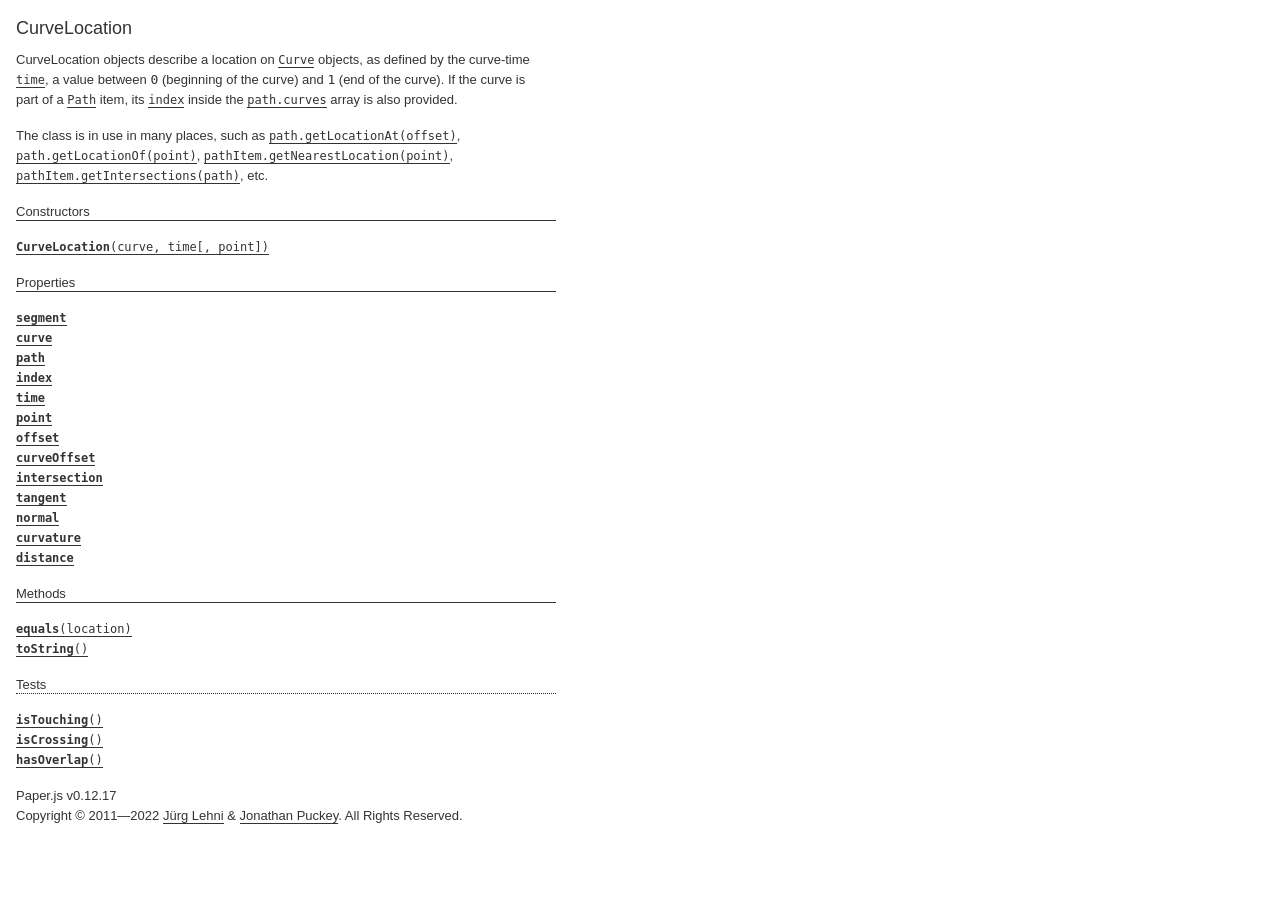
<file: code/docs/classes/CurveLocation.html>
<!DOCTYPE html>
<html>
<head>
<meta charset="UTF-8">
<title>CurveLocation</title>
<base target="class-frame">
<link href="../assets/css/docs.css" rel="stylesheet" type="text/css">
<script src="../assets/js/paper.js"></script>
<script src="../assets/js/jquery.js"></script>
<script src="../assets/js/codemirror.js"></script>
<script src="../assets/js/docs.js"></script>
</head>
<body>
<article class="reference"> 
<div class="reference-class">
<h1>CurveLocation</h1>

<p>CurveLocation objects describe a location on <a href="../classes/Curve.html"><tt>Curve</tt></a> objects, as  defined by the curve-time <a href="../classes/CurveLocation.html#time"><tt>time</tt></a>, a value between <code>0</code> (beginning  of the curve) and <code>1</code> (end of the curve). If the curve is part of a  <a href="../classes/Path.html"><tt>Path</tt></a> item, its <a href="../classes/CurveLocation.html#index"><tt>index</tt></a> inside the <a href="../classes/Path.html#curves"><tt>path.curves</tt></a>  array is also provided.</p>
<p>The class is in use in many places, such as <a href="../classes/Path.html#getlocationat-offset"><tt>path.getLocationAt(offset)</tt></a>, <a href="../classes/Path.html#getlocationof-point"><tt>path.getLocationOf(point)</tt></a>, <a href="../classes/PathItem.html#getnearestlocation-point"><tt>pathItem.getNearestLocation(point)</tt></a>, <a href="../classes/PathItem.html#getintersections-path"><tt>pathItem.getIntersections(path)</tt></a>, etc.</p>

</div>

<!-- =============================== constructors ========================== -->
<div class="reference-members">
	<h2>Constructors</h2>
	
		
<div id="curvelocation-curve-time" class="member">
<div class="member-link">
<a name="curvelocation-curve-time" href="#curvelocation-curve-time"><tt><b>CurveLocation</b>(curve, time[, point])</tt></a>
</div>
<div class="member-description hidden">
<div class="member-text">
    <p>Creates a new CurveLocation object.</p>
    
    
<ul class="member-list">
	<h4>Parameters:</h4>
	
	<li>
<tt>curve:</tt> 
<a href="../classes/Curve.html"><tt>Curve</tt></a>


</li>
	
	<li>
<tt>time:</tt> 
<tt>Number</tt>


</li>
	
	<li>
<tt>point:</tt> 
<a href="../classes/Point.html"><tt>Point</tt></a>

&mdash;&nbsp;optional
</li>
	
</ul>

    
	<ul class="member-list">
		<h4>Returns:</h4>
		
			<li>
<tt><a href="../classes/CurveLocation.html"><tt>CurveLocation</tt></a></tt>
</li>

		
	</ul>



    
    
</div>
</div>
</div>
	
</div>





<!-- ================================ properties =========================== -->
	<div class="reference-members">
		<h2>Properties</h2>
		
			
<div id="segment" class="member">
<div class="member-link">
<a name="segment" href="#segment"><tt><b>segment</b></tt></a>
</div>
<div class="member-description hidden">

<div class="member-text">
	<p>The segment of the curve which is closer to the described location.</p>
	
		<p>Read only.</p>
	
	
	
	<ul class="member-list">
		<h4>Type:</h4>
		<li>
			<a href="../classes/Segment.html"><tt>Segment</tt></a>
		</li>
	</ul>
    
	
	
</div>

</div>
</div>
		
			
<div id="curve" class="member">
<div class="member-link">
<a name="curve" href="#curve"><tt><b>curve</b></tt></a>
</div>
<div class="member-description hidden">

<div class="member-text">
	<p>The curve that this location belongs to.</p>
	
		<p>Read only.</p>
	
	
	
	<ul class="member-list">
		<h4>Type:</h4>
		<li>
			<a href="../classes/Curve.html"><tt>Curve</tt></a>
		</li>
	</ul>
    
	
	
</div>

</div>
</div>
		
			
<div id="path" class="member">
<div class="member-link">
<a name="path" href="#path"><tt><b>path</b></tt></a>
</div>
<div class="member-description hidden">

<div class="member-text">
	<p>The path that this locations is situated on.</p>
	
		<p>Read only.</p>
	
	
	
	<ul class="member-list">
		<h4>Type:</h4>
		<li>
			<a href="../classes/Path.html"><tt>Path</tt></a>
		</li>
	</ul>
    
	
	
</div>

</div>
</div>
		
			
<div id="index" class="member">
<div class="member-link">
<a name="index" href="#index"><tt><b>index</b></tt></a>
</div>
<div class="member-description hidden">

<div class="member-text">
	<p>The index of the <a href="../classes/CurveLocation.html#curve"><tt>curve</tt></a> within the <a href="../classes/Path.html#curves"><tt>path.curves</tt></a> list, if it is part of a <a href="../classes/Path.html"><tt>Path</tt></a> item.</p>
	
		<p>Read only.</p>
	
	
	
	<ul class="member-list">
		<h4>Type:</h4>
		<li>
			<tt>Number</tt>
		</li>
	</ul>
    
	
	
</div>

</div>
</div>
		
			
<div id="time" class="member">
<div class="member-link">
<a name="time" href="#time"><tt><b>time</b></tt></a>
</div>
<div class="member-description hidden">

<div class="member-text">
	<p>The curve-time parameter, as used by various bezier curve calculations. It is value between <code>0</code> (beginning of the curve) and <code>1</code> (end of the curve).</p>
	
		<p>Read only.</p>
	
	
	
	<ul class="member-list">
		<h4>Type:</h4>
		<li>
			<tt>Number</tt>
		</li>
	</ul>
    
	
	
</div>

</div>
</div>
		
			
<div id="point" class="member">
<div class="member-link">
<a name="point" href="#point"><tt><b>point</b></tt></a>
</div>
<div class="member-description hidden">

<div class="member-text">
	<p>The point which is defined by the <a href="../classes/CurveLocation.html#curve"><tt>curve</tt></a> and <a href="../classes/CurveLocation.html#time"><tt>time</tt></a>.</p>
	
		<p>Read only.</p>
	
	
	
	<ul class="member-list">
		<h4>Type:</h4>
		<li>
			<a href="../classes/Point.html"><tt>Point</tt></a>
		</li>
	</ul>
    
	
	
</div>

</div>
</div>
		
			
<div id="offset" class="member">
<div class="member-link">
<a name="offset" href="#offset"><tt><b>offset</b></tt></a>
</div>
<div class="member-description hidden">

<div class="member-text">
	<p>The length of the path from its beginning up to the location described by this object. If the curve is not part of a path, then the length within the curve is returned instead.</p>
	
		<p>Read only.</p>
	
	
	
	<ul class="member-list">
		<h4>Type:</h4>
		<li>
			<tt>Number</tt>
		</li>
	</ul>
    
	
	
</div>

</div>
</div>
		
			
<div id="curveoffset" class="member">
<div class="member-link">
<a name="curveoffset" href="#curveoffset"><tt><b>curveOffset</b></tt></a>
</div>
<div class="member-description hidden">

<div class="member-text">
	<p>The length of the curve from its beginning up to the location described by this object.</p>
	
		<p>Read only.</p>
	
	
	
	<ul class="member-list">
		<h4>Type:</h4>
		<li>
			<tt>Number</tt>
		</li>
	</ul>
    
	
	
</div>

</div>
</div>
		
			
<div id="intersection" class="member">
<div class="member-link">
<a name="intersection" href="#intersection"><tt><b>intersection</b></tt></a>
</div>
<div class="member-description hidden">

<div class="member-text">
	<p>The curve location on the intersecting curve, if this location is the result of a call to <a href="../classes/PathItem.html#getintersections-path"><tt>pathItem.getIntersections(path)</tt></a> / <a href="../classes/Curve.html#getintersections-curve"><tt>curve.getIntersections(curve)</tt></a>.</p>
	
		<p>Read only.</p>
	
	
	
	<ul class="member-list">
		<h4>Type:</h4>
		<li>
			<a href="../classes/CurveLocation.html"><tt>CurveLocation</tt></a>
		</li>
	</ul>
    
	
	
</div>

</div>
</div>
		
			
<div id="tangent" class="member">
<div class="member-link">
<a name="tangent" href="#tangent"><tt><b>tangent</b></tt></a>
</div>
<div class="member-description hidden">

<div class="member-text">
	<p>The tangential vector to the <a href="../classes/CurveLocation.html#curve"><tt>curve</tt></a> at the given location.</p>
	
		<p>Read only.</p>
	
	
	
	<ul class="member-list">
		<h4>Type:</h4>
		<li>
			<a href="../classes/Point.html"><tt>Point</tt></a>
		</li>
	</ul>
    
	
	
</div>

</div>
</div>
		
			
<div id="normal" class="member">
<div class="member-link">
<a name="normal" href="#normal"><tt><b>normal</b></tt></a>
</div>
<div class="member-description hidden">

<div class="member-text">
	<p>The normal vector to the <a href="../classes/CurveLocation.html#curve"><tt>curve</tt></a> at the given location.</p>
	
		<p>Read only.</p>
	
	
	
	<ul class="member-list">
		<h4>Type:</h4>
		<li>
			<a href="../classes/Point.html"><tt>Point</tt></a>
		</li>
	</ul>
    
	
	
</div>

</div>
</div>
		
			
<div id="curvature" class="member">
<div class="member-link">
<a name="curvature" href="#curvature"><tt><b>curvature</b></tt></a>
</div>
<div class="member-description hidden">

<div class="member-text">
	<p>The curvature of the <a href="../classes/CurveLocation.html#curve"><tt>curve</tt></a> at the given location.</p>
	
		<p>Read only.</p>
	
	
	
	<ul class="member-list">
		<h4>Type:</h4>
		<li>
			<tt>Number</tt>
		</li>
	</ul>
    
	
	
</div>

</div>
</div>
		
			
<div id="distance" class="member">
<div class="member-link">
<a name="distance" href="#distance"><tt><b>distance</b></tt></a>
</div>
<div class="member-description hidden">

<div class="member-text">
	<p>The distance from the queried point to the returned location.</p>
	
		<p>Read only.</p>
	
	
	
	<ul class="member-list">
		<h4>Type:</h4>
		<li>
			<tt>Number</tt>
		</li>
	</ul>
    
	
	<ul class="member-list">
		<h4>See also:</h4>
		
			<li><tt><a href="../classes/Curve.html#getnearestlocation-point"><tt>curve.getNearestLocation(point)</tt></a></tt></li>
		
			<li><tt><a href="../classes/PathItem.html#getnearestlocation-point"><tt>pathItem.getNearestLocation(point)</tt></a></tt></li>
		
	</ul>

	
</div>

</div>
</div>
		
	</div>





<!-- ============================== methods ================================ -->
	<div class="reference-members">
		<h2>Methods</h2>
		
	
<div id="equals-location" class="member">
<div class="member-link">
<a name="equals-location" href="#equals-location"><tt><b>equals</b>(location)</tt></a>
</div>
<div class="member-description hidden">
<div class="member-text">
	<p>Checks whether tow CurveLocation objects are describing the same location on a path, by applying the same tolerances as elsewhere when dealing with curve-time parameters.</p>
    
	
<ul class="member-list">
	<h4>Parameters:</h4>
	
	<li>
<tt>location:</tt> 
<a href="../classes/CurveLocation.html"><tt>CurveLocation</tt></a>


</li>
	
</ul>

	
	<ul class="member-list">
		<h4>Returns:</h4>
		
			<li>
<tt><tt>Boolean</tt></tt>&nbsp;&mdash;&nbsp;<tt>true</tt> if the locations are equal, <tt>false</tt> otherwise
</li>

		
	</ul>



	
	
</div>
</div>
</div>

	
<div id="tostring" class="member">
<div class="member-link">
<a name="tostring" href="#tostring"><tt><b>toString</b>()</tt></a>
</div>
<div class="member-description hidden">
<div class="member-text">
	
    
	
	
	<ul class="member-list">
		<h4>Returns:</h4>
		
			<li>
<tt><tt>String</tt></tt>&nbsp;&mdash;&nbsp;a string representation of the curve location
</li>

		
	</ul>



	
	
</div>
</div>
</div>

	
<h3>Tests</h3>

<div id="istouching" class="member">
<div class="member-link">
<a name="istouching" href="#istouching"><tt><b>isTouching</b>()</tt></a>
</div>
<div class="member-description hidden">
<div class="member-text">
	<p>Checks if the location is an intersection with another curve and is merely touching the other curve, as opposed to crossing it.</p>
    
	
	
	<ul class="member-list">
		<h4>Returns:</h4>
		
			<li>
<tt><tt>Boolean</tt></tt>&nbsp;&mdash;&nbsp;<tt>true</tt> if the location is an intersection that is merely touching another curve, <tt>false</tt> otherwise
</li>

		
	</ul>



	
	<ul class="member-list">
		<h4>See also:</h4>
		
			<li><tt><a href="../classes/CurveLocation.html#iscrossing"><tt>isCrossing</tt></a>()</tt></li>
		
	</ul>

	
</div>
</div>
</div>

	
<div id="iscrossing" class="member">
<div class="member-link">
<a name="iscrossing" href="#iscrossing"><tt><b>isCrossing</b>()</tt></a>
</div>
<div class="member-description hidden">
<div class="member-text">
	<p>Checks if the location is an intersection with another curve and is crossing the other curve, as opposed to just touching it.</p>
    
	
	
	<ul class="member-list">
		<h4>Returns:</h4>
		
			<li>
<tt><tt>Boolean</tt></tt>&nbsp;&mdash;&nbsp;<tt>true</tt> if the location is an intersection that is crossing another curve, <tt>false</tt> otherwise
</li>

		
	</ul>



	
	<ul class="member-list">
		<h4>See also:</h4>
		
			<li><tt><a href="../classes/CurveLocation.html#istouching"><tt>isTouching</tt></a>()</tt></li>
		
	</ul>

	
</div>
</div>
</div>

	
<div id="hasoverlap" class="member">
<div class="member-link">
<a name="hasoverlap" href="#hasoverlap"><tt><b>hasOverlap</b>()</tt></a>
</div>
<div class="member-description hidden">
<div class="member-text">
	<p>Checks if the location is an intersection with another curve and is part of an overlap between the two involved paths.</p>
    
	
	
	<ul class="member-list">
		<h4>Returns:</h4>
		
			<li>
<tt><tt>Boolean</tt></tt>&nbsp;&mdash;&nbsp;<tt>true</tt> if the location is an intersection that is part of an overlap between the two involved paths, <tt>false</tt> otherwise
</li>

		
	</ul>



	
	<ul class="member-list">
		<h4>See also:</h4>
		
			<li><tt><a href="../classes/CurveLocation.html#iscrossing"><tt>isCrossing</tt></a>()</tt></li>
		
			<li><tt><a href="../classes/CurveLocation.html#istouching"><tt>isTouching</tt></a>()</tt></li>
		
	</ul>

	
</div>
</div>
</div>


		
	</div>




<!-- =========================== copyright notice ========================== -->
<p class="footer">
Paper.js v0.12.17<br>
Copyright &#169; 2011—2022 <a href="http://www.lehni.org" target="_blank">J&uuml;rg Lehni</a> &amp; <a href="http://www.jonathanpuckey.com" target="_blank">Jonathan Puckey</a>. All Rights Reserved.</p>
<div class="content-end"></div>


</article>
</body>
</file>
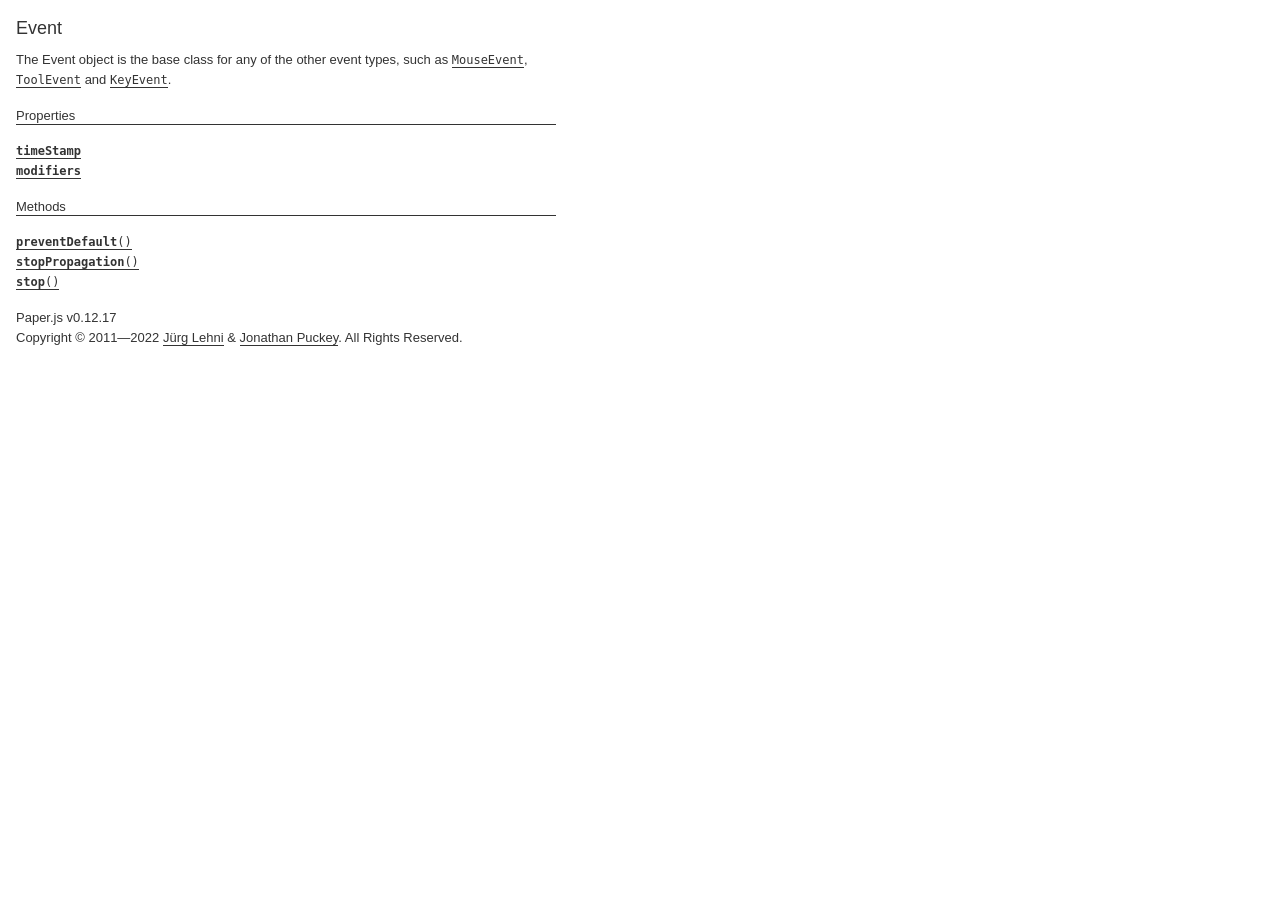
<file: code/docs/classes/Event.html>
<!DOCTYPE html>
<html>
<head>
<meta charset="UTF-8">
<title>Event</title>
<base target="class-frame">
<link href="../assets/css/docs.css" rel="stylesheet" type="text/css">
<script src="../assets/js/paper.js"></script>
<script src="../assets/js/jquery.js"></script>
<script src="../assets/js/codemirror.js"></script>
<script src="../assets/js/docs.js"></script>
</head>
<body>
<article class="reference"> 
<div class="reference-class">
<h1>Event</h1>

<p>The Event object is the base class for any of the other event types, such as <a href="../classes/MouseEvent.html"><tt>MouseEvent</tt></a>, <a href="../classes/ToolEvent.html"><tt>ToolEvent</tt></a> and <a href="../classes/KeyEvent.html"><tt>KeyEvent</tt></a>.</p>

</div>





<!-- ================================ properties =========================== -->
	<div class="reference-members">
		<h2>Properties</h2>
		
			
<div id="timestamp" class="member">
<div class="member-link">
<a name="timestamp" href="#timestamp"><tt><b>timeStamp</b></tt></a>
</div>
<div class="member-description hidden">

<div class="member-text">
	<p>The time at which the event was created, in milliseconds since the epoch.</p>
	
		<p>Read only.</p>
	
	
	
	<ul class="member-list">
		<h4>Type:</h4>
		<li>
			<tt>Number</tt>
		</li>
	</ul>
    
	
	
</div>

</div>
</div>
		
			
<div id="modifiers" class="member">
<div class="member-link">
<a name="modifiers" href="#modifiers"><tt><b>modifiers</b></tt></a>
</div>
<div class="member-description hidden">

<div class="member-text">
	<p>The current state of the keyboard modifiers.</p>
	
		<p>Read only.</p>
	
	
	
	<ul class="member-list">
		<h4>Type:</h4>
		<li>
			<tt>object</tt>
		</li>
	</ul>
    
	
	<ul class="member-list">
		<h4>See also:</h4>
		
			<li><tt><a href="../classes/Key.html#modifiers"><tt>Key.modifiers</tt></a></tt></li>
		
	</ul>

	
</div>

</div>
</div>
		
	</div>





<!-- ============================== methods ================================ -->
	<div class="reference-members">
		<h2>Methods</h2>
		
	
<div id="preventdefault" class="member">
<div class="member-link">
<a name="preventdefault" href="#preventdefault"><tt><b>preventDefault</b>()</tt></a>
</div>
<div class="member-description hidden">
<div class="member-text">
	<p>Cancels the event if it is cancelable, without stopping further propagation of the event.</p>
    
	
	


	
	
</div>
</div>
</div>

	
<div id="stoppropagation" class="member">
<div class="member-link">
<a name="stoppropagation" href="#stoppropagation"><tt><b>stopPropagation</b>()</tt></a>
</div>
<div class="member-description hidden">
<div class="member-text">
	<p>Prevents further propagation of the current event.</p>
    
	
	


	
	
</div>
</div>
</div>

	
<div id="stop" class="member">
<div class="member-link">
<a name="stop" href="#stop"><tt><b>stop</b>()</tt></a>
</div>
<div class="member-description hidden">
<div class="member-text">
	<p>Cancels the event if it is cancelable, and stops stopping further propagation of the event. This is has the same effect as calling both <a href="../classes/Event.html#stoppropagation"><tt>stopPropagation</tt></a>() and <a href="../classes/Event.html#preventdefault"><tt>preventDefault</tt></a>().</p>
<p>Any handler can also return <code>false</code> to indicate that <code>stop()</code> should be called right after.</p>
    
	
	


	
	
</div>
</div>
</div>


		
	</div>




<!-- =========================== copyright notice ========================== -->
<p class="footer">
Paper.js v0.12.17<br>
Copyright &#169; 2011—2022 <a href="http://www.lehni.org" target="_blank">J&uuml;rg Lehni</a> &amp; <a href="http://www.jonathanpuckey.com" target="_blank">Jonathan Puckey</a>. All Rights Reserved.</p>
<div class="content-end"></div>


</article>
</body>
</file>
<file: code/docs/assets/css/docs.css>
@charset "UTF-8";
form,
img,
ul,
ol,
table,
td,
article,
figure,
figcaption {
  margin: 0;
  padding: 0;
  border: 0; }

a {
  outline: none;
  border: 0; }

ul,
ol {
  list-style: none outside none; }

table {
  border-spacing: 0; }

td {
  vertical-align: top; }

html {
  -webkit-text-size-adjust: none; }

/* Content Styles */
article {
  /* Text Content */ }
  article,
  article a {
    color: #333333; }
  article a {
    border-bottom: 1px solid; }
  article a:hover,
  article a:hover em {
    background: #e5e5e5; }
  article em {
    font-style: normal;
    background: #efefef; }
  article p,
  article ul,
  article ol {
    margin: 0 8px 16px 0; }
    article p.small,
    article ul.small,
    article ol.small {
      margin-bottom: 8px; }
  article figure,
  article .CodeMirror,
  article .paperscript {
    margin-bottom: 16px; }
  article ul,
  article ol {
    padding: 0;
    list-style: none outside none; }
  article ul ul,
  article ul ol,
  article ol ul,
  article ol ol {
    margin-bottom: 0; }
  article ul > li {
    margin-left: 1em;
    position: relative; }
    article ul > li:before {
      content: '–';
      position: absolute;
      left: -1em; }
  article ol {
    counter-reset: item; }
  article ol > li {
    margin-left: 1.5em;
    position: relative; }
    article ol > li:before {
      position: absolute;
      left: -1.5em;
      content: counter(item,upper-latin) ") ";
      counter-increment: item; }

section {
  clear: both;
  margin: 0 0 16px;
  padding: 0; }

.column {
  width: 260px;
  float: left; }
  .column + .column {
    margin-left: 16px; }

.row {
  clear: both; }

.donation {
  padding-bottom: 16px; }
  .donation input,
  .donation select {
    margin-right: 0.35em; }

.reference h1,
.reference h2,
.reference h3,
.reference h4 {
  font-size: 13px;
  font-weight: normal;
  margin: 0; }
.reference h1,
.reference h2,
.reference h3 {
  height: 18px;
  border-bottom: 1px solid;
  margin-bottom: 16px; }
.reference h2 a {
  font-weight: bold; }
.reference h3 {
  margin-top: 16px;
  border-bottom-style: dotted; }
.reference h4 {
  font-weight: bold; }
  .reference h4 .description {
    font-weight: normal; }
    .reference h4 .description:before {
      content: ' — '; }
  .reference h4 + ul, .reference h4 + pre, .reference h4 + .paperscript {
    margin-top: 8px;
    margin-bottom: 16px; }
.reference a tt {
  line-height: 17px; }
.reference ul,
.reference p {
  margin-bottom: 16px; }
.reference hr {
  border: none;
  border-bottom: 1px dotted; }
.reference .reference-list ul,
.reference .reference-inherited ul {
  margin-left: 16px; }
.reference .reference-inherited ul li {
  text-indent: -30px;
  padding-left: 30px; }
.reference ul.reference-classes {
  padding-bottom: 4px; }
  .reference ul.reference-classes li {
    margin: 0;
    text-indent: 0; }
  .reference ul.reference-classes ul {
    margin: 0 0 10px 10px; }
  .reference ul.reference-classes h2,
  .reference ul.reference-classes h3,
  .reference ul.reference-classes hr {
    margin: 10px 0 10px 0; }
  .reference ul.reference-classes .first h2 {
    margin-top: 0; }
  * html .reference ul.reference-classes img {
    margin-top: 5px; }
.reference ul.member-list li {
  margin-left: 2em;
  margin-bottom: 8px;
  text-indent: -2em; }
  .reference ul.member-list li:before {
    display: none; }
.reference .reference-members {
  margin-bottom: 16px; }
.reference .member-group-text {
  margin-bottom: 16px; }
.reference .member-description {
  border: 1px solid #999;
  border-top: 0;
  margin: 16px 0 16px 0; }
.reference .member-header {
  border-top: 1px solid #999;
  padding: 10px;
  *zoom: 1; }
  .reference .member-header .member-link {
    float: left; }
  .reference .member-header .member-close {
    float: right; }
  .reference .member-header:before, .reference .member-header:after {
    content: " ";
    display: table; }
  .reference .member-header:after {
    clear: both; }
.reference .member-text {
  border-top: 1px dashed #999;
  padding: 10px 10px 0 10px;
  margin-bottom: -6px; }
  .reference .member-text ul ul,
  .reference .member-text ul ol,
  .reference .member-text ol ul,
  .reference .member-text ol ol,
  .reference .member-text ul p,
  .reference .member-text ol p {
    margin-bottom: 8px; }
.reference .member-link {
  text-indent: -30px;
  padding-left: 30px; }

body,
select,
input,
textarea {
  font-family: "Lucida Grande", Geneva, Verdana, Arial, sans-serif; }

tt,
pre,
.CodeMirror {
  font-family: Menlo, Consolas, "Vera Mono", monospace;
  font-size: 12px;
  line-height: 17px; }

body {
  background: #fff;
  margin: 16px;
  font-size: 13px;
  line-height: 20px;
  color: #333333;
  max-width: 540px; }

select,
input,
textarea {
  font-size: 11px;
  margin: 0;
  color: #000; }

a {
  color: #333333;
  text-decoration: none;
  border-bottom: 1px solid #333333; }
  a:hover {
    background: #e5e5e5; }

img {
  border: 0; }

p {
  margin: 0 0 16px 0; }

ul,
ol {
  padding: 0;
  margin: 0 0 16px 0;
  list-style: none; }

.clear {
  clear: both; }

.hidden {
  display: none; }

.reference-index,
.reference-index a {
  color: #009dec;
  border-bottom: 0px; }
.reference-index a:hover {
  background: #e3f4fc; }
.reference-index h2,
.reference-index h3,
.reference-index hr {
  border-color: #009dec; }

.reference h1 {
  font-size: 18px;
  font-weight: normal;
  line-height: 24px;
  border: none; }
  .reference h1 .version {
    font-size: 10px;
    line-height: 16px;
    vertical-align: top;
    margin-left: 0.35em; }

.footer {
  margin-top: 16px; }

.CodeMirror pre {
  margin: 0;
  padding: 0;
  background: transparent; }
.paperscript .CodeMirror {
  height: 100%; }

.CodeMirror-scroll {
  min-height: 100%;
  overflow: auto; }

.CodeMirror-gutter {
  position: absolute;
  left: 0;
  top: 0;
  min-width: 30px;
  height: 100%;
  background-color: #f4f4f4;
  border-right: 1px solid #999; }

.CodeMirror-gutter-text {
  color: #aaa;
  text-align: right;
  padding: 2px 8px 2px 8px; }
  .CodeMirror-gutter-text pre {
    font-size: 10px; }

.CodeMirror-lines {
  background: #ffffff;
  padding: 2px 0 2px 8px; }
  .CodeMirror-lines pre.highlight {
    background-color: #edf5fc; }

.CodeMirror-cursor {
  z-index: 10;
  position: absolute;
  visibility: hidden;
  border-left: 1px solid #7c7c7c !important;
  height: 17px; }

.CodeMirror-selected {
  background: #ccc !important;
  color: HighlightText !important;
  padding: 2px 0 2px 0; }

.CodeMirror-focused .CodeMirror-cursor {
  visibility: visible; }
.CodeMirror-focused .CodeMirror-selected {
  background: Highlight !important; }

.CodeMirror-matchingbracket {
  background: #e3fc8d !important; }

.CodeMirror-nonmatchingbracket {
  color: #d62a28 !important; }

/* JavaScript & HTML Modes */
span.cm-keyword {
  color: #ff7800; }
span.cm-atom, span.cm-number {
  color: #3b5bb5; }
span.cm-def, span.cm-variable-2, span.cm-variable-3 {
  color: #3a4a64; }
span.cm-variable {
  color: #000; }
span.cm-property {
  color: #000; }
span.cm-operator {
  color: #000; }
span.cm-comment {
  color: #8c868f; }
span.cm-string {
  color: #409b1c; }
span.cm-meta {
  color: #555; }
span.cm-error {
  color: #f30; }
span.cm-qualifier {
  color: #555; }
span.cm-builtin {
  color: #30a; }
span.cm-bracket {
  color: #cc7; }
span.cm-tag {
  font-weight: bold;
  color: #3b5bb5; }
span.cm-attribute {
  font-style: italic;
  color: #3b5bb5; }

.paperscript {
  position: relative; }
  .paperscript .buttons {
    position: absolute;
    right: 0;
    z-index: 1; }
  .paperscript .button,
  .paperscript .explain {
    float: right;
    display: none;
    font-size: 12px;
    line-height: 16px;
    padding: 2px 6px;
    border-radius: 4px;
    -moz-border-radius: 4px;
    -webkit-border-radius: 4px;
    margin: 8px 8px 0 0; }
  .paperscript .button {
    background: #eee; }
  .paperscript .explain {
    background: #e3f4fc; }
  .paperscript .explain, .paperscript:hover .button {
    display: inline-block; }
  .paperscript .button:hover {
    background: #ddd;
    cursor: pointer; }
  .paperscript .tools {
    display: inline; }
  .paperscript .source {
    overflow: auto;
    border: 1px solid #999; }
  .paperscript .CodeMirror {
    margin: 0 !important; }
  .paperscript .CodeMirror-gutter-text,
  .paperscript .CodeMirror-lines {
    padding-top: 8px;
    padding-bottom: 8px; }
  .paperscript .canvas {
    line-height: 0; }
  .paperscript .canvas.border canvas {
    border: 1px solid #999; }
  .paperscript.split .canvas {
    border: 1px solid #999;
    border-top: 0; }
</file>
